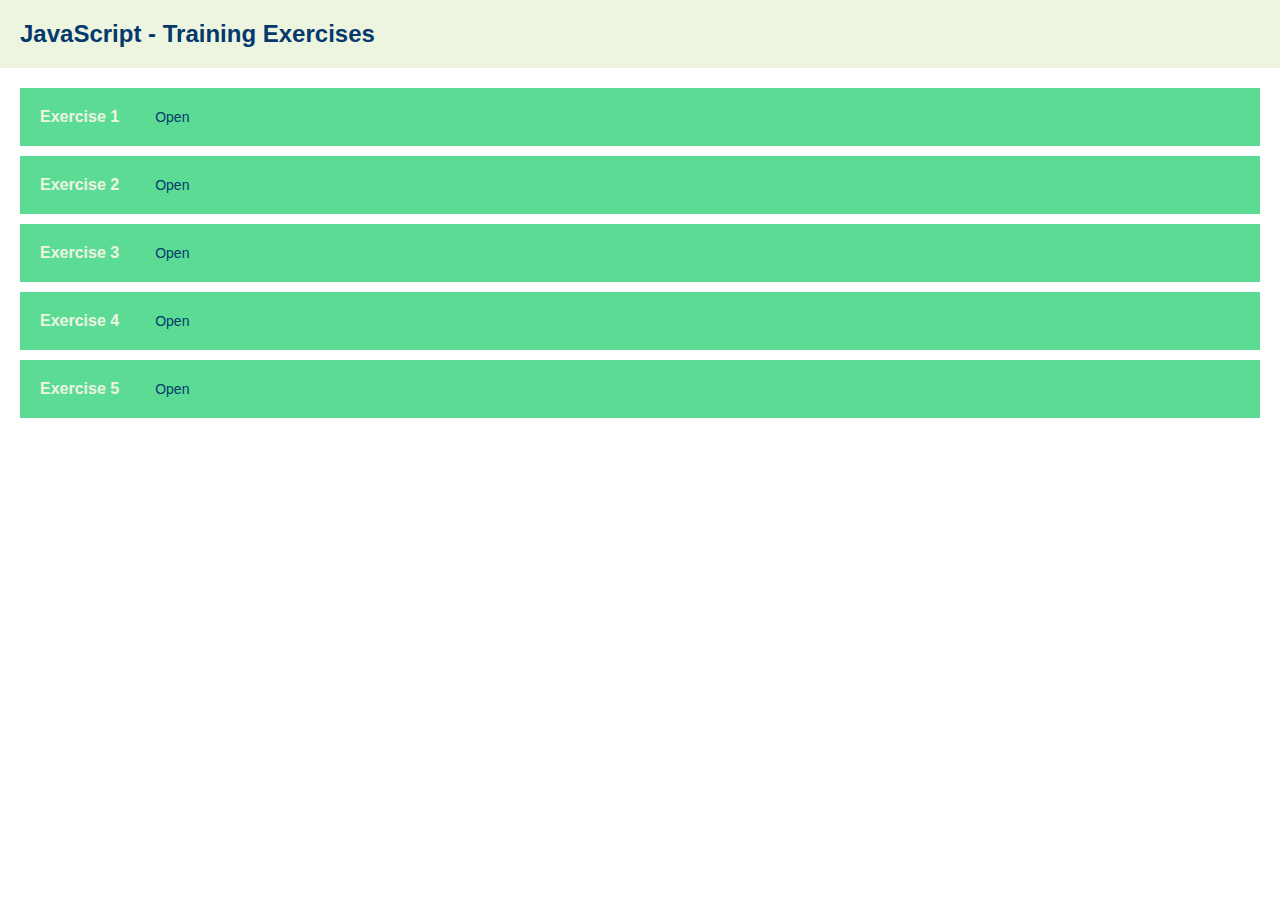
<file: index.html>
<!DOCTYPE html>
<html lang="en">
  <head>
    <meta charset="UTF-8" />
    <meta name="viewport" content="width=device-width, initial-scale=1.0" />
    <title>JavaScript - Training Exercises</title>
  </head>
  <body>
    <script>
      window.location.href = "./src/index.html";
    </script>
  </body>
</html>
</file>
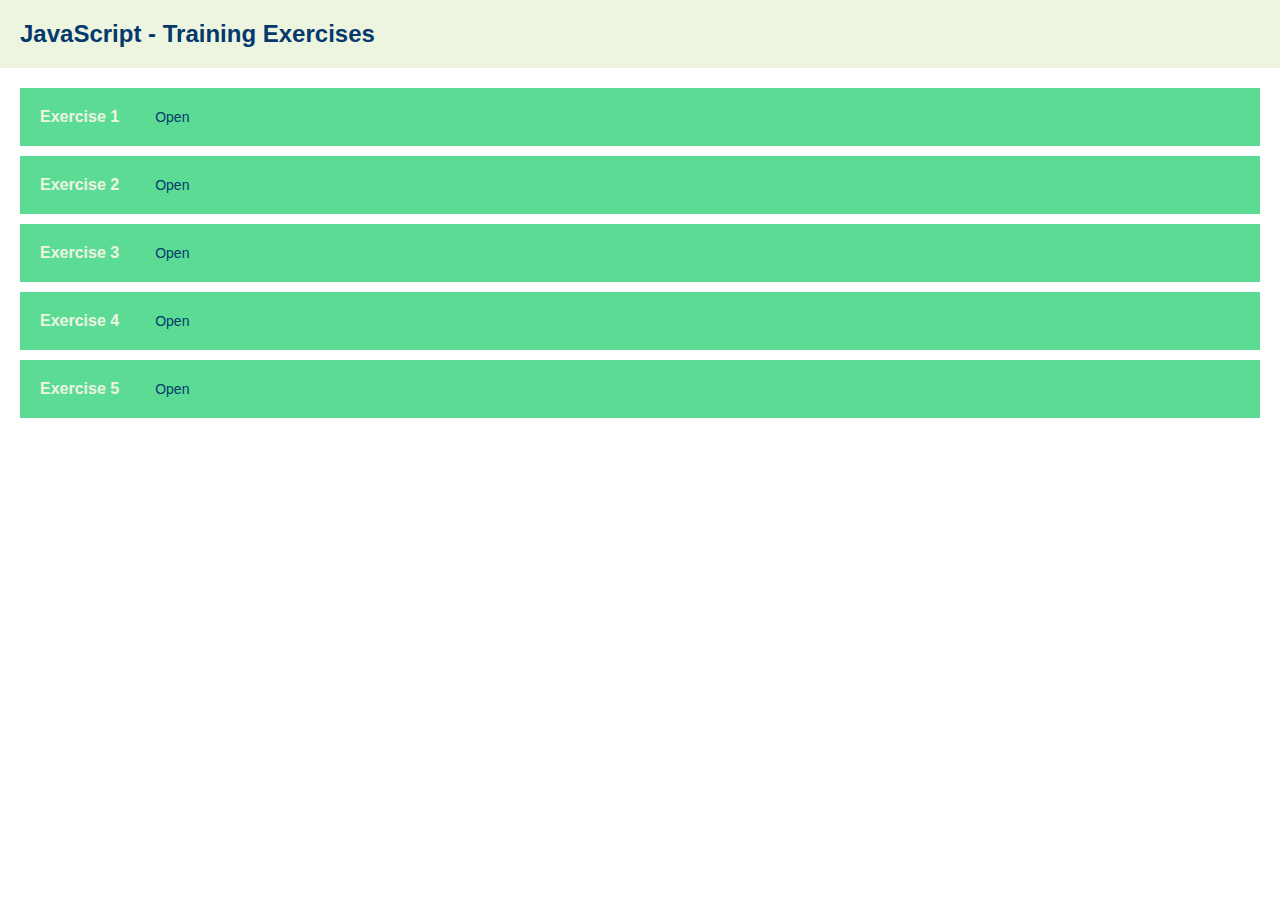
<file: src/index.html>
<!DOCTYPE html>
<html lang="en">
  <head>
    <meta charset="UTF-8" />
    <meta name="viewport" content="width=device-width, initial-scale=1.0" />
    <title>JavaScript - Training Exercises</title>
    <link
      rel="icon"
      href="../assets/image/JavaScript-logo.png"
      type="image/x-icon"
    />
    <link rel="stylesheet" href="./index.css" />
  </head>
  <body>
    <div class="header">
      <div class="header-description">
        <a href="./index.html">JavaScript - Training Exercises</a>
      </div>
    </div>
    <div class="content">
      <div class="exercise-block">
        <div class="exercise-title">Exercise 1</div>
        <div class="exercise-link">
          <a href="./exercises/exercise_1/index.html">Open</a>
        </div>
      </div>
      <div class="exercise-block">
        <div class="exercise-title">Exercise 2</div>
        <div class="exercise-link">
          <a href="./exercises/exercise_2/index.html">Open</a>
        </div>
      </div>
      <div class="exercise-block">
        <div class="exercise-title">Exercise 3</div>
        <div class="exercise-link">
          <a href="./exercises/exercise_3/index.html">Open</a>
        </div>
      </div>
      <div class="exercise-block">
        <div class="exercise-title">Exercise 4</div>
        <div class="exercise-link">
          <a href="./exercises/exercise_4/index.html">Open</a>
        </div>
      </div>
      <div class="exercise-block">
        <div class="exercise-title">Exercise 5</div>
        <div class="exercise-link">
          <a href="./exercises/exercise_5/index.html">Open</a>
        </div>
      </div>
    </div>
  </body>
</html>
</file>
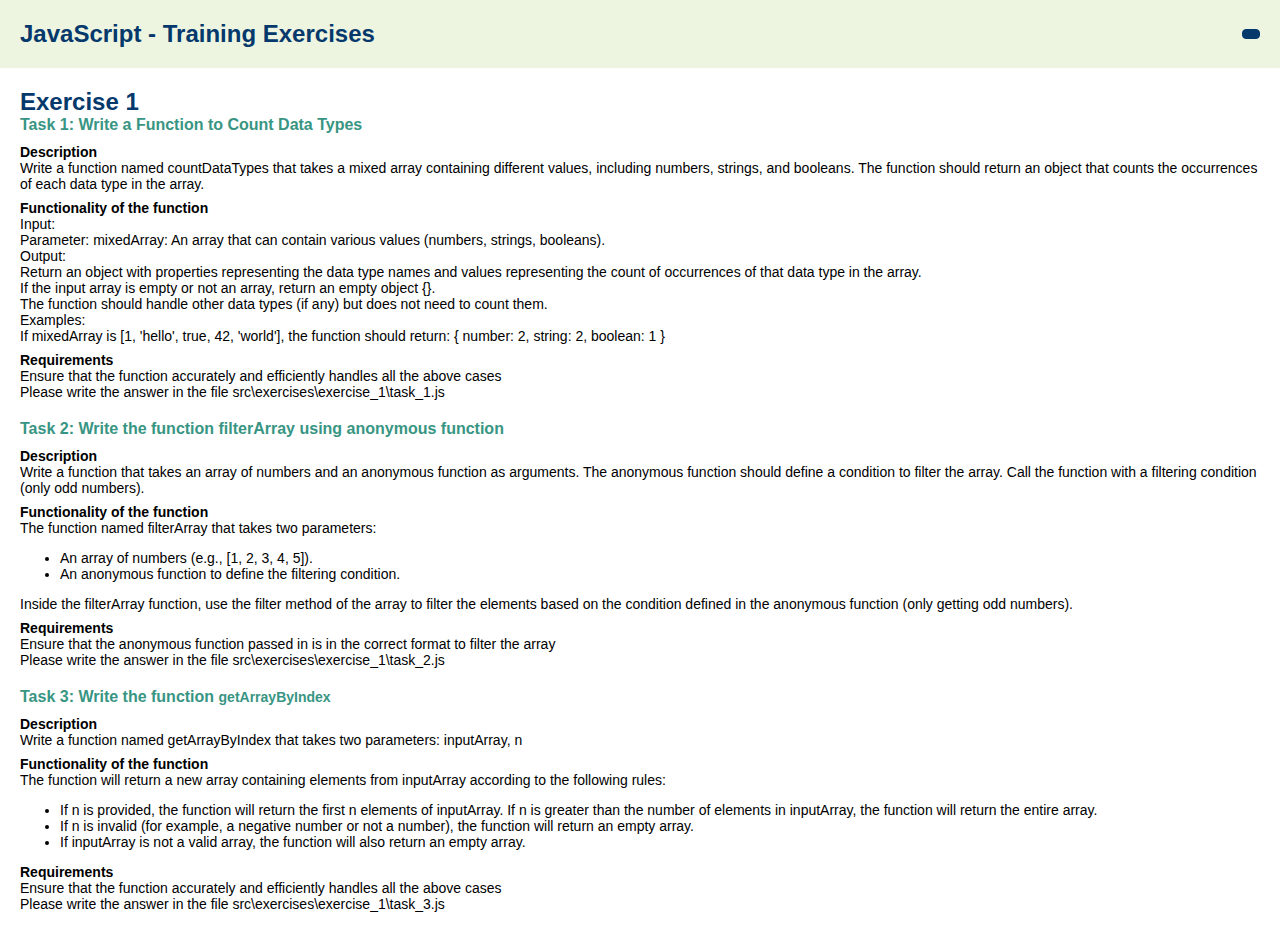
<file: src/exercises/exercise_1/index.html>
<!DOCTYPE html>
<html lang="en">
  <head>
    <meta charset="UTF-8" />
    <meta name="viewport" content="width=device-width, initial-scale=1.0" />
    <title>JavaScript - Training Exercises</title>
    <link
      rel="icon"
      href="../../../assets/image/JavaScript-logo.png"
      type="image/x-icon"
    />
    <link rel="stylesheet" href="../../index.css" />
  </head>
  <body>
    <div class="header">
      <div class="header-description">
        <a href="../../index.html">JavaScript - Training Exercises</a>
      </div>
      <div id="test-link" class="header-tool"></div>
    </div>
    <div class="content">
      <div class="title">Exercise 1</div>
      <div class="question-block">
        <div class="question-title">
          Task 1: Write a Function to Count Data Types
        </div>
        <div class="question-content">
          <div class="question-content-block">
            <div class="text-title">Description</div>
            <p>
              Write a function named <code>countDataTypes</code> that takes a
              mixed array containing different values, including numbers,
              strings, and booleans. The function should return an object that
              counts the occurrences of each data type in the array.
            </p>
          </div>
          <div class="question-content-block">
            <div class="text-title">Functionality of the function</div>
            <p>
              Input: <br />Parameter: mixedArray: An array that can contain
              various values (numbers, strings, booleans).
            </p>
            <p>
              Output: <br />Return an object with properties representing the
              data type names and values representing the count of occurrences
              of that data type in the array. <br />If the input array is empty
              or not an array, return an empty object {}. <br />The function
              should handle other data types (if any) but does not need to count
              them.
            </p>
            <p>
              Examples:
              <br />
              If mixedArray is [1, 'hello', true, 42, 'world'], the function
              should return:
              <code>{ number: 2, string: 2, boolean: 1 }</code>
            </p>
          </div>
          <div class="question-content-block">
            <div class="text-title">Requirements</div>
            <p>
              Ensure that the function accurately and efficiently handles all
              the above cases
            </p>
            <p>
              Please write the answer in the file
              <code>src\exercises\exercise_1\task_1.js</code>
            </p>
          </div>
        </div>
      </div>
      <div class="question-block">
        <div class="question-title">
          Task 2: Write the function filterArray using anonymous function
        </div>
        <div class="question-content">
          <div class="question-content-block">
            <div class="text-title">Description</div>
            <p>
              Write a function that takes an array of numbers and an anonymous
              function as arguments. The anonymous function should define a
              condition to filter the array. Call the function with a filtering
              condition (only odd numbers).
            </p>
          </div>
          <div class="question-content-block">
            <div class="text-title">Functionality of the function</div>
            <p>The function named filterArray that takes two parameters:</p>
            <ul>
              <li>An array of numbers (e.g., [1, 2, 3, 4, 5]).</li>
              <li>An anonymous function to define the filtering condition.</li>
            </ul>
            <p>
              Inside the filterArray function, use the filter method of the
              array to filter the elements based on the condition defined in the
              anonymous function (only getting odd numbers).
            </p>
          </div>
          <div class="question-content-block">
            <div class="text-title">Requirements</div>
            <p>
              Ensure that the anonymous function passed in is in the correct
              format to filter the array
            </p>
            <p>
              Please write the answer in the file
              <code>src\exercises\exercise_1\task_2.js</code>
            </p>
          </div>
        </div>
      </div>
      <div class="question-block">
        <div class="question-title">
          Task 3: Write the function <code>getArrayByIndex</code>
        </div>
        <div class="question-content">
          <div class="question-content-block">
            <div class="text-title">Description</div>
            <p>
              Write a function named getArrayByIndex that takes two parameters:
              <code>inputArray</code>, <code>n</code>
            </p>
          </div>
          <div class="question-content-block">
            <div class="text-title">Functionality of the function</div>
            <p>
              The function will return a new array containing elements from
              <code>inputArray</code> according to the following rules:
            </p>
            <ul>
              <li>
                If <code>n</code> is provided, the function will return the
                first <code>n</code> elements of <code>inputArray</code>. If
                <code>n</code> is greater than the number of elements in
                <code>inputArray</code>, the function will return the entire
                array.
              </li>
              <li>
                If <code>n</code> is invalid (for example, a negative number or
                not a number), the function will return an empty array.
              </li>
              <li>
                If <code>inputArray</code> is not a valid array, the function
                will also return an empty array.
              </li>
            </ul>
          </div>
          <div class="question-content-block">
            <div class="text-title">Requirements</div>
            <p>
              Ensure that the function accurately and efficiently handles all
              the above cases
            </p>
            <p>
              Please write the answer in the file
              <code>src\exercises\exercise_1\task_3.js</code>
            </p>
          </div>
        </div>
      </div>
    </div>
  </body>

  <script src="../../index.js"></script>
</html>
</file>
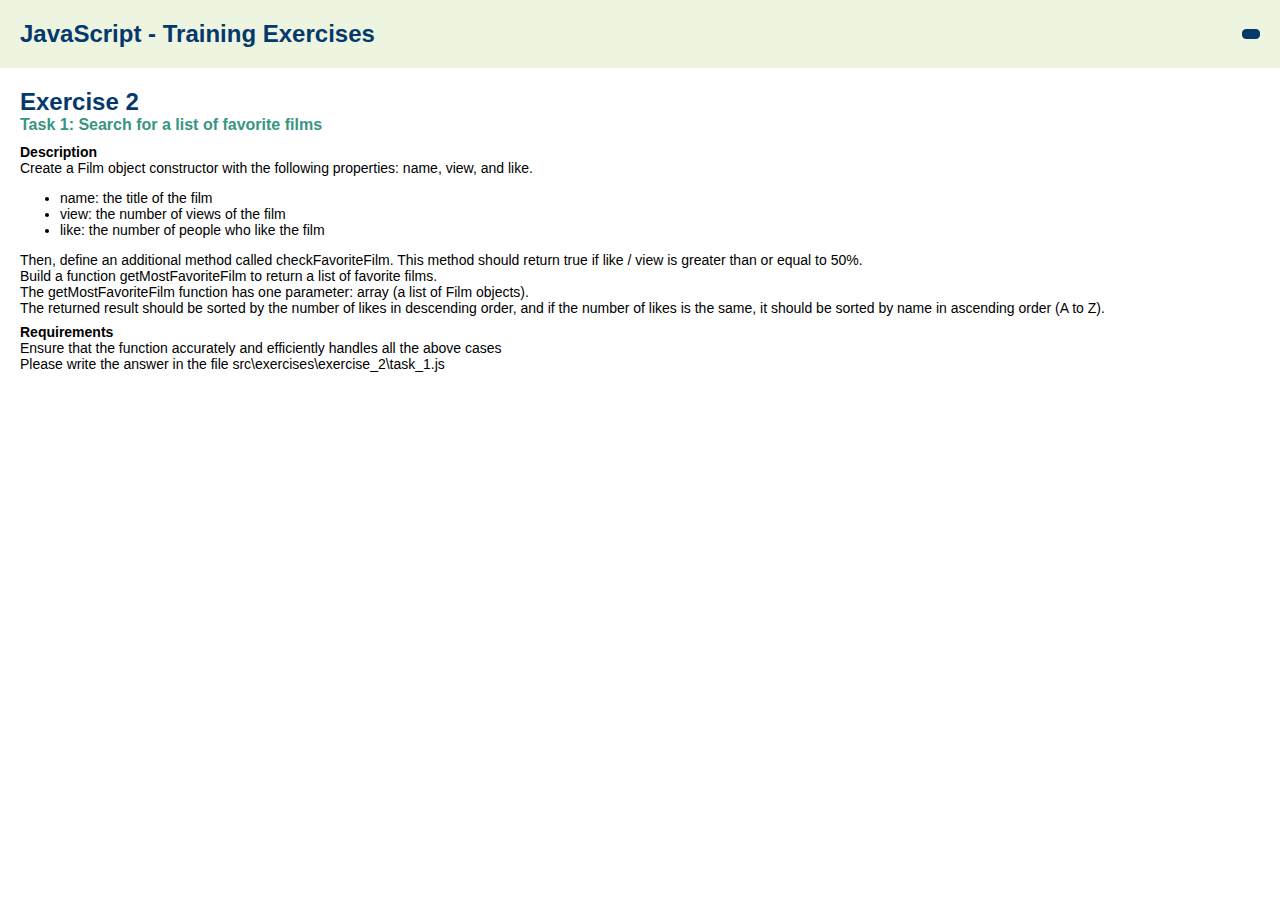
<file: src/exercises/exercise_2/index.html>
<!DOCTYPE html>
<html lang="en">
  <head>
    <meta charset="UTF-8" />
    <meta name="viewport" content="width=device-width, initial-scale=1.0" />
    <title>JavaScript - Training Exercises</title>
    <link
      rel="icon"
      href="../../../assets/image/JavaScript-logo.png"
      type="image/x-icon"
    />
    <link rel="stylesheet" href="../../index.css" />
  </head>
  <body>
    <div class="header">
      <div class="header-description">
        <a href="../../index.html">JavaScript - Training Exercises</a>
      </div>
      <div id="test-link" class="header-tool"></div>
    </div>
    <div class="content">
      <div class="title">Exercise 2</div>
      <div class="question-block">
        <div class="question-title">
          Task 1: Search for a list of favorite films
        </div>
        <div class="question-content">
          <div class="question-content-block">
            <div class="text-title">Description</div>
            <p>
              Create a <code>Film</code> object constructor with the following
              properties: <code>name</code>, <code>view</code>, and
              <code>like</code>.
            </p>
            <ul>
              <li><code>name</code>: the title of the film</li>
              <li><code>view</code>: the number of views of the film</li>
              <li><code>like</code>: the number of people who like the film</li>
            </ul>
            <p>
              Then, define an additional method called
              <code>checkFavoriteFilm</code>. This method should return
              <code>true</code> if <code>like / view</code> is greater than or
              equal to 50%.
            </p>
            <p>
              Build a function <code>getMostFavoriteFilm</code> to return a list
              of favorite films.<br />
              The <code>getMostFavoriteFilm</code> function has one parameter:
              <code>array</code> (a list of <code>Film</code> objects).<br />
              The returned result should be sorted by the number of likes in
              descending order, and if the number of likes is the same, it
              should be sorted by name in ascending order (A to Z).
            </p>
          </div>
          <div class="question-content-block">
            <div class="text-title">Requirements</div>
            <p>
              Ensure that the function accurately and efficiently handles all
              the above cases
            </p>
            <p>
              Please write the answer in the file
              <code>src\exercises\exercise_2\task_1.js</code>
            </p>
          </div>
        </div>
      </div>
    </div>
  </body>

  <script src="../../index.js"></script>
</html>
</file>
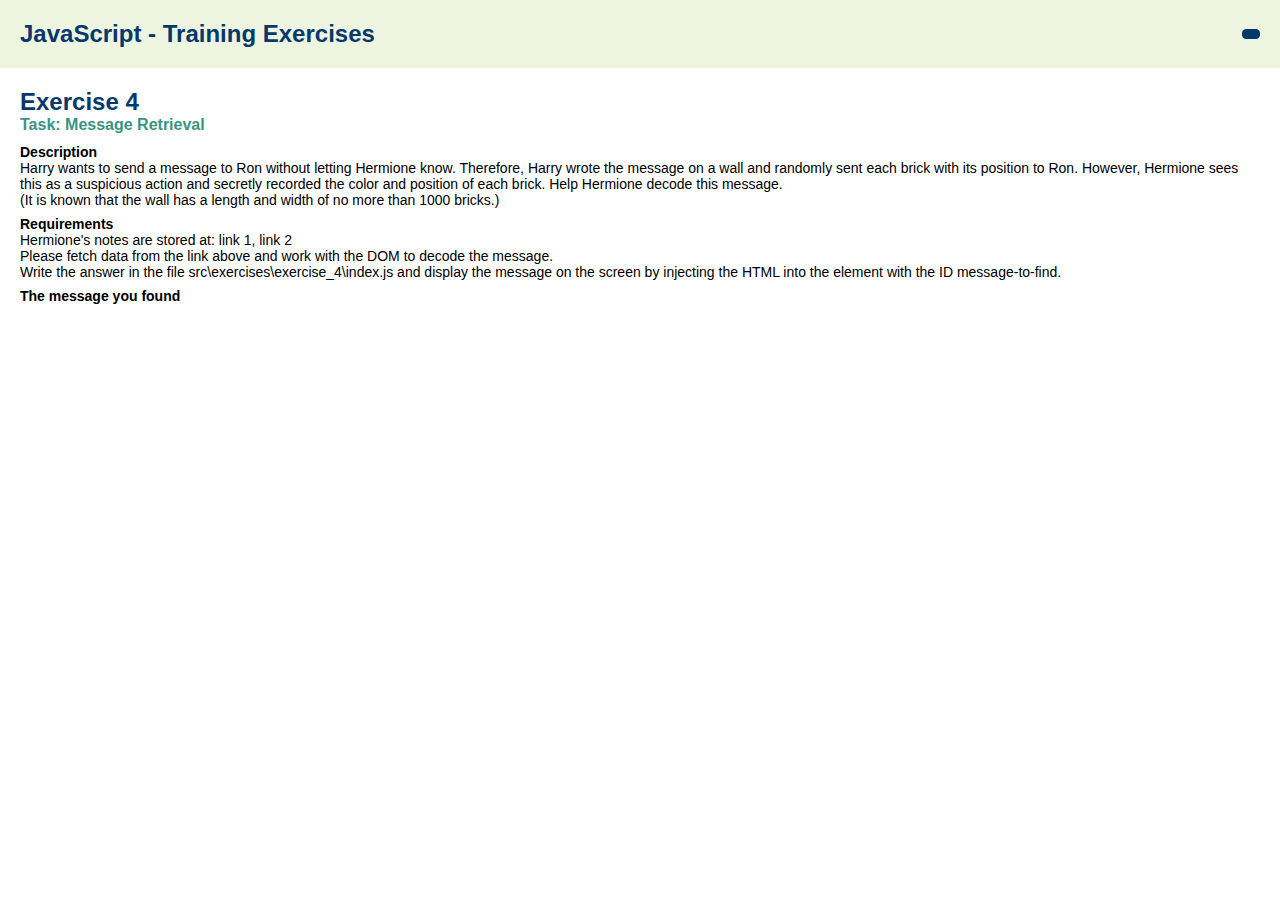
<file: src/exercises/exercise_4/index.html>
<!DOCTYPE html>
<html lang="en">
  <head>
    <meta charset="UTF-8" />
    <meta name="viewport" content="width=device-width, initial-scale=1.0" />
    <title>JavaScript - Training Exercises</title>
    <link
      rel="icon"
      href="../../../assets/image/JavaScript-logo.png"
      type="image/x-icon"
    />
    <link rel="stylesheet" href="../../index.css" />
  </head>
  <body>
    <div class="header">
      <div class="header-description">
        <a href="../../index.html">JavaScript - Training Exercises</a>
      </div>
      <div id="test-link" class="header-tool"></div>
    </div>
    <div class="content">
      <div class="title">Exercise 4</div>
      <div class="question-block">
        <div class="question-title">Task: Message Retrieval</div>
        <div class="question-content">
          <div class="question-content-block">
            <div class="text-title">Description</div>
            <p>
              Harry wants to send a message to Ron without letting Hermione
              know. Therefore, Harry wrote the message on a wall and randomly
              sent each brick with its position to Ron. However, Hermione sees
              this as a suspicious action and secretly recorded the color and
              position of each brick. Help Hermione decode this message.
            </p>
            <p>
              (It is known that the wall has a length and width of no more than
              1000 bricks.)
            </p>
          </div>
          <div class="question-content-block">
            <div class="text-title">Requirements</div>
            <p>
              Hermione's notes are stored at:
              <a href="./task_1.html">link 1</a>,
              <a href="./task_2.html">link 2</a>
            </p>
            <p>
              Please fetch data from the link above and work with the DOM to
              decode the message.
            </p>
            <p>
              Write the answer in the file src\exercises\exercise_4\index.js and
              display the message on the screen by injecting the HTML into the
              element with the ID message-to-find.
            </p>
          </div>
          <div class="question-content-block">
            <div class="text-title">The message you found</div>
            <div id="message-to-find"></div>
          </div>
        </div>
      </div>
    </div>
  </body>

  <script src="../../index.js"></script>
  <script src="./index.js"></script>
</html>
</file>
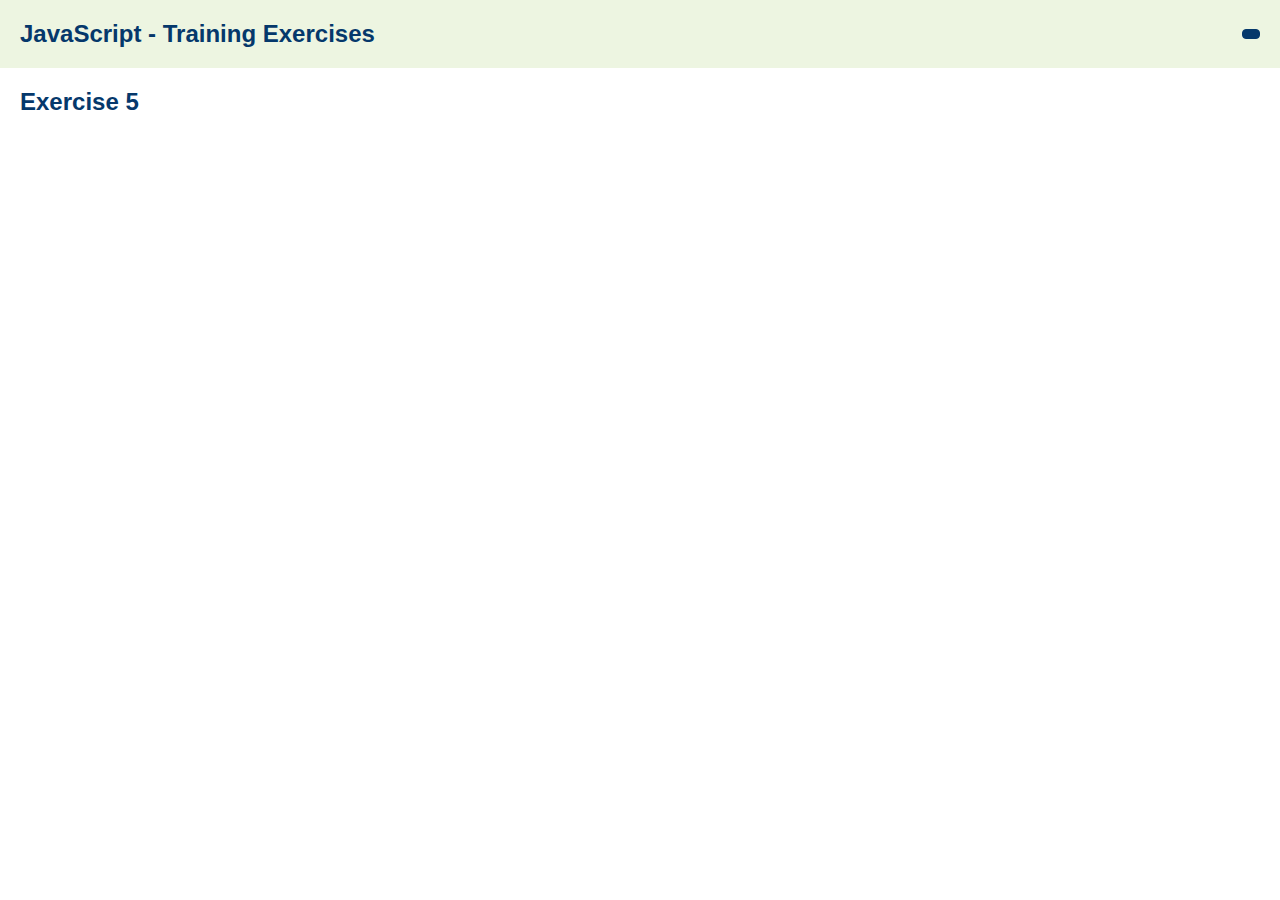
<file: src/exercises/exercise_5/index.html>
<!DOCTYPE html>
<html lang="en">
  <head>
    <meta charset="UTF-8" />
    <meta name="viewport" content="width=device-width, initial-scale=1.0" />
    <title>JavaScript - Training Exercises</title>
    <link
      rel="icon"
      href="../../../assets/image/JavaScript-logo.png"
      type="image/x-icon"
    />
    <link rel="stylesheet" href="../../index.css" />
  </head>
  <body>
    <div class="header">
      <div class="header-description">
        <a href="../../index.html">JavaScript - Training Exercises</a>
      </div>
      <div id="test-link" class="header-tool"></div>
    </div>
    <div class="content">
      <div class="title">Exercise 5</div>
    </div>
  </body>

  <script src="../../index.js"></script>
</html>
</file>
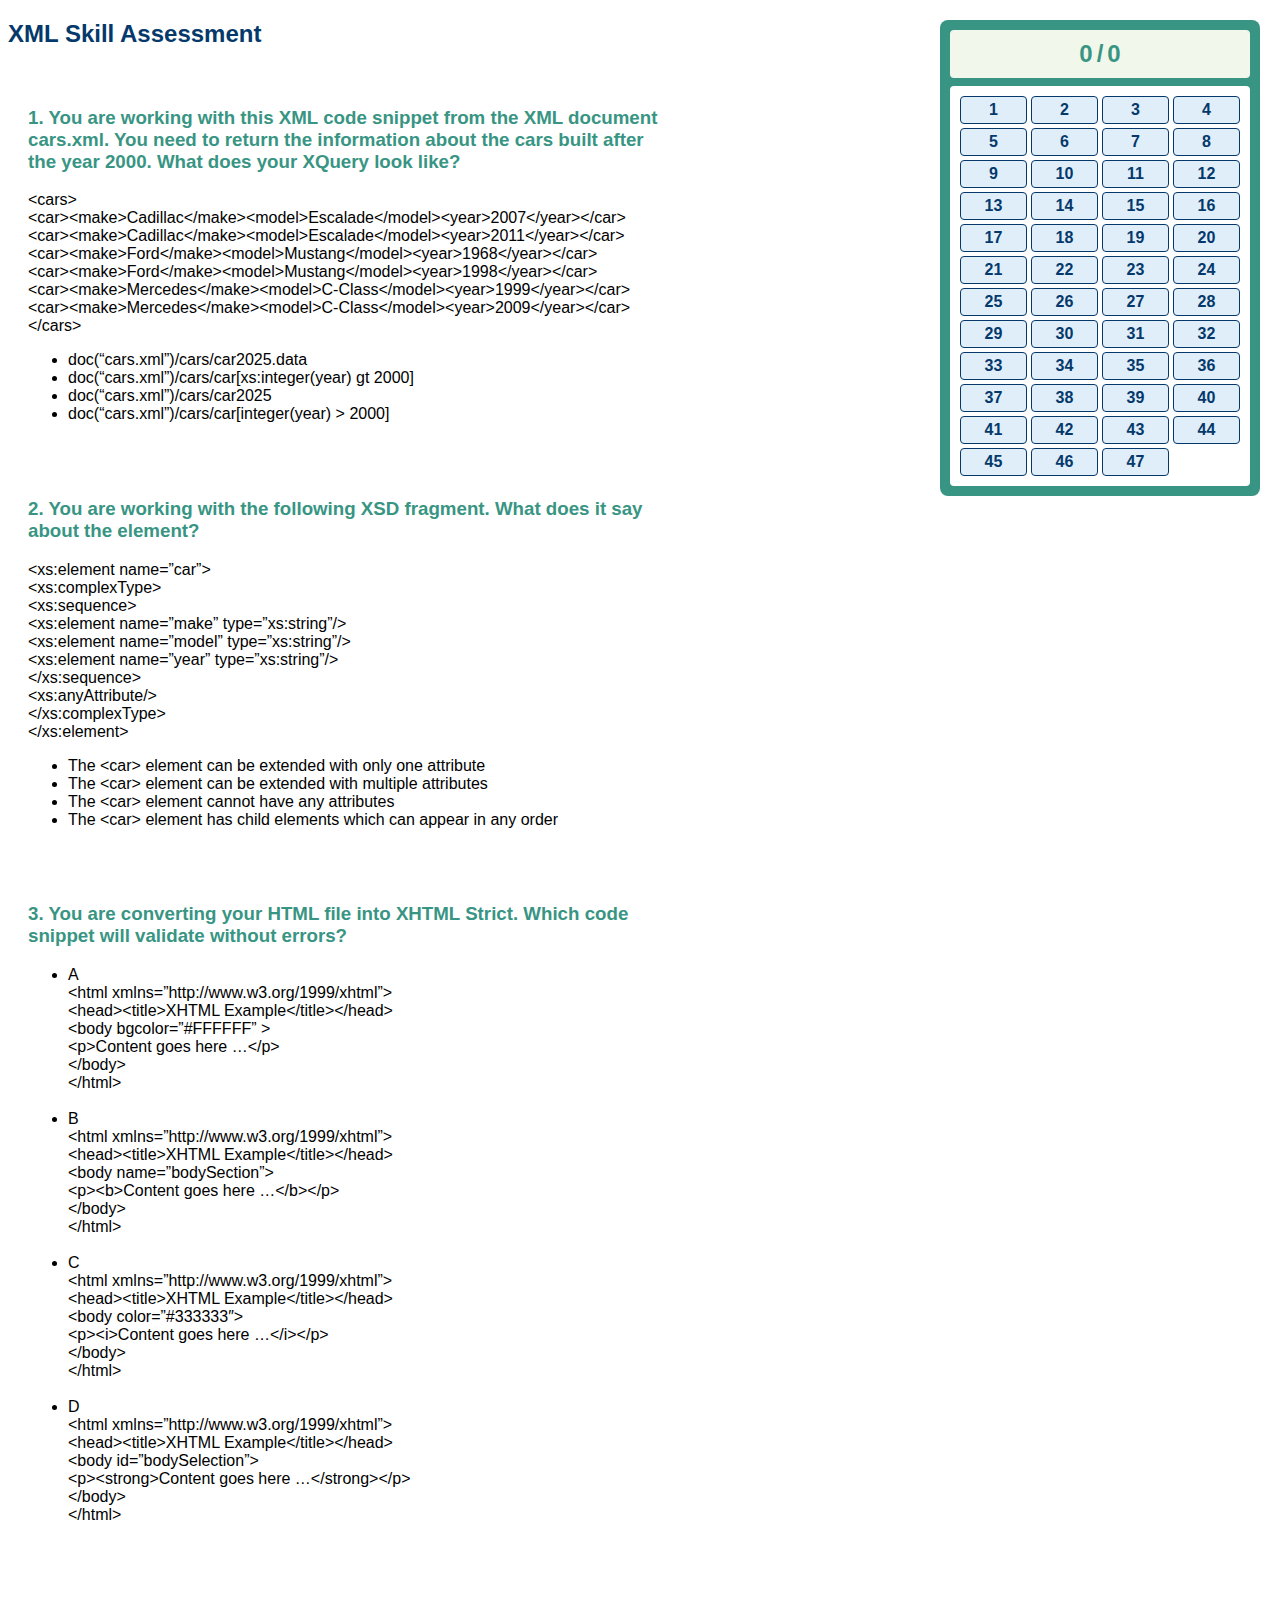
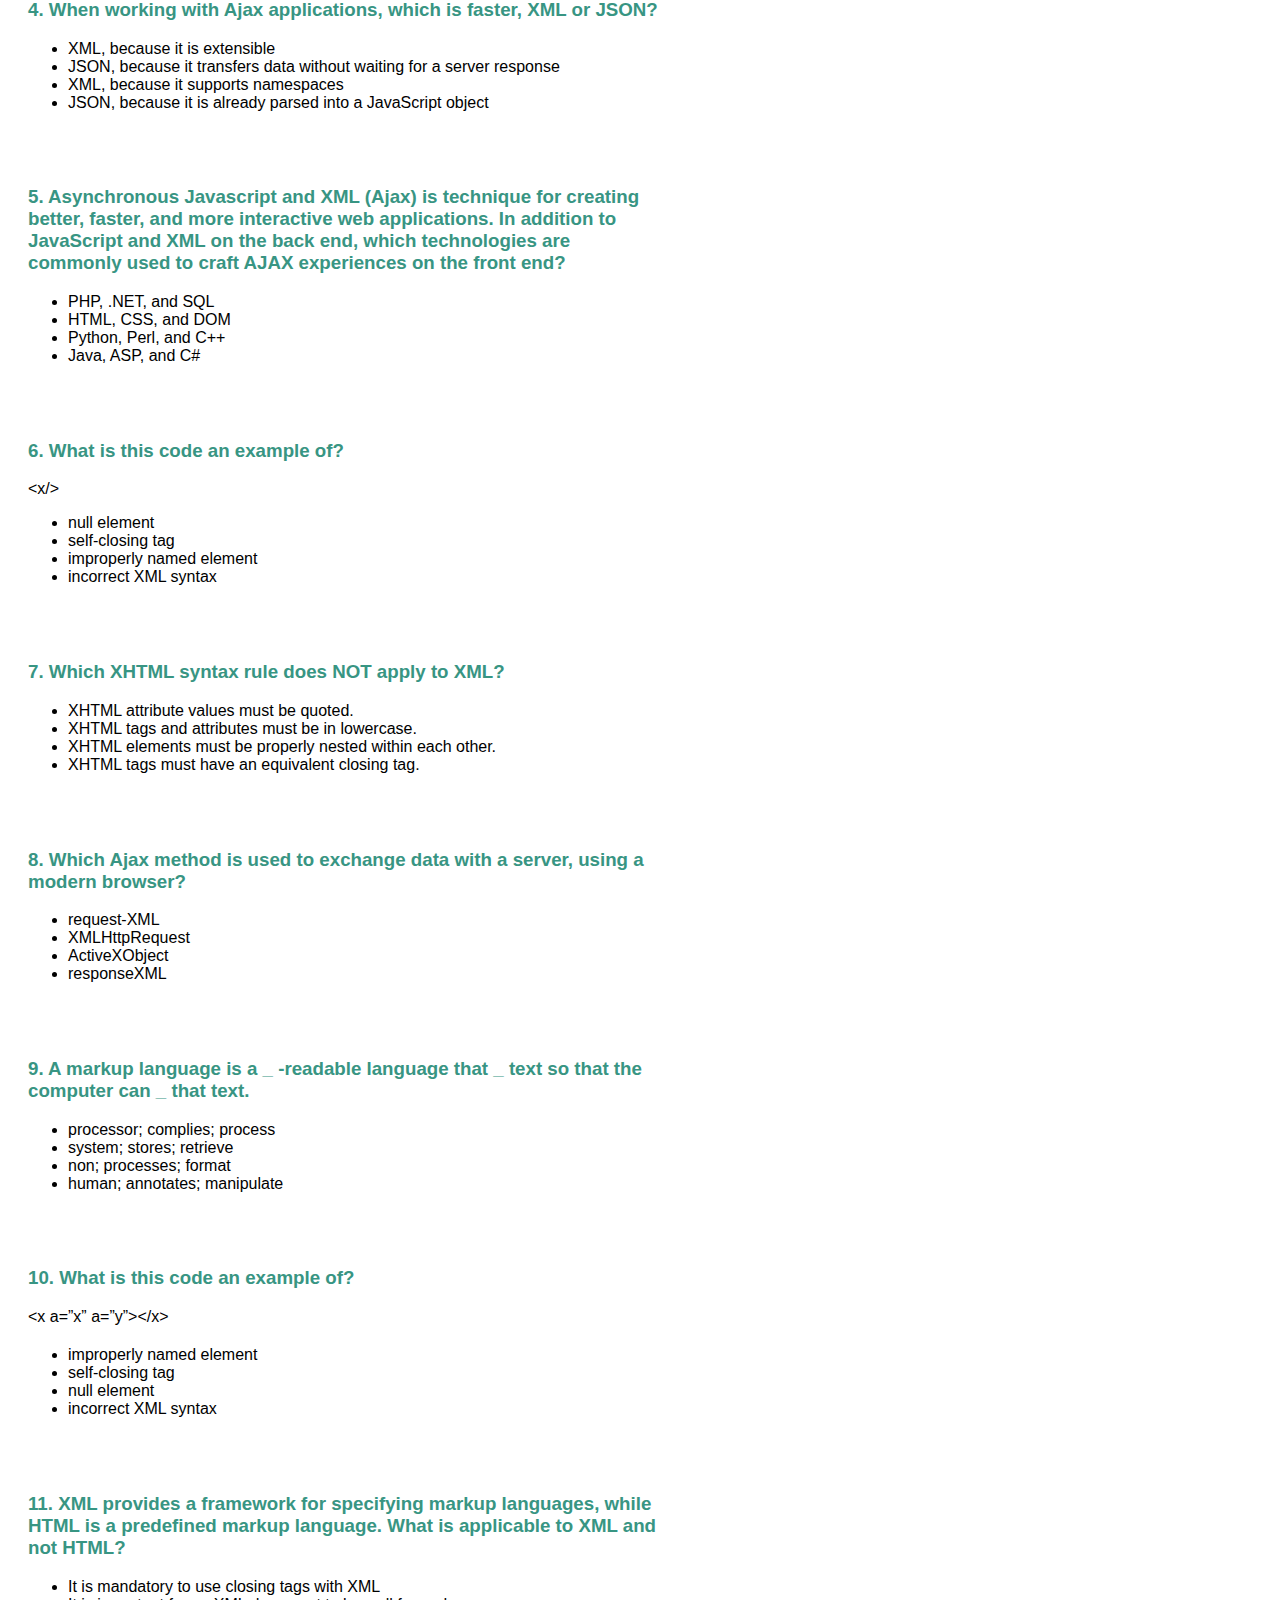
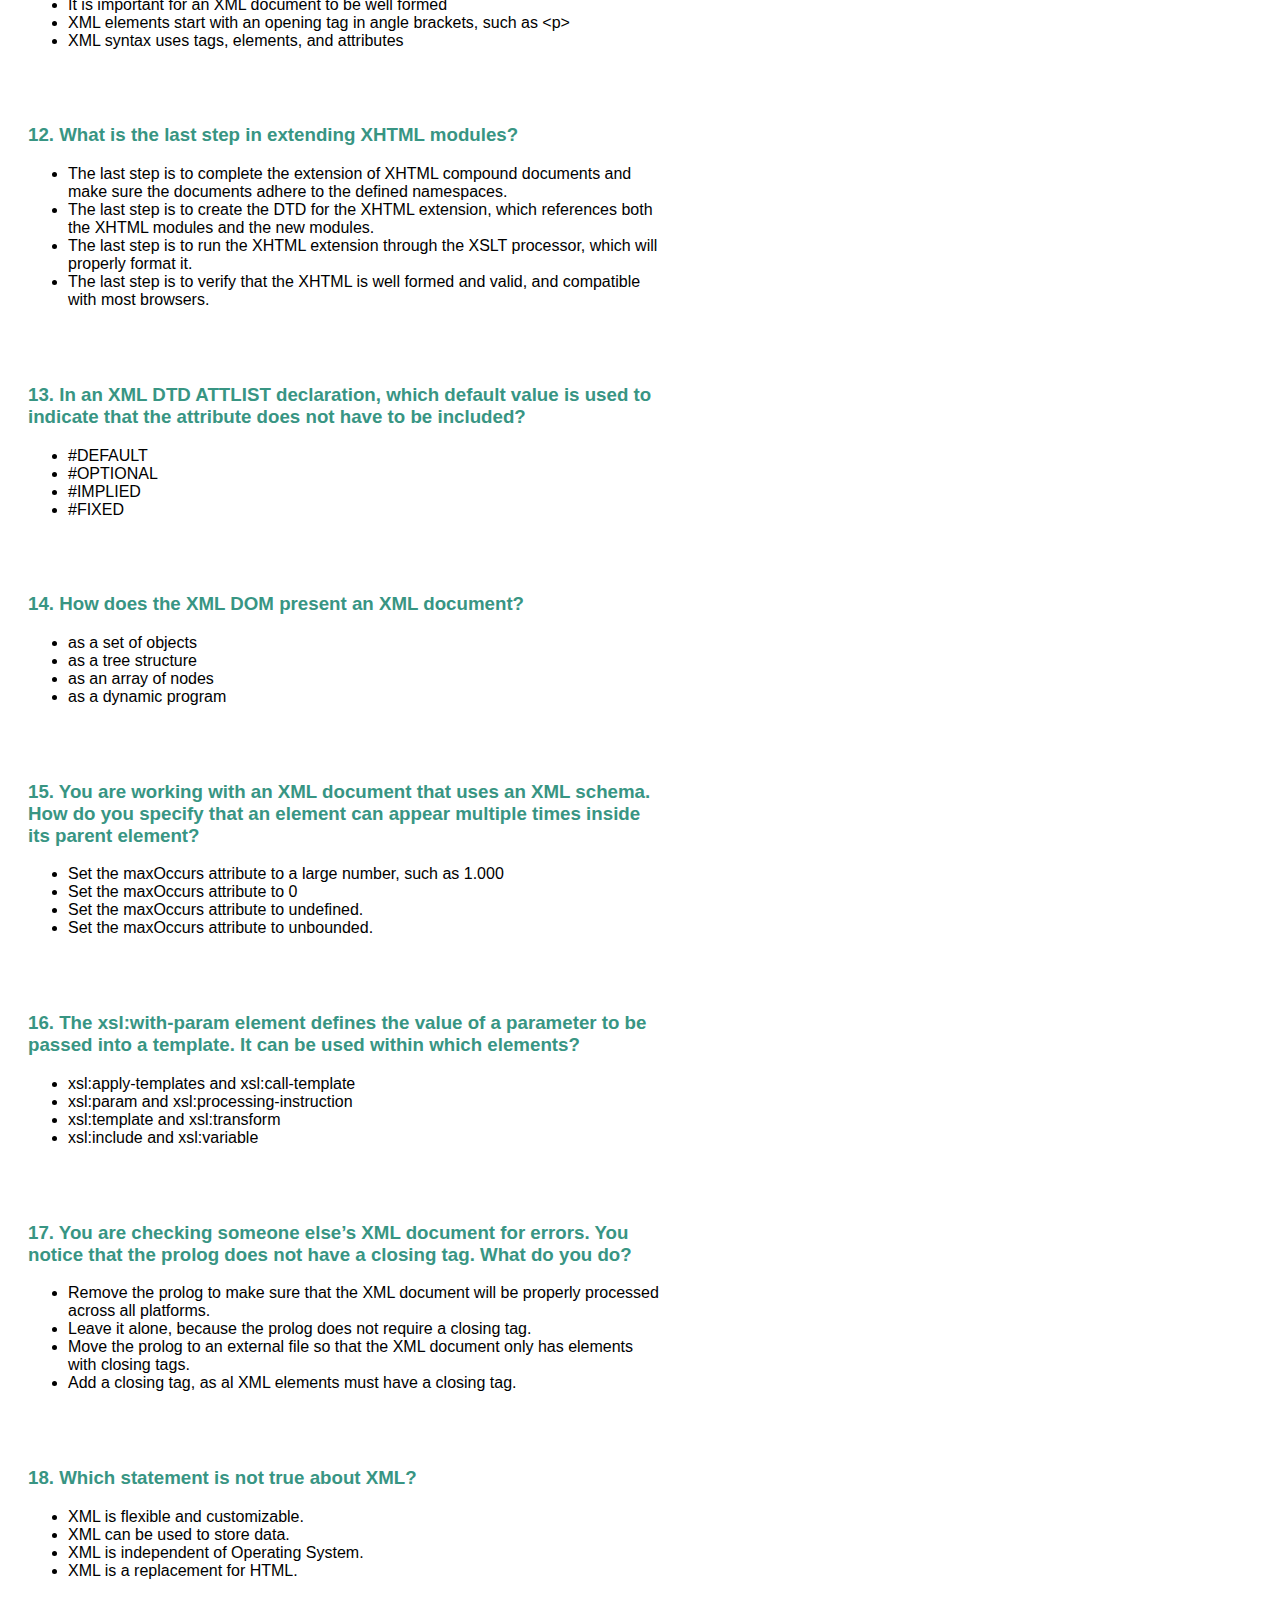
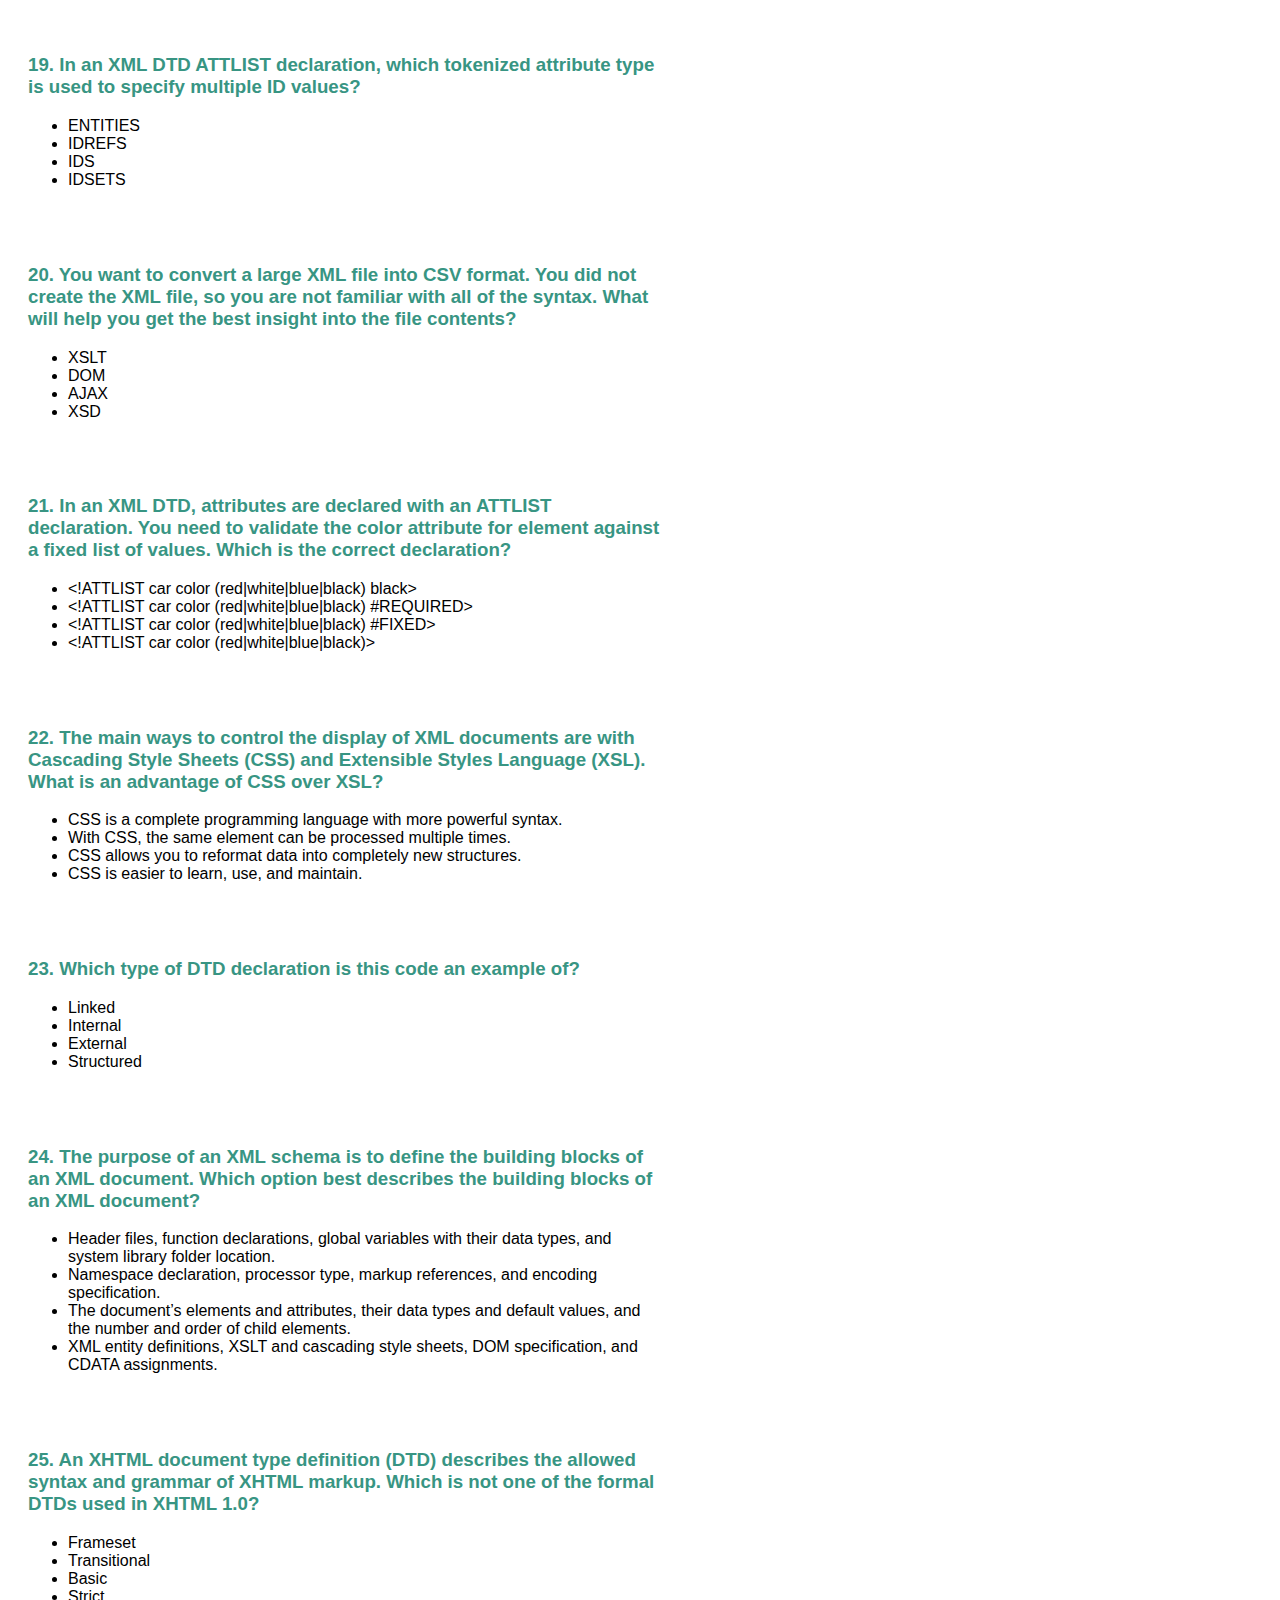
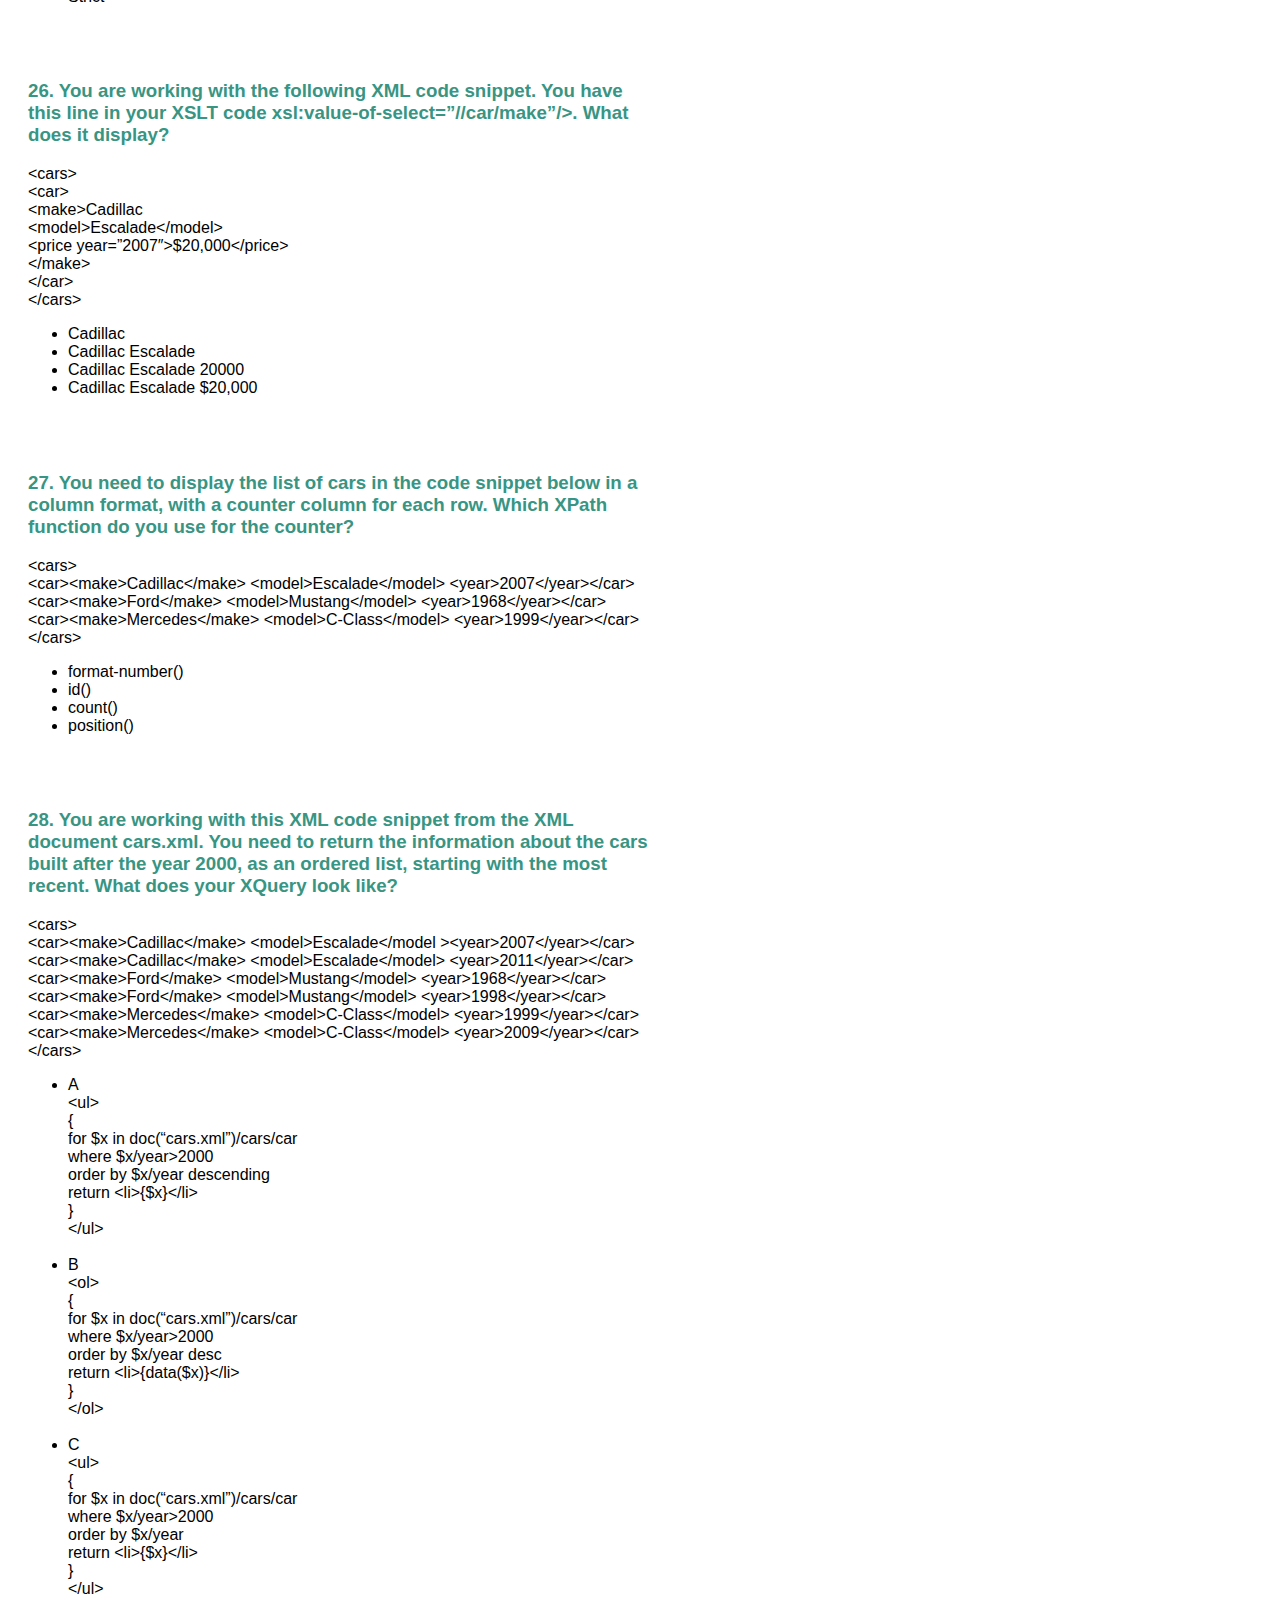
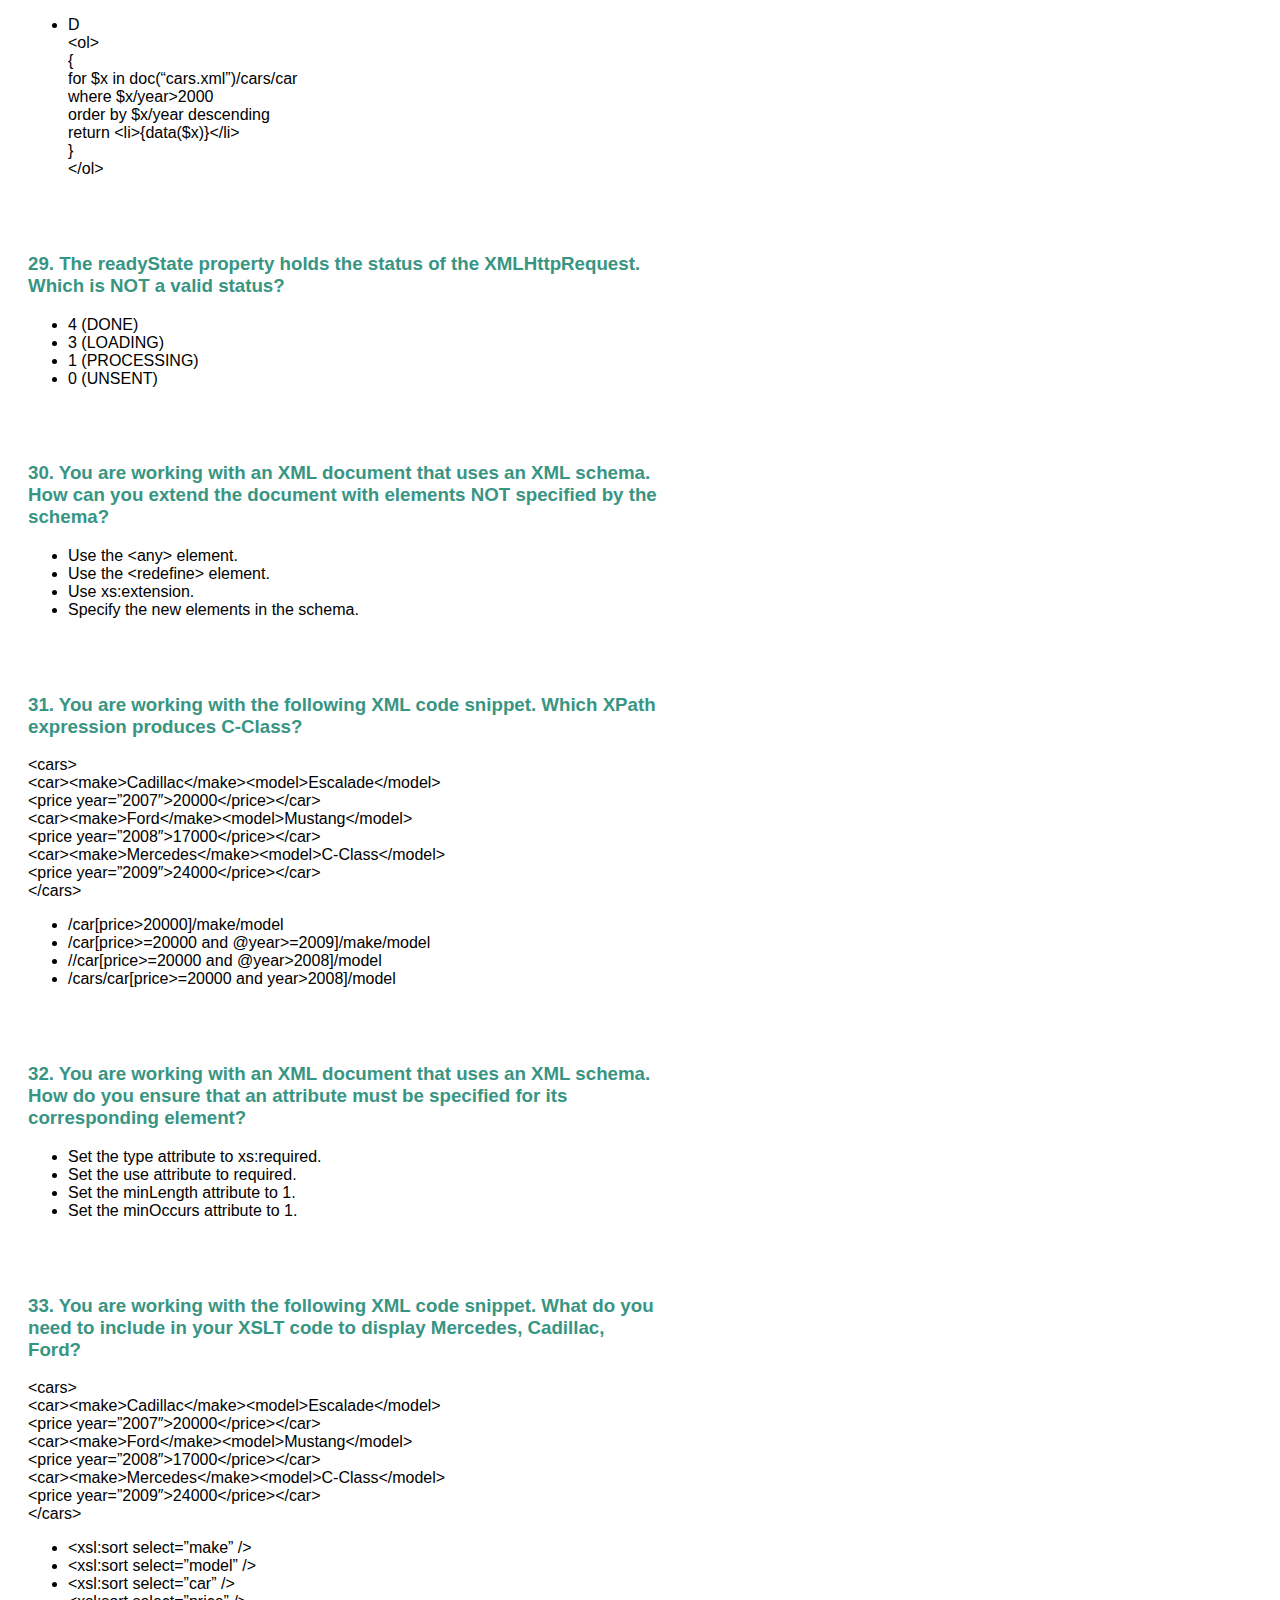
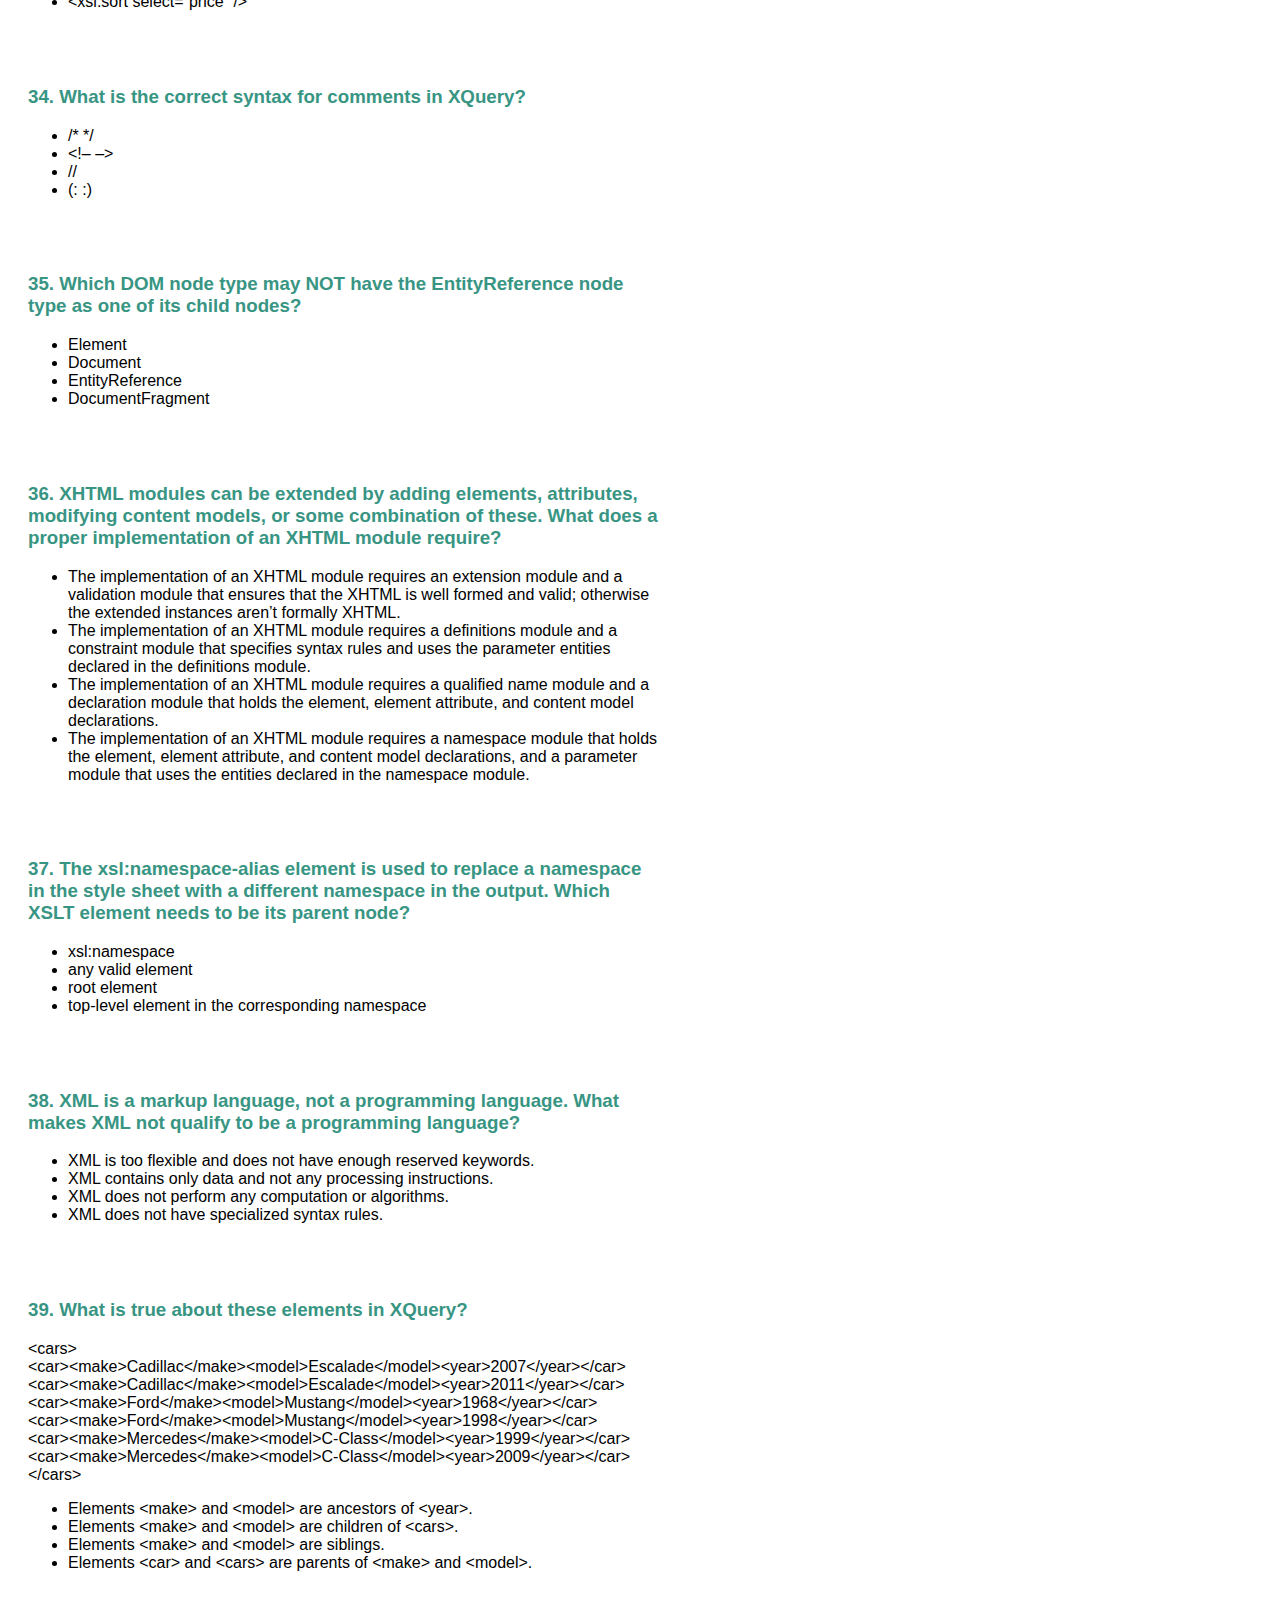
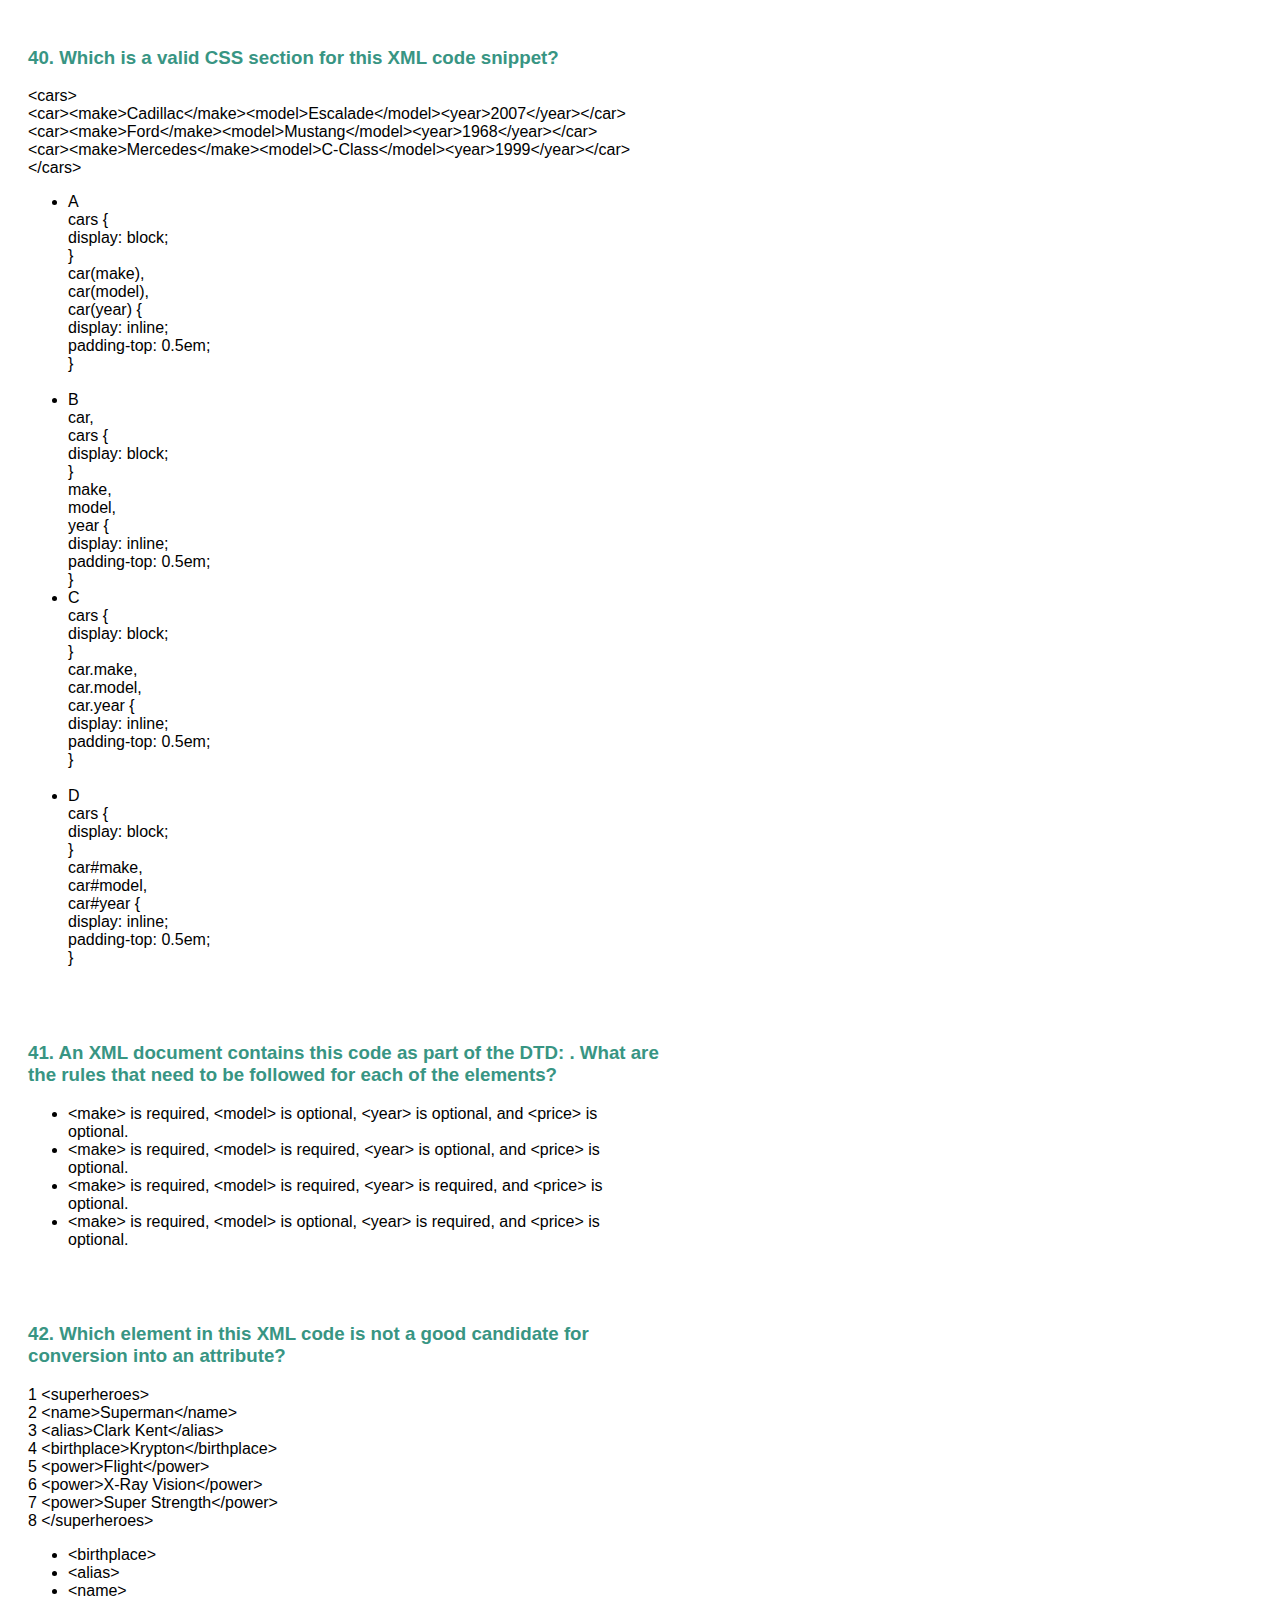
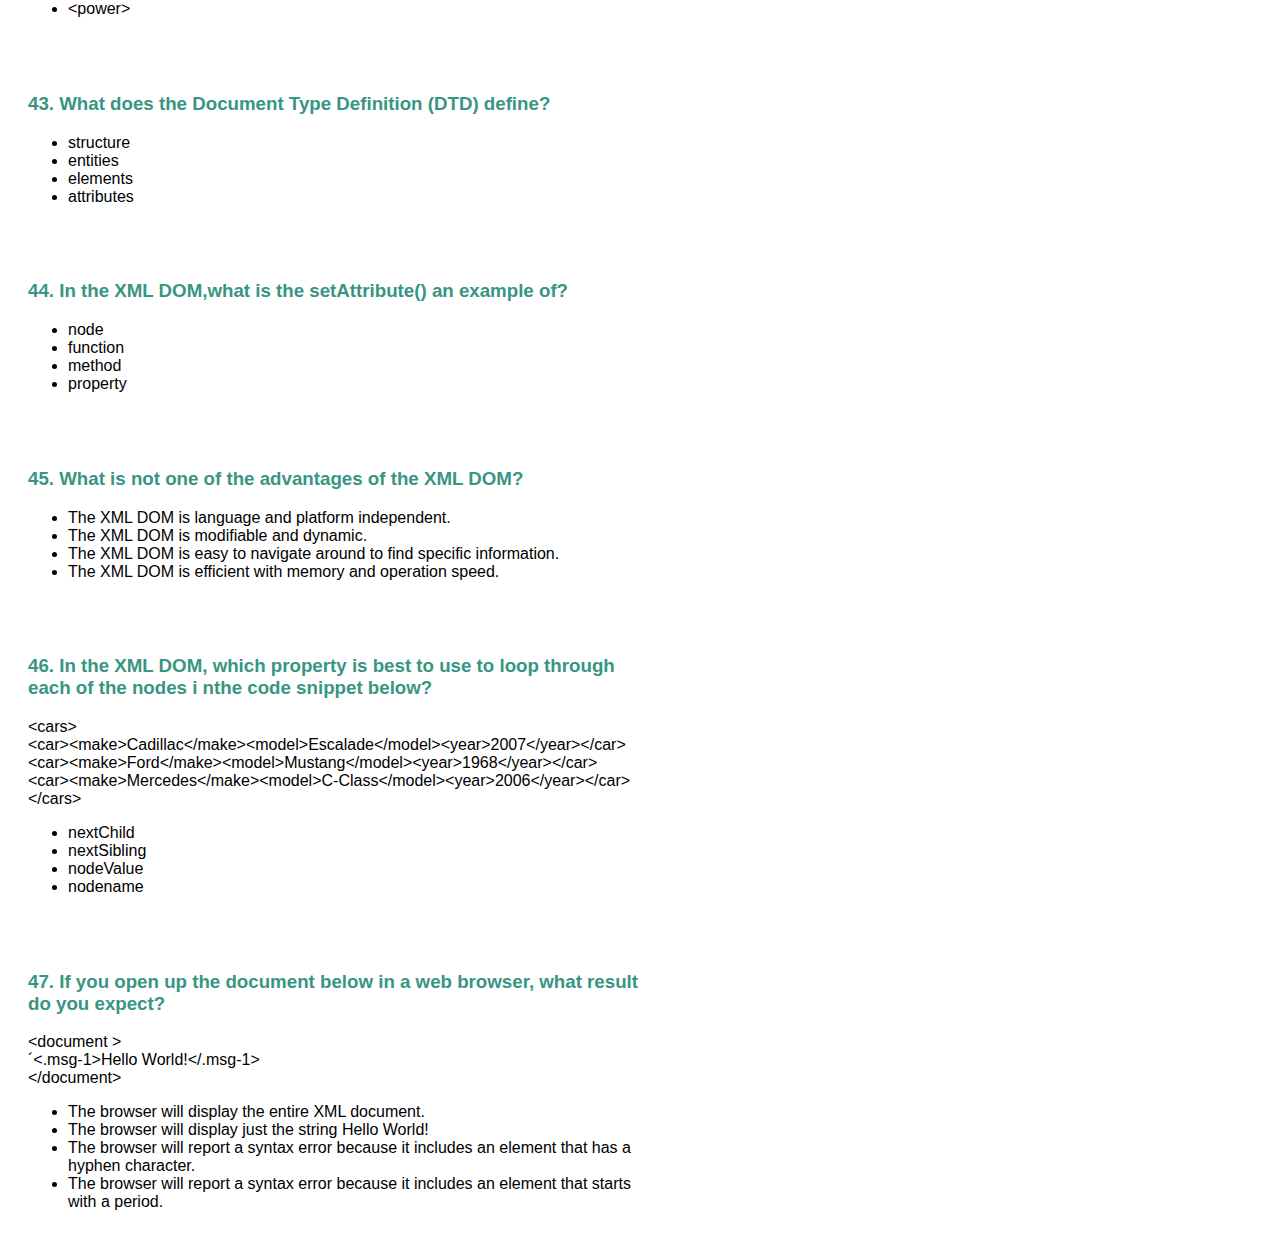
<file: src/exercises/exercise_3/task.html>
<!DOCTYPE html>
<html lang="en">
  <head>
    <meta charset="UTF-8" />
    <meta name="viewport" content="width=device-width, initial-scale=1.0" />
    <title>JavaScript - Training Exercises</title>
    <link
      rel="icon"
      href="../../../assets/image/JavaScript-logo.png"
      type="image/x-icon"
    />
    <link rel="stylesheet" href="./task.css" />
  </head>
  <body>
    <div class="content">
      <h2 class="test-heading">
        <span id="xml-skill-assessment">XML Skill Assessment</span>
      </h2>
      <div class="test-content">
        <h3 class="test-item-heading">
          <span
            id="you-are-working-with-this-xml-code-snippet-from-the-xml-document-carsxml-you-need-to-return-the-information-about-the-cars-built-after-the-year-2000-what-does-your-xquery-look-like"
            >You are working with this XML code snippet from the XML document
            cars.xml. You need to return the information about the cars built
            after the year 2000. What does your XQuery look like?</span
          >
        </h3>

        <p>
          &lt;cars&gt;<br />
          &lt;car&gt;&lt;make&gt;Cadillac&lt;/make&gt;&lt;model&gt;Escalade&lt;/model&gt;&lt;year&gt;2007&lt;/year&gt;&lt;/car&gt;<br />
          &lt;car&gt;&lt;make&gt;Cadillac&lt;/make&gt;&lt;model&gt;Escalade&lt;/model&gt;&lt;year&gt;2011&lt;/year&gt;&lt;/car&gt;<br />
          &lt;car&gt;&lt;make&gt;Ford&lt;/make&gt;&lt;model&gt;Mustang&lt;/model&gt;&lt;year&gt;1968&lt;/year&gt;&lt;/car&gt;<br />
          &lt;car&gt;&lt;make&gt;Ford&lt;/make&gt;&lt;model&gt;Mustang&lt;/model&gt;&lt;year&gt;1998&lt;/year&gt;&lt;/car&gt;<br />
          &lt;car&gt;&lt;make&gt;Mercedes&lt;/make&gt;&lt;model&gt;C-Class&lt;/model&gt;&lt;year&gt;1999&lt;/year&gt;&lt;/car&gt;<br />
          &lt;car&gt;&lt;make&gt;Mercedes&lt;/make&gt;&lt;model&gt;C-Class&lt;/model&gt;&lt;year&gt;2009&lt;/year&gt;&lt;/car&gt;<br />&lt;/cars&gt;
        </p>

        <ul class="test-item-list">
          <li><strong>doc(“cars.xml”)/cars/car2025.data</strong></li>

          <li>doc(“cars.xml”)/cars/car[xs:integer(year) gt 2000]</li>

          <li>doc(“cars.xml”)/cars/car2025</li>

          <li>doc(“cars.xml”)/cars/car[integer(year) &gt; 2000]</li>
        </ul>

        <div
          style="height: 40px"
          aria-hidden="true"
          class="test-item-spacer"
        ></div>

        <h3 class="test-item-heading">
          <span
            id="you-are-working-with-the-following-xsd-fragment-what-does-it-say-about-the-element"
            >You are working with the following XSD fragment. What does it say
            about the element?</span
          >
        </h3>

        <p>
          &lt;xs:element name=”car”&gt;<br />
          &lt;xs:complexType&gt;<br />
          &lt;xs:sequence&gt;<br />
          &lt;xs:element name=”make” type=”xs:string”/&gt;<br />
          &lt;xs:element name=”model” type=”xs:string”/&gt;<br />
          &lt;xs:element name=”year” type=”xs:string”/&gt;<br />
          &lt;/xs:sequence&gt;<br />
          &lt;xs:anyAttribute/&gt;<br />
          &lt;/xs:complexType&gt;<br />&lt;/xs:element&gt;
        </p>

        <ul class="test-item-list">
          <li>
            The &lt;car&gt; element can be extended with only one attribute
          </li>

          <li>
            <strong
              >The &lt;car&gt; element can be extended with multiple
              attributes</strong
            >
          </li>

          <li>The &lt;car&gt; element cannot have any attributes</li>

          <li>
            The &lt;car&gt; element has child elements which can appear in any
            order
          </li>
        </ul>

        <div
          style="height: 40px"
          aria-hidden="true"
          class="test-item-spacer"
        ></div>

        <h3 class="test-item-heading">
          <span
            id="you-are-converting-your-html-file-into-xhtml-strict-which-code-snippet-will-validate-without-errors"
            >You are converting your HTML file into XHTML Strict. Which code
            snippet will validate without errors?</span
          >
        </h3>

        <ul class="test-item-list">
          <li>
            A<br />&lt;html xmlns=”http://www.w3.org/1999/xhtml”&gt;<br />
            &lt;head&gt;&lt;title&gt;XHTML Example&lt;/title&gt;&lt;/head&gt;<br />
            &lt;body bgcolor=”#FFFFFF” &gt;<br />
            &lt;p&gt;Content goes here …&lt;/p&gt;<br />
            &lt;/body&gt;<br />&lt;/html&gt;<br /><br />
          </li>

          <li>
            B<br />&lt;html xmlns=”http://www.w3.org/1999/xhtml”&gt;<br />
            &lt;head&gt;&lt;title&gt;XHTML Example&lt;/title&gt;&lt;/head&gt;<br />
            &lt;body name=”bodySection”&gt;<br />
            &lt;p&gt;&lt;b&gt;Content goes here …&lt;/b&gt;&lt;/p&gt;<br />
            &lt;/body&gt;<br />&lt;/html&gt;<br /><br />
          </li>

          <li>
            C<br />&lt;html xmlns=”http://www.w3.org/1999/xhtml”&gt;<br />
            &lt;head&gt;&lt;title&gt;XHTML Example&lt;/title&gt;&lt;/head&gt;<br />
            &lt;body color=”#333333″&gt;<br />
            &lt;p&gt;&lt;i&gt;Content goes here …&lt;/i&gt;&lt;/p&gt;<br />
            &lt;/body&gt;<br />&lt;/html&gt;<br /><br />
          </li>

          <li>
            <strong>
              D<br />
              &lt;html xmlns=”http://www.w3.org/1999/xhtml”&gt;<br />
              &lt;head&gt;&lt;title&gt;XHTML
              Example&lt;/title&gt;&lt;/head&gt;<br />
              &lt;body id=”bodySelection”&gt;<br />
              &lt;p&gt;&lt;strong&gt;Content goes here
              …&lt;/strong&gt;&lt;/p&gt;<br />
              &lt;/body&gt;<br />&lt;/html&gt;</strong
            >
          </li>
        </ul>

        <div
          style="height: 40px"
          aria-hidden="true"
          class="test-item-spacer"
        ></div>

        <h3 class="test-item-heading">
          <span
            id="when-working-with-ajax-applications-which-is-faster-xml-or-json"
            >When working with Ajax applications, which is faster, XML or
            JSON?</span
          >
        </h3>

        <ul class="test-item-list">
          <li>XML, because it is extensible</li>

          <li>
            <strong
              >JSON, because it transfers data without waiting for a server
              response</strong
            >
          </li>

          <li>XML, because it supports namespaces</li>

          <li>JSON, because it is already parsed into a JavaScript object</li>
        </ul>

        <div
          style="height: 40px"
          aria-hidden="true"
          class="test-item-spacer"
        ></div>

        <h3 class="test-item-heading">
          <span
            id="[base64]"
            >Asynchronous Javascript and XML (Ajax) is technique for creating
            better, faster, and more interactive web applications. In addition
            to JavaScript and XML on the back end, which technologies are
            commonly used to craft AJAX experiences on the front end?</span
          >
        </h3>

        <ul class="test-item-list">
          <li>PHP, .NET, and SQL</li>

          <li><strong>HTML, CSS, and DOM</strong></li>

          <li>Python, Perl, and C++</li>

          <li>Java, ASP, and C#</li>
        </ul>

        <div
          style="height: 40px"
          aria-hidden="true"
          class="test-item-spacer"
        ></div>

        <h3 class="test-item-heading">
          <span id="what-is-this-code-an-example-of"
            >What is this code an example of?</span
          >
        </h3>

        <p>&lt;x/&gt;</p>

        <ul class="test-item-list">
          <li>null element</li>

          <li><strong>self-closing tag</strong></li>

          <li>improperly named element</li>

          <li>incorrect XML syntax</li>
        </ul>

        <div
          style="height: 40px"
          aria-hidden="true"
          class="test-item-spacer"
        ></div>

        <h3 class="test-item-heading">
          <span id="which-xhtml-syntax-rule-does-not-apply-to-xml"
            >Which XHTML syntax rule does NOT apply to XML?</span
          >
        </h3>

        <ul class="test-item-list">
          <li>XHTML attribute values must be quoted.</li>

          <li>
            <strong>XHTML tags and attributes must be in lowercase.</strong>
          </li>

          <li>XHTML elements must be properly nested within each other.</li>

          <li>XHTML tags must have an equivalent closing tag.</li>
        </ul>

        <div
          style="height: 40px"
          aria-hidden="true"
          class="test-item-spacer"
        ></div>

        <h3 class="test-item-heading">
          <span
            id="which-ajax-method-is-used-to-exchange-data-with-a-server-using-a-modern-browser"
            >Which Ajax method is used to exchange data with a server, using a
            modern browser?</span
          >
        </h3>

        <ul class="test-item-list">
          <li>request-XML</li>

          <li><strong>XMLHttpRequest</strong></li>

          <li>ActiveXObject</li>

          <li>responseXML</li>
        </ul>

        <div
          style="height: 40px"
          aria-hidden="true"
          class="test-item-spacer"
        ></div>

        <h3 class="test-item-heading">
          <span
            id="a-markup-language-is-a--readable-language-that--text-so-that-the-computer-can--that-text"
            >A markup language is a _ -readable language that _ text so that the
            computer can _ that text.</span
          >
        </h3>

        <ul class="test-item-list">
          <li>processor; complies; process</li>

          <li>system; stores; retrieve</li>

          <li>non; processes; format</li>

          <li><strong>human; annotates; manipulate</strong></li>
        </ul>

        <div
          style="height: 40px"
          aria-hidden="true"
          class="test-item-spacer"
        ></div>

        <h3 class="test-item-heading">
          <span id="what-is-this-code-an-example-of-2"
            >What is this code an example of?</span
          >
        </h3>

        <p>&lt;x a=”x” a=”y”&gt;&lt;/x&gt;</p>
        <div
          class="code-block code-block-12"
          style="
            margin: 20px auto;
            text-align: center;
            display: block;
            clear: both;
          "
        >
          <!-- Ezoic - P 6 - mid_content -->
          <span id="ezoic-pub-ad-placeholder-133"></span
          ><span data-ez-ph-id="133"></span>
          <!-- End Ezoic - P 6 - mid_content -->
        </div>

        <ul class="test-item-list">
          <li><strong>improperly named element</strong></li>

          <li>self-closing tag</li>

          <li>null element</li>

          <li>incorrect XML syntax</li>
        </ul>

        <div
          style="height: 40px"
          aria-hidden="true"
          class="test-item-spacer"
        ></div>

        <h3 class="test-item-heading">
          <span
            id="xml-provides-a-framework-for-specifying-markup-languages-while-html-is-a-predefined-markup-language-what-is-applicable-to-xml-and-not-html"
            >XML provides a framework for specifying markup languages, while
            HTML is a predefined markup language. What is applicable to XML and
            not HTML?</span
          >
        </h3>

        <ul class="test-item-list">
          <li><strong>It is mandatory to use closing tags with XML</strong></li>

          <li>It is important for an XML document to be well formed</li>

          <li>
            XML elements start with an opening tag in angle brackets, such as
            &lt;p&gt;
          </li>

          <li>XML syntax uses tags, elements, and attributes</li>
        </ul>

        <div
          style="height: 40px"
          aria-hidden="true"
          class="test-item-spacer"
        ></div>

        <h3 class="test-item-heading">
          <span id="what-is-the-last-step-in-extending-xhtml-modules"
            >What is the last step in extending XHTML modules?</span
          >
        </h3>

        <ul class="test-item-list">
          <li>
            The last step is to complete the extension of XHTML compound
            documents and make sure the documents adhere to the defined
            namespaces.
          </li>

          <li>
            <strong
              >The last step is to create the DTD for the XHTML extension, which
              references both the XHTML modules and the new modules.</strong
            >
          </li>

          <li>
            The last step is to run the XHTML extension through the XSLT
            processor, which will properly format it.
          </li>

          <li>
            The last step is to verify that the XHTML is well formed and valid,
            and compatible with most browsers.
          </li>
        </ul>

        <div
          style="height: 40px"
          aria-hidden="true"
          class="test-item-spacer"
        ></div>

        <h3 class="test-item-heading">
          <span
            id="in-an-xml-dtd-attlist-declaration-which-default-value-is-used-to-indicate-that-the-attribute-does-not-have-to-be-included"
            >In an XML DTD ATTLIST declaration, which default value is used to
            indicate that the attribute does not have to be included?</span
          >
        </h3>

        <ul class="test-item-list">
          <li><strong>#DEFAULT</strong></li>

          <li>#OPTIONAL</li>

          <li>#IMPLIED</li>

          <li>#FIXED</li>
        </ul>

        <div
          style="height: 40px"
          aria-hidden="true"
          class="test-item-spacer"
        ></div>

        <h3 class="test-item-heading">
          <span id="how-does-the-xml-dom-present-an-xml-document"
            >How does the XML DOM present an XML document?</span
          >
        </h3>

        <ul class="test-item-list">
          <li>as a set of objects</li>

          <li><strong>as a tree structure</strong></li>

          <li>as an array of nodes</li>

          <li>as a dynamic program</li>
        </ul>

        <div
          style="height: 40px"
          aria-hidden="true"
          class="test-item-spacer"
        ></div>

        <h3 class="test-item-heading">
          <span
            id="you-are-working-with-an-xml-document-that-uses-an-xml-schema-how-do-you-specify-that-an-element-can-appear-multiple-times-inside-its-parent-element"
            >You are working with an XML document that uses an XML schema. How
            do you specify that an element can appear multiple times inside its
            parent element?</span
          >
        </h3>

        <ul class="test-item-list">
          <li>Set the maxOccurs attribute to a large number, such as 1.000</li>

          <li>Set the maxOccurs attribute to 0</li>

          <li>Set the maxOccurs attribute to undefined.</li>

          <li><strong>Set the maxOccurs attribute to unbounded.</strong></li>
        </ul>

        <div
          style="height: 40px"
          aria-hidden="true"
          class="test-item-spacer"
        ></div>

        <h3 class="test-item-heading">
          <span
            id="the-xslwith-param-element-defines-the-value-of-a-parameter-to-be-passed-into-a-template-it-can-be-used-within-which-elements"
            >The xsl:with-param element defines the value of a parameter to be
            passed into a template. It can be used within which elements?</span
          >
        </h3>

        <ul class="test-item-list">
          <li><strong>xsl:apply-templates and xsl:call-template</strong></li>

          <li>xsl:param&nbsp;and&nbsp;xsl:processing-instruction</li>

          <li>xsl:template&nbsp;and&nbsp;xsl:transform</li>

          <li>xsl:include&nbsp;and&nbsp;xsl:variable</li>
        </ul>

        <div
          style="height: 40px"
          aria-hidden="true"
          class="test-item-spacer"
        ></div>

        <h3 class="test-item-heading">
          <span
            id="you-are-checking-someone-elses-xml-document-for-errors-you-notice-that-the-prolog-does-not-have-a-closing-tag-what-do-you-do"
            >You are checking someone else’s XML document for errors. You notice
            that the prolog does not have a closing tag. What do you do?</span
          >
        </h3>

        <ul class="test-item-list">
          <li>
            Remove the prolog to make sure that the XML document will be
            properly processed across all platforms.
          </li>

          <li>
            <strong
              >Leave it alone, because the prolog does not require a closing
              tag.</strong
            >
          </li>

          <li>
            Move the prolog to an external file so that the XML document only
            has elements with closing tags.
          </li>

          <li>
            Add a closing tag, as al XML elements must have a closing tag.
          </li>
        </ul>

        <div
          style="height: 40px"
          aria-hidden="true"
          class="test-item-spacer"
        ></div>

        <h3 class="test-item-heading">
          <span id="which-statement-is-not-true-about-xml"
            >Which statement is not true about XML?</span
          >
        </h3>

        <ul class="test-item-list">
          <li>XML is flexible and customizable.</li>

          <li>XML can be used to store data.</li>

          <li>XML is independent of Operating System.</li>

          <li><strong>XML is a replacement for HTML.</strong></li>
        </ul>

        <div
          style="height: 40px"
          aria-hidden="true"
          class="test-item-spacer"
        ></div>

        <h3 class="test-item-heading">
          <span
            id="in-an-xml-dtd-attlist-declaration-which-tokenized-attribute-type-is-used-to-specify-multiple-id-values"
            >In an XML DTD ATTLIST declaration, which tokenized attribute type
            is used to specify multiple ID values?</span
          >
        </h3>

        <ul class="test-item-list">
          <li>ENTITIES</li>

          <li><strong>IDREFS</strong></li>

          <li>IDS</li>

          <li>IDSETS</li>
        </ul>

        <div
          style="height: 40px"
          aria-hidden="true"
          class="test-item-spacer"
        ></div>

        <h3 class="test-item-heading">
          <span
            id="you-want-to-convert-a-large-xml-file-into-csv-format-you-did-not-create-the-xml-file-so-you-are-not-familiar-with-all-of-the-syntax-what-will-help-you-get-the-best-insight-into-the-file-contents"
            >You want to convert a large XML file into CSV format. You did not
            create the XML file, so you are not familiar with all of the syntax.
            What will help you get the best insight into the file
            contents?</span
          >
        </h3>

        <ul class="test-item-list">
          <li>XSLT</li>

          <li>DOM</li>

          <li>AJAX</li>

          <li><strong>XSD</strong></li>
        </ul>

        <div
          style="height: 40px"
          aria-hidden="true"
          class="test-item-spacer"
        ></div>

        <h3 class="test-item-heading">
          <span
            id="in-an-xml-dtd-attributes-are-declared-with-an-attlist-declaration-you-need-to-validate-the-color-attribute-for-element-against-a-fixed-list-of-values-which-is-the-correct-declaration"
            >In an XML DTD, attributes are declared with an ATTLIST declaration.
            You need to validate the color attribute for element against a fixed
            list of values. Which is the correct declaration?</span
          >
        </h3>

        <ul class="test-item-list">
          <li>&lt;!ATTLIST car color (red|white|blue|black) black&gt;</li>

          <li>&lt;!ATTLIST car color (red|white|blue|black) #REQUIRED&gt;</li>

          <li>
            <strong
              >&lt;!ATTLIST car color (red|white|blue|black) #FIXED&gt;</strong
            >
          </li>

          <li>&lt;!ATTLIST car color (red|white|blue|black)&gt;</li>
        </ul>

        <div
          style="height: 40px"
          aria-hidden="true"
          class="test-item-spacer"
        ></div>

        <h3 class="test-item-heading">
          <span
            id="the-main-ways-to-control-the-display-of-xml-documents-are-with-cascading-style-sheets-css-and-extensible-styles-language-xsl-what-is-an-advantage-of-css-over-xsl"
            >The main ways to control the display of XML documents are with
            Cascading Style Sheets (CSS) and Extensible Styles Language (XSL).
            What is an advantage of CSS over XSL?</span
          >
        </h3>

        <ul class="test-item-list">
          <li>
            CSS is a complete programming language with more powerful syntax.
          </li>

          <li>With CSS, the same element can be processed multiple times.</li>

          <li>
            CSS allows you to reformat data into completely new structures.
          </li>

          <li><strong>CSS is easier to learn, use, and maintain.</strong></li>
        </ul>

        <div
          style="height: 40px"
          aria-hidden="true"
          class="test-item-spacer"
        ></div>

        <h3 class="test-item-heading">
          <span id="which-type-of-dtd-declaration-is-this-code-an-example-of"
            >Which type of DTD declaration is this code an example of?</span
          >
        </h3>

        <ul class="test-item-list">
          <li>Linked</li>

          <li>Internal</li>

          <li><strong>External</strong></li>

          <li>Structured</li>
        </ul>

        <div
          style="height: 40px"
          aria-hidden="true"
          class="test-item-spacer"
        ></div>

        <h3 class="test-item-heading">
          <span
            id="the-purpose-of-an-xml-schema-is-to-define-the-building-blocks-of-an-xml-document-which-option-best-describes-the-building-blocks-of-an-xml-document"
            >The purpose of an XML schema is to define the building blocks of an
            XML document. Which option best describes the building blocks of an
            XML document?</span
          >
        </h3>

        <ul class="test-item-list">
          <li>
            Header files, function declarations, global variables with their
            data types, and system library folder location.
          </li>

          <li>
            Namespace declaration, processor type, markup references, and
            encoding specification.
          </li>

          <li>
            <strong
              >The document’s elements and attributes, their data types and
              default values, and the number and order of child
              elements.</strong
            >
          </li>

          <li>
            XML entity definitions, XSLT and cascading style sheets, DOM
            specification, and CDATA assignments.
          </li>
        </ul>

        <div
          style="height: 40px"
          aria-hidden="true"
          class="test-item-spacer"
        ></div>

        <h3 class="test-item-heading">
          <span
            id="an-xhtml-document-type-definition-dtd-describes-the-allowed-syntax-and-grammar-of-xhtml-markup-which-is-not-one-of-the-formal-dtds-used-in-xhtml-10"
            >An XHTML document type definition (DTD) describes the allowed
            syntax and grammar of XHTML markup. Which is not one of the formal
            DTDs used in XHTML 1.0?</span
          >
        </h3>

        <ul class="test-item-list">
          <li>Frameset</li>

          <li>Transitional</li>

          <li><strong>Basic</strong></li>

          <li>Strict</li>
        </ul>

        <div
          style="height: 40px"
          aria-hidden="true"
          class="test-item-spacer"
        ></div>

        <h3 class="test-item-heading">
          <span
            id="you-are-working-with-the-following-xml-code-snippet-you-have-this-line-in-your-xslt-code-xslvalue-of-select8221carmake8221gt-what-does-it-display"
            >You are working with the following XML code snippet. You have this
            line in your XSLT code xsl:value-of-select=”//car/make”/&gt;. What
            does it display?</span
          >
        </h3>

        <p>
          &lt;cars&gt;<br />
          &lt;car&gt;<br />
          &lt;make&gt;Cadillac<br />
          &lt;model&gt;Escalade&lt;/model&gt;<br />
          &lt;price year=”2007″&gt;$20,000&lt;/price&gt;<br />
          &lt;/make&gt;<br />
          &lt;/car&gt;<br />&lt;/cars&gt;
        </p>

        <ul class="test-item-list">
          <li>Cadillac</li>

          <li>Cadillac Escalade</li>

          <li>Cadillac Escalade 20000</li>

          <li><strong>Cadillac Escalade $20,000</strong></li>
        </ul>

        <div
          style="height: 40px"
          aria-hidden="true"
          class="test-item-spacer"
        ></div>

        <h3 class="test-item-heading">
          <span
            id="you-need-to-display-the-list-of-cars-in-the-code-snippet-below-in-a-column-format-with-a-counter-column-for-each-row-which-xpath-function-do-you-use-for-the-counter"
            >You need to display the list of cars in the code snippet below in a
            column format, with a counter column for each row. Which XPath
            function do you use for the counter?</span
          >
        </h3>

        <p>
          &lt;cars&gt;<br />
          &lt;car&gt;&lt;make&gt;Cadillac&lt;/make&gt;
          &lt;model&gt;Escalade&lt;/model&gt;
          &lt;year&gt;2007&lt;/year&gt;&lt;/car&gt;<br />
          &lt;car&gt;&lt;make&gt;Ford&lt;/make&gt;
          &lt;model&gt;Mustang&lt;/model&gt;
          &lt;year&gt;1968&lt;/year&gt;&lt;/car&gt;<br />
          &lt;car&gt;&lt;make&gt;Mercedes&lt;/make&gt;
          &lt;model&gt;C-Class&lt;/model&gt;
          &lt;year&gt;1999&lt;/year&gt;&lt;/car&gt;<br />&lt;/cars&gt;
        </p>

        <ul class="test-item-list">
          <li>format-number()</li>

          <li>id()</li>

          <li>count()</li>

          <li><strong>position()</strong></li>
        </ul>

        <div
          style="height: 40px"
          aria-hidden="true"
          class="test-item-spacer"
        ></div>

        <h3 class="test-item-heading">
          <span
            id="[base64]"
            >You are working with this XML code snippet from the XML document
            cars.xml. You need to return the information about the cars built
            after the year 2000, as an ordered list, starting with the most
            recent. What does your XQuery look like?</span
          >
        </h3>

        <p>
          &lt;cars&gt;<br />
          &lt;car&gt;&lt;make&gt;Cadillac&lt;/make&gt;
          &lt;model&gt;Escalade&lt;/model
          &gt;&lt;year&gt;2007&lt;/year&gt;&lt;/car&gt;<br />
          &lt;car&gt;&lt;make&gt;Cadillac&lt;/make&gt;
          &lt;model&gt;Escalade&lt;/model&gt;
          &lt;year&gt;2011&lt;/year&gt;&lt;/car&gt;<br />
          &lt;car&gt;&lt;make&gt;Ford&lt;/make&gt;
          &lt;model&gt;Mustang&lt;/model&gt;
          &lt;year&gt;1968&lt;/year&gt;&lt;/car&gt;<br />
          &lt;car&gt;&lt;make&gt;Ford&lt;/make&gt;
          &lt;model&gt;Mustang&lt;/model&gt;
          &lt;year&gt;1998&lt;/year&gt;&lt;/car&gt;<br />
          &lt;car&gt;&lt;make&gt;Mercedes&lt;/make&gt;
          &lt;model&gt;C-Class&lt;/model&gt;
          &lt;year&gt;1999&lt;/year&gt;&lt;/car&gt;<br />
          &lt;car&gt;&lt;make&gt;Mercedes&lt;/make&gt;
          &lt;model&gt;C-Class&lt;/model&gt;
          &lt;year&gt;2009&lt;/year&gt;&lt;/car&gt;<br />&lt;/cars&gt;
        </p>
        <div
          class="mailmunch-forms-in-post-middle"
          style="display: none !important"
        ></div>

        <ul class="test-item-list">
          <li>
            A<br />&lt;ul&gt;<br />{<br />
            for $x in doc(“cars.xml”)/cars/car<br />
            where $x/year&gt;2000<br />
            order by $x/year descending<br />
            return &lt;li&gt;{$x}&lt;/li&gt;<br />}<br />&lt;/ul&gt;<br /><br />
          </li>

          <li>
            B<br />&lt;ol&gt;<br />{<br />
            for $x in doc(“cars.xml”)/cars/car<br />
            where $x/year&gt;2000<br />
            order by $x/year desc<br />
            return &lt;li&gt;{data($x)}&lt;/li&gt;<br />}<br />&lt;/ol&gt;<br /><br />
          </li>

          <li>
            C<br />&lt;ul&gt;<br />{<br />
            for $x in doc(“cars.xml”)/cars/car<br />
            where $x/year&gt;2000<br />
            order by $x/year<br />
            return &lt;li&gt;{$x}&lt;/li&gt;<br />}<br />&lt;/ul&gt;<br /><br />
          </li>

          <li>
            <strong
              >D<br />&lt;ol&gt;<br />{<br />
              for $x in doc(“cars.xml”)/cars/car<br />
              where $x/year&gt;2000<br />
              order by $x/year descending<br />
              return &lt;li&gt;{data($x)}&lt;/li&gt;<br />}<br />&lt;/ol&gt;</strong
            >
          </li>
        </ul>

        <div
          style="height: 40px"
          aria-hidden="true"
          class="test-item-spacer"
        ></div>

        <h3 class="test-item-heading">
          <span
            id="the-readystate-property-holds-the-status-of-the-xmlhttprequest-which-is-not-a-valid-status"
            >The readyState property holds the status of the XMLHttpRequest.
            Which is NOT a valid status?</span
          >
        </h3>

        <ul class="test-item-list">
          <li>4 (DONE)</li>

          <li>3 (LOADING)</li>

          <li><strong>1 (PROCESSING)</strong></li>

          <li>0 (UNSENT)</li>
        </ul>

        <div
          style="height: 40px"
          aria-hidden="true"
          class="test-item-spacer"
        ></div>

        <h3 class="test-item-heading">
          <span
            id="you-are-working-with-an-xml-document-that-uses-an-xml-schema-how-can-you-extend-the-document-with-elements-not-specified-by-the-schema"
            >You are working with an XML document that uses an XML schema. How
            can you extend the document with elements NOT specified by the
            schema?</span
          >
        </h3>

        <ul class="test-item-list">
          <li><strong>Use the &lt;any&gt; element.</strong></li>

          <li>Use the &lt;redefine&gt; element.</li>

          <li>Use&nbsp;xs:extension.</li>

          <li>Specify the new elements in the schema.</li>
        </ul>

        <div
          style="height: 40px"
          aria-hidden="true"
          class="test-item-spacer"
        ></div>

        <h3 class="test-item-heading">
          <span
            id="you-are-working-with-the-following-xml-code-snippet-which-xpath-expression-produces-c-class"
            >You are working with the following XML code snippet. Which XPath
            expression produces C-Class?</span
          >
        </h3>

        <p>
          &lt;cars&gt;<br />
          &lt;car&gt;&lt;make&gt;Cadillac&lt;/make&gt;&lt;model&gt;Escalade&lt;/model&gt;<br />
          &lt;price year=”2007″&gt;20000&lt;/price&gt;&lt;/car&gt;<br />
          &lt;car&gt;&lt;make&gt;Ford&lt;/make&gt;&lt;model&gt;Mustang&lt;/model&gt;<br />
          &lt;price year=”2008″&gt;17000&lt;/price&gt;&lt;/car&gt;<br />
          &lt;car&gt;&lt;make&gt;Mercedes&lt;/make&gt;&lt;model&gt;C-Class&lt;/model&gt;<br />
          &lt;price year=”2009″&gt;24000&lt;/price&gt;&lt;/car&gt;<br />&lt;/cars&gt;
        </p>

        <ul class="test-item-list">
          <li>/car[price&gt;20000]/make/model</li>

          <li>/car[price&gt;=20000 and @year&gt;=2009]/make/model</li>

          <li>//car[price&gt;=20000 and @year&gt;2008]/model</li>

          <li>/cars/car[price&gt;=20000 and year&gt;2008]/model</li>
        </ul>

        <div
          style="height: 40px"
          aria-hidden="true"
          class="test-item-spacer"
        ></div>

        <h3 class="test-item-heading">
          <span
            id="you-are-working-with-an-xml-document-that-uses-an-xml-schema-how-do-you-ensure-that-an-attribute-must-be-specified-for-its-corresponding-element"
            >You are working with an XML document that uses an XML schema. How
            do you ensure that an attribute must be specified for its
            corresponding element?</span
          >
        </h3>

        <ul class="test-item-list">
          <li>Set the type attribute to xs:required.</li>

          <li><strong>Set the use attribute to required.</strong></li>

          <li>Set the minLength attribute to 1.</li>

          <li>Set the minOccurs attribute to 1.</li>
        </ul>

        <div
          style="height: 40px"
          aria-hidden="true"
          class="test-item-spacer"
        ></div>

        <h3 class="test-item-heading">
          <span
            id="you-are-working-with-the-following-xml-code-snippet-what-do-you-need-to-include-in-your-xslt-code-to-display-mercedes-cadillac-ford"
            >You are working with the following XML code snippet. What do you
            need to include in your XSLT code to display Mercedes, Cadillac,
            Ford?</span
          >
        </h3>

        <p>
          &lt;cars&gt;<br />
          &lt;car&gt;&lt;make&gt;Cadillac&lt;/make&gt;&lt;model&gt;Escalade&lt;/model&gt;<br />
          &lt;price year=”2007″&gt;20000&lt;/price&gt;&lt;/car&gt;<br />
          &lt;car&gt;&lt;make&gt;Ford&lt;/make&gt;&lt;model&gt;Mustang&lt;/model&gt;<br />
          &lt;price year=”2008″&gt;17000&lt;/price&gt;&lt;/car&gt;<br />
          &lt;car&gt;&lt;make&gt;Mercedes&lt;/make&gt;&lt;model&gt;C-Class&lt;/model&gt;<br />
          &lt;price year=”2009″&gt;24000&lt;/price&gt;&lt;/car&gt;<br />&lt;/cars&gt;
        </p>

        <ul class="test-item-list">
          <li>&lt;xsl:sort select=”make” /&gt;</li>

          <li><strong>&lt;xsl:sort select=”model” /&gt;</strong></li>

          <li>&lt;xsl:sort select=”car” /&gt;</li>

          <li>&lt;xsl:sort select=”price” /&gt;</li>
        </ul>

        <div
          style="height: 40px"
          aria-hidden="true"
          class="test-item-spacer"
        ></div>

        <h3 class="test-item-heading">
          <span id="what-is-the-correct-syntax-for-comments-in-xquery"
            >What is the correct syntax for comments in XQuery?</span
          >
        </h3>

        <ul class="test-item-list">
          <li>/* */</li>

          <li>&lt;!– –&gt;</li>

          <li>//</li>

          <li><strong>(: :)</strong></li>
        </ul>

        <div
          style="height: 40px"
          aria-hidden="true"
          class="test-item-spacer"
        ></div>

        <h3 class="test-item-heading">
          <span
            id="which-dom-node-type-may-not-have-the-entityreference-node-type-as-one-of-its-child-nodes"
            >Which DOM node type may NOT have the EntityReference node type as
            one of its child nodes?</span
          >
        </h3>

        <ul class="test-item-list">
          <li>Element</li>

          <li><strong>Document</strong></li>

          <li>EntityReference</li>

          <li>DocumentFragment</li>
        </ul>

        <div
          style="height: 40px"
          aria-hidden="true"
          class="test-item-spacer"
        ></div>

        <h3 class="test-item-heading">
          <span
            id="xhtml-modules-can-be-extended-by-adding-elements-attributes-modifying-content-models-or-some-combination-of-these-what-does-a-proper-implementation-of-an-xhtml-module-require"
            >XHTML modules can be extended by adding elements, attributes,
            modifying content models, or some combination of these. What does a
            proper implementation of an XHTML module require?</span
          >
        </h3>

        <ul class="test-item-list">
          <li>
            The implementation of an XHTML module requires an extension module
            and a validation module that ensures that the XHTML is well formed
            and valid; otherwise the extended instances aren’t formally XHTML.
          </li>

          <li>
            The implementation of an XHTML module requires a definitions module
            and a constraint module that specifies syntax rules and uses the
            parameter entities declared in the definitions module.
          </li>

          <li>
            The implementation of an XHTML module requires a qualified name
            module and a declaration module that holds the element, element
            attribute, and content model declarations.
          </li>

          <li>
            <strong
              >The implementation of an XHTML module requires a namespace module
              that holds the element, element attribute, and content model
              declarations, and a parameter module that uses the entities
              declared in the namespace module.</strong
            >
          </li>
        </ul>

        <div
          style="height: 40px"
          aria-hidden="true"
          class="test-item-spacer"
        ></div>

        <h3 class="test-item-heading">
          <span
            id="the-xslnamespace-alias-element-is-used-to-replace-a-namespace-in-the-style-sheet-with-a-different-namespace-in-the-output-which-xslt-element-needs-to-be-its-parent-node"
            >The xsl:namespace-alias element is used to replace a namespace in
            the style sheet with a different namespace in the output. Which XSLT
            element needs to be its parent node?</span
          >
        </h3>

        <ul class="test-item-list">
          <li>xsl:namespace</li>

          <li>any valid element</li>

          <li><strong>root element</strong></li>

          <li>top-level element in the corresponding namespace</li>
        </ul>

        <div
          style="height: 40px"
          aria-hidden="true"
          class="test-item-spacer"
        ></div>

        <h3 class="test-item-heading">
          <span
            id="xml-is-a-markup-language-not-a-programming-language-what-makes-xml-not-qualify-to-be-a-programming-language"
            >XML is a markup language, not a programming language. What makes
            XML not qualify to be a programming language?</span
          >
        </h3>

        <ul class="test-item-list">
          <li>
            XML is too flexible and does not have enough reserved keywords.
          </li>

          <li>
            <strong
              >XML contains only data and not any processing
              instructions.</strong
            >
          </li>

          <li>XML does not perform any computation or algorithms.</li>

          <li>XML does not have specialized syntax rules.</li>
        </ul>

        <div
          style="height: 40px"
          aria-hidden="true"
          class="test-item-spacer"
        ></div>

        <h3 class="test-item-heading">
          <span id="what-is-true-about-these-elements-in-xquery"
            >What is true about these elements in XQuery?</span
          >
        </h3>

        <p>
          &lt;cars&gt;<br />
          &lt;car&gt;&lt;make&gt;Cadillac&lt;/make&gt;&lt;model&gt;Escalade&lt;/model&gt;&lt;year&gt;2007&lt;/year&gt;&lt;/car&gt;<br />
          &lt;car&gt;&lt;make&gt;Cadillac&lt;/make&gt;&lt;model&gt;Escalade&lt;/model&gt;&lt;year&gt;2011&lt;/year&gt;&lt;/car&gt;<br />
          &lt;car&gt;&lt;make&gt;Ford&lt;/make&gt;&lt;model&gt;Mustang&lt;/model&gt;&lt;year&gt;1968&lt;/year&gt;&lt;/car&gt;<br />
          &lt;car&gt;&lt;make&gt;Ford&lt;/make&gt;&lt;model&gt;Mustang&lt;/model&gt;&lt;year&gt;1998&lt;/year&gt;&lt;/car&gt;<br />
          &lt;car&gt;&lt;make&gt;Mercedes&lt;/make&gt;&lt;model&gt;C-Class&lt;/model&gt;&lt;year&gt;1999&lt;/year&gt;&lt;/car&gt;<br />
          &lt;car&gt;&lt;make&gt;Mercedes&lt;/make&gt;&lt;model&gt;C-Class&lt;/model&gt;&lt;year&gt;2009&lt;/year&gt;&lt;/car&gt;<br />&lt;/cars&gt;
        </p>

        <ul class="test-item-list">
          <li>
            Elements &lt;make&gt; and &lt;model&gt; are ancestors of
            &lt;year&gt;.
          </li>

          <li>
            Elements &lt;make&gt; and &lt;model&gt; are children of
            &lt;cars&gt;.
          </li>

          <li>
            <strong
              >Elements &lt;make&gt; and &lt;model&gt; are siblings.</strong
            >
          </li>

          <li>
            Elements &lt;car&gt; and &lt;cars&gt; are parents of &lt;make&gt;
            and &lt;model&gt;.
          </li>
        </ul>

        <div
          style="height: 40px"
          aria-hidden="true"
          class="test-item-spacer"
        ></div>

        <h3 class="test-item-heading">
          <span id="which-is-a-valid-css-section-for-this-xml-code-snippet"
            >Which is a valid CSS section for this XML code snippet?</span
          >
        </h3>

        <p>
          &lt;cars&gt;<br />
          &lt;car&gt;&lt;make&gt;Cadillac&lt;/make&gt;&lt;model&gt;Escalade&lt;/model&gt;&lt;year&gt;2007&lt;/year&gt;&lt;/car&gt;<br />
          &lt;car&gt;&lt;make&gt;Ford&lt;/make&gt;&lt;model&gt;Mustang&lt;/model&gt;&lt;year&gt;1968&lt;/year&gt;&lt;/car&gt;<br />
          &lt;car&gt;&lt;make&gt;Mercedes&lt;/make&gt;&lt;model&gt;C-Class&lt;/model&gt;&lt;year&gt;1999&lt;/year&gt;&lt;/car&gt;<br />&lt;/cars&gt;
        </p>

        <ul class="test-item-list">
          <li>
            A<br />cars {<br />
            display: block;<br />}<br />car(make),<br />car(model),<br />car(year)
            {<br />
            display: inline;<br />
            padding-top: 0.5em;<br />}<br /><br />
          </li>

          <li>
            <strong
              >B<br />car,<br />cars {<br />
              display: block;<br />}<br />make,<br />model,<br />year {<br />
              display: inline;<br />
              padding-top: 0.5em;<br />}</strong
            ><br /><br />
          </li>

          <li>
            C<br />cars {<br />
            display: block;<br />}<br />car.make,<br />car.model,<br />car.year
            {<br />
            display: inline;<br />
            padding-top: 0.5em;<br />}<br /><br />
          </li>

          <li>
            D<br />cars {<br />
            display: block;<br />}<br />car#make,<br />car#model,<br />car#year
            {<br />
            display: inline;<br />
            padding-top: 0.5em;<br />}
          </li>
        </ul>

        <div
          style="height: 40px"
          aria-hidden="true"
          class="test-item-spacer"
        ></div>

        <h3 class="test-item-heading">
          <span
            id="an-xml-document-contains-this-code-as-part-of-the-dtd-what-are-the-rules-that-need-to-be-followed-for-each-of-the-elements"
            >An XML document contains this code as part of the DTD: . What are
            the rules that need to be followed for each of the elements?</span
          >
        </h3>

        <ul class="test-item-list">
          <li>
            &lt;make&gt; is required, &lt;model&gt; is optional, &lt;year&gt; is
            optional, and &lt;price&gt; is optional.
          </li>

          <li>
            &lt;make&gt; is required, &lt;model&gt; is required, &lt;year&gt; is
            optional, and &lt;price&gt; is optional.
          </li>

          <li>
            &lt;make&gt; is required, &lt;model&gt; is required, &lt;year&gt; is
            required, and &lt;price&gt; is optional.
          </li>

          <li>
            <strong
              >&lt;make&gt; is required, &lt;model&gt; is optional, &lt;year&gt;
              is required, and &lt;price&gt; is optional.</strong
            >
          </li>
        </ul>

        <div
          style="height: 40px"
          aria-hidden="true"
          class="test-item-spacer"
        ></div>

        <h3 class="test-item-heading">
          <span
            id="which-element-in-this-xml-code-is-not-a-good-candidate-for-conversion-into-an-attribute"
            >Which element in this XML code is not a good candidate for
            conversion into an attribute?</span
          >
        </h3>

        <p>
          1 &lt;superheroes&gt;<br />2 &lt;name&gt;Superman&lt;/name&gt;<br />3
          &lt;alias&gt;Clark Kent&lt;/alias&gt;<br />4
          &lt;birthplace&gt;Krypton&lt;/birthplace&gt;<br />5
          &lt;power&gt;Flight&lt;/power&gt;<br />6 &lt;power&gt;X-Ray
          Vision&lt;/power&gt;<br />7 &lt;power&gt;Super
          Strength&lt;/power&gt;<br />8 &lt;/superheroes&gt;
        </p>

        <ul class="test-item-list">
          <li>&lt;birthplace&gt;</li>

          <li>&lt;alias&gt;</li>

          <li>&lt;name&gt;</li>

          <li><strong>&lt;роwer&gt;</strong></li>
        </ul>

        <div
          style="height: 40px"
          aria-hidden="true"
          class="test-item-spacer"
        ></div>

        <h3 class="test-item-heading">
          <span id="what-does-the-document-type-definition-dtd-define"
            >What does the Document Type Definition (DTD) define?</span
          >
        </h3>

        <ul class="test-item-list">
          <li>structure</li>

          <li>entities</li>

          <li><strong>elements</strong></li>

          <li>attributes</li>
        </ul>

        <div
          style="height: 40px"
          aria-hidden="true"
          class="test-item-spacer"
        ></div>

        <h3 class="test-item-heading">
          <span id="in-the-xml-domwhat-is-the-setattribute-an-example-of"
            >In the XML DOM,what is the setAttribute() an example of?</span
          >
        </h3>

        <ul class="test-item-list">
          <li>node</li>

          <li>function</li>

          <li><strong>method</strong></li>

          <li>property</li>
        </ul>

        <div
          style="height: 40px"
          aria-hidden="true"
          class="test-item-spacer"
        ></div>

        <h3 class="test-item-heading">
          <span id="what-is-not-one-of-the-advantages-of-the-xml-dom"
            >What is not one of the advantages of the XML DOM?</span
          >
        </h3>

        <ul class="test-item-list">
          <li>The XML DOM is language and platform independent.</li>

          <li>The XML DOM is modifiable and dynamic.</li>

          <li>
            The XML DOM is easy to navigate around to find specific information.
          </li>

          <li>
            <strong
              >The XML DOM is efficient with memory and operation speed.</strong
            >
          </li>
        </ul>

        <div
          style="height: 40px"
          aria-hidden="true"
          class="test-item-spacer"
        ></div>

        <h3 class="test-item-heading">
          <span
            id="in-the-xml-dom-which-property-is-best-to-use-to-loop-through-each-of-the-nodes-i-nthe-code-snippet-below"
            >In the XML DOM, which property is best to use to loop through each
            of the nodes i nthe code snippet below?</span
          >
        </h3>

        <p>
          &lt;cars&gt;<br />
          &lt;car&gt;&lt;make&gt;Cadillac&lt;/make&gt;&lt;model&gt;Escalade&lt;/model&gt;&lt;year&gt;2007&lt;/year&gt;&lt;/car&gt;<br />
          &lt;car&gt;&lt;make&gt;Ford&lt;/make&gt;&lt;model&gt;Mustang&lt;/model&gt;&lt;year&gt;1968&lt;/year&gt;&lt;/car&gt;<br />
          &lt;car&gt;&lt;make&gt;Mercedes&lt;/make&gt;&lt;model&gt;C-Class&lt;/model&gt;&lt;year&gt;2006&lt;/year&gt;&lt;/car&gt;<br />&lt;/cars&gt;
        </p>

        <ul class="test-item-list">
          <li>nextChild</li>

          <li>nextSibling</li>

          <li><strong>nodeValue</strong></li>

          <li>nodename</li>
        </ul>

        <div
          style="height: 40px"
          aria-hidden="true"
          class="test-item-spacer"
        ></div>

        <h3 class="test-item-heading">
          <span
            id="if-you-open-up-the-document-below-in-a-web-browser-what-result-do-you-expect"
            >If you open up the document below in a web browser, what result do
            you expect?</span
          >
        </h3>

        <p>
          &lt;document &gt;<br />
          ´&lt;.msg-1&gt;Hello World!&lt;/.msg-1&gt;<br />&lt;/document&gt;
        </p>

        <ul class="test-item-list">
          <li>The browser will display the entire XML document.</li>

          <li>The browser will display just the string Hello World!</li>

          <li>
            The browser will report a syntax error because it includes an
            element that has a hyphen character.
          </li>

          <li>
            <strong
              >The browser will report a syntax error because it includes an
              element that starts with a period.</strong
            >
          </li>
        </ul>
      </div>
    </div>
  </body>
  <script src="./task.js"></script>
</html>
</file>
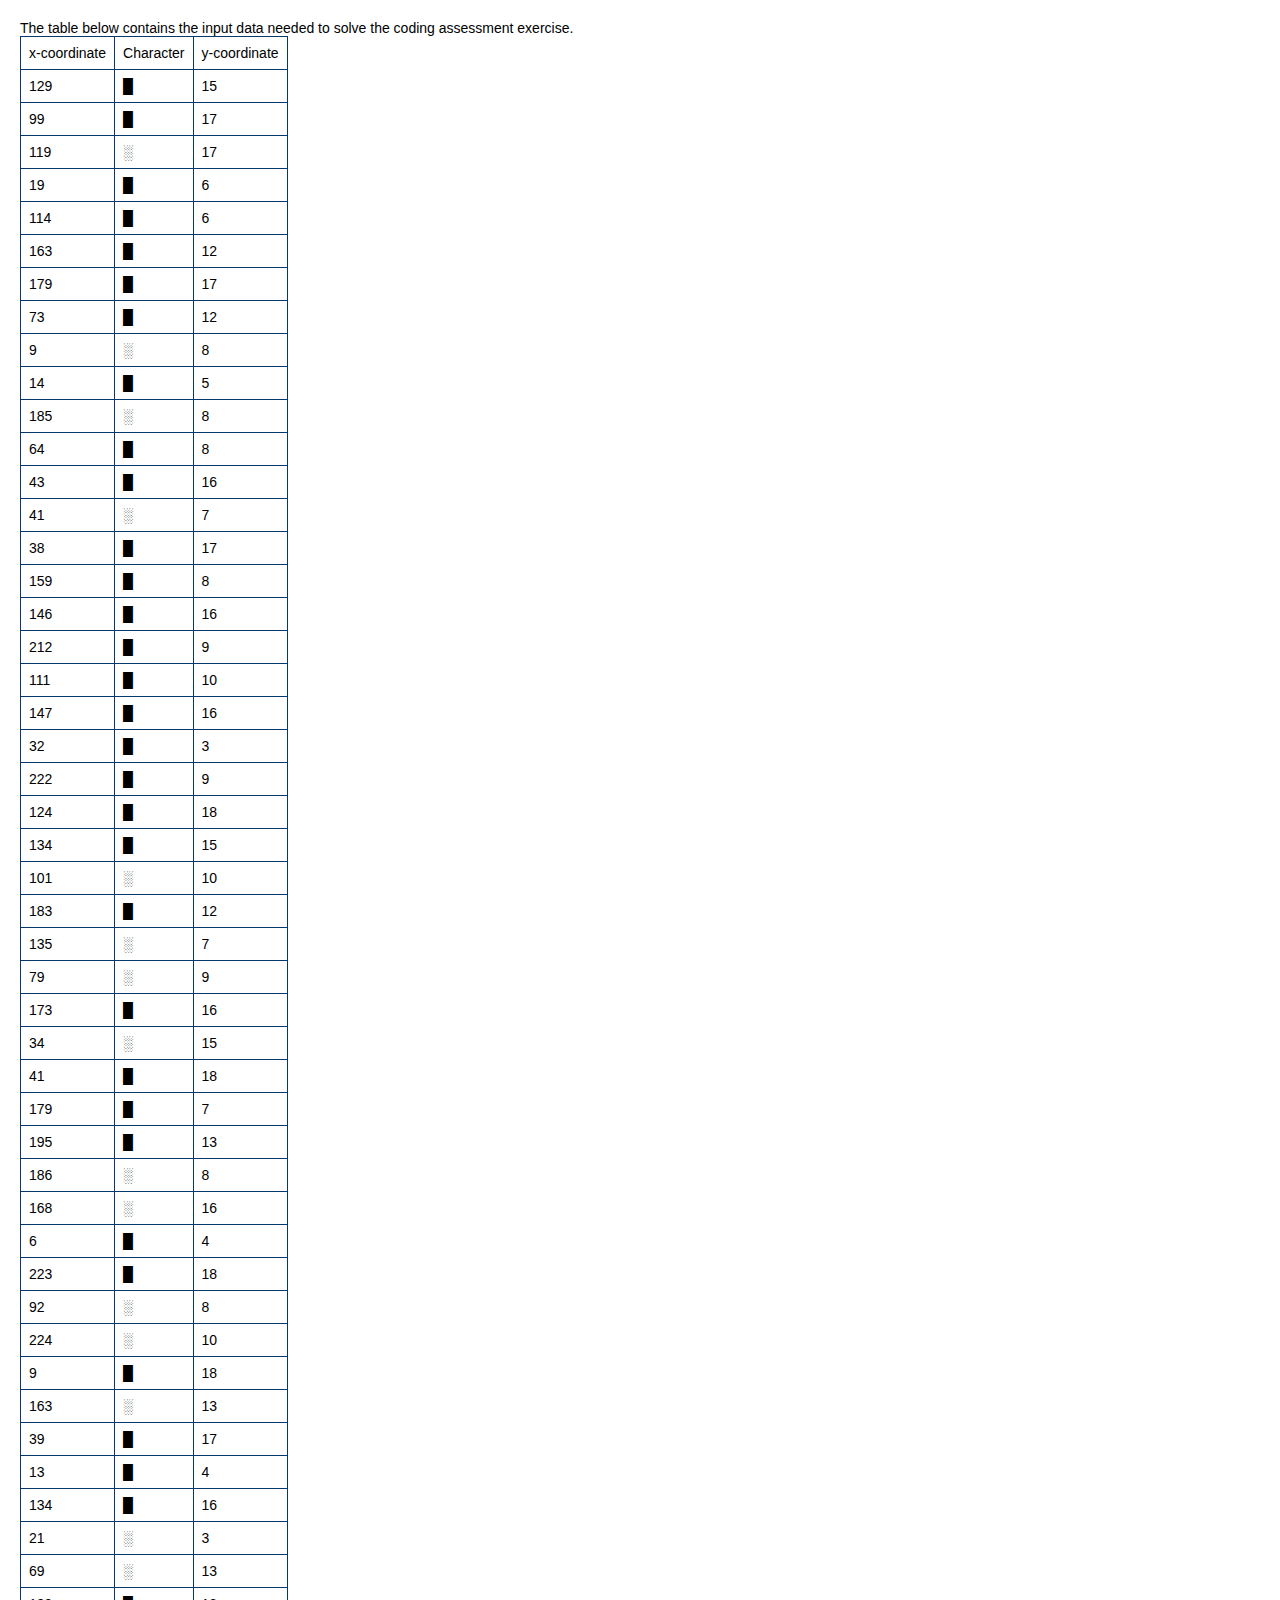
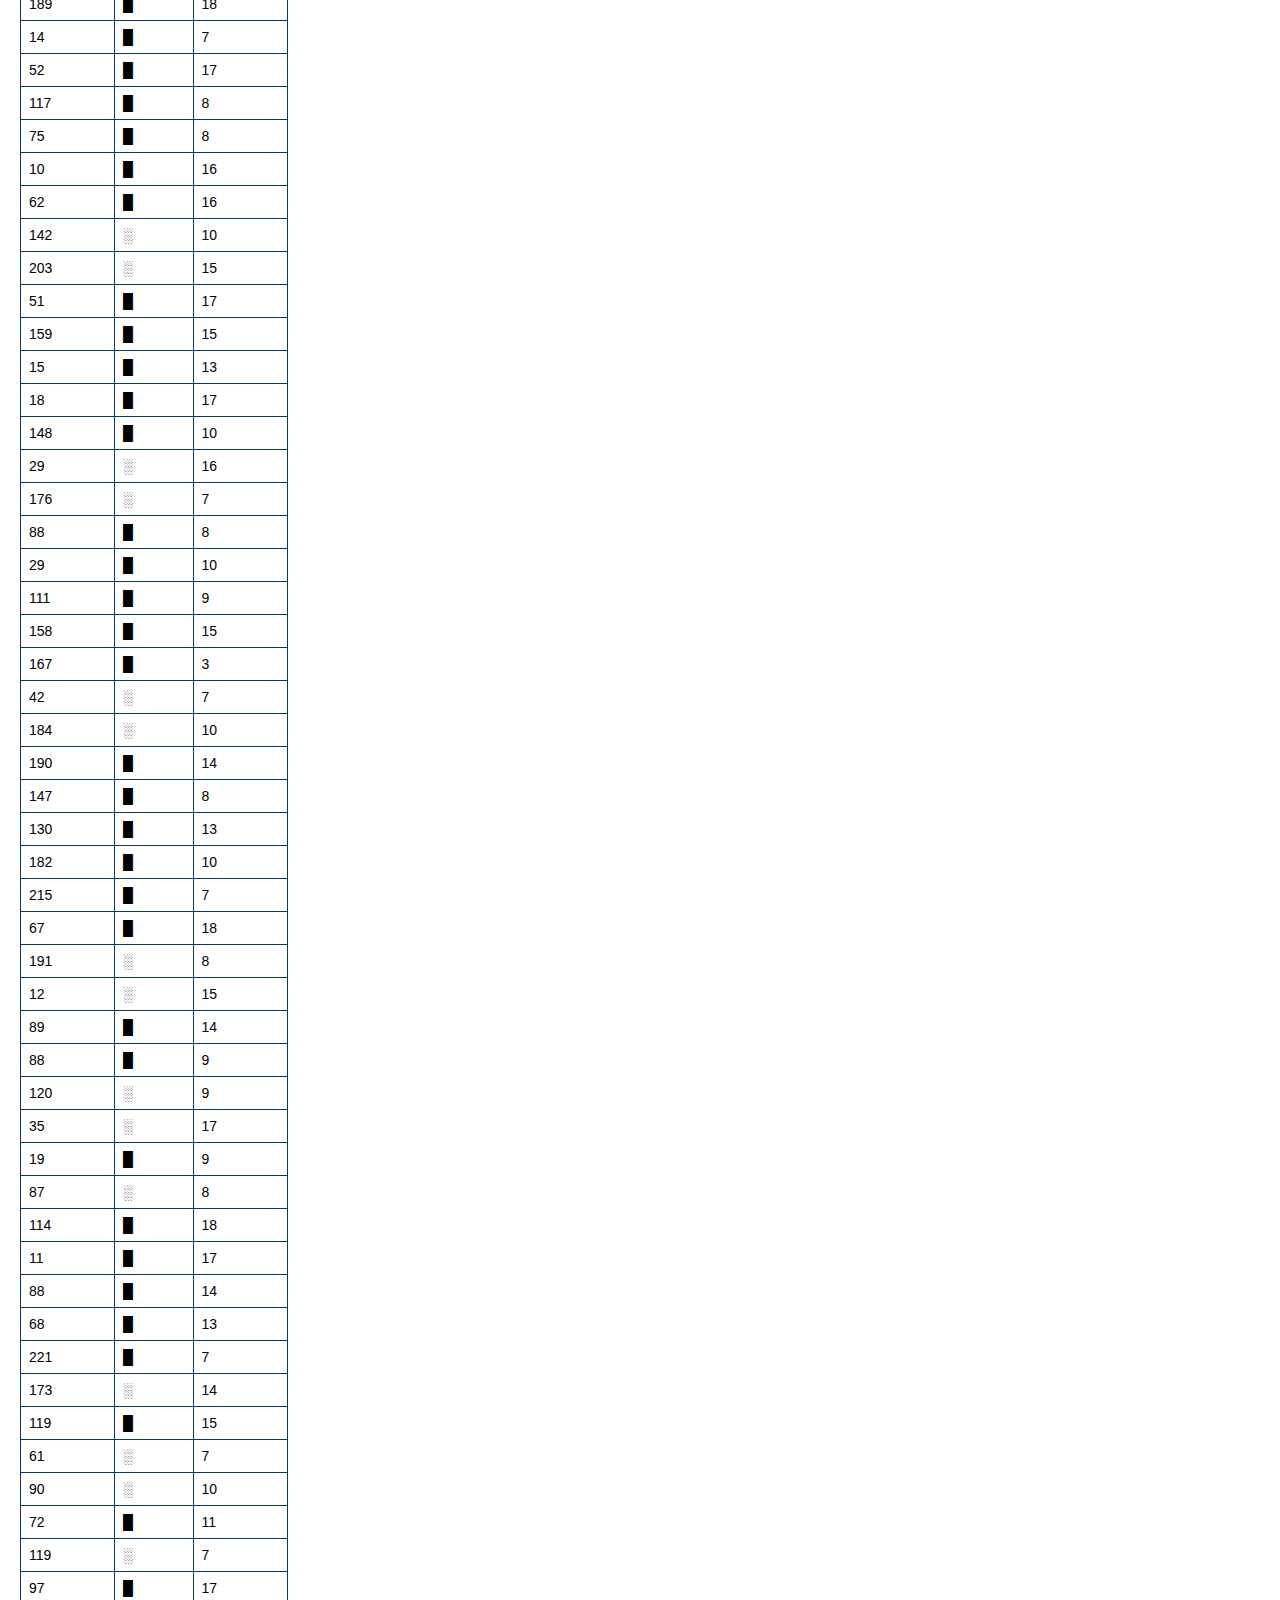
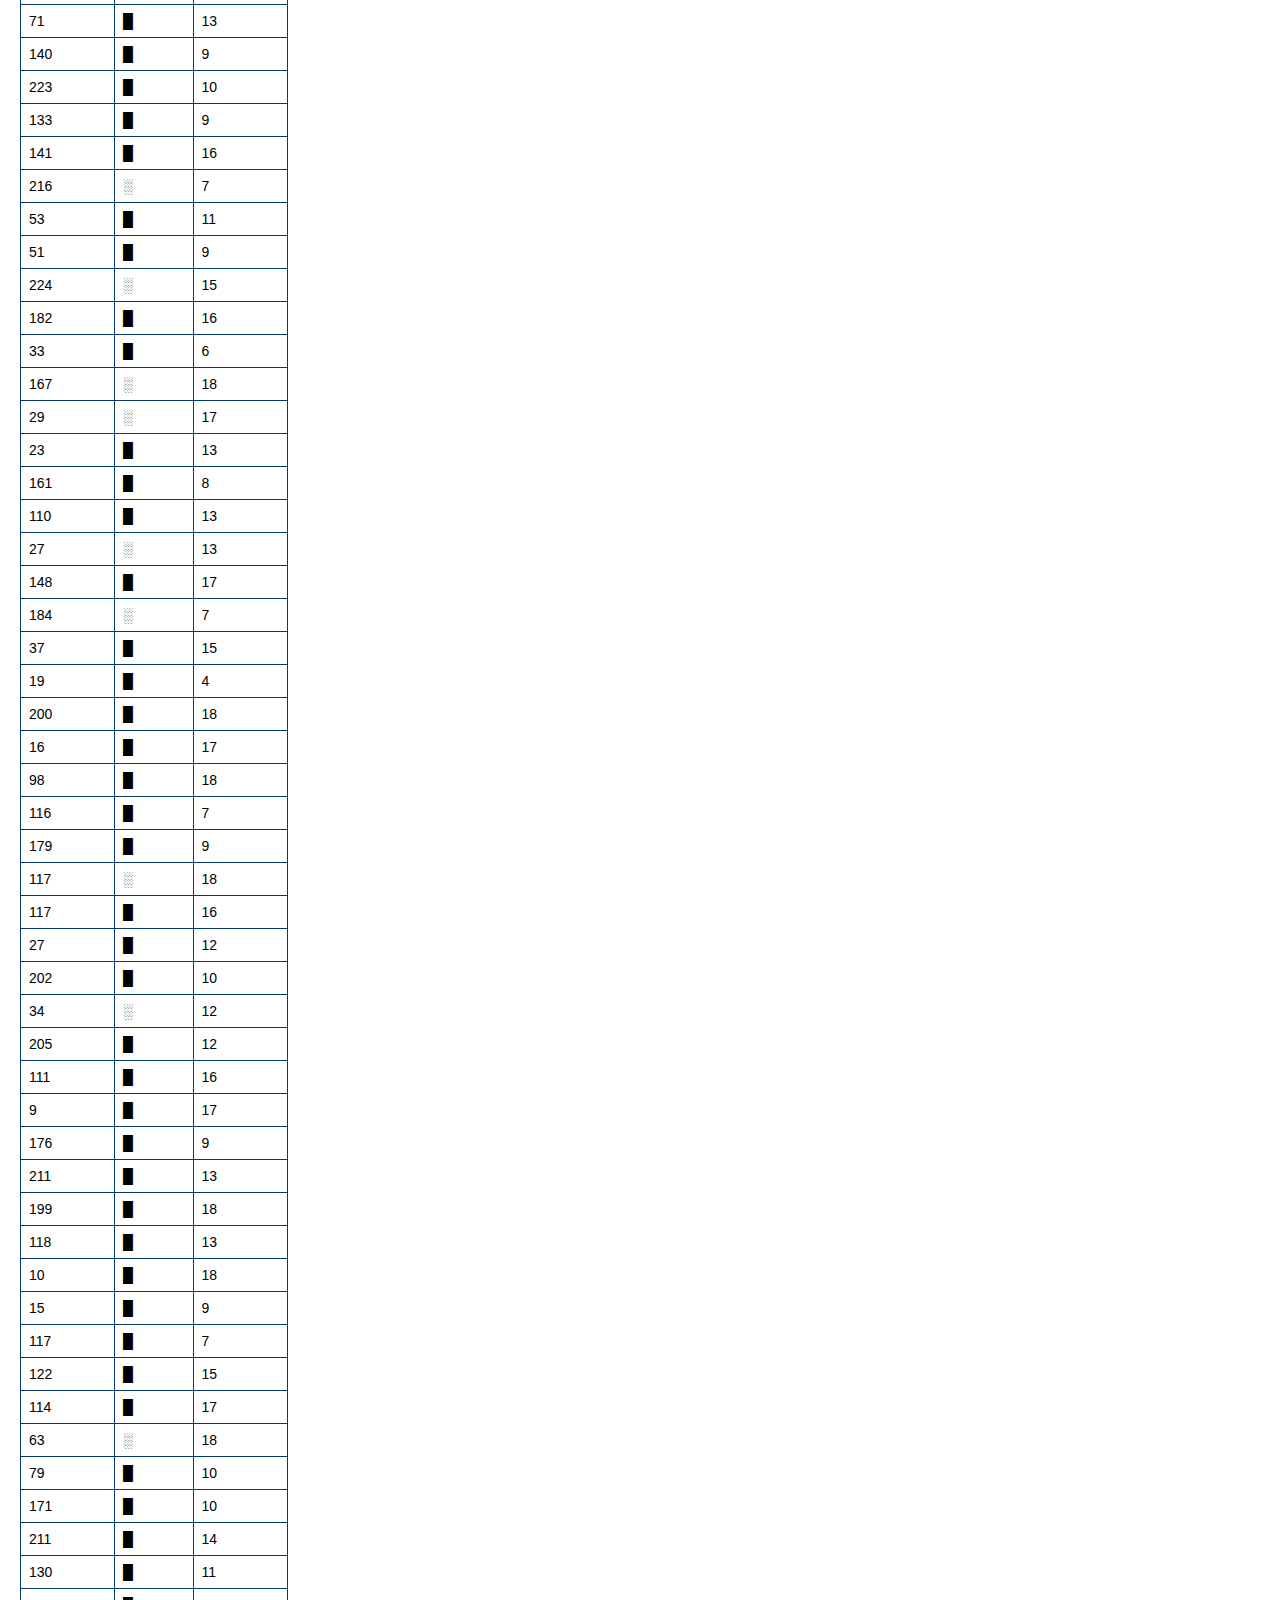
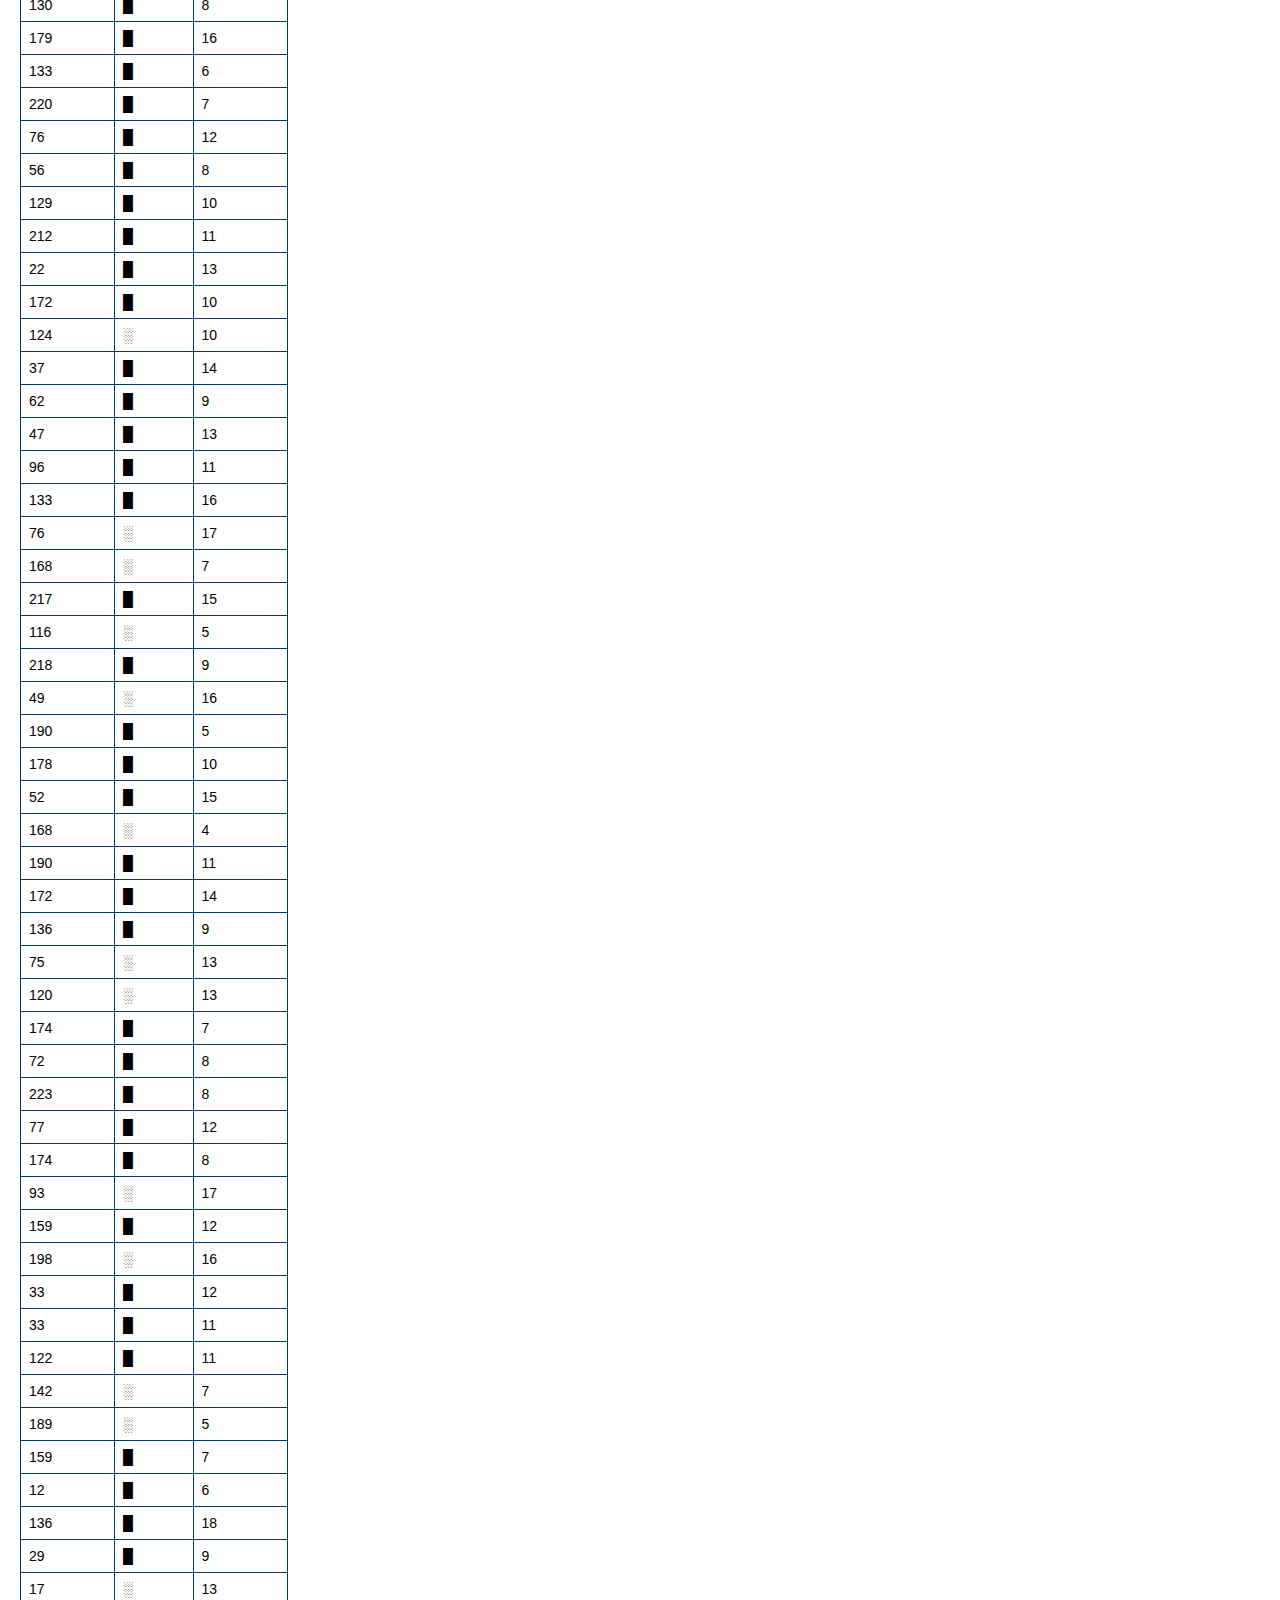
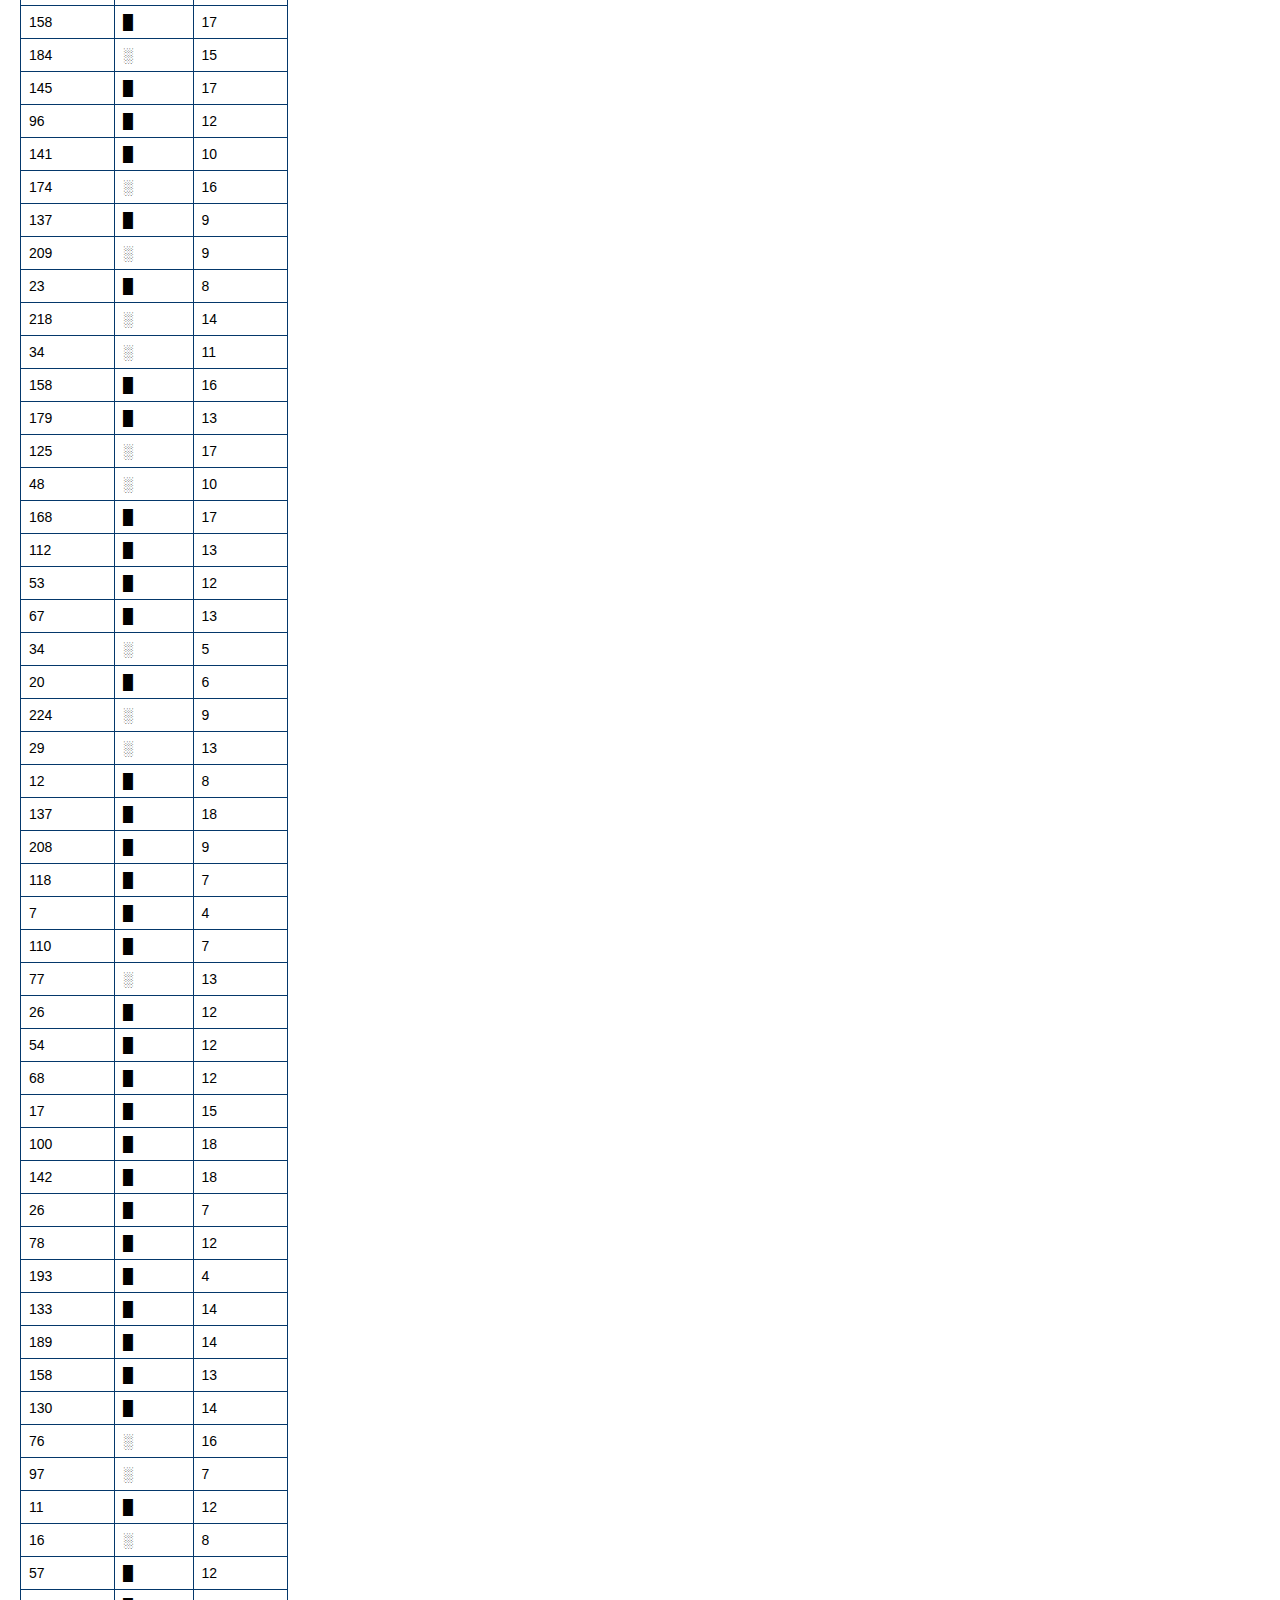
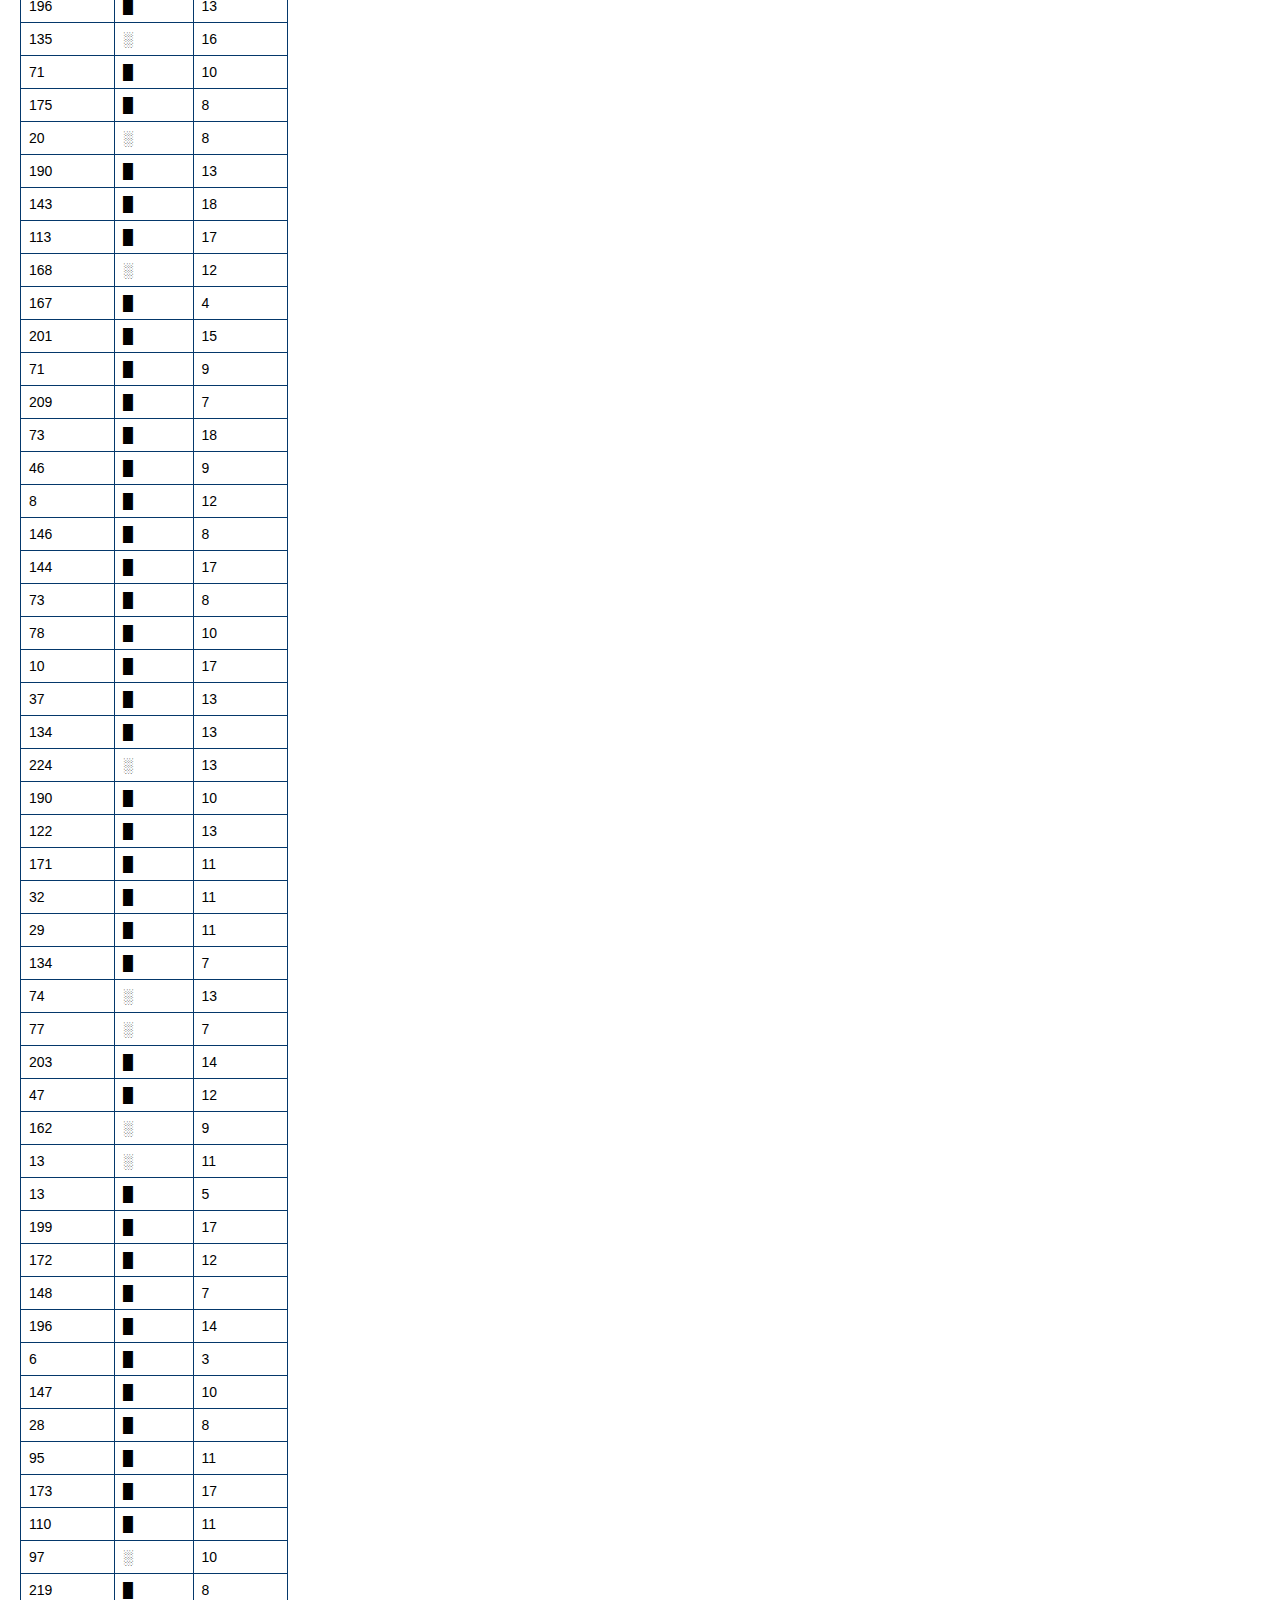
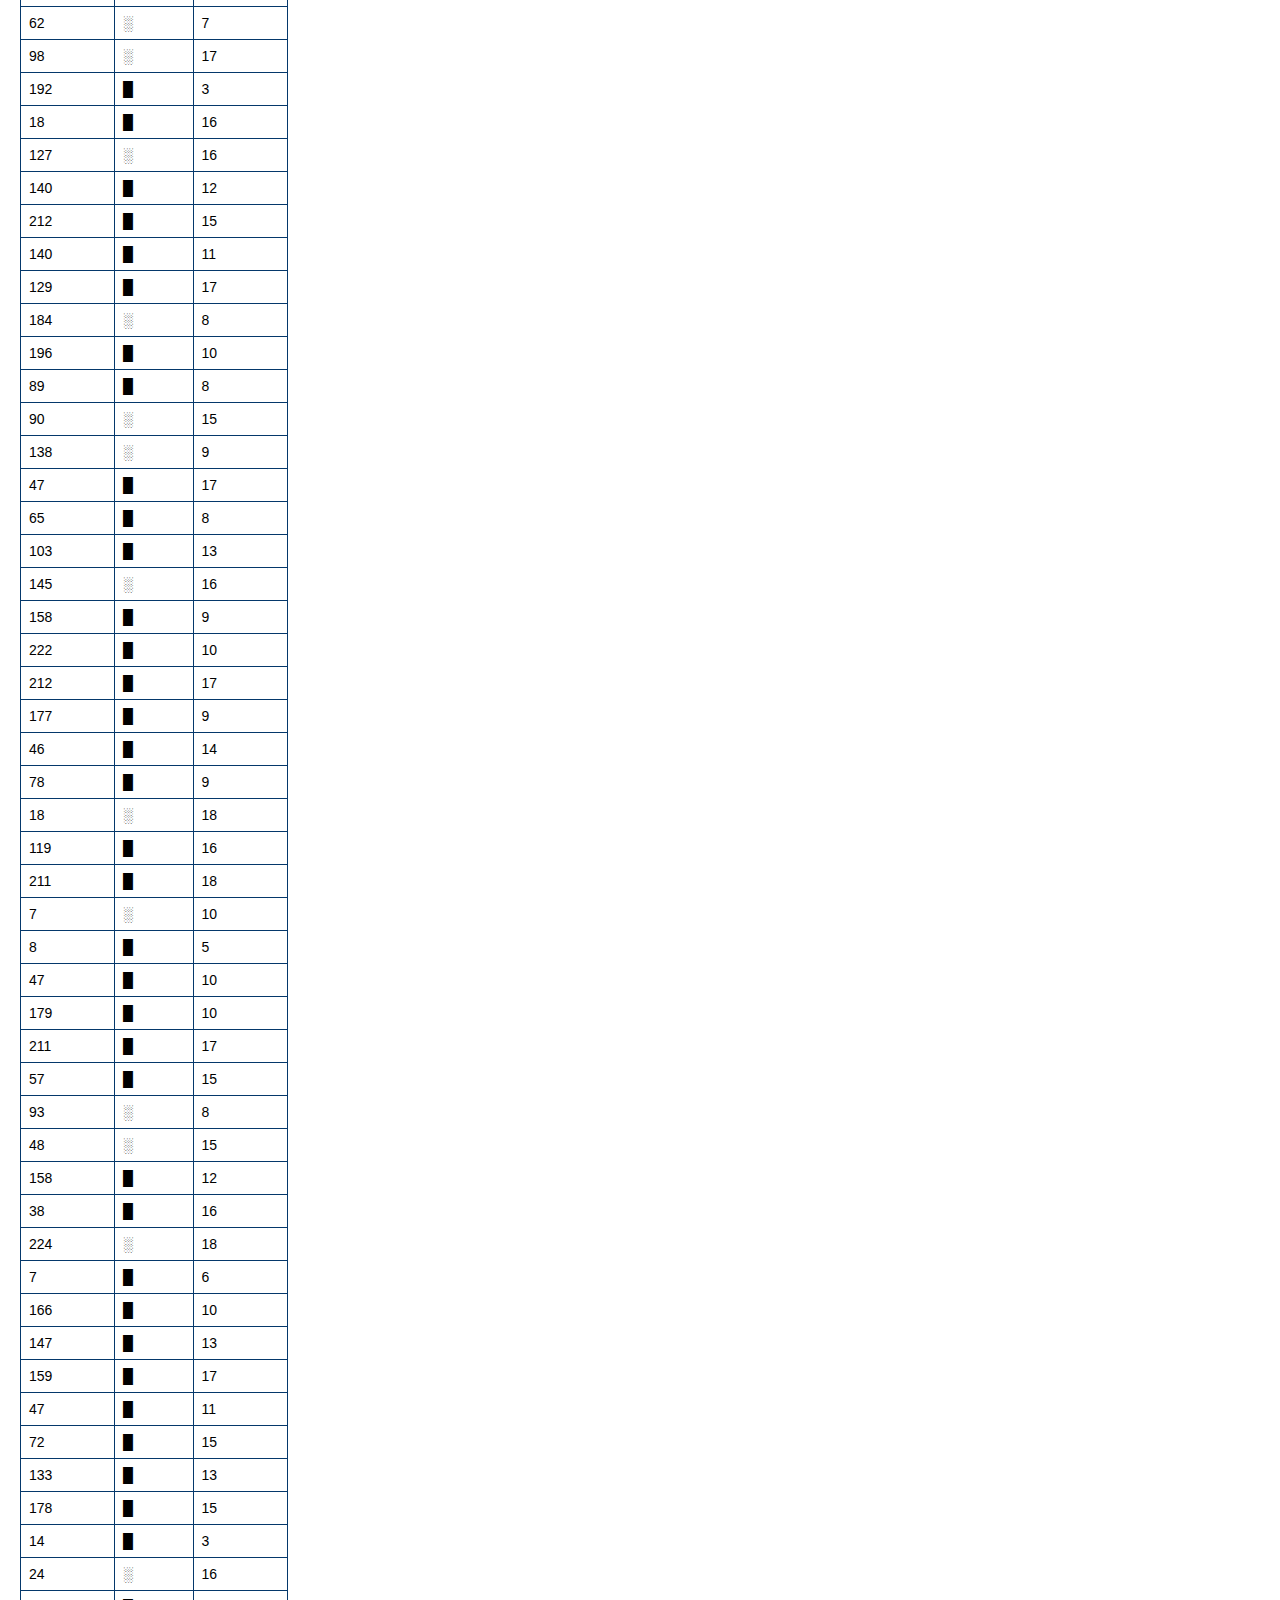
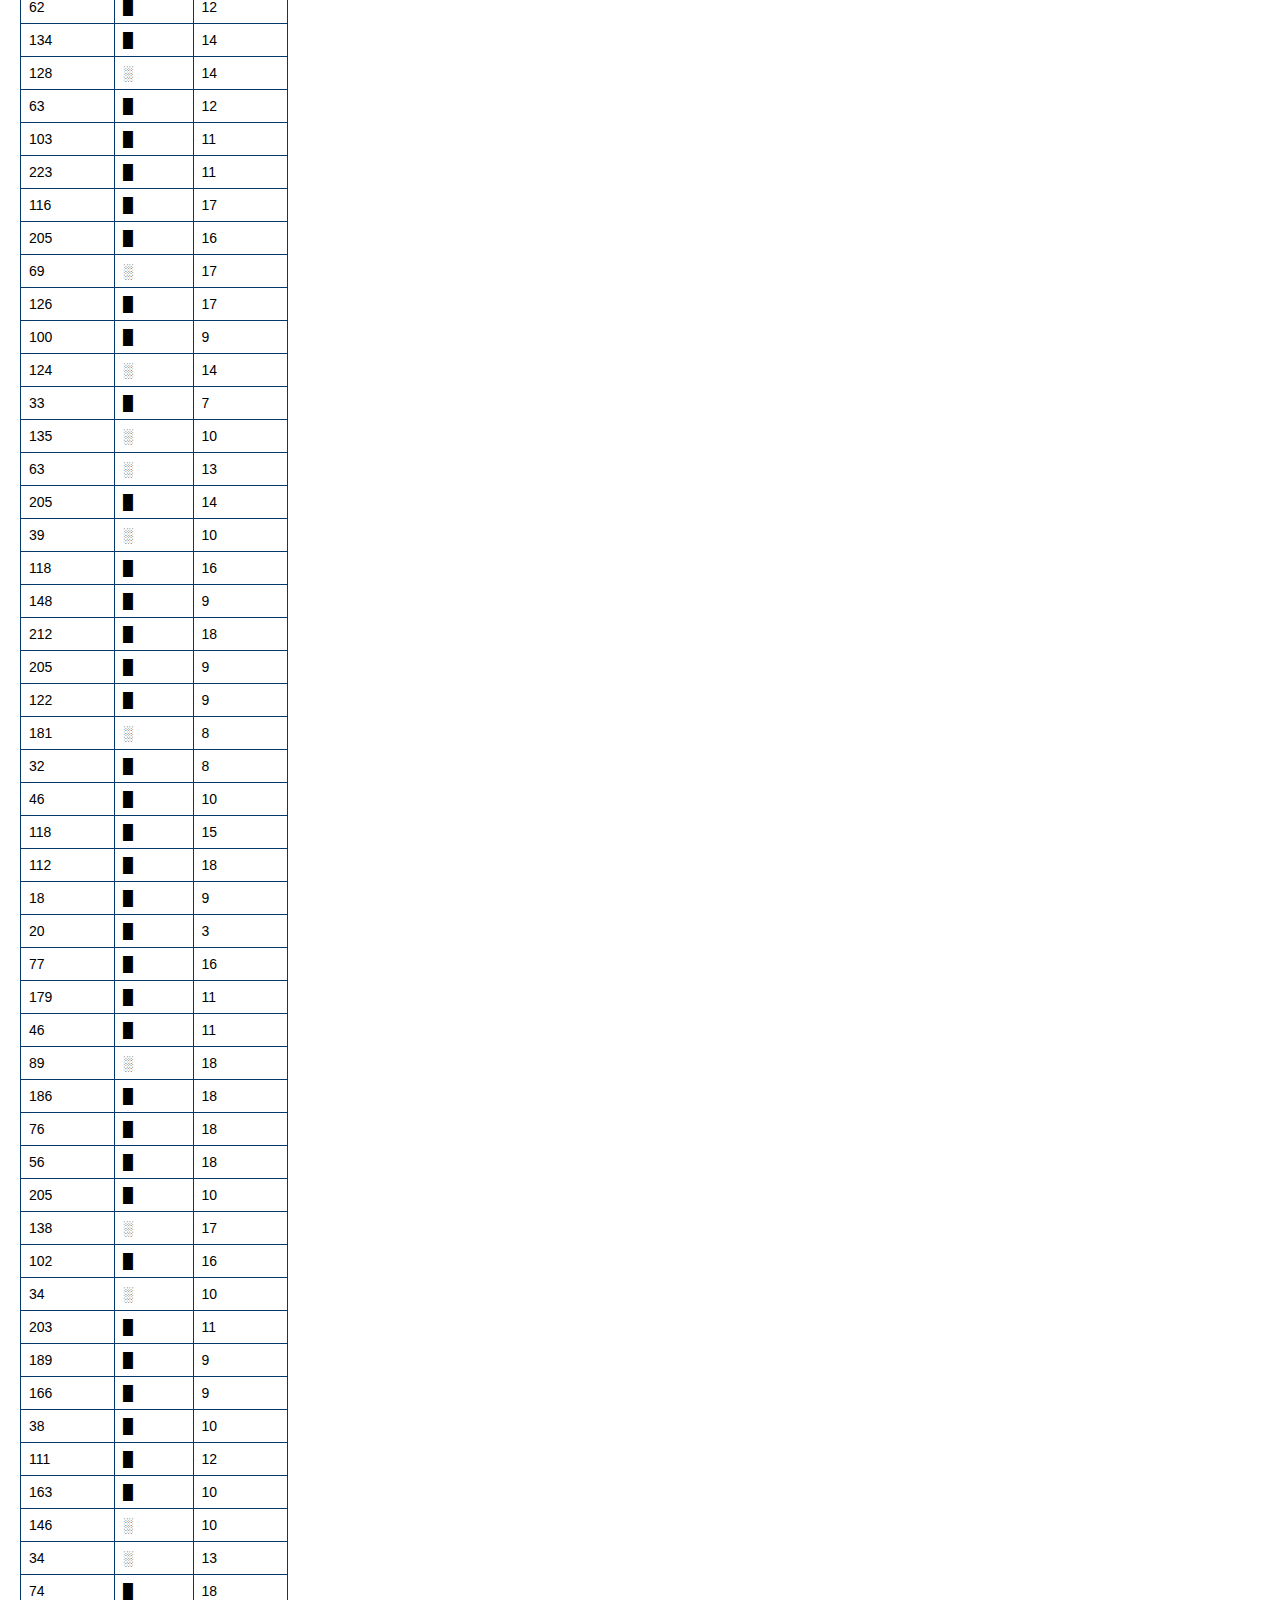
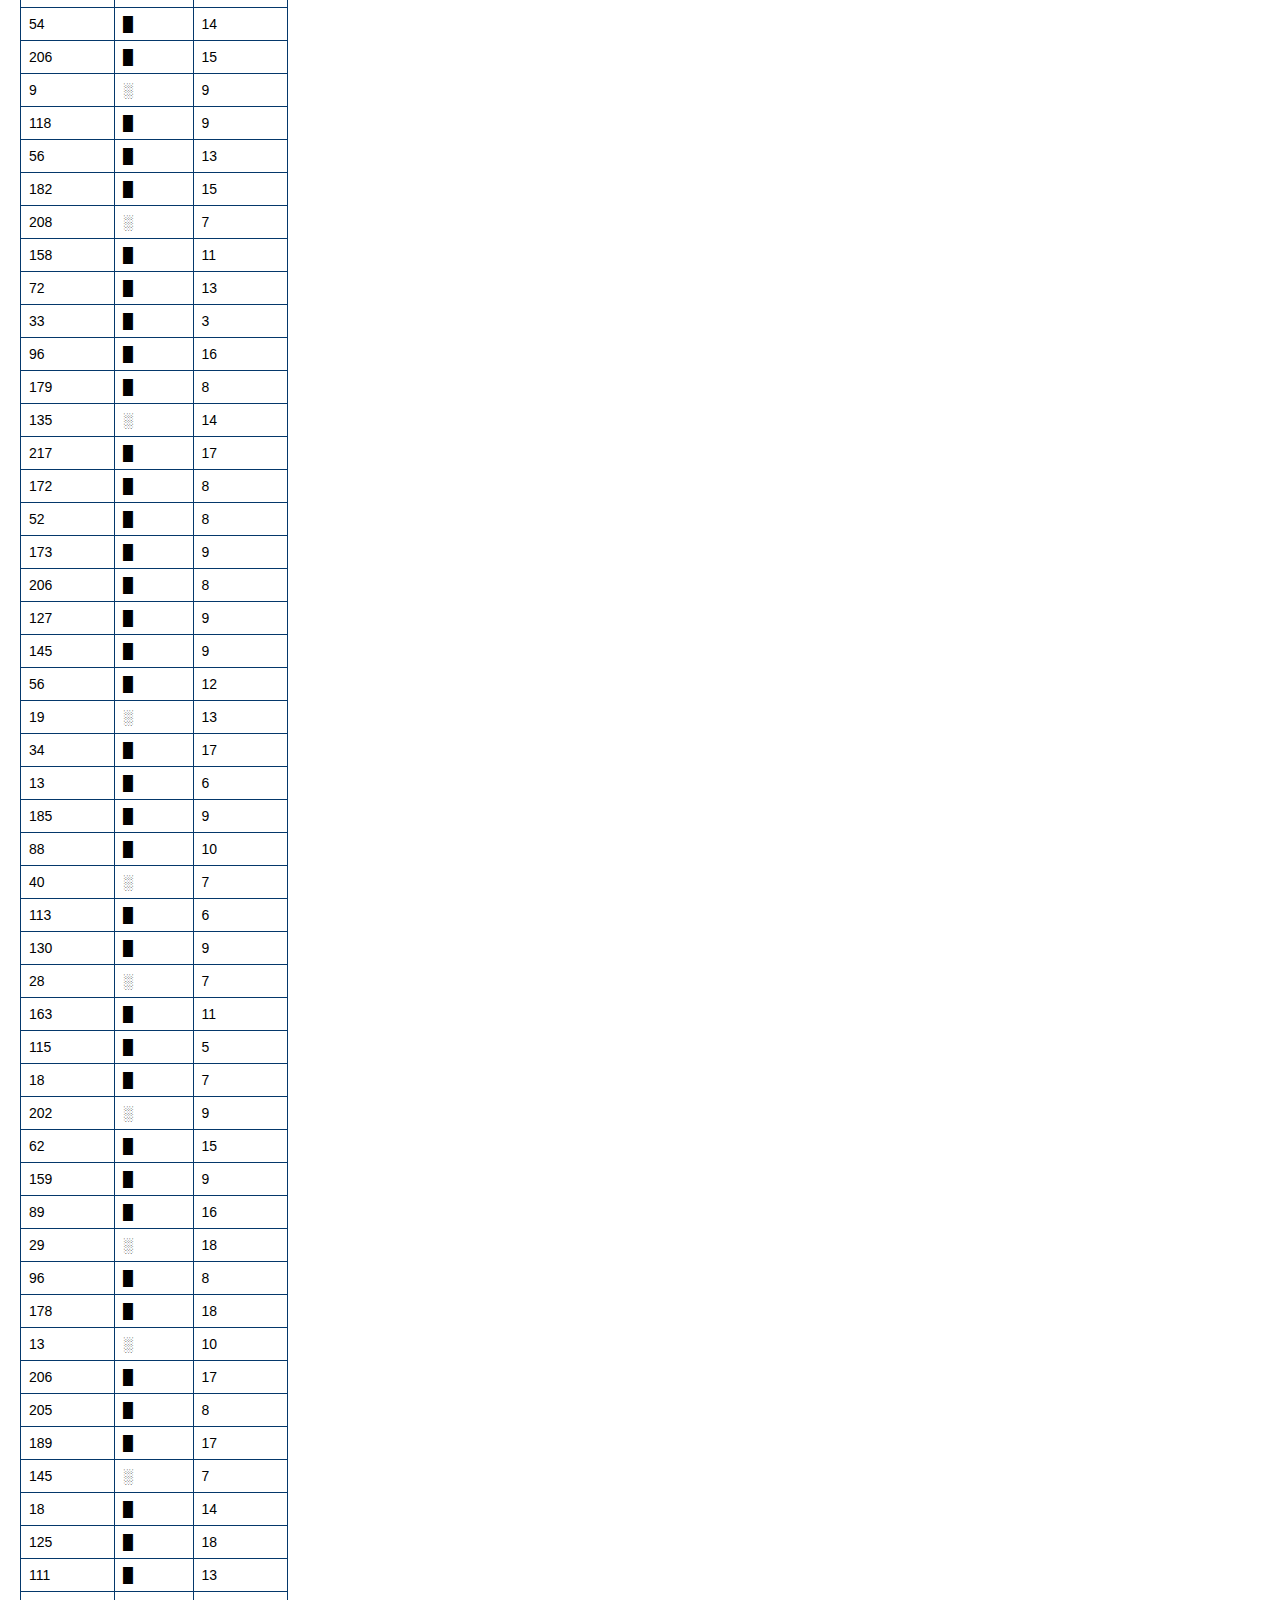
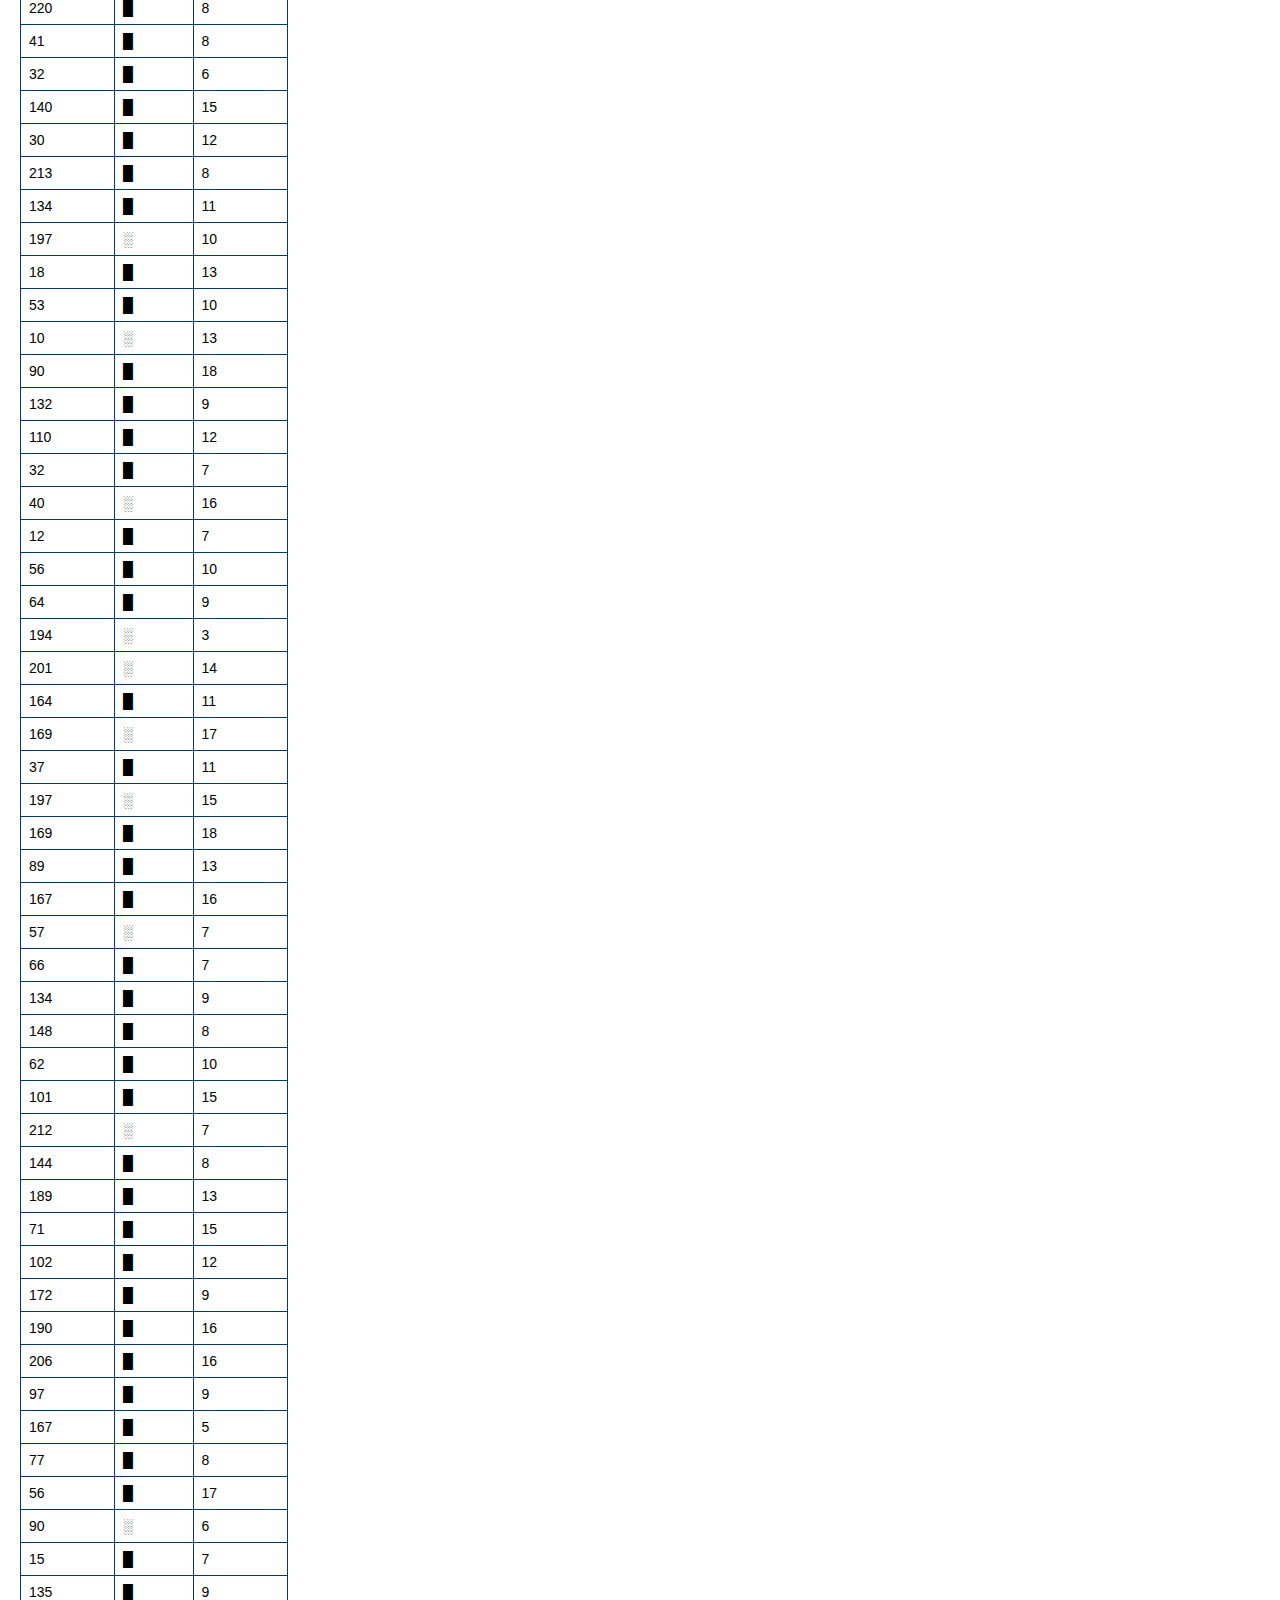
<file: src/exercises/exercise_4/task_1.html>
<!DOCTYPE html>
<html lang="en">
  <head>
    <meta charset="UTF-8" />
    <meta name="viewport" content="width=device-width, initial-scale=1.0" />
    <title>JavaScript - Training Exercises</title>
    <link
      rel="icon"
      href="../../../assets/image/JavaScript-logo.png"
      type="image/x-icon"
    />
    <link rel="stylesheet" href="../../index.css" />
  </head>
  <style>
    table,
    td {
      border-collapse: collapse;
      border: 1px solid #05386b;
    }
    td {
      padding: 8px;
    }
  </style>
  <body>
    <div class="content">
      <p>
        The table below contains the input data needed to solve the coding
        assessment exercise.
      </p>
      <table>
        <thead>
          <tr>
            <td>
              <span>x-coordinate</span>
            </td>
            <td>
              <span>Character</span>
            </td>
            <td>
              <span>y-coordinate</span>
            </td>
          </tr>
        </thead>
        <tbody>
          <tr>
            <td><span>129</span></td>
            <td><span>█</span></td>
            <td><span>15</span></td>
          </tr>
          <tr>
            <td><span>99</span></td>
            <td><span>█</span></td>
            <td><span>17</span></td>
          </tr>
          <tr>
            <td><span>119</span></td>
            <td><span>░</span></td>
            <td><span>17</span></td>
          </tr>
          <tr>
            <td><span>19</span></td>
            <td><span>█</span></td>
            <td><span>6</span></td>
          </tr>
          <tr>
            <td><span>114</span></td>
            <td><span>█</span></td>
            <td><span>6</span></td>
          </tr>
          <tr>
            <td><span>163</span></td>
            <td><span>█</span></td>
            <td><span>12</span></td>
          </tr>
          <tr>
            <td><span>179</span></td>
            <td><span>█</span></td>
            <td><span>17</span></td>
          </tr>
          <tr>
            <td><span>73</span></td>
            <td><span>█</span></td>
            <td><span>12</span></td>
          </tr>
          <tr>
            <td><span>9</span></td>
            <td><span>░</span></td>
            <td><span>8</span></td>
          </tr>
          <tr>
            <td><span>14</span></td>
            <td><span>█</span></td>
            <td><span>5</span></td>
          </tr>
          <tr>
            <td><span>185</span></td>
            <td><span>░</span></td>
            <td><span>8</span></td>
          </tr>
          <tr>
            <td><span>64</span></td>
            <td><span>█</span></td>
            <td><span>8</span></td>
          </tr>
          <tr>
            <td><span>43</span></td>
            <td><span>█</span></td>
            <td><span>16</span></td>
          </tr>
          <tr>
            <td><span>41</span></td>
            <td><span>░</span></td>
            <td><span>7</span></td>
          </tr>
          <tr>
            <td><span>38</span></td>
            <td><span>█</span></td>
            <td><span>17</span></td>
          </tr>
          <tr>
            <td><span>159</span></td>
            <td><span>█</span></td>
            <td><span>8</span></td>
          </tr>
          <tr>
            <td><span>146</span></td>
            <td><span>█</span></td>
            <td><span>16</span></td>
          </tr>
          <tr>
            <td><span>212</span></td>
            <td><span>█</span></td>
            <td><span>9</span></td>
          </tr>
          <tr>
            <td><span>111</span></td>
            <td><span>█</span></td>
            <td><span>10</span></td>
          </tr>
          <tr>
            <td><span>147</span></td>
            <td><span>█</span></td>
            <td><span>16</span></td>
          </tr>
          <tr>
            <td><span>32</span></td>
            <td><span>█</span></td>
            <td><span>3</span></td>
          </tr>
          <tr>
            <td><span>222</span></td>
            <td><span>█</span></td>
            <td><span>9</span></td>
          </tr>
          <tr>
            <td><span>124</span></td>
            <td><span>█</span></td>
            <td><span>18</span></td>
          </tr>
          <tr>
            <td><span>134</span></td>
            <td><span>█</span></td>
            <td><span>15</span></td>
          </tr>
          <tr>
            <td><span>101</span></td>
            <td><span>░</span></td>
            <td><span>10</span></td>
          </tr>
          <tr>
            <td><span>183</span></td>
            <td><span>█</span></td>
            <td><span>12</span></td>
          </tr>
          <tr>
            <td><span>135</span></td>
            <td><span>░</span></td>
            <td><span>7</span></td>
          </tr>
          <tr>
            <td><span>79</span></td>
            <td><span>░</span></td>
            <td><span>9</span></td>
          </tr>
          <tr>
            <td><span>173</span></td>
            <td><span>█</span></td>
            <td><span>16</span></td>
          </tr>
          <tr>
            <td><span>34</span></td>
            <td><span>░</span></td>
            <td><span>15</span></td>
          </tr>
          <tr>
            <td><span>41</span></td>
            <td><span>█</span></td>
            <td><span>18</span></td>
          </tr>
          <tr>
            <td><span>179</span></td>
            <td><span>█</span></td>
            <td><span>7</span></td>
          </tr>
          <tr>
            <td><span>195</span></td>
            <td><span>█</span></td>
            <td><span>13</span></td>
          </tr>
          <tr>
            <td><span>186</span></td>
            <td><span>░</span></td>
            <td><span>8</span></td>
          </tr>
          <tr>
            <td><span>168</span></td>
            <td><span>░</span></td>
            <td><span>16</span></td>
          </tr>
          <tr>
            <td><span>6</span></td>
            <td><span>█</span></td>
            <td><span>4</span></td>
          </tr>
          <tr>
            <td><span>223</span></td>
            <td><span>█</span></td>
            <td><span>18</span></td>
          </tr>
          <tr>
            <td><span>92</span></td>
            <td><span>░</span></td>
            <td><span>8</span></td>
          </tr>
          <tr>
            <td><span>224</span></td>
            <td><span>░</span></td>
            <td><span>10</span></td>
          </tr>
          <tr>
            <td><span>9</span></td>
            <td><span>█</span></td>
            <td><span>18</span></td>
          </tr>
          <tr>
            <td><span>163</span></td>
            <td><span>░</span></td>
            <td><span>13</span></td>
          </tr>
          <tr>
            <td><span>39</span></td>
            <td><span>█</span></td>
            <td><span>17</span></td>
          </tr>
          <tr>
            <td><span>13</span></td>
            <td><span>█</span></td>
            <td><span>4</span></td>
          </tr>
          <tr>
            <td><span>134</span></td>
            <td><span>█</span></td>
            <td><span>16</span></td>
          </tr>
          <tr>
            <td><span>21</span></td>
            <td><span>░</span></td>
            <td><span>3</span></td>
          </tr>
          <tr>
            <td><span>69</span></td>
            <td><span>░</span></td>
            <td><span>13</span></td>
          </tr>
          <tr>
            <td><span>189</span></td>
            <td><span>█</span></td>
            <td><span>18</span></td>
          </tr>
          <tr>
            <td><span>14</span></td>
            <td><span>█</span></td>
            <td><span>7</span></td>
          </tr>
          <tr>
            <td><span>52</span></td>
            <td><span>█</span></td>
            <td><span>17</span></td>
          </tr>
          <tr>
            <td><span>117</span></td>
            <td><span>█</span></td>
            <td><span>8</span></td>
          </tr>
          <tr>
            <td><span>75</span></td>
            <td><span>█</span></td>
            <td><span>8</span></td>
          </tr>
          <tr>
            <td><span>10</span></td>
            <td><span>█</span></td>
            <td><span>16</span></td>
          </tr>
          <tr>
            <td><span>62</span></td>
            <td><span>█</span></td>
            <td><span>16</span></td>
          </tr>
          <tr>
            <td><span>142</span></td>
            <td><span>░</span></td>
            <td><span>10</span></td>
          </tr>
          <tr>
            <td><span>203</span></td>
            <td><span>░</span></td>
            <td><span>15</span></td>
          </tr>
          <tr>
            <td><span>51</span></td>
            <td><span>█</span></td>
            <td><span>17</span></td>
          </tr>
          <tr>
            <td><span>159</span></td>
            <td><span>█</span></td>
            <td><span>15</span></td>
          </tr>
          <tr>
            <td><span>15</span></td>
            <td><span>█</span></td>
            <td><span>13</span></td>
          </tr>
          <tr>
            <td><span>18</span></td>
            <td><span>█</span></td>
            <td><span>17</span></td>
          </tr>
          <tr>
            <td><span>148</span></td>
            <td><span>█</span></td>
            <td><span>10</span></td>
          </tr>
          <tr>
            <td><span>29</span></td>
            <td><span>░</span></td>
            <td><span>16</span></td>
          </tr>
          <tr>
            <td><span>176</span></td>
            <td><span>░</span></td>
            <td><span>7</span></td>
          </tr>
          <tr>
            <td><span>88</span></td>
            <td><span>█</span></td>
            <td><span>8</span></td>
          </tr>
          <tr>
            <td><span>29</span></td>
            <td><span>█</span></td>
            <td><span>10</span></td>
          </tr>
          <tr>
            <td><span>111</span></td>
            <td><span>█</span></td>
            <td><span>9</span></td>
          </tr>
          <tr>
            <td><span>158</span></td>
            <td><span>█</span></td>
            <td><span>15</span></td>
          </tr>
          <tr>
            <td><span>167</span></td>
            <td><span>█</span></td>
            <td><span>3</span></td>
          </tr>
          <tr>
            <td><span>42</span></td>
            <td><span>░</span></td>
            <td><span>7</span></td>
          </tr>
          <tr>
            <td><span>184</span></td>
            <td><span>░</span></td>
            <td><span>10</span></td>
          </tr>
          <tr>
            <td><span>190</span></td>
            <td><span>█</span></td>
            <td><span>14</span></td>
          </tr>
          <tr>
            <td><span>147</span></td>
            <td><span>█</span></td>
            <td><span>8</span></td>
          </tr>
          <tr>
            <td><span>130</span></td>
            <td><span>█</span></td>
            <td><span>13</span></td>
          </tr>
          <tr>
            <td><span>182</span></td>
            <td><span>█</span></td>
            <td><span>10</span></td>
          </tr>
          <tr>
            <td><span>215</span></td>
            <td><span>█</span></td>
            <td><span>7</span></td>
          </tr>
          <tr>
            <td><span>67</span></td>
            <td><span>█</span></td>
            <td><span>18</span></td>
          </tr>
          <tr>
            <td><span>191</span></td>
            <td><span>░</span></td>
            <td><span>8</span></td>
          </tr>
          <tr>
            <td><span>12</span></td>
            <td><span>░</span></td>
            <td><span>15</span></td>
          </tr>
          <tr>
            <td><span>89</span></td>
            <td><span>█</span></td>
            <td><span>14</span></td>
          </tr>
          <tr>
            <td><span>88</span></td>
            <td><span>█</span></td>
            <td><span>9</span></td>
          </tr>
          <tr>
            <td><span>120</span></td>
            <td><span>░</span></td>
            <td><span>9</span></td>
          </tr>
          <tr>
            <td><span>35</span></td>
            <td><span>░</span></td>
            <td><span>17</span></td>
          </tr>
          <tr>
            <td><span>19</span></td>
            <td><span>█</span></td>
            <td><span>9</span></td>
          </tr>
          <tr>
            <td><span>87</span></td>
            <td><span>░</span></td>
            <td><span>8</span></td>
          </tr>
          <tr>
            <td><span>114</span></td>
            <td><span>█</span></td>
            <td><span>18</span></td>
          </tr>
          <tr>
            <td><span>11</span></td>
            <td><span>█</span></td>
            <td><span>17</span></td>
          </tr>
          <tr>
            <td><span>88</span></td>
            <td><span>█</span></td>
            <td><span>14</span></td>
          </tr>
          <tr>
            <td><span>68</span></td>
            <td><span>█</span></td>
            <td><span>13</span></td>
          </tr>
          <tr>
            <td><span>221</span></td>
            <td><span>█</span></td>
            <td><span>7</span></td>
          </tr>
          <tr>
            <td><span>173</span></td>
            <td><span>░</span></td>
            <td><span>14</span></td>
          </tr>
          <tr>
            <td><span>119</span></td>
            <td><span>█</span></td>
            <td><span>15</span></td>
          </tr>
          <tr>
            <td><span>61</span></td>
            <td><span>░</span></td>
            <td><span>7</span></td>
          </tr>
          <tr>
            <td><span>90</span></td>
            <td><span>░</span></td>
            <td><span>10</span></td>
          </tr>
          <tr>
            <td><span>72</span></td>
            <td><span>█</span></td>
            <td><span>11</span></td>
          </tr>
          <tr>
            <td><span>119</span></td>
            <td><span>░</span></td>
            <td><span>7</span></td>
          </tr>
          <tr>
            <td><span>97</span></td>
            <td><span>█</span></td>
            <td><span>17</span></td>
          </tr>
          <tr>
            <td><span>71</span></td>
            <td><span>█</span></td>
            <td><span>13</span></td>
          </tr>
          <tr>
            <td><span>140</span></td>
            <td><span>█</span></td>
            <td><span>9</span></td>
          </tr>
          <tr>
            <td><span>223</span></td>
            <td><span>█</span></td>
            <td><span>10</span></td>
          </tr>
          <tr>
            <td><span>133</span></td>
            <td><span>█</span></td>
            <td><span>9</span></td>
          </tr>
          <tr>
            <td><span>141</span></td>
            <td><span>█</span></td>
            <td><span>16</span></td>
          </tr>
          <tr>
            <td><span>216</span></td>
            <td><span>░</span></td>
            <td><span>7</span></td>
          </tr>
          <tr>
            <td><span>53</span></td>
            <td><span>█</span></td>
            <td><span>11</span></td>
          </tr>
          <tr>
            <td><span>51</span></td>
            <td><span>█</span></td>
            <td><span>9</span></td>
          </tr>
          <tr>
            <td><span>224</span></td>
            <td><span>░</span></td>
            <td><span>15</span></td>
          </tr>
          <tr>
            <td><span>182</span></td>
            <td><span>█</span></td>
            <td><span>16</span></td>
          </tr>
          <tr>
            <td><span>33</span></td>
            <td><span>█</span></td>
            <td><span>6</span></td>
          </tr>
          <tr>
            <td><span>167</span></td>
            <td><span>░</span></td>
            <td><span>18</span></td>
          </tr>
          <tr>
            <td><span>29</span></td>
            <td><span>░</span></td>
            <td><span>17</span></td>
          </tr>
          <tr>
            <td><span>23</span></td>
            <td><span>█</span></td>
            <td><span>13</span></td>
          </tr>
          <tr>
            <td><span>161</span></td>
            <td><span>█</span></td>
            <td><span>8</span></td>
          </tr>
          <tr>
            <td><span>110</span></td>
            <td><span>█</span></td>
            <td><span>13</span></td>
          </tr>
          <tr>
            <td><span>27</span></td>
            <td><span>░</span></td>
            <td><span>13</span></td>
          </tr>
          <tr>
            <td><span>148</span></td>
            <td><span>█</span></td>
            <td><span>17</span></td>
          </tr>
          <tr>
            <td><span>184</span></td>
            <td><span>░</span></td>
            <td><span>7</span></td>
          </tr>
          <tr>
            <td><span>37</span></td>
            <td><span>█</span></td>
            <td><span>15</span></td>
          </tr>
          <tr>
            <td><span>19</span></td>
            <td><span>█</span></td>
            <td><span>4</span></td>
          </tr>
          <tr>
            <td><span>200</span></td>
            <td><span>█</span></td>
            <td><span>18</span></td>
          </tr>
          <tr>
            <td><span>16</span></td>
            <td><span>█</span></td>
            <td><span>17</span></td>
          </tr>
          <tr>
            <td><span>98</span></td>
            <td><span>█</span></td>
            <td><span>18</span></td>
          </tr>
          <tr>
            <td><span>116</span></td>
            <td><span>█</span></td>
            <td><span>7</span></td>
          </tr>
          <tr>
            <td><span>179</span></td>
            <td><span>█</span></td>
            <td><span>9</span></td>
          </tr>
          <tr>
            <td><span>117</span></td>
            <td><span>░</span></td>
            <td><span>18</span></td>
          </tr>
          <tr>
            <td><span>117</span></td>
            <td><span>█</span></td>
            <td><span>16</span></td>
          </tr>
          <tr>
            <td><span>27</span></td>
            <td><span>█</span></td>
            <td><span>12</span></td>
          </tr>
          <tr>
            <td><span>202</span></td>
            <td><span>█</span></td>
            <td><span>10</span></td>
          </tr>
          <tr>
            <td><span>34</span></td>
            <td><span>░</span></td>
            <td><span>12</span></td>
          </tr>
          <tr>
            <td><span>205</span></td>
            <td><span>█</span></td>
            <td><span>12</span></td>
          </tr>
          <tr>
            <td><span>111</span></td>
            <td><span>█</span></td>
            <td><span>16</span></td>
          </tr>
          <tr>
            <td><span>9</span></td>
            <td><span>█</span></td>
            <td><span>17</span></td>
          </tr>
          <tr>
            <td><span>176</span></td>
            <td><span>█</span></td>
            <td><span>9</span></td>
          </tr>
          <tr>
            <td><span>211</span></td>
            <td><span>█</span></td>
            <td><span>13</span></td>
          </tr>
          <tr>
            <td><span>199</span></td>
            <td><span>█</span></td>
            <td><span>18</span></td>
          </tr>
          <tr>
            <td><span>118</span></td>
            <td><span>█</span></td>
            <td><span>13</span></td>
          </tr>
          <tr>
            <td><span>10</span></td>
            <td><span>█</span></td>
            <td><span>18</span></td>
          </tr>
          <tr>
            <td><span>15</span></td>
            <td><span>█</span></td>
            <td><span>9</span></td>
          </tr>
          <tr>
            <td><span>117</span></td>
            <td><span>█</span></td>
            <td><span>7</span></td>
          </tr>
          <tr>
            <td><span>122</span></td>
            <td><span>█</span></td>
            <td><span>15</span></td>
          </tr>
          <tr>
            <td><span>114</span></td>
            <td><span>█</span></td>
            <td><span>17</span></td>
          </tr>
          <tr>
            <td><span>63</span></td>
            <td><span>░</span></td>
            <td><span>18</span></td>
          </tr>
          <tr>
            <td><span>79</span></td>
            <td><span>█</span></td>
            <td><span>10</span></td>
          </tr>
          <tr>
            <td><span>171</span></td>
            <td><span>█</span></td>
            <td><span>10</span></td>
          </tr>
          <tr>
            <td><span>211</span></td>
            <td><span>█</span></td>
            <td><span>14</span></td>
          </tr>
          <tr>
            <td><span>130</span></td>
            <td><span>█</span></td>
            <td><span>11</span></td>
          </tr>
          <tr>
            <td><span>130</span></td>
            <td><span>█</span></td>
            <td><span>8</span></td>
          </tr>
          <tr>
            <td><span>179</span></td>
            <td><span>█</span></td>
            <td><span>16</span></td>
          </tr>
          <tr>
            <td><span>133</span></td>
            <td><span>█</span></td>
            <td><span>6</span></td>
          </tr>
          <tr>
            <td><span>220</span></td>
            <td><span>█</span></td>
            <td><span>7</span></td>
          </tr>
          <tr>
            <td><span>76</span></td>
            <td><span>█</span></td>
            <td><span>12</span></td>
          </tr>
          <tr>
            <td><span>56</span></td>
            <td><span>█</span></td>
            <td><span>8</span></td>
          </tr>
          <tr>
            <td><span>129</span></td>
            <td><span>█</span></td>
            <td><span>10</span></td>
          </tr>
          <tr>
            <td><span>212</span></td>
            <td><span>█</span></td>
            <td><span>11</span></td>
          </tr>
          <tr>
            <td><span>22</span></td>
            <td><span>█</span></td>
            <td><span>13</span></td>
          </tr>
          <tr>
            <td><span>172</span></td>
            <td><span>█</span></td>
            <td><span>10</span></td>
          </tr>
          <tr>
            <td><span>124</span></td>
            <td><span>░</span></td>
            <td><span>10</span></td>
          </tr>
          <tr>
            <td><span>37</span></td>
            <td><span>█</span></td>
            <td><span>14</span></td>
          </tr>
          <tr>
            <td><span>62</span></td>
            <td><span>█</span></td>
            <td><span>9</span></td>
          </tr>
          <tr>
            <td><span>47</span></td>
            <td><span>█</span></td>
            <td><span>13</span></td>
          </tr>
          <tr>
            <td><span>96</span></td>
            <td><span>█</span></td>
            <td><span>11</span></td>
          </tr>
          <tr>
            <td><span>133</span></td>
            <td><span>█</span></td>
            <td><span>16</span></td>
          </tr>
          <tr>
            <td><span>76</span></td>
            <td><span>░</span></td>
            <td><span>17</span></td>
          </tr>
          <tr>
            <td><span>168</span></td>
            <td><span>░</span></td>
            <td><span>7</span></td>
          </tr>
          <tr>
            <td><span>217</span></td>
            <td><span>█</span></td>
            <td><span>15</span></td>
          </tr>
          <tr>
            <td><span>116</span></td>
            <td><span>░</span></td>
            <td><span>5</span></td>
          </tr>
          <tr>
            <td><span>218</span></td>
            <td><span>█</span></td>
            <td><span>9</span></td>
          </tr>
          <tr>
            <td><span>49</span></td>
            <td><span>░</span></td>
            <td><span>16</span></td>
          </tr>
          <tr>
            <td><span>190</span></td>
            <td><span>█</span></td>
            <td><span>5</span></td>
          </tr>
          <tr>
            <td><span>178</span></td>
            <td><span>█</span></td>
            <td><span>10</span></td>
          </tr>
          <tr>
            <td><span>52</span></td>
            <td><span>█</span></td>
            <td><span>15</span></td>
          </tr>
          <tr>
            <td><span>168</span></td>
            <td><span>░</span></td>
            <td><span>4</span></td>
          </tr>
          <tr>
            <td><span>190</span></td>
            <td><span>█</span></td>
            <td><span>11</span></td>
          </tr>
          <tr>
            <td><span>172</span></td>
            <td><span>█</span></td>
            <td><span>14</span></td>
          </tr>
          <tr>
            <td><span>136</span></td>
            <td><span>█</span></td>
            <td><span>9</span></td>
          </tr>
          <tr>
            <td><span>75</span></td>
            <td><span>░</span></td>
            <td><span>13</span></td>
          </tr>
          <tr>
            <td><span>120</span></td>
            <td><span>░</span></td>
            <td><span>13</span></td>
          </tr>
          <tr>
            <td><span>174</span></td>
            <td><span>█</span></td>
            <td><span>7</span></td>
          </tr>
          <tr>
            <td><span>72</span></td>
            <td><span>█</span></td>
            <td><span>8</span></td>
          </tr>
          <tr>
            <td><span>223</span></td>
            <td><span>█</span></td>
            <td><span>8</span></td>
          </tr>
          <tr>
            <td><span>77</span></td>
            <td><span>█</span></td>
            <td><span>12</span></td>
          </tr>
          <tr>
            <td><span>174</span></td>
            <td><span>█</span></td>
            <td><span>8</span></td>
          </tr>
          <tr>
            <td><span>93</span></td>
            <td><span>░</span></td>
            <td><span>17</span></td>
          </tr>
          <tr>
            <td><span>159</span></td>
            <td><span>█</span></td>
            <td><span>12</span></td>
          </tr>
          <tr>
            <td><span>198</span></td>
            <td><span>░</span></td>
            <td><span>16</span></td>
          </tr>
          <tr>
            <td><span>33</span></td>
            <td><span>█</span></td>
            <td><span>12</span></td>
          </tr>
          <tr>
            <td><span>33</span></td>
            <td><span>█</span></td>
            <td><span>11</span></td>
          </tr>
          <tr>
            <td><span>122</span></td>
            <td><span>█</span></td>
            <td><span>11</span></td>
          </tr>
          <tr>
            <td><span>142</span></td>
            <td><span>░</span></td>
            <td><span>7</span></td>
          </tr>
          <tr>
            <td><span>189</span></td>
            <td><span>░</span></td>
            <td><span>5</span></td>
          </tr>
          <tr>
            <td><span>159</span></td>
            <td><span>█</span></td>
            <td><span>7</span></td>
          </tr>
          <tr>
            <td><span>12</span></td>
            <td><span>█</span></td>
            <td><span>6</span></td>
          </tr>
          <tr>
            <td><span>136</span></td>
            <td><span>█</span></td>
            <td><span>18</span></td>
          </tr>
          <tr>
            <td><span>29</span></td>
            <td><span>█</span></td>
            <td><span>9</span></td>
          </tr>
          <tr>
            <td><span>17</span></td>
            <td><span>░</span></td>
            <td><span>13</span></td>
          </tr>
          <tr>
            <td><span>158</span></td>
            <td><span>█</span></td>
            <td><span>17</span></td>
          </tr>
          <tr>
            <td><span>184</span></td>
            <td><span>░</span></td>
            <td><span>15</span></td>
          </tr>
          <tr>
            <td><span>145</span></td>
            <td><span>█</span></td>
            <td><span>17</span></td>
          </tr>
          <tr>
            <td><span>96</span></td>
            <td><span>█</span></td>
            <td><span>12</span></td>
          </tr>
          <tr>
            <td><span>141</span></td>
            <td><span>█</span></td>
            <td><span>10</span></td>
          </tr>
          <tr>
            <td><span>174</span></td>
            <td><span>░</span></td>
            <td><span>16</span></td>
          </tr>
          <tr>
            <td><span>137</span></td>
            <td><span>█</span></td>
            <td><span>9</span></td>
          </tr>
          <tr>
            <td><span>209</span></td>
            <td><span>░</span></td>
            <td><span>9</span></td>
          </tr>
          <tr>
            <td><span>23</span></td>
            <td><span>█</span></td>
            <td><span>8</span></td>
          </tr>
          <tr>
            <td><span>218</span></td>
            <td><span>░</span></td>
            <td><span>14</span></td>
          </tr>
          <tr>
            <td><span>34</span></td>
            <td><span>░</span></td>
            <td><span>11</span></td>
          </tr>
          <tr>
            <td><span>158</span></td>
            <td><span>█</span></td>
            <td><span>16</span></td>
          </tr>
          <tr>
            <td><span>179</span></td>
            <td><span>█</span></td>
            <td><span>13</span></td>
          </tr>
          <tr>
            <td><span>125</span></td>
            <td><span>░</span></td>
            <td><span>17</span></td>
          </tr>
          <tr>
            <td><span>48</span></td>
            <td><span>░</span></td>
            <td><span>10</span></td>
          </tr>
          <tr>
            <td><span>168</span></td>
            <td><span>█</span></td>
            <td><span>17</span></td>
          </tr>
          <tr>
            <td><span>112</span></td>
            <td><span>█</span></td>
            <td><span>13</span></td>
          </tr>
          <tr>
            <td><span>53</span></td>
            <td><span>█</span></td>
            <td><span>12</span></td>
          </tr>
          <tr>
            <td><span>67</span></td>
            <td><span>█</span></td>
            <td><span>13</span></td>
          </tr>
          <tr>
            <td><span>34</span></td>
            <td><span>░</span></td>
            <td><span>5</span></td>
          </tr>
          <tr>
            <td><span>20</span></td>
            <td><span>█</span></td>
            <td><span>6</span></td>
          </tr>
          <tr>
            <td><span>224</span></td>
            <td><span>░</span></td>
            <td><span>9</span></td>
          </tr>
          <tr>
            <td><span>29</span></td>
            <td><span>░</span></td>
            <td><span>13</span></td>
          </tr>
          <tr>
            <td><span>12</span></td>
            <td><span>█</span></td>
            <td><span>8</span></td>
          </tr>
          <tr>
            <td><span>137</span></td>
            <td><span>█</span></td>
            <td><span>18</span></td>
          </tr>
          <tr>
            <td><span>208</span></td>
            <td><span>█</span></td>
            <td><span>9</span></td>
          </tr>
          <tr>
            <td><span>118</span></td>
            <td><span>█</span></td>
            <td><span>7</span></td>
          </tr>
          <tr>
            <td><span>7</span></td>
            <td><span>█</span></td>
            <td><span>4</span></td>
          </tr>
          <tr>
            <td><span>110</span></td>
            <td><span>█</span></td>
            <td><span>7</span></td>
          </tr>
          <tr>
            <td><span>77</span></td>
            <td><span>░</span></td>
            <td><span>13</span></td>
          </tr>
          <tr>
            <td><span>26</span></td>
            <td><span>█</span></td>
            <td><span>12</span></td>
          </tr>
          <tr>
            <td><span>54</span></td>
            <td><span>█</span></td>
            <td><span>12</span></td>
          </tr>
          <tr>
            <td><span>68</span></td>
            <td><span>█</span></td>
            <td><span>12</span></td>
          </tr>
          <tr>
            <td><span>17</span></td>
            <td><span>█</span></td>
            <td><span>15</span></td>
          </tr>
          <tr>
            <td><span>100</span></td>
            <td><span>█</span></td>
            <td><span>18</span></td>
          </tr>
          <tr>
            <td><span>142</span></td>
            <td><span>█</span></td>
            <td><span>18</span></td>
          </tr>
          <tr>
            <td><span>26</span></td>
            <td><span>█</span></td>
            <td><span>7</span></td>
          </tr>
          <tr>
            <td><span>78</span></td>
            <td><span>█</span></td>
            <td><span>12</span></td>
          </tr>
          <tr>
            <td><span>193</span></td>
            <td><span>█</span></td>
            <td><span>4</span></td>
          </tr>
          <tr>
            <td><span>133</span></td>
            <td><span>█</span></td>
            <td><span>14</span></td>
          </tr>
          <tr>
            <td><span>189</span></td>
            <td><span>█</span></td>
            <td><span>14</span></td>
          </tr>
          <tr>
            <td><span>158</span></td>
            <td><span>█</span></td>
            <td><span>13</span></td>
          </tr>
          <tr>
            <td><span>130</span></td>
            <td><span>█</span></td>
            <td><span>14</span></td>
          </tr>
          <tr>
            <td><span>76</span></td>
            <td><span>░</span></td>
            <td><span>16</span></td>
          </tr>
          <tr>
            <td><span>97</span></td>
            <td><span>░</span></td>
            <td><span>7</span></td>
          </tr>
          <tr>
            <td><span>11</span></td>
            <td><span>█</span></td>
            <td><span>12</span></td>
          </tr>
          <tr>
            <td><span>16</span></td>
            <td><span>░</span></td>
            <td><span>8</span></td>
          </tr>
          <tr>
            <td><span>57</span></td>
            <td><span>█</span></td>
            <td><span>12</span></td>
          </tr>
          <tr>
            <td><span>196</span></td>
            <td><span>█</span></td>
            <td><span>13</span></td>
          </tr>
          <tr>
            <td><span>135</span></td>
            <td><span>░</span></td>
            <td><span>16</span></td>
          </tr>
          <tr>
            <td><span>71</span></td>
            <td><span>█</span></td>
            <td><span>10</span></td>
          </tr>
          <tr>
            <td><span>175</span></td>
            <td><span>█</span></td>
            <td><span>8</span></td>
          </tr>
          <tr>
            <td><span>20</span></td>
            <td><span>░</span></td>
            <td><span>8</span></td>
          </tr>
          <tr>
            <td><span>190</span></td>
            <td><span>█</span></td>
            <td><span>13</span></td>
          </tr>
          <tr>
            <td><span>143</span></td>
            <td><span>█</span></td>
            <td><span>18</span></td>
          </tr>
          <tr>
            <td><span>113</span></td>
            <td><span>█</span></td>
            <td><span>17</span></td>
          </tr>
          <tr>
            <td><span>168</span></td>
            <td><span>░</span></td>
            <td><span>12</span></td>
          </tr>
          <tr>
            <td><span>167</span></td>
            <td><span>█</span></td>
            <td><span>4</span></td>
          </tr>
          <tr>
            <td><span>201</span></td>
            <td><span>█</span></td>
            <td><span>15</span></td>
          </tr>
          <tr>
            <td><span>71</span></td>
            <td><span>█</span></td>
            <td><span>9</span></td>
          </tr>
          <tr>
            <td><span>209</span></td>
            <td><span>█</span></td>
            <td><span>7</span></td>
          </tr>
          <tr>
            <td><span>73</span></td>
            <td><span>█</span></td>
            <td><span>18</span></td>
          </tr>
          <tr>
            <td><span>46</span></td>
            <td><span>█</span></td>
            <td><span>9</span></td>
          </tr>
          <tr>
            <td><span>8</span></td>
            <td><span>█</span></td>
            <td><span>12</span></td>
          </tr>
          <tr>
            <td><span>146</span></td>
            <td><span>█</span></td>
            <td><span>8</span></td>
          </tr>
          <tr>
            <td><span>144</span></td>
            <td><span>█</span></td>
            <td><span>17</span></td>
          </tr>
          <tr>
            <td><span>73</span></td>
            <td><span>█</span></td>
            <td><span>8</span></td>
          </tr>
          <tr>
            <td><span>78</span></td>
            <td><span>█</span></td>
            <td><span>10</span></td>
          </tr>
          <tr>
            <td><span>10</span></td>
            <td><span>█</span></td>
            <td><span>17</span></td>
          </tr>
          <tr>
            <td><span>37</span></td>
            <td><span>█</span></td>
            <td><span>13</span></td>
          </tr>
          <tr>
            <td><span>134</span></td>
            <td><span>█</span></td>
            <td><span>13</span></td>
          </tr>
          <tr>
            <td><span>224</span></td>
            <td><span>░</span></td>
            <td><span>13</span></td>
          </tr>
          <tr>
            <td><span>190</span></td>
            <td><span>█</span></td>
            <td><span>10</span></td>
          </tr>
          <tr>
            <td><span>122</span></td>
            <td><span>█</span></td>
            <td><span>13</span></td>
          </tr>
          <tr>
            <td><span>171</span></td>
            <td><span>█</span></td>
            <td><span>11</span></td>
          </tr>
          <tr>
            <td><span>32</span></td>
            <td><span>█</span></td>
            <td><span>11</span></td>
          </tr>
          <tr>
            <td><span>29</span></td>
            <td><span>█</span></td>
            <td><span>11</span></td>
          </tr>
          <tr>
            <td><span>134</span></td>
            <td><span>█</span></td>
            <td><span>7</span></td>
          </tr>
          <tr>
            <td><span>74</span></td>
            <td><span>░</span></td>
            <td><span>13</span></td>
          </tr>
          <tr>
            <td><span>77</span></td>
            <td><span>░</span></td>
            <td><span>7</span></td>
          </tr>
          <tr>
            <td><span>203</span></td>
            <td><span>█</span></td>
            <td><span>14</span></td>
          </tr>
          <tr>
            <td><span>47</span></td>
            <td><span>█</span></td>
            <td><span>12</span></td>
          </tr>
          <tr>
            <td><span>162</span></td>
            <td><span>░</span></td>
            <td><span>9</span></td>
          </tr>
          <tr>
            <td><span>13</span></td>
            <td><span>░</span></td>
            <td><span>11</span></td>
          </tr>
          <tr>
            <td><span>13</span></td>
            <td><span>█</span></td>
            <td><span>5</span></td>
          </tr>
          <tr>
            <td><span>199</span></td>
            <td><span>█</span></td>
            <td><span>17</span></td>
          </tr>
          <tr>
            <td><span>172</span></td>
            <td><span>█</span></td>
            <td><span>12</span></td>
          </tr>
          <tr>
            <td><span>148</span></td>
            <td><span>█</span></td>
            <td><span>7</span></td>
          </tr>
          <tr>
            <td><span>196</span></td>
            <td><span>█</span></td>
            <td><span>14</span></td>
          </tr>
          <tr>
            <td><span>6</span></td>
            <td><span>█</span></td>
            <td><span>3</span></td>
          </tr>
          <tr>
            <td><span>147</span></td>
            <td><span>█</span></td>
            <td><span>10</span></td>
          </tr>
          <tr>
            <td><span>28</span></td>
            <td><span>█</span></td>
            <td><span>8</span></td>
          </tr>
          <tr>
            <td><span>95</span></td>
            <td><span>█</span></td>
            <td><span>11</span></td>
          </tr>
          <tr>
            <td><span>173</span></td>
            <td><span>█</span></td>
            <td><span>17</span></td>
          </tr>
          <tr>
            <td><span>110</span></td>
            <td><span>█</span></td>
            <td><span>11</span></td>
          </tr>
          <tr>
            <td><span>97</span></td>
            <td><span>░</span></td>
            <td><span>10</span></td>
          </tr>
          <tr>
            <td><span>219</span></td>
            <td><span>█</span></td>
            <td><span>8</span></td>
          </tr>
          <tr>
            <td><span>62</span></td>
            <td><span>░</span></td>
            <td><span>7</span></td>
          </tr>
          <tr>
            <td><span>98</span></td>
            <td><span>░</span></td>
            <td><span>17</span></td>
          </tr>
          <tr>
            <td><span>192</span></td>
            <td><span>█</span></td>
            <td><span>3</span></td>
          </tr>
          <tr>
            <td><span>18</span></td>
            <td><span>█</span></td>
            <td><span>16</span></td>
          </tr>
          <tr>
            <td><span>127</span></td>
            <td><span>░</span></td>
            <td><span>16</span></td>
          </tr>
          <tr>
            <td><span>140</span></td>
            <td><span>█</span></td>
            <td><span>12</span></td>
          </tr>
          <tr>
            <td><span>212</span></td>
            <td><span>█</span></td>
            <td><span>15</span></td>
          </tr>
          <tr>
            <td><span>140</span></td>
            <td><span>█</span></td>
            <td><span>11</span></td>
          </tr>
          <tr>
            <td><span>129</span></td>
            <td><span>█</span></td>
            <td><span>17</span></td>
          </tr>
          <tr>
            <td><span>184</span></td>
            <td><span>░</span></td>
            <td><span>8</span></td>
          </tr>
          <tr>
            <td><span>196</span></td>
            <td><span>█</span></td>
            <td><span>10</span></td>
          </tr>
          <tr>
            <td><span>89</span></td>
            <td><span>█</span></td>
            <td><span>8</span></td>
          </tr>
          <tr>
            <td><span>90</span></td>
            <td><span>░</span></td>
            <td><span>15</span></td>
          </tr>
          <tr>
            <td><span>138</span></td>
            <td><span>░</span></td>
            <td><span>9</span></td>
          </tr>
          <tr>
            <td><span>47</span></td>
            <td><span>█</span></td>
            <td><span>17</span></td>
          </tr>
          <tr>
            <td><span>65</span></td>
            <td><span>█</span></td>
            <td><span>8</span></td>
          </tr>
          <tr>
            <td><span>103</span></td>
            <td><span>█</span></td>
            <td><span>13</span></td>
          </tr>
          <tr>
            <td><span>145</span></td>
            <td><span>░</span></td>
            <td><span>16</span></td>
          </tr>
          <tr>
            <td><span>158</span></td>
            <td><span>█</span></td>
            <td><span>9</span></td>
          </tr>
          <tr>
            <td><span>222</span></td>
            <td><span>█</span></td>
            <td><span>10</span></td>
          </tr>
          <tr>
            <td><span>212</span></td>
            <td><span>█</span></td>
            <td><span>17</span></td>
          </tr>
          <tr>
            <td><span>177</span></td>
            <td><span>█</span></td>
            <td><span>9</span></td>
          </tr>
          <tr>
            <td><span>46</span></td>
            <td><span>█</span></td>
            <td><span>14</span></td>
          </tr>
          <tr>
            <td><span>78</span></td>
            <td><span>█</span></td>
            <td><span>9</span></td>
          </tr>
          <tr>
            <td><span>18</span></td>
            <td><span>░</span></td>
            <td><span>18</span></td>
          </tr>
          <tr>
            <td><span>119</span></td>
            <td><span>█</span></td>
            <td><span>16</span></td>
          </tr>
          <tr>
            <td><span>211</span></td>
            <td><span>█</span></td>
            <td><span>18</span></td>
          </tr>
          <tr>
            <td><span>7</span></td>
            <td><span>░</span></td>
            <td><span>10</span></td>
          </tr>
          <tr>
            <td><span>8</span></td>
            <td><span>█</span></td>
            <td><span>5</span></td>
          </tr>
          <tr>
            <td><span>47</span></td>
            <td><span>█</span></td>
            <td><span>10</span></td>
          </tr>
          <tr>
            <td><span>179</span></td>
            <td><span>█</span></td>
            <td><span>10</span></td>
          </tr>
          <tr>
            <td><span>211</span></td>
            <td><span>█</span></td>
            <td><span>17</span></td>
          </tr>
          <tr>
            <td><span>57</span></td>
            <td><span>█</span></td>
            <td><span>15</span></td>
          </tr>
          <tr>
            <td><span>93</span></td>
            <td><span>░</span></td>
            <td><span>8</span></td>
          </tr>
          <tr>
            <td><span>48</span></td>
            <td><span>░</span></td>
            <td><span>15</span></td>
          </tr>
          <tr>
            <td><span>158</span></td>
            <td><span>█</span></td>
            <td><span>12</span></td>
          </tr>
          <tr>
            <td><span>38</span></td>
            <td><span>█</span></td>
            <td><span>16</span></td>
          </tr>
          <tr>
            <td><span>224</span></td>
            <td><span>░</span></td>
            <td><span>18</span></td>
          </tr>
          <tr>
            <td><span>7</span></td>
            <td><span>█</span></td>
            <td><span>6</span></td>
          </tr>
          <tr>
            <td><span>166</span></td>
            <td><span>█</span></td>
            <td><span>10</span></td>
          </tr>
          <tr>
            <td><span>147</span></td>
            <td><span>█</span></td>
            <td><span>13</span></td>
          </tr>
          <tr>
            <td><span>159</span></td>
            <td><span>█</span></td>
            <td><span>17</span></td>
          </tr>
          <tr>
            <td><span>47</span></td>
            <td><span>█</span></td>
            <td><span>11</span></td>
          </tr>
          <tr>
            <td><span>72</span></td>
            <td><span>█</span></td>
            <td><span>15</span></td>
          </tr>
          <tr>
            <td><span>133</span></td>
            <td><span>█</span></td>
            <td><span>13</span></td>
          </tr>
          <tr>
            <td><span>178</span></td>
            <td><span>█</span></td>
            <td><span>15</span></td>
          </tr>
          <tr>
            <td><span>14</span></td>
            <td><span>█</span></td>
            <td><span>3</span></td>
          </tr>
          <tr>
            <td><span>24</span></td>
            <td><span>░</span></td>
            <td><span>16</span></td>
          </tr>
          <tr>
            <td><span>62</span></td>
            <td><span>█</span></td>
            <td><span>12</span></td>
          </tr>
          <tr>
            <td><span>134</span></td>
            <td><span>█</span></td>
            <td><span>14</span></td>
          </tr>
          <tr>
            <td><span>128</span></td>
            <td><span>░</span></td>
            <td><span>14</span></td>
          </tr>
          <tr>
            <td><span>63</span></td>
            <td><span>█</span></td>
            <td><span>12</span></td>
          </tr>
          <tr>
            <td><span>103</span></td>
            <td><span>█</span></td>
            <td><span>11</span></td>
          </tr>
          <tr>
            <td><span>223</span></td>
            <td><span>█</span></td>
            <td><span>11</span></td>
          </tr>
          <tr>
            <td><span>116</span></td>
            <td><span>█</span></td>
            <td><span>17</span></td>
          </tr>
          <tr>
            <td><span>205</span></td>
            <td><span>█</span></td>
            <td><span>16</span></td>
          </tr>
          <tr>
            <td><span>69</span></td>
            <td><span>░</span></td>
            <td><span>17</span></td>
          </tr>
          <tr>
            <td><span>126</span></td>
            <td><span>█</span></td>
            <td><span>17</span></td>
          </tr>
          <tr>
            <td><span>100</span></td>
            <td><span>█</span></td>
            <td><span>9</span></td>
          </tr>
          <tr>
            <td><span>124</span></td>
            <td><span>░</span></td>
            <td><span>14</span></td>
          </tr>
          <tr>
            <td><span>33</span></td>
            <td><span>█</span></td>
            <td><span>7</span></td>
          </tr>
          <tr>
            <td><span>135</span></td>
            <td><span>░</span></td>
            <td><span>10</span></td>
          </tr>
          <tr>
            <td><span>63</span></td>
            <td><span>░</span></td>
            <td><span>13</span></td>
          </tr>
          <tr>
            <td><span>205</span></td>
            <td><span>█</span></td>
            <td><span>14</span></td>
          </tr>
          <tr>
            <td><span>39</span></td>
            <td><span>░</span></td>
            <td><span>10</span></td>
          </tr>
          <tr>
            <td><span>118</span></td>
            <td><span>█</span></td>
            <td><span>16</span></td>
          </tr>
          <tr>
            <td><span>148</span></td>
            <td><span>█</span></td>
            <td><span>9</span></td>
          </tr>
          <tr>
            <td><span>212</span></td>
            <td><span>█</span></td>
            <td><span>18</span></td>
          </tr>
          <tr>
            <td><span>205</span></td>
            <td><span>█</span></td>
            <td><span>9</span></td>
          </tr>
          <tr>
            <td><span>122</span></td>
            <td><span>█</span></td>
            <td><span>9</span></td>
          </tr>
          <tr>
            <td><span>181</span></td>
            <td><span>░</span></td>
            <td><span>8</span></td>
          </tr>
          <tr>
            <td><span>32</span></td>
            <td><span>█</span></td>
            <td><span>8</span></td>
          </tr>
          <tr>
            <td><span>46</span></td>
            <td><span>█</span></td>
            <td><span>10</span></td>
          </tr>
          <tr>
            <td><span>118</span></td>
            <td><span>█</span></td>
            <td><span>15</span></td>
          </tr>
          <tr>
            <td><span>112</span></td>
            <td><span>█</span></td>
            <td><span>18</span></td>
          </tr>
          <tr>
            <td><span>18</span></td>
            <td><span>█</span></td>
            <td><span>9</span></td>
          </tr>
          <tr>
            <td><span>20</span></td>
            <td><span>█</span></td>
            <td><span>3</span></td>
          </tr>
          <tr>
            <td><span>77</span></td>
            <td><span>█</span></td>
            <td><span>16</span></td>
          </tr>
          <tr>
            <td><span>179</span></td>
            <td><span>█</span></td>
            <td><span>11</span></td>
          </tr>
          <tr>
            <td><span>46</span></td>
            <td><span>█</span></td>
            <td><span>11</span></td>
          </tr>
          <tr>
            <td><span>89</span></td>
            <td><span>░</span></td>
            <td><span>18</span></td>
          </tr>
          <tr>
            <td><span>186</span></td>
            <td><span>█</span></td>
            <td><span>18</span></td>
          </tr>
          <tr>
            <td><span>76</span></td>
            <td><span>█</span></td>
            <td><span>18</span></td>
          </tr>
          <tr>
            <td><span>56</span></td>
            <td><span>█</span></td>
            <td><span>18</span></td>
          </tr>
          <tr>
            <td><span>205</span></td>
            <td><span>█</span></td>
            <td><span>10</span></td>
          </tr>
          <tr>
            <td><span>138</span></td>
            <td><span>░</span></td>
            <td><span>17</span></td>
          </tr>
          <tr>
            <td><span>102</span></td>
            <td><span>█</span></td>
            <td><span>16</span></td>
          </tr>
          <tr>
            <td><span>34</span></td>
            <td><span>░</span></td>
            <td><span>10</span></td>
          </tr>
          <tr>
            <td><span>203</span></td>
            <td><span>█</span></td>
            <td><span>11</span></td>
          </tr>
          <tr>
            <td><span>189</span></td>
            <td><span>█</span></td>
            <td><span>9</span></td>
          </tr>
          <tr>
            <td><span>166</span></td>
            <td><span>█</span></td>
            <td><span>9</span></td>
          </tr>
          <tr>
            <td><span>38</span></td>
            <td><span>█</span></td>
            <td><span>10</span></td>
          </tr>
          <tr>
            <td><span>111</span></td>
            <td><span>█</span></td>
            <td><span>12</span></td>
          </tr>
          <tr>
            <td><span>163</span></td>
            <td><span>█</span></td>
            <td><span>10</span></td>
          </tr>
          <tr>
            <td><span>146</span></td>
            <td><span>░</span></td>
            <td><span>10</span></td>
          </tr>
          <tr>
            <td><span>34</span></td>
            <td><span>░</span></td>
            <td><span>13</span></td>
          </tr>
          <tr>
            <td><span>74</span></td>
            <td><span>█</span></td>
            <td><span>18</span></td>
          </tr>
          <tr>
            <td><span>54</span></td>
            <td><span>█</span></td>
            <td><span>14</span></td>
          </tr>
          <tr>
            <td><span>206</span></td>
            <td><span>█</span></td>
            <td><span>15</span></td>
          </tr>
          <tr>
            <td><span>9</span></td>
            <td><span>░</span></td>
            <td><span>9</span></td>
          </tr>
          <tr>
            <td><span>118</span></td>
            <td><span>█</span></td>
            <td><span>9</span></td>
          </tr>
          <tr>
            <td><span>56</span></td>
            <td><span>█</span></td>
            <td><span>13</span></td>
          </tr>
          <tr>
            <td><span>182</span></td>
            <td><span>█</span></td>
            <td><span>15</span></td>
          </tr>
          <tr>
            <td><span>208</span></td>
            <td><span>░</span></td>
            <td><span>7</span></td>
          </tr>
          <tr>
            <td><span>158</span></td>
            <td><span>█</span></td>
            <td><span>11</span></td>
          </tr>
          <tr>
            <td><span>72</span></td>
            <td><span>█</span></td>
            <td><span>13</span></td>
          </tr>
          <tr>
            <td><span>33</span></td>
            <td><span>█</span></td>
            <td><span>3</span></td>
          </tr>
          <tr>
            <td><span>96</span></td>
            <td><span>█</span></td>
            <td><span>16</span></td>
          </tr>
          <tr>
            <td><span>179</span></td>
            <td><span>█</span></td>
            <td><span>8</span></td>
          </tr>
          <tr>
            <td><span>135</span></td>
            <td><span>░</span></td>
            <td><span>14</span></td>
          </tr>
          <tr>
            <td><span>217</span></td>
            <td><span>█</span></td>
            <td><span>17</span></td>
          </tr>
          <tr>
            <td><span>172</span></td>
            <td><span>█</span></td>
            <td><span>8</span></td>
          </tr>
          <tr>
            <td><span>52</span></td>
            <td><span>█</span></td>
            <td><span>8</span></td>
          </tr>
          <tr>
            <td><span>173</span></td>
            <td><span>█</span></td>
            <td><span>9</span></td>
          </tr>
          <tr>
            <td><span>206</span></td>
            <td><span>█</span></td>
            <td><span>8</span></td>
          </tr>
          <tr>
            <td><span>127</span></td>
            <td><span>█</span></td>
            <td><span>9</span></td>
          </tr>
          <tr>
            <td><span>145</span></td>
            <td><span>█</span></td>
            <td><span>9</span></td>
          </tr>
          <tr>
            <td><span>56</span></td>
            <td><span>█</span></td>
            <td><span>12</span></td>
          </tr>
          <tr>
            <td><span>19</span></td>
            <td><span>░</span></td>
            <td><span>13</span></td>
          </tr>
          <tr>
            <td><span>34</span></td>
            <td><span>█</span></td>
            <td><span>17</span></td>
          </tr>
          <tr>
            <td><span>13</span></td>
            <td><span>█</span></td>
            <td><span>6</span></td>
          </tr>
          <tr>
            <td><span>185</span></td>
            <td><span>█</span></td>
            <td><span>9</span></td>
          </tr>
          <tr>
            <td><span>88</span></td>
            <td><span>█</span></td>
            <td><span>10</span></td>
          </tr>
          <tr>
            <td><span>40</span></td>
            <td><span>░</span></td>
            <td><span>7</span></td>
          </tr>
          <tr>
            <td><span>113</span></td>
            <td><span>█</span></td>
            <td><span>6</span></td>
          </tr>
          <tr>
            <td><span>130</span></td>
            <td><span>█</span></td>
            <td><span>9</span></td>
          </tr>
          <tr>
            <td><span>28</span></td>
            <td><span>░</span></td>
            <td><span>7</span></td>
          </tr>
          <tr>
            <td><span>163</span></td>
            <td><span>█</span></td>
            <td><span>11</span></td>
          </tr>
          <tr>
            <td><span>115</span></td>
            <td><span>█</span></td>
            <td><span>5</span></td>
          </tr>
          <tr>
            <td><span>18</span></td>
            <td><span>█</span></td>
            <td><span>7</span></td>
          </tr>
          <tr>
            <td><span>202</span></td>
            <td><span>░</span></td>
            <td><span>9</span></td>
          </tr>
          <tr>
            <td><span>62</span></td>
            <td><span>█</span></td>
            <td><span>15</span></td>
          </tr>
          <tr>
            <td><span>159</span></td>
            <td><span>█</span></td>
            <td><span>9</span></td>
          </tr>
          <tr>
            <td><span>89</span></td>
            <td><span>█</span></td>
            <td><span>16</span></td>
          </tr>
          <tr>
            <td><span>29</span></td>
            <td><span>░</span></td>
            <td><span>18</span></td>
          </tr>
          <tr>
            <td><span>96</span></td>
            <td><span>█</span></td>
            <td><span>8</span></td>
          </tr>
          <tr>
            <td><span>178</span></td>
            <td><span>█</span></td>
            <td><span>18</span></td>
          </tr>
          <tr>
            <td><span>13</span></td>
            <td><span>░</span></td>
            <td><span>10</span></td>
          </tr>
          <tr>
            <td><span>206</span></td>
            <td><span>█</span></td>
            <td><span>17</span></td>
          </tr>
          <tr>
            <td><span>205</span></td>
            <td><span>█</span></td>
            <td><span>8</span></td>
          </tr>
          <tr>
            <td><span>189</span></td>
            <td><span>█</span></td>
            <td><span>17</span></td>
          </tr>
          <tr>
            <td><span>145</span></td>
            <td><span>░</span></td>
            <td><span>7</span></td>
          </tr>
          <tr>
            <td><span>18</span></td>
            <td><span>█</span></td>
            <td><span>14</span></td>
          </tr>
          <tr>
            <td><span>125</span></td>
            <td><span>█</span></td>
            <td><span>18</span></td>
          </tr>
          <tr>
            <td><span>111</span></td>
            <td><span>█</span></td>
            <td><span>13</span></td>
          </tr>
          <tr>
            <td><span>220</span></td>
            <td><span>█</span></td>
            <td><span>8</span></td>
          </tr>
          <tr>
            <td><span>41</span></td>
            <td><span>█</span></td>
            <td><span>8</span></td>
          </tr>
          <tr>
            <td><span>32</span></td>
            <td><span>█</span></td>
            <td><span>6</span></td>
          </tr>
          <tr>
            <td><span>140</span></td>
            <td><span>█</span></td>
            <td><span>15</span></td>
          </tr>
          <tr>
            <td><span>30</span></td>
            <td><span>█</span></td>
            <td><span>12</span></td>
          </tr>
          <tr>
            <td><span>213</span></td>
            <td><span>█</span></td>
            <td><span>8</span></td>
          </tr>
          <tr>
            <td><span>134</span></td>
            <td><span>█</span></td>
            <td><span>11</span></td>
          </tr>
          <tr>
            <td><span>197</span></td>
            <td><span>░</span></td>
            <td><span>10</span></td>
          </tr>
          <tr>
            <td><span>18</span></td>
            <td><span>█</span></td>
            <td><span>13</span></td>
          </tr>
          <tr>
            <td><span>53</span></td>
            <td><span>█</span></td>
            <td><span>10</span></td>
          </tr>
          <tr>
            <td><span>10</span></td>
            <td><span>░</span></td>
            <td><span>13</span></td>
          </tr>
          <tr>
            <td><span>90</span></td>
            <td><span>█</span></td>
            <td><span>18</span></td>
          </tr>
          <tr>
            <td><span>132</span></td>
            <td><span>█</span></td>
            <td><span>9</span></td>
          </tr>
          <tr>
            <td><span>110</span></td>
            <td><span>█</span></td>
            <td><span>12</span></td>
          </tr>
          <tr>
            <td><span>32</span></td>
            <td><span>█</span></td>
            <td><span>7</span></td>
          </tr>
          <tr>
            <td><span>40</span></td>
            <td><span>░</span></td>
            <td><span>16</span></td>
          </tr>
          <tr>
            <td><span>12</span></td>
            <td><span>█</span></td>
            <td><span>7</span></td>
          </tr>
          <tr>
            <td><span>56</span></td>
            <td><span>█</span></td>
            <td><span>10</span></td>
          </tr>
          <tr>
            <td><span>64</span></td>
            <td><span>█</span></td>
            <td><span>9</span></td>
          </tr>
          <tr>
            <td><span>194</span></td>
            <td><span>░</span></td>
            <td><span>3</span></td>
          </tr>
          <tr>
            <td><span>201</span></td>
            <td><span>░</span></td>
            <td><span>14</span></td>
          </tr>
          <tr>
            <td><span>164</span></td>
            <td><span>█</span></td>
            <td><span>11</span></td>
          </tr>
          <tr>
            <td><span>169</span></td>
            <td><span>░</span></td>
            <td><span>17</span></td>
          </tr>
          <tr>
            <td><span>37</span></td>
            <td><span>█</span></td>
            <td><span>11</span></td>
          </tr>
          <tr>
            <td><span>197</span></td>
            <td><span>░</span></td>
            <td><span>15</span></td>
          </tr>
          <tr>
            <td><span>169</span></td>
            <td><span>█</span></td>
            <td><span>18</span></td>
          </tr>
          <tr>
            <td><span>89</span></td>
            <td><span>█</span></td>
            <td><span>13</span></td>
          </tr>
          <tr>
            <td><span>167</span></td>
            <td><span>█</span></td>
            <td><span>16</span></td>
          </tr>
          <tr>
            <td><span>57</span></td>
            <td><span>░</span></td>
            <td><span>7</span></td>
          </tr>
          <tr>
            <td><span>66</span></td>
            <td><span>█</span></td>
            <td><span>7</span></td>
          </tr>
          <tr>
            <td><span>134</span></td>
            <td><span>█</span></td>
            <td><span>9</span></td>
          </tr>
          <tr>
            <td><span>148</span></td>
            <td><span>█</span></td>
            <td><span>8</span></td>
          </tr>
          <tr>
            <td><span>62</span></td>
            <td><span>█</span></td>
            <td><span>10</span></td>
          </tr>
          <tr>
            <td><span>101</span></td>
            <td><span>█</span></td>
            <td><span>15</span></td>
          </tr>
          <tr>
            <td><span>212</span></td>
            <td><span>░</span></td>
            <td><span>7</span></td>
          </tr>
          <tr>
            <td><span>144</span></td>
            <td><span>█</span></td>
            <td><span>8</span></td>
          </tr>
          <tr>
            <td><span>189</span></td>
            <td><span>█</span></td>
            <td><span>13</span></td>
          </tr>
          <tr>
            <td><span>71</span></td>
            <td><span>█</span></td>
            <td><span>15</span></td>
          </tr>
          <tr>
            <td><span>102</span></td>
            <td><span>█</span></td>
            <td><span>12</span></td>
          </tr>
          <tr>
            <td><span>172</span></td>
            <td><span>█</span></td>
            <td><span>9</span></td>
          </tr>
          <tr>
            <td><span>190</span></td>
            <td><span>█</span></td>
            <td><span>16</span></td>
          </tr>
          <tr>
            <td><span>206</span></td>
            <td><span>█</span></td>
            <td><span>16</span></td>
          </tr>
          <tr>
            <td><span>97</span></td>
            <td><span>█</span></td>
            <td><span>9</span></td>
          </tr>
          <tr>
            <td><span>167</span></td>
            <td><span>█</span></td>
            <td><span>5</span></td>
          </tr>
          <tr>
            <td><span>77</span></td>
            <td><span>█</span></td>
            <td><span>8</span></td>
          </tr>
          <tr>
            <td><span>56</span></td>
            <td><span>█</span></td>
            <td><span>17</span></td>
          </tr>
          <tr>
            <td><span>90</span></td>
            <td><span>░</span></td>
            <td><span>6</span></td>
          </tr>
          <tr>
            <td><span>15</span></td>
            <td><span>█</span></td>
            <td><span>7</span></td>
          </tr>
          <tr>
            <td><span>135</span></td>
            <td><span>█</span></td>
            <td><span>9</span></td>
          </tr>
          <tr>
            <td><span>63</span></td>
            <td><span>█</span></td>
            <td><span>10</span></td>
          </tr>
          <tr>
            <td><span>175</span></td>
            <td><span>█</span></td>
            <td><span>7</span></td>
          </tr>
          <tr>
            <td><span>65</span></td>
            <td><span>█</span></td>
            <td><span>7</span></td>
          </tr>
          <tr>
            <td><span>128</span></td>
            <td><span>░</span></td>
            <td><span>10</span></td>
          </tr>
          <tr>
            <td><span>167</span></td>
            <td><span>█</span></td>
            <td><span>11</span></td>
          </tr>
          <tr>
            <td><span>160</span></td>
            <td><span>█</span></td>
            <td><span>13</span></td>
          </tr>
          <tr>
            <td><span>56</span></td>
            <td><span>█</span></td>
            <td><span>15</span></td>
          </tr>
          <tr>
            <td><span>129</span></td>
            <td><span>█</span></td>
            <td><span>7</span></td>
          </tr>
          <tr>
            <td><span>33</span></td>
            <td><span>█</span></td>
            <td><span>4</span></td>
          </tr>
          <tr>
            <td><span>192</span></td>
            <td><span>█</span></td>
            <td><span>9</span></td>
          </tr>
          <tr>
            <td><span>72</span></td>
            <td><span>█</span></td>
            <td><span>12</span></td>
          </tr>
          <tr>
            <td><span>207</span></td>
            <td><span>░</span></td>
            <td><span>8</span></td>
          </tr>
          <tr>
            <td><span>53</span></td>
            <td><span>█</span></td>
            <td><span>13</span></td>
          </tr>
          <tr>
            <td><span>88</span></td>
            <td><span>█</span></td>
            <td><span>12</span></td>
          </tr>
          <tr>
            <td><span>89</span></td>
            <td><span>█</span></td>
            <td><span>6</span></td>
          </tr>
          <tr>
            <td><span>127</span></td>
            <td><span>█</span></td>
            <td><span>8</span></td>
          </tr>
          <tr>
            <td><span>178</span></td>
            <td><span>█</span></td>
            <td><span>13</span></td>
          </tr>
          <tr>
            <td><span>179</span></td>
            <td><span>█</span></td>
            <td><span>18</span></td>
          </tr>
          <tr>
            <td><span>196</span></td>
            <td><span>█</span></td>
            <td><span>11</span></td>
          </tr>
          <tr>
            <td><span>205</span></td>
            <td><span>█</span></td>
            <td><span>15</span></td>
          </tr>
          <tr>
            <td><span>67</span></td>
            <td><span>█</span></td>
            <td><span>14</span></td>
          </tr>
          <tr>
            <td><span>223</span></td>
            <td><span>█</span></td>
            <td><span>12</span></td>
          </tr>
          <tr>
            <td><span>23</span></td>
            <td><span>█</span></td>
            <td><span>12</span></td>
          </tr>
          <tr>
            <td><span>15</span></td>
            <td><span>░</span></td>
            <td><span>3</span></td>
          </tr>
          <tr>
            <td><span>120</span></td>
            <td><span>░</span></td>
            <td><span>12</span></td>
          </tr>
          <tr>
            <td><span>68</span></td>
            <td><span>█</span></td>
            <td><span>17</span></td>
          </tr>
          <tr>
            <td><span>217</span></td>
            <td><span>█</span></td>
            <td><span>11</span></td>
          </tr>
          <tr>
            <td><span>13</span></td>
            <td><span>░</span></td>
            <td><span>9</span></td>
          </tr>
          <tr>
            <td><span>223</span></td>
            <td><span>█</span></td>
            <td><span>16</span></td>
          </tr>
          <tr>
            <td><span>192</span></td>
            <td><span>░</span></td>
            <td><span>8</span></td>
          </tr>
          <tr>
            <td><span>69</span></td>
            <td><span>░</span></td>
            <td><span>10</span></td>
          </tr>
          <tr>
            <td><span>110</span></td>
            <td><span>█</span></td>
            <td><span>17</span></td>
          </tr>
          <tr>
            <td><span>211</span></td>
            <td><span>█</span></td>
            <td><span>8</span></td>
          </tr>
          <tr>
            <td><span>190</span></td>
            <td><span>█</span></td>
            <td><span>17</span></td>
          </tr>
          <tr>
            <td><span>171</span></td>
            <td><span>█</span></td>
            <td><span>15</span></td>
          </tr>
          <tr>
            <td><span>8</span></td>
            <td><span>█</span></td>
            <td><span>6</span></td>
          </tr>
          <tr>
            <td><span>25</span></td>
            <td><span>█</span></td>
            <td><span>18</span></td>
          </tr>
          <tr>
            <td><span>207</span></td>
            <td><span>█</span></td>
            <td><span>9</span></td>
          </tr>
          <tr>
            <td><span>190</span></td>
            <td><span>█</span></td>
            <td><span>8</span></td>
          </tr>
          <tr>
            <td><span>195</span></td>
            <td><span>█</span></td>
            <td><span>15</span></td>
          </tr>
          <tr>
            <td><span>67</span></td>
            <td><span>█</span></td>
            <td><span>10</span></td>
          </tr>
          <tr>
            <td><span>141</span></td>
            <td><span>█</span></td>
            <td><span>15</span></td>
          </tr>
          <tr>
            <td><span>43</span></td>
            <td><span>█</span></td>
            <td><span>18</span></td>
          </tr>
          <tr>
            <td><span>23</span></td>
            <td><span>█</span></td>
            <td><span>11</span></td>
          </tr>
          <tr>
            <td><span>13</span></td>
            <td><span>█</span></td>
            <td><span>3</span></td>
          </tr>
          <tr>
            <td><span>218</span></td>
            <td><span>░</span></td>
            <td><span>18</span></td>
          </tr>
          <tr>
            <td><span>183</span></td>
            <td><span>█</span></td>
            <td><span>15</span></td>
          </tr>
          <tr>
            <td><span>161</span></td>
            <td><span>█</span></td>
            <td><span>13</span></td>
          </tr>
          <tr>
            <td><span>37</span></td>
            <td><span>░</span></td>
            <td><span>9</span></td>
          </tr>
          <tr>
            <td><span>103</span></td>
            <td><span>█</span></td>
            <td><span>12</span></td>
          </tr>
          <tr>
            <td><span>69</span></td>
            <td><span>░</span></td>
            <td><span>15</span></td>
          </tr>
          <tr>
            <td><span>161</span></td>
            <td><span>█</span></td>
            <td><span>7</span></td>
          </tr>
          <tr>
            <td><span>206</span></td>
            <td><span>█</span></td>
            <td><span>13</span></td>
          </tr>
          <tr>
            <td><span>111</span></td>
            <td><span>█</span></td>
            <td><span>18</span></td>
          </tr>
          <tr>
            <td><span>96</span></td>
            <td><span>█</span></td>
            <td><span>17</span></td>
          </tr>
          <tr>
            <td><span>190</span></td>
            <td><span>█</span></td>
            <td><span>12</span></td>
          </tr>
          <tr>
            <td><span>126</span></td>
            <td><span>█</span></td>
            <td><span>18</span></td>
          </tr>
          <tr>
            <td><span>163</span></td>
            <td><span>█</span></td>
            <td><span>9</span></td>
          </tr>
          <tr>
            <td><span>99</span></td>
            <td><span>█</span></td>
            <td><span>7</span></td>
          </tr>
          <tr>
            <td><span>63</span></td>
            <td><span>░</span></td>
            <td><span>14</span></td>
          </tr>
          <tr>
            <td><span>22</span></td>
            <td><span>█</span></td>
            <td><span>9</span></td>
          </tr>
          <tr>
            <td><span>20</span></td>
            <td><span>░</span></td>
            <td><span>7</span></td>
          </tr>
          <tr>
            <td><span>125</span></td>
            <td><span>█</span></td>
            <td><span>7</span></td>
          </tr>
          <tr>
            <td><span>164</span></td>
            <td><span>█</span></td>
            <td><span>10</span></td>
          </tr>
          <tr>
            <td><span>48</span></td>
            <td><span>█</span></td>
            <td><span>18</span></td>
          </tr>
          <tr>
            <td><span>190</span></td>
            <td><span>█</span></td>
            <td><span>6</span></td>
          </tr>
          <tr>
            <td><span>144</span></td>
            <td><span>█</span></td>
            <td><span>18</span></td>
          </tr>
          <tr>
            <td><span>211</span></td>
            <td><span>█</span></td>
            <td><span>12</span></td>
          </tr>
          <tr>
            <td><span>166</span></td>
            <td><span>█</span></td>
            <td><span>7</span></td>
          </tr>
          <tr>
            <td><span>78</span></td>
            <td><span>█</span></td>
            <td><span>8</span></td>
          </tr>
          <tr>
            <td><span>47</span></td>
            <td><span>█</span></td>
            <td><span>8</span></td>
          </tr>
          <tr>
            <td><span>184</span></td>
            <td><span>░</span></td>
            <td><span>16</span></td>
          </tr>
          <tr>
            <td><span>160</span></td>
            <td><span>█</span></td>
            <td><span>8</span></td>
          </tr>
          <tr>
            <td><span>168</span></td>
            <td><span>░</span></td>
            <td><span>15</span></td>
          </tr>
          <tr>
            <td><span>146</span></td>
            <td><span>█</span></td>
            <td><span>9</span></td>
          </tr>
          <tr>
            <td><span>201</span></td>
            <td><span>█</span></td>
            <td><span>8</span></td>
          </tr>
          <tr>
            <td><span>175</span></td>
            <td><span>█</span></td>
            <td><span>17</span></td>
          </tr>
          <tr>
            <td><span>103</span></td>
            <td><span>░</span></td>
            <td><span>15</span></td>
          </tr>
          <tr>
            <td><span>23</span></td>
            <td><span>█</span></td>
            <td><span>17</span></td>
          </tr>
          <tr>
            <td><span>19</span></td>
            <td><span>░</span></td>
            <td><span>12</span></td>
          </tr>
          <tr>
            <td><span>71</span></td>
            <td><span>█</span></td>
            <td><span>16</span></td>
          </tr>
          <tr>
            <td><span>102</span></td>
            <td><span>█</span></td>
            <td><span>11</span></td>
          </tr>
          <tr>
            <td><span>16</span></td>
            <td><span>█</span></td>
            <td><span>12</span></td>
          </tr>
          <tr>
            <td><span>110</span></td>
            <td><span>█</span></td>
            <td><span>16</span></td>
          </tr>
          <tr>
            <td><span>68</span></td>
            <td><span>█</span></td>
            <td><span>14</span></td>
          </tr>
          <tr>
            <td><span>50</span></td>
            <td><span>█</span></td>
            <td><span>7</span></td>
          </tr>
          <tr>
            <td><span>177</span></td>
            <td><span>░</span></td>
            <td><span>14</span></td>
          </tr>
          <tr>
            <td><span>118</span></td>
            <td><span>█</span></td>
            <td><span>12</span></td>
          </tr>
          <tr>
            <td><span>183</span></td>
            <td><span>█</span></td>
            <td><span>9</span></td>
          </tr>
          <tr>
            <td><span>72</span></td>
            <td><span>█</span></td>
            <td><span>17</span></td>
          </tr>
          <tr>
            <td><span>14</span></td>
            <td><span>█</span></td>
            <td><span>8</span></td>
          </tr>
          <tr>
            <td><span>47</span></td>
            <td><span>█</span></td>
            <td><span>9</span></td>
          </tr>
          <tr>
            <td><span>110</span></td>
            <td><span>█</span></td>
            <td><span>6</span></td>
          </tr>
          <tr>
            <td><span>52</span></td>
            <td><span>░</span></td>
            <td><span>14</span></td>
          </tr>
          <tr>
            <td><span>25</span></td>
            <td><span>█</span></td>
            <td><span>12</span></td>
          </tr>
          <tr>
            <td><span>197</span></td>
            <td><span>░</span></td>
            <td><span>14</span></td>
          </tr>
          <tr>
            <td><span>206</span></td>
            <td><span>█</span></td>
            <td><span>7</span></td>
          </tr>
          <tr>
            <td><span>167</span></td>
            <td><span>█</span></td>
            <td><span>12</span></td>
          </tr>
          <tr>
            <td><span>218</span></td>
            <td><span>█</span></td>
            <td><span>10</span></td>
          </tr>
          <tr>
            <td><span>18</span></td>
            <td><span>█</span></td>
            <td><span>12</span></td>
          </tr>
          <tr>
            <td><span>159</span></td>
            <td><span>█</span></td>
            <td><span>14</span></td>
          </tr>
          <tr>
            <td><span>24</span></td>
            <td><span>░</span></td>
            <td><span>13</span></td>
          </tr>
          <tr>
            <td><span>184</span></td>
            <td><span>░</span></td>
            <td><span>14</span></td>
          </tr>
          <tr>
            <td><span>124</span></td>
            <td><span>░</span></td>
            <td><span>15</span></td>
          </tr>
          <tr>
            <td><span>177</span></td>
            <td><span>█</span></td>
            <td><span>16</span></td>
          </tr>
          <tr>
            <td><span>201</span></td>
            <td><span>█</span></td>
            <td><span>17</span></td>
          </tr>
          <tr>
            <td><span>40</span></td>
            <td><span>█</span></td>
            <td><span>18</span></td>
          </tr>
          <tr>
            <td><span>100</span></td>
            <td><span>█</span></td>
            <td><span>8</span></td>
          </tr>
          <tr>
            <td><span>37</span></td>
            <td><span>█</span></td>
            <td><span>12</span></td>
          </tr>
          <tr>
            <td><span>217</span></td>
            <td><span>█</span></td>
            <td><span>16</span></td>
          </tr>
          <tr>
            <td><span>183</span></td>
            <td><span>█</span></td>
            <td><span>6</span></td>
          </tr>
          <tr>
            <td><span>67</span></td>
            <td><span>█</span></td>
            <td><span>17</span></td>
          </tr>
          <tr>
            <td><span>148</span></td>
            <td><span>█</span></td>
            <td><span>14</span></td>
          </tr>
          <tr>
            <td><span>34</span></td>
            <td><span>░</span></td>
            <td><span>9</span></td>
          </tr>
          <tr>
            <td><span>141</span></td>
            <td><span>█</span></td>
            <td><span>17</span></td>
          </tr>
          <tr>
            <td><span>202</span></td>
            <td><span>█</span></td>
            <td><span>15</span></td>
          </tr>
          <tr>
            <td><span>205</span></td>
            <td><span>█</span></td>
            <td><span>7</span></td>
          </tr>
          <tr>
            <td><span>128</span></td>
            <td><span>█</span></td>
            <td><span>15</span></td>
          </tr>
          <tr>
            <td><span>71</span></td>
            <td><span>█</span></td>
            <td><span>14</span></td>
          </tr>
          <tr>
            <td><span>90</span></td>
            <td><span>░</span></td>
            <td><span>8</span></td>
          </tr>
          <tr>
            <td><span>173</span></td>
            <td><span>█</span></td>
            <td><span>8</span></td>
          </tr>
          <tr>
            <td><span>89</span></td>
            <td><span>█</span></td>
            <td><span>7</span></td>
          </tr>
          <tr>
            <td><span>102</span></td>
            <td><span>█</span></td>
            <td><span>14</span></td>
          </tr>
          <tr>
            <td><span>166</span></td>
            <td><span>█</span></td>
            <td><span>14</span></td>
          </tr>
          <tr>
            <td><span>124</span></td>
            <td><span>█</span></td>
            <td><span>17</span></td>
          </tr>
          <tr>
            <td><span>24</span></td>
            <td><span>█</span></td>
            <td><span>18</span></td>
          </tr>
          <tr>
            <td><span>129</span></td>
            <td><span>█</span></td>
            <td><span>8</span></td>
          </tr>
          <tr>
            <td><span>53</span></td>
            <td><span>█</span></td>
            <td><span>14</span></td>
          </tr>
          <tr>
            <td><span>112</span></td>
            <td><span>█</span></td>
            <td><span>9</span></td>
          </tr>
          <tr>
            <td><span>166</span></td>
            <td><span>█</span></td>
            <td><span>11</span></td>
          </tr>
          <tr>
            <td><span>16</span></td>
            <td><span>░</span></td>
            <td><span>7</span></td>
          </tr>
          <tr>
            <td><span>95</span></td>
            <td><span>█</span></td>
            <td><span>10</span></td>
          </tr>
          <tr>
            <td><span>16</span></td>
            <td><span>█</span></td>
            <td><span>14</span></td>
          </tr>
          <tr>
            <td><span>179</span></td>
            <td><span>█</span></td>
            <td><span>14</span></td>
          </tr>
          <tr>
            <td><span>142</span></td>
            <td><span>█</span></td>
            <td><span>9</span></td>
          </tr>
          <tr>
            <td><span>195</span></td>
            <td><span>█</span></td>
            <td><span>10</span></td>
          </tr>
          <tr>
            <td><span>191</span></td>
            <td><span>░</span></td>
            <td><span>5</span></td>
          </tr>
          <tr>
            <td><span>110</span></td>
            <td><span>█</span></td>
            <td><span>15</span></td>
          </tr>
          <tr>
            <td><span>28</span></td>
            <td><span>█</span></td>
            <td><span>9</span></td>
          </tr>
          <tr>
            <td><span>41</span></td>
            <td><span>░</span></td>
            <td><span>17</span></td>
          </tr>
          <tr>
            <td><span>178</span></td>
            <td><span>█</span></td>
            <td><span>12</span></td>
          </tr>
          <tr>
            <td><span>159</span></td>
            <td><span>█</span></td>
            <td><span>10</span></td>
          </tr>
          <tr>
            <td><span>135</span></td>
            <td><span>░</span></td>
            <td><span>13</span></td>
          </tr>
          <tr>
            <td><span>95</span></td>
            <td><span>█</span></td>
            <td><span>13</span></td>
          </tr>
          <tr>
            <td><span>18</span></td>
            <td><span>░</span></td>
            <td><span>6</span></td>
          </tr>
          <tr>
            <td><span>66</span></td>
            <td><span>█</span></td>
            <td><span>8</span></td>
          </tr>
          <tr>
            <td><span>39</span></td>
            <td><span>█</span></td>
            <td><span>16</span></td>
          </tr>
          <tr>
            <td><span>125</span></td>
            <td><span>░</span></td>
            <td><span>16</span></td>
          </tr>
          <tr>
            <td><span>218</span></td>
            <td><span>░</span></td>
            <td><span>13</span></td>
          </tr>
          <tr>
            <td><span>18</span></td>
            <td><span>█</span></td>
            <td><span>8</span></td>
          </tr>
          <tr>
            <td><span>221</span></td>
            <td><span>█</span></td>
            <td><span>8</span></td>
          </tr>
          <tr>
            <td><span>224</span></td>
            <td><span>░</span></td>
            <td><span>12</span></td>
          </tr>
          <tr>
            <td><span>178</span></td>
            <td><span>█</span></td>
            <td><span>11</span></td>
          </tr>
          <tr>
            <td><span>140</span></td>
            <td><span>█</span></td>
            <td><span>10</span></td>
          </tr>
          <tr>
            <td><span>168</span></td>
            <td><span>░</span></td>
            <td><span>5</span></td>
          </tr>
          <tr>
            <td><span>163</span></td>
            <td><span>░</span></td>
            <td><span>8</span></td>
          </tr>
          <tr>
            <td><span>23</span></td>
            <td><span>█</span></td>
            <td><span>10</span></td>
          </tr>
          <tr>
            <td><span>177</span></td>
            <td><span>█</span></td>
            <td><span>8</span></td>
          </tr>
          <tr>
            <td><span>110</span></td>
            <td><span>█</span></td>
            <td><span>8</span></td>
          </tr>
          <tr>
            <td><span>56</span></td>
            <td><span>░</span></td>
            <td><span>7</span></td>
          </tr>
          <tr>
            <td><span>173</span></td>
            <td><span>░</span></td>
            <td><span>7</span></td>
          </tr>
          <tr>
            <td><span>202</span></td>
            <td><span>█</span></td>
            <td><span>13</span></td>
          </tr>
          <tr>
            <td><span>224</span></td>
            <td><span>░</span></td>
            <td><span>16</span></td>
          </tr>
          <tr>
            <td><span>142</span></td>
            <td><span>░</span></td>
            <td><span>14</span></td>
          </tr>
          <tr>
            <td><span>200</span></td>
            <td><span>░</span></td>
            <td><span>7</span></td>
          </tr>
          <tr>
            <td><span>178</span></td>
            <td><span>█</span></td>
            <td><span>8</span></td>
          </tr>
          <tr>
            <td><span>32</span></td>
            <td><span>█</span></td>
            <td><span>4</span></td>
          </tr>
          <tr>
            <td><span>198</span></td>
            <td><span>█</span></td>
            <td><span>8</span></td>
          </tr>
          <tr>
            <td><span>110</span></td>
            <td><span>█</span></td>
            <td><span>14</span></td>
          </tr>
          <tr>
            <td><span>218</span></td>
            <td><span>░</span></td>
            <td><span>17</span></td>
          </tr>
          <tr>
            <td><span>11</span></td>
            <td><span>█</span></td>
            <td><span>10</span></td>
          </tr>
          <tr>
            <td><span>178</span></td>
            <td><span>█</span></td>
            <td><span>7</span></td>
          </tr>
          <tr>
            <td><span>22</span></td>
            <td><span>█</span></td>
            <td><span>16</span></td>
          </tr>
          <tr>
            <td><span>167</span></td>
            <td><span>█</span></td>
            <td><span>15</span></td>
          </tr>
          <tr>
            <td><span>119</span></td>
            <td><span>█</span></td>
            <td><span>11</span></td>
          </tr>
          <tr>
            <td><span>19</span></td>
            <td><span>█</span></td>
            <td><span>10</span></td>
          </tr>
          <tr>
            <td><span>57</span></td>
            <td><span>█</span></td>
            <td><span>8</span></td>
          </tr>
          <tr>
            <td><span>148</span></td>
            <td><span>█</span></td>
            <td><span>13</span></td>
          </tr>
          <tr>
            <td><span>135</span></td>
            <td><span>█</span></td>
            <td><span>18</span></td>
          </tr>
          <tr>
            <td><span>119</span></td>
            <td><span>█</span></td>
            <td><span>14</span></td>
          </tr>
          <tr>
            <td><span>199</span></td>
            <td><span>█</span></td>
            <td><span>8</span></td>
          </tr>
          <tr>
            <td><span>197</span></td>
            <td><span>█</span></td>
            <td><span>18</span></td>
          </tr>
          <tr>
            <td><span>167</span></td>
            <td><span>█</span></td>
            <td><span>9</span></td>
          </tr>
          <tr>
            <td><span>93</span></td>
            <td><span>░</span></td>
            <td><span>9</span></td>
          </tr>
          <tr>
            <td><span>50</span></td>
            <td><span>█</span></td>
            <td><span>8</span></td>
          </tr>
          <tr>
            <td><span>200</span></td>
            <td><span>█</span></td>
            <td><span>8</span></td>
          </tr>
          <tr>
            <td><span>145</span></td>
            <td><span>█</span></td>
            <td><span>8</span></td>
          </tr>
          <tr>
            <td><span>202</span></td>
            <td><span>█</span></td>
            <td><span>16</span></td>
          </tr>
          <tr>
            <td><span>101</span></td>
            <td><span>█</span></td>
            <td><span>8</span></td>
          </tr>
          <tr>
            <td><span>166</span></td>
            <td><span>█</span></td>
            <td><span>5</span></td>
          </tr>
          <tr>
            <td><span>168</span></td>
            <td><span>░</span></td>
            <td><span>14</span></td>
          </tr>
          <tr>
            <td><span>77</span></td>
            <td><span>█</span></td>
            <td><span>17</span></td>
          </tr>
          <tr>
            <td><span>60</span></td>
            <td><span>█</span></td>
            <td><span>8</span></td>
          </tr>
          <tr>
            <td><span>133</span></td>
            <td><span>█</span></td>
            <td><span>12</span></td>
          </tr>
          <tr>
            <td><span>24</span></td>
            <td><span>░</span></td>
            <td><span>9</span></td>
          </tr>
          <tr>
            <td><span>26</span></td>
            <td><span>█</span></td>
            <td><span>18</span></td>
          </tr>
          <tr>
            <td><span>15</span></td>
            <td><span>█</span></td>
            <td><span>8</span></td>
          </tr>
          <tr>
            <td><span>61</span></td>
            <td><span>█</span></td>
            <td><span>8</span></td>
          </tr>
          <tr>
            <td><span>118</span></td>
            <td><span>█</span></td>
            <td><span>14</span></td>
          </tr>
          <tr>
            <td><span>128</span></td>
            <td><span>█</span></td>
            <td><span>17</span></td>
          </tr>
          <tr>
            <td><span>102</span></td>
            <td><span>█</span></td>
            <td><span>13</span></td>
          </tr>
          <tr>
            <td><span>129</span></td>
            <td><span>█</span></td>
            <td><span>18</span></td>
          </tr>
          <tr>
            <td><span>11</span></td>
            <td><span>█</span></td>
            <td><span>16</span></td>
          </tr>
          <tr>
            <td><span>23</span></td>
            <td><span>█</span></td>
            <td><span>9</span></td>
          </tr>
          <tr>
            <td><span>164</span></td>
            <td><span>█</span></td>
            <td><span>9</span></td>
          </tr>
          <tr>
            <td><span>176</span></td>
            <td><span>█</span></td>
            <td><span>17</span></td>
          </tr>
          <tr>
            <td><span>33</span></td>
            <td><span>█</span></td>
            <td><span>10</span></td>
          </tr>
          <tr>
            <td><span>8</span></td>
            <td><span>█</span></td>
            <td><span>13</span></td>
          </tr>
          <tr>
            <td><span>183</span></td>
            <td><span>░</span></td>
            <td><span>18</span></td>
          </tr>
          <tr>
            <td><span>172</span></td>
            <td><span>█</span></td>
            <td><span>17</span></td>
          </tr>
          <tr>
            <td><span>190</span></td>
            <td><span>█</span></td>
            <td><span>7</span></td>
          </tr>
          <tr>
            <td><span>88</span></td>
            <td><span>█</span></td>
            <td><span>11</span></td>
          </tr>
          <tr>
            <td><span>116</span></td>
            <td><span>█</span></td>
            <td><span>6</span></td>
          </tr>
          <tr>
            <td><span>9</span></td>
            <td><span>█</span></td>
            <td><span>10</span></td>
          </tr>
          <tr>
            <td><span>12</span></td>
            <td><span>█</span></td>
            <td><span>12</span></td>
          </tr>
          <tr>
            <td><span>57</span></td>
            <td><span>█</span></td>
            <td><span>18</span></td>
          </tr>
          <tr>
            <td><span>59</span></td>
            <td><span>█</span></td>
            <td><span>7</span></td>
          </tr>
          <tr>
            <td><span>22</span></td>
            <td><span>█</span></td>
            <td><span>14</span></td>
          </tr>
          <tr>
            <td><span>25</span></td>
            <td><span>░</span></td>
            <td><span>17</span></td>
          </tr>
          <tr>
            <td><span>50</span></td>
            <td><span>█</span></td>
            <td><span>17</span></td>
          </tr>
          <tr>
            <td><span>19</span></td>
            <td><span>█</span></td>
            <td><span>5</span></td>
          </tr>
          <tr>
            <td><span>134</span></td>
            <td><span>█</span></td>
            <td><span>17</span></td>
          </tr>
          <tr>
            <td><span>56</span></td>
            <td><span>█</span></td>
            <td><span>14</span></td>
          </tr>
          <tr>
            <td><span>103</span></td>
            <td><span>█</span></td>
            <td><span>14</span></td>
          </tr>
          <tr>
            <td><span>222</span></td>
            <td><span>█</span></td>
            <td><span>15</span></td>
          </tr>
          <tr>
            <td><span>15</span></td>
            <td><span>█</span></td>
            <td><span>12</span></td>
          </tr>
          <tr>
            <td><span>186</span></td>
            <td><span>░</span></td>
            <td><span>17</span></td>
          </tr>
          <tr>
            <td><span>96</span></td>
            <td><span>█</span></td>
            <td><span>9</span></td>
          </tr>
          <tr>
            <td><span>222</span></td>
            <td><span>█</span></td>
            <td><span>13</span></td>
          </tr>
          <tr>
            <td><span>68</span></td>
            <td><span>█</span></td>
            <td><span>16</span></td>
          </tr>
          <tr>
            <td><span>179</span></td>
            <td><span>█</span></td>
            <td><span>15</span></td>
          </tr>
          <tr>
            <td><span>9</span></td>
            <td><span>█</span></td>
            <td><span>13</span></td>
          </tr>
          <tr>
            <td><span>22</span></td>
            <td><span>█</span></td>
            <td><span>12</span></td>
          </tr>
          <tr>
            <td><span>158</span></td>
            <td><span>█</span></td>
            <td><span>18</span></td>
          </tr>
          <tr>
            <td><span>25</span></td>
            <td><span>█</span></td>
            <td><span>7</span></td>
          </tr>
          <tr>
            <td><span>26</span></td>
            <td><span>█</span></td>
            <td><span>8</span></td>
          </tr>
          <tr>
            <td><span>173</span></td>
            <td><span>░</span></td>
            <td><span>15</span></td>
          </tr>
          <tr>
            <td><span>123</span></td>
            <td><span>█</span></td>
            <td><span>8</span></td>
          </tr>
          <tr>
            <td><span>196</span></td>
            <td><span>█</span></td>
            <td><span>17</span></td>
          </tr>
          <tr>
            <td><span>111</span></td>
            <td><span>█</span></td>
            <td><span>15</span></td>
          </tr>
          <tr>
            <td><span>112</span></td>
            <td><span>█</span></td>
            <td><span>8</span></td>
          </tr>
          <tr>
            <td><span>145</span></td>
            <td><span>█</span></td>
            <td><span>18</span></td>
          </tr>
          <tr>
            <td><span>118</span></td>
            <td><span>░</span></td>
            <td><span>6</span></td>
          </tr>
          <tr>
            <td><span>112</span></td>
            <td><span>█</span></td>
            <td><span>10</span></td>
          </tr>
          <tr>
            <td><span>90</span></td>
            <td><span>░</span></td>
            <td><span>7</span></td>
          </tr>
          <tr>
            <td><span>8</span></td>
            <td><span>█</span></td>
            <td><span>11</span></td>
          </tr>
          <tr>
            <td><span>47</span></td>
            <td><span>█</span></td>
            <td><span>15</span></td>
          </tr>
          <tr>
            <td><span>16</span></td>
            <td><span>█</span></td>
            <td><span>18</span></td>
          </tr>
          <tr>
            <td><span>197</span></td>
            <td><span>░</span></td>
            <td><span>7</span></td>
          </tr>
          <tr>
            <td><span>222</span></td>
            <td><span>█</span></td>
            <td><span>14</span></td>
          </tr>
          <tr>
            <td><span>73</span></td>
            <td><span>█</span></td>
            <td><span>17</span></td>
          </tr>
          <tr>
            <td><span>134</span></td>
            <td><span>█</span></td>
            <td><span>12</span></td>
          </tr>
          <tr>
            <td><span>192</span></td>
            <td><span>█</span></td>
            <td><span>4</span></td>
          </tr>
          <tr>
            <td><span>187</span></td>
            <td><span>░</span></td>
            <td><span>8</span></td>
          </tr>
          <tr>
            <td><span>135</span></td>
            <td><span>░</span></td>
            <td><span>11</span></td>
          </tr>
          <tr>
            <td><span>183</span></td>
            <td><span>█</span></td>
            <td><span>17</span></td>
          </tr>
          <tr>
            <td><span>62</span></td>
            <td><span>█</span></td>
            <td><span>14</span></td>
          </tr>
          <tr>
            <td><span>193</span></td>
            <td><span>░</span></td>
            <td><span>8</span></td>
          </tr>
          <tr>
            <td><span>162</span></td>
            <td><span>█</span></td>
            <td><span>13</span></td>
          </tr>
          <tr>
            <td><span>182</span></td>
            <td><span>█</span></td>
            <td><span>14</span></td>
          </tr>
          <tr>
            <td><span>37</span></td>
            <td><span>█</span></td>
            <td><span>10</span></td>
          </tr>
          <tr>
            <td><span>6</span></td>
            <td><span>░</span></td>
            <td><span>5</span></td>
          </tr>
          <tr>
            <td><span>32</span></td>
            <td><span>█</span></td>
            <td><span>9</span></td>
          </tr>
          <tr>
            <td><span>194</span></td>
            <td><span>░</span></td>
            <td><span>4</span></td>
          </tr>
          <tr>
            <td><span>118</span></td>
            <td><span>█</span></td>
            <td><span>10</span></td>
          </tr>
          <tr>
            <td><span>162</span></td>
            <td><span>█</span></td>
            <td><span>8</span></td>
          </tr>
          <tr>
            <td><span>52</span></td>
            <td><span>█</span></td>
            <td><span>9</span></td>
          </tr>
          <tr>
            <td><span>10</span></td>
            <td><span>█</span></td>
            <td><span>15</span></td>
          </tr>
          <tr>
            <td><span>48</span></td>
            <td><span>░</span></td>
            <td><span>7</span></td>
          </tr>
          <tr>
            <td><span>24</span></td>
            <td><span>█</span></td>
            <td><span>17</span></td>
          </tr>
          <tr>
            <td><span>113</span></td>
            <td><span>█</span></td>
            <td><span>18</span></td>
          </tr>
          <tr>
            <td><span>184</span></td>
            <td><span>░</span></td>
            <td><span>12</span></td>
          </tr>
          <tr>
            <td><span>124</span></td>
            <td><span>█</span></td>
            <td><span>8</span></td>
          </tr>
          <tr>
            <td><span>98</span></td>
            <td><span>░</span></td>
            <td><span>16</span></td>
          </tr>
          <tr>
            <td><span>137</span></td>
            <td><span>░</span></td>
            <td><span>8</span></td>
          </tr>
          <tr>
            <td><span>54</span></td>
            <td><span>░</span></td>
            <td><span>15</span></td>
          </tr>
          <tr>
            <td><span>69</span></td>
            <td><span>░</span></td>
            <td><span>11</span></td>
          </tr>
          <tr>
            <td><span>38</span></td>
            <td><span>█</span></td>
            <td><span>9</span></td>
          </tr>
          <tr>
            <td><span>122</span></td>
            <td><span>█</span></td>
            <td><span>10</span></td>
          </tr>
          <tr>
            <td><span>112</span></td>
            <td><span>█</span></td>
            <td><span>6</span></td>
          </tr>
          <tr>
            <td><span>196</span></td>
            <td><span>█</span></td>
            <td><span>16</span></td>
          </tr>
          <tr>
            <td><span>173</span></td>
            <td><span>░</span></td>
            <td><span>10</span></td>
          </tr>
          <tr>
            <td><span>168</span></td>
            <td><span>░</span></td>
            <td><span>3</span></td>
          </tr>
          <tr>
            <td><span>32</span></td>
            <td><span>█</span></td>
            <td><span>12</span></td>
          </tr>
          <tr>
            <td><span>208</span></td>
            <td><span>█</span></td>
            <td><span>8</span></td>
          </tr>
          <tr>
            <td><span>30</span></td>
            <td><span>░</span></td>
            <td><span>9</span></td>
          </tr>
          <tr>
            <td><span>72</span></td>
            <td><span>█</span></td>
            <td><span>9</span></td>
          </tr>
          <tr>
            <td><span>110</span></td>
            <td><span>█</span></td>
            <td><span>10</span></td>
          </tr>
          <tr>
            <td><span>158</span></td>
            <td><span>█</span></td>
            <td><span>14</span></td>
          </tr>
          <tr>
            <td><span>218</span></td>
            <td><span>░</span></td>
            <td><span>16</span></td>
          </tr>
          <tr>
            <td><span>88</span></td>
            <td><span>█</span></td>
            <td><span>16</span></td>
          </tr>
          <tr>
            <td><span>32</span></td>
            <td><span>█</span></td>
            <td><span>14</span></td>
          </tr>
          <tr>
            <td><span>54</span></td>
            <td><span>█</span></td>
            <td><span>13</span></td>
          </tr>
          <tr>
            <td><span>28</span></td>
            <td><span>█</span></td>
            <td><span>16</span></td>
          </tr>
          <tr>
            <td><span>95</span></td>
            <td><span>█</span></td>
            <td><span>9</span></td>
          </tr>
          <tr>
            <td><span>167</span></td>
            <td><span>█</span></td>
            <td><span>8</span></td>
          </tr>
          <tr>
            <td><span>130</span></td>
            <td><span>█</span></td>
            <td><span>7</span></td>
          </tr>
          <tr>
            <td><span>218</span></td>
            <td><span>░</span></td>
            <td><span>15</span></td>
          </tr>
          <tr>
            <td><span>92</span></td>
            <td><span>░</span></td>
            <td><span>17</span></td>
          </tr>
          <tr>
            <td><span>48</span></td>
            <td><span>█</span></td>
            <td><span>8</span></td>
          </tr>
          <tr>
            <td><span>90</span></td>
            <td><span>█</span></td>
            <td><span>9</span></td>
          </tr>
          <tr>
            <td><span>174</span></td>
            <td><span>█</span></td>
            <td><span>18</span></td>
          </tr>
          <tr>
            <td><span>183</span></td>
            <td><span>█</span></td>
            <td><span>16</span></td>
          </tr>
          <tr>
            <td><span>189</span></td>
            <td><span>█</span></td>
            <td><span>7</span></td>
          </tr>
          <tr>
            <td><span>48</span></td>
            <td><span>█</span></td>
            <td><span>9</span></td>
          </tr>
          <tr>
            <td><span>184</span></td>
            <td><span>░</span></td>
            <td><span>13</span></td>
          </tr>
          <tr>
            <td><span>190</span></td>
            <td><span>█</span></td>
            <td><span>15</span></td>
          </tr>
          <tr>
            <td><span>182</span></td>
            <td><span>█</span></td>
            <td><span>12</span></td>
          </tr>
          <tr>
            <td><span>193</span></td>
            <td><span>█</span></td>
            <td><span>3</span></td>
          </tr>
          <tr>
            <td><span>26</span></td>
            <td><span>░</span></td>
            <td><span>13</span></td>
          </tr>
          <tr>
            <td><span>184</span></td>
            <td><span>█</span></td>
            <td><span>18</span></td>
          </tr>
          <tr>
            <td><span>47</span></td>
            <td><span>█</span></td>
            <td><span>14</span></td>
          </tr>
          <tr>
            <td><span>123</span></td>
            <td><span>█</span></td>
            <td><span>16</span></td>
          </tr>
          <tr>
            <td><span>196</span></td>
            <td><span>█</span></td>
            <td><span>8</span></td>
          </tr>
          <tr>
            <td><span>68</span></td>
            <td><span>█</span></td>
            <td><span>10</span></td>
          </tr>
          <tr>
            <td><span>119</span></td>
            <td><span>█</span></td>
            <td><span>10</span></td>
          </tr>
          <tr>
            <td><span>89</span></td>
            <td><span>█</span></td>
            <td><span>15</span></td>
          </tr>
          <tr>
            <td><span>68</span></td>
            <td><span>█</span></td>
            <td><span>8</span></td>
          </tr>
          <tr>
            <td><span>60</span></td>
            <td><span>█</span></td>
            <td><span>7</span></td>
          </tr>
          <tr>
            <td><span>89</span></td>
            <td><span>█</span></td>
            <td><span>11</span></td>
          </tr>
          <tr>
            <td><span>128</span></td>
            <td><span>█</span></td>
            <td><span>8</span></td>
          </tr>
          <tr>
            <td><span>9</span></td>
            <td><span>█</span></td>
            <td><span>12</span></td>
          </tr>
          <tr>
            <td><span>122</span></td>
            <td><span>█</span></td>
            <td><span>12</span></td>
          </tr>
          <tr>
            <td><span>13</span></td>
            <td><span>█</span></td>
            <td><span>8</span></td>
          </tr>
          <tr>
            <td><span>178</span></td>
            <td><span>█</span></td>
            <td><span>14</span></td>
          </tr>
          <tr>
            <td><span>29</span></td>
            <td><span>█</span></td>
            <td><span>8</span></td>
          </tr>
          <tr>
            <td><span>141</span></td>
            <td><span>█</span></td>
            <td><span>13</span></td>
          </tr>
          <tr>
            <td><span>176</span></td>
            <td><span>░</span></td>
            <td><span>16</span></td>
          </tr>
          <tr>
            <td><span>147</span></td>
            <td><span>█</span></td>
            <td><span>18</span></td>
          </tr>
          <tr>
            <td><span>34</span></td>
            <td><span>░</span></td>
            <td><span>16</span></td>
          </tr>
          <tr>
            <td><span>101</span></td>
            <td><span>█</span></td>
            <td><span>17</span></td>
          </tr>
          <tr>
            <td><span>147</span></td>
            <td><span>█</span></td>
            <td><span>17</span></td>
          </tr>
          <tr>
            <td><span>123</span></td>
            <td><span>█</span></td>
            <td><span>15</span></td>
          </tr>
          <tr>
            <td><span>128</span></td>
            <td><span>█</span></td>
            <td><span>16</span></td>
          </tr>
          <tr>
            <td><span>177</span></td>
            <td><span>█</span></td>
            <td><span>15</span></td>
          </tr>
          <tr>
            <td><span>9</span></td>
            <td><span>█</span></td>
            <td><span>14</span></td>
          </tr>
          <tr>
            <td><span>176</span></td>
            <td><span>█</span></td>
            <td><span>18</span></td>
          </tr>
          <tr>
            <td><span>88</span></td>
            <td><span>█</span></td>
            <td><span>6</span></td>
          </tr>
          <tr>
            <td><span>112</span></td>
            <td><span>█</span></td>
            <td><span>15</span></td>
          </tr>
          <tr>
            <td><span>175</span></td>
            <td><span>█</span></td>
            <td><span>18</span></td>
          </tr>
          <tr>
            <td><span>218</span></td>
            <td><span>█</span></td>
            <td><span>8</span></td>
          </tr>
          <tr>
            <td><span>190</span></td>
            <td><span>█</span></td>
            <td><span>9</span></td>
          </tr>
          <tr>
            <td><span>7</span></td>
            <td><span>█</span></td>
            <td><span>9</span></td>
          </tr>
          <tr>
            <td><span>51</span></td>
            <td><span>░</span></td>
            <td><span>16</span></td>
          </tr>
          <tr>
            <td><span>123</span></td>
            <td><span>█</span></td>
            <td><span>10</span></td>
          </tr>
          <tr>
            <td><span>181</span></td>
            <td><span>█</span></td>
            <td><span>9</span></td>
          </tr>
          <tr>
            <td><span>148</span></td>
            <td><span>█</span></td>
            <td><span>15</span></td>
          </tr>
          <tr>
            <td><span>14</span></td>
            <td><span>█</span></td>
            <td><span>6</span></td>
          </tr>
          <tr>
            <td><span>93</span></td>
            <td><span>░</span></td>
            <td><span>18</span></td>
          </tr>
          <tr>
            <td><span>126</span></td>
            <td><span>█</span></td>
            <td><span>8</span></td>
          </tr>
          <tr>
            <td><span>111</span></td>
            <td><span>█</span></td>
            <td><span>8</span></td>
          </tr>
          <tr>
            <td><span>123</span></td>
            <td><span>█</span></td>
            <td><span>9</span></td>
          </tr>
          <tr>
            <td><span>197</span></td>
            <td><span>█</span></td>
            <td><span>16</span></td>
          </tr>
          <tr>
            <td><span>16</span></td>
            <td><span>░</span></td>
            <td><span>9</span></td>
          </tr>
          <tr>
            <td><span>168</span></td>
            <td><span>░</span></td>
            <td><span>10</span></td>
          </tr>
          <tr>
            <td><span>72</span></td>
            <td><span>█</span></td>
            <td><span>10</span></td>
          </tr>
          <tr>
            <td><span>119</span></td>
            <td><span>█</span></td>
            <td><span>13</span></td>
          </tr>
          <tr>
            <td><span>117</span></td>
            <td><span>░</span></td>
            <td><span>15</span></td>
          </tr>
          <tr>
            <td><span>63</span></td>
            <td><span>░</span></td>
            <td><span>17</span></td>
          </tr>
          <tr>
            <td><span>15</span></td>
            <td><span>░</span></td>
            <td><span>4</span></td>
          </tr>
          <tr>
            <td><span>133</span></td>
            <td><span>█</span></td>
            <td><span>10</span></td>
          </tr>
          <tr>
            <td><span>49</span></td>
            <td><span>░</span></td>
            <td><span>17</span></td>
          </tr>
          <tr>
            <td><span>97</span></td>
            <td><span>░</span></td>
            <td><span>14</span></td>
          </tr>
          <tr>
            <td><span>203</span></td>
            <td><span>█</span></td>
            <td><span>13</span></td>
          </tr>
          <tr>
            <td><span>115</span></td>
            <td><span>█</span></td>
            <td><span>18</span></td>
          </tr>
          <tr>
            <td><span>198</span></td>
            <td><span>█</span></td>
            <td><span>18</span></td>
          </tr>
          <tr>
            <td><span>19</span></td>
            <td><span>█</span></td>
            <td><span>3</span></td>
          </tr>
          <tr>
            <td><span>189</span></td>
            <td><span>█</span></td>
            <td><span>6</span></td>
          </tr>
          <tr>
            <td><span>183</span></td>
            <td><span>█</span></td>
            <td><span>7</span></td>
          </tr>
          <tr>
            <td><span>72</span></td>
            <td><span>█</span></td>
            <td><span>16</span></td>
          </tr>
          <tr>
            <td><span>168</span></td>
            <td><span>░</span></td>
            <td><span>13</span></td>
          </tr>
          <tr>
            <td><span>74</span></td>
            <td><span>█</span></td>
            <td><span>8</span></td>
          </tr>
          <tr>
            <td><span>200</span></td>
            <td><span>█</span></td>
            <td><span>17</span></td>
          </tr>
          <tr>
            <td><span>34</span></td>
            <td><span>░</span></td>
            <td><span>14</span></td>
          </tr>
          <tr>
            <td><span>147</span></td>
            <td><span>█</span></td>
            <td><span>9</span></td>
          </tr>
          <tr>
            <td><span>73</span></td>
            <td><span>░</span></td>
            <td><span>9</span></td>
          </tr>
          <tr>
            <td><span>205</span></td>
            <td><span>█</span></td>
            <td><span>17</span></td>
          </tr>
          <tr>
            <td><span>23</span></td>
            <td><span>█</span></td>
            <td><span>15</span></td>
          </tr>
          <tr>
            <td><span>200</span></td>
            <td><span>░</span></td>
            <td><span>16</span></td>
          </tr>
          <tr>
            <td><span>115</span></td>
            <td><span>█</span></td>
            <td><span>6</span></td>
          </tr>
          <tr>
            <td><span>201</span></td>
            <td><span>█</span></td>
            <td><span>16</span></td>
          </tr>
          <tr>
            <td><span>147</span></td>
            <td><span>█</span></td>
            <td><span>12</span></td>
          </tr>
          <tr>
            <td><span>184</span></td>
            <td><span>█</span></td>
            <td><span>9</span></td>
          </tr>
          <tr>
            <td><span>67</span></td>
            <td><span>█</span></td>
            <td><span>15</span></td>
          </tr>
          <tr>
            <td><span>35</span></td>
            <td><span>█</span></td>
            <td><span>18</span></td>
          </tr>
          <tr>
            <td><span>69</span></td>
            <td><span>░</span></td>
            <td><span>16</span></td>
          </tr>
          <tr>
            <td><span>67</span></td>
            <td><span>█</span></td>
            <td><span>12</span></td>
          </tr>
          <tr>
            <td><span>178</span></td>
            <td><span>█</span></td>
            <td><span>17</span></td>
          </tr>
          <tr>
            <td><span>171</span></td>
            <td><span>█</span></td>
            <td><span>12</span></td>
          </tr>
          <tr>
            <td><span>167</span></td>
            <td><span>█</span></td>
            <td><span>7</span></td>
          </tr>
          <tr>
            <td><span>203</span></td>
            <td><span>█</span></td>
            <td><span>10</span></td>
          </tr>
          <tr>
            <td><span>118</span></td>
            <td><span>█</span></td>
            <td><span>17</span></td>
          </tr>
          <tr>
            <td><span>9</span></td>
            <td><span>█</span></td>
            <td><span>11</span></td>
          </tr>
          <tr>
            <td><span>130</span></td>
            <td><span>█</span></td>
            <td><span>10</span></td>
          </tr>
          <tr>
            <td><span>89</span></td>
            <td><span>█</span></td>
            <td><span>9</span></td>
          </tr>
          <tr>
            <td><span>33</span></td>
            <td><span>█</span></td>
            <td><span>13</span></td>
          </tr>
          <tr>
            <td><span>212</span></td>
            <td><span>█</span></td>
            <td><span>10</span></td>
          </tr>
          <tr>
            <td><span>53</span></td>
            <td><span>█</span></td>
            <td><span>15</span></td>
          </tr>
          <tr>
            <td><span>7</span></td>
            <td><span>█</span></td>
            <td><span>3</span></td>
          </tr>
          <tr>
            <td><span>216</span></td>
            <td><span>█</span></td>
            <td><span>8</span></td>
          </tr>
          <tr>
            <td><span>102</span></td>
            <td><span>█</span></td>
            <td><span>15</span></td>
          </tr>
          <tr>
            <td><span>129</span></td>
            <td><span>█</span></td>
            <td><span>11</span></td>
          </tr>
          <tr>
            <td><span>130</span></td>
            <td><span>█</span></td>
            <td><span>15</span></td>
          </tr>
          <tr>
            <td><span>73</span></td>
            <td><span>░</span></td>
            <td><span>16</span></td>
          </tr>
          <tr>
            <td><span>183</span></td>
            <td><span>█</span></td>
            <td><span>11</span></td>
          </tr>
          <tr>
            <td><span>102</span></td>
            <td><span>█</span></td>
            <td><span>10</span></td>
          </tr>
          <tr>
            <td><span>38</span></td>
            <td><span>█</span></td>
            <td><span>8</span></td>
          </tr>
          <tr>
            <td><span>182</span></td>
            <td><span>█</span></td>
            <td><span>11</span></td>
          </tr>
          <tr>
            <td><span>89</span></td>
            <td><span>█</span></td>
            <td><span>12</span></td>
          </tr>
          <tr>
            <td><span>39</span></td>
            <td><span>█</span></td>
            <td><span>8</span></td>
          </tr>
          <tr>
            <td><span>7</span></td>
            <td><span>█</span></td>
            <td><span>7</span></td>
          </tr>
          <tr>
            <td><span>148</span></td>
            <td><span>█</span></td>
            <td><span>11</span></td>
          </tr>
          <tr>
            <td><span>11</span></td>
            <td><span>█</span></td>
            <td><span>15</span></td>
          </tr>
          <tr>
            <td><span>71</span></td>
            <td><span>█</span></td>
            <td><span>12</span></td>
          </tr>
          <tr>
            <td><span>96</span></td>
            <td><span>█</span></td>
            <td><span>10</span></td>
          </tr>
          <tr>
            <td><span>99</span></td>
            <td><span>█</span></td>
            <td><span>8</span></td>
          </tr>
          <tr>
            <td><span>141</span></td>
            <td><span>█</span></td>
            <td><span>9</span></td>
          </tr>
          <tr>
            <td><span>38</span></td>
            <td><span>█</span></td>
            <td><span>12</span></td>
          </tr>
          <tr>
            <td><span>9</span></td>
            <td><span>█</span></td>
            <td><span>16</span></td>
          </tr>
          <tr>
            <td><span>12</span></td>
            <td><span>█</span></td>
            <td><span>10</span></td>
          </tr>
          <tr>
            <td><span>15</span></td>
            <td><span>█</span></td>
            <td><span>5</span></td>
          </tr>
          <tr>
            <td><span>207</span></td>
            <td><span>█</span></td>
            <td><span>10</span></td>
          </tr>
          <tr>
            <td><span>223</span></td>
            <td><span>█</span></td>
            <td><span>9</span></td>
          </tr>
          <tr>
            <td><span>7</span></td>
            <td><span>█</span></td>
            <td><span>8</span></td>
          </tr>
          <tr>
            <td><span>19</span></td>
            <td><span>█</span></td>
            <td><span>7</span></td>
          </tr>
          <tr>
            <td><span>34</span></td>
            <td><span>░</span></td>
            <td><span>3</span></td>
          </tr>
          <tr>
            <td><span>76</span></td>
            <td><span>█</span></td>
            <td><span>7</span></td>
          </tr>
          <tr>
            <td><span>100</span></td>
            <td><span>░</span></td>
            <td><span>16</span></td>
          </tr>
          <tr>
            <td><span>78</span></td>
            <td><span>░</span></td>
            <td><span>13</span></td>
          </tr>
          <tr>
            <td><span>53</span></td>
            <td><span>█</span></td>
            <td><span>16</span></td>
          </tr>
          <tr>
            <td><span>90</span></td>
            <td><span>░</span></td>
            <td><span>16</span></td>
          </tr>
          <tr>
            <td><span>38</span></td>
            <td><span>█</span></td>
            <td><span>11</span></td>
          </tr>
          <tr>
            <td><span>78</span></td>
            <td><span>█</span></td>
            <td><span>11</span></td>
          </tr>
          <tr>
            <td><span>51</span></td>
            <td><span>█</span></td>
            <td><span>18</span></td>
          </tr>
          <tr>
            <td><span>219</span></td>
            <td><span>█</span></td>
            <td><span>9</span></td>
          </tr>
          <tr>
            <td><span>129</span></td>
            <td><span>█</span></td>
            <td><span>14</span></td>
          </tr>
          <tr>
            <td><span>103</span></td>
            <td><span>█</span></td>
            <td><span>10</span></td>
          </tr>
          <tr>
            <td><span>215</span></td>
            <td><span>█</span></td>
            <td><span>8</span></td>
          </tr>
          <tr>
            <td><span>146</span></td>
            <td><span>█</span></td>
            <td><span>15</span></td>
          </tr>
          <tr>
            <td><span>72</span></td>
            <td><span>█</span></td>
            <td><span>14</span></td>
          </tr>
          <tr>
            <td><span>46</span></td>
            <td><span>█</span></td>
            <td><span>13</span></td>
          </tr>
          <tr>
            <td><span>129</span></td>
            <td><span>█</span></td>
            <td><span>13</span></td>
          </tr>
          <tr>
            <td><span>52</span></td>
            <td><span>░</span></td>
            <td><span>10</span></td>
          </tr>
          <tr>
            <td><span>183</span></td>
            <td><span>█</span></td>
            <td><span>13</span></td>
          </tr>
          <tr>
            <td><span>88</span></td>
            <td><span>█</span></td>
            <td><span>15</span></td>
          </tr>
          <tr>
            <td><span>56</span></td>
            <td><span>█</span></td>
            <td><span>11</span></td>
          </tr>
          <tr>
            <td><span>173</span></td>
            <td><span>█</span></td>
            <td><span>18</span></td>
          </tr>
          <tr>
            <td><span>195</span></td>
            <td><span>█</span></td>
            <td><span>12</span></td>
          </tr>
          <tr>
            <td><span>57</span></td>
            <td><span>█</span></td>
            <td><span>11</span></td>
          </tr>
          <tr>
            <td><span>90</span></td>
            <td><span>░</span></td>
            <td><span>11</span></td>
          </tr>
          <tr>
            <td><span>39</span></td>
            <td><span>█</span></td>
            <td><span>18</span></td>
          </tr>
          <tr>
            <td><span>42</span></td>
            <td><span>█</span></td>
            <td><span>17</span></td>
          </tr>
          <tr>
            <td><span>11</span></td>
            <td><span>█</span></td>
            <td><span>18</span></td>
          </tr>
          <tr>
            <td><span>217</span></td>
            <td><span>█</span></td>
            <td><span>12</span></td>
          </tr>
          <tr>
            <td><span>79</span></td>
            <td><span>█</span></td>
            <td><span>12</span></td>
          </tr>
          <tr>
            <td><span>34</span></td>
            <td><span>░</span></td>
            <td><span>8</span></td>
          </tr>
          <tr>
            <td><span>91</span></td>
            <td><span>█</span></td>
            <td><span>18</span></td>
          </tr>
          <tr>
            <td><span>78</span></td>
            <td><span>░</span></td>
            <td><span>17</span></td>
          </tr>
          <tr>
            <td><span>48</span></td>
            <td><span>█</span></td>
            <td><span>16</span></td>
          </tr>
          <tr>
            <td><span>146</span></td>
            <td><span>█</span></td>
            <td><span>17</span></td>
          </tr>
          <tr>
            <td><span>123</span></td>
            <td><span>█</span></td>
            <td><span>17</span></td>
          </tr>
          <tr>
            <td><span>211</span></td>
            <td><span>░</span></td>
            <td><span>7</span></td>
          </tr>
          <tr>
            <td><span>198</span></td>
            <td><span>█</span></td>
            <td><span>7</span></td>
          </tr>
          <tr>
            <td><span>223</span></td>
            <td><span>█</span></td>
            <td><span>17</span></td>
          </tr>
          <tr>
            <td><span>187</span></td>
            <td><span>░</span></td>
            <td><span>17</span></td>
          </tr>
          <tr>
            <td><span>123</span></td>
            <td><span>█</span></td>
            <td><span>12</span></td>
          </tr>
          <tr>
            <td><span>15</span></td>
            <td><span>█</span></td>
            <td><span>10</span></td>
          </tr>
          <tr>
            <td><span>67</span></td>
            <td><span>█</span></td>
            <td><span>16</span></td>
          </tr>
          <tr>
            <td><span>19</span></td>
            <td><span>█</span></td>
            <td><span>8</span></td>
          </tr>
          <tr>
            <td><span>214</span></td>
            <td><span>█</span></td>
            <td><span>7</span></td>
          </tr>
          <tr>
            <td><span>69</span></td>
            <td><span>░</span></td>
            <td><span>14</span></td>
          </tr>
          <tr>
            <td><span>113</span></td>
            <td><span>█</span></td>
            <td><span>5</span></td>
          </tr>
          <tr>
            <td><span>141</span></td>
            <td><span>█</span></td>
            <td><span>8</span></td>
          </tr>
          <tr>
            <td><span>24</span></td>
            <td><span>█</span></td>
            <td><span>12</span></td>
          </tr>
          <tr>
            <td><span>182</span></td>
            <td><span>█</span></td>
            <td><span>6</span></td>
          </tr>
          <tr>
            <td><span>158</span></td>
            <td><span>█</span></td>
            <td><span>8</span></td>
          </tr>
          <tr>
            <td><span>213</span></td>
            <td><span>░</span></td>
            <td><span>7</span></td>
          </tr>
          <tr>
            <td><span>20</span></td>
            <td><span>█</span></td>
            <td><span>4</span></td>
          </tr>
          <tr>
            <td><span>223</span></td>
            <td><span>█</span></td>
            <td><span>13</span></td>
          </tr>
          <tr>
            <td><span>202</span></td>
            <td><span>█</span></td>
            <td><span>12</span></td>
          </tr>
          <tr>
            <td><span>69</span></td>
            <td><span>░</span></td>
            <td><span>9</span></td>
          </tr>
          <tr>
            <td><span>17</span></td>
            <td><span>█</span></td>
            <td><span>17</span></td>
          </tr>
          <tr>
            <td><span>166</span></td>
            <td><span>█</span></td>
            <td><span>4</span></td>
          </tr>
          <tr>
            <td><span>76</span></td>
            <td><span>░</span></td>
            <td><span>13</span></td>
          </tr>
          <tr>
            <td><span>217</span></td>
            <td><span>█</span></td>
            <td><span>13</span></td>
          </tr>
          <tr>
            <td><span>166</span></td>
            <td><span>█</span></td>
            <td><span>6</span></td>
          </tr>
          <tr>
            <td><span>119</span></td>
            <td><span>█</span></td>
            <td><span>9</span></td>
          </tr>
          <tr>
            <td><span>67</span></td>
            <td><span>█</span></td>
            <td><span>9</span></td>
          </tr>
          <tr>
            <td><span>112</span></td>
            <td><span>█</span></td>
            <td><span>12</span></td>
          </tr>
          <tr>
            <td><span>96</span></td>
            <td><span>█</span></td>
            <td><span>14</span></td>
          </tr>
          <tr>
            <td><span>19</span></td>
            <td><span>█</span></td>
            <td><span>11</span></td>
          </tr>
          <tr>
            <td><span>16</span></td>
            <td><span>█</span></td>
            <td><span>10</span></td>
          </tr>
          <tr>
            <td><span>62</span></td>
            <td><span>█</span></td>
            <td><span>13</span></td>
          </tr>
          <tr>
            <td><span>134</span></td>
            <td><span>░</span></td>
            <td><span>18</span></td>
          </tr>
          <tr>
            <td><span>112</span></td>
            <td><span>█</span></td>
            <td><span>7</span></td>
          </tr>
          <tr>
            <td><span>219</span></td>
            <td><span>█</span></td>
            <td><span>10</span></td>
          </tr>
          <tr>
            <td><span>74</span></td>
            <td><span>░</span></td>
            <td><span>17</span></td>
          </tr>
          <tr>
            <td><span>8</span></td>
            <td><span>░</span></td>
            <td><span>3</span></td>
          </tr>
          <tr>
            <td><span>34</span></td>
            <td><span>░</span></td>
            <td><span>6</span></td>
          </tr>
          <tr>
            <td><span>182</span></td>
            <td><span>█</span></td>
            <td><span>9</span></td>
          </tr>
          <tr>
            <td><span>224</span></td>
            <td><span>░</span></td>
            <td><span>17</span></td>
          </tr>
          <tr>
            <td><span>201</span></td>
            <td><span>█</span></td>
            <td><span>9</span></td>
          </tr>
          <tr>
            <td><span>90</span></td>
            <td><span>░</span></td>
            <td><span>14</span></td>
          </tr>
          <tr>
            <td><span>191</span></td>
            <td><span>█</span></td>
            <td><span>9</span></td>
          </tr>
          <tr>
            <td><span>143</span></td>
            <td><span>█</span></td>
            <td><span>7</span></td>
          </tr>
          <tr>
            <td><span>212</span></td>
            <td><span>█</span></td>
            <td><span>14</span></td>
          </tr>
          <tr>
            <td><span>205</span></td>
            <td><span>█</span></td>
            <td><span>18</span></td>
          </tr>
          <tr>
            <td><span>8</span></td>
            <td><span>█</span></td>
            <td><span>9</span></td>
          </tr>
          <tr>
            <td><span>206</span></td>
            <td><span>█</span></td>
            <td><span>11</span></td>
          </tr>
          <tr>
            <td><span>137</span></td>
            <td><span>░</span></td>
            <td><span>17</span></td>
          </tr>
          <tr>
            <td><span>111</span></td>
            <td><span>█</span></td>
            <td><span>6</span></td>
          </tr>
          <tr>
            <td><span>110</span></td>
            <td><span>█</span></td>
            <td><span>18</span></td>
          </tr>
          <tr>
            <td><span>147</span></td>
            <td><span>█</span></td>
            <td><span>7</span></td>
          </tr>
          <tr>
            <td><span>16</span></td>
            <td><span>█</span></td>
            <td><span>11</span></td>
          </tr>
          <tr>
            <td><span>90</span></td>
            <td><span>░</span></td>
            <td><span>12</span></td>
          </tr>
          <tr>
            <td><span>91</span></td>
            <td><span>░</span></td>
            <td><span>8</span></td>
          </tr>
          <tr>
            <td><span>224</span></td>
            <td><span>░</span></td>
            <td><span>14</span></td>
          </tr>
          <tr>
            <td><span>174</span></td>
            <td><span>░</span></td>
            <td><span>17</span></td>
          </tr>
          <tr>
            <td><span>40</span></td>
            <td><span>█</span></td>
            <td><span>8</span></td>
          </tr>
          <tr>
            <td><span>118</span></td>
            <td><span>█</span></td>
            <td><span>11</span></td>
          </tr>
          <tr>
            <td><span>57</span></td>
            <td><span>█</span></td>
            <td><span>10</span></td>
          </tr>
          <tr>
            <td><span>189</span></td>
            <td><span>█</span></td>
            <td><span>11</span></td>
          </tr>
          <tr>
            <td><span>78</span></td>
            <td><span>░</span></td>
            <td><span>18</span></td>
          </tr>
          <tr>
            <td><span>142</span></td>
            <td><span>█</span></td>
            <td><span>17</span></td>
          </tr>
          <tr>
            <td><span>115</span></td>
            <td><span>█</span></td>
            <td><span>17</span></td>
          </tr>
          <tr>
            <td><span>190</span></td>
            <td><span>█</span></td>
            <td><span>18</span></td>
          </tr>
          <tr>
            <td><span>159</span></td>
            <td><span>█</span></td>
            <td><span>18</span></td>
          </tr>
          <tr>
            <td><span>179</span></td>
            <td><span>█</span></td>
            <td><span>12</span></td>
          </tr>
          <tr>
            <td><span>135</span></td>
            <td><span>░</span></td>
            <td><span>12</span></td>
          </tr>
          <tr>
            <td><span>54</span></td>
            <td><span>█</span></td>
            <td><span>10</span></td>
          </tr>
          <tr>
            <td><span>17</span></td>
            <td><span>░</span></td>
            <td><span>14</span></td>
          </tr>
          <tr>
            <td><span>178</span></td>
            <td><span>█</span></td>
            <td><span>9</span></td>
          </tr>
          <tr>
            <td><span>50</span></td>
            <td><span>█</span></td>
            <td><span>18</span></td>
          </tr>
          <tr>
            <td><span>142</span></td>
            <td><span>█</span></td>
            <td><span>8</span></td>
          </tr>
          <tr>
            <td><span>189</span></td>
            <td><span>█</span></td>
            <td><span>15</span></td>
          </tr>
          <tr>
            <td><span>183</span></td>
            <td><span>█</span></td>
            <td><span>14</span></td>
          </tr>
          <tr>
            <td><span>198</span></td>
            <td><span>░</span></td>
            <td><span>17</span></td>
          </tr>
          <tr>
            <td><span>33</span></td>
            <td><span>█</span></td>
            <td><span>17</span></td>
          </tr>
          <tr>
            <td><span>211</span></td>
            <td><span>█</span></td>
            <td><span>10</span></td>
          </tr>
          <tr>
            <td><span>90</span></td>
            <td><span>█</span></td>
            <td><span>17</span></td>
          </tr>
          <tr>
            <td><span>202</span></td>
            <td><span>█</span></td>
            <td><span>11</span></td>
          </tr>
          <tr>
            <td><span>43</span></td>
            <td><span>█</span></td>
            <td><span>17</span></td>
          </tr>
          <tr>
            <td><span>200</span></td>
            <td><span>█</span></td>
            <td><span>9</span></td>
          </tr>
          <tr>
            <td><span>218</span></td>
            <td><span>█</span></td>
            <td><span>12</span></td>
          </tr>
          <tr>
            <td><span>120</span></td>
            <td><span>░</span></td>
            <td><span>11</span></td>
          </tr>
          <tr>
            <td><span>217</span></td>
            <td><span>█</span></td>
            <td><span>18</span></td>
          </tr>
          <tr>
            <td><span>218</span></td>
            <td><span>░</span></td>
            <td><span>11</span></td>
          </tr>
          <tr>
            <td><span>209</span></td>
            <td><span>█</span></td>
            <td><span>8</span></td>
          </tr>
          <tr>
            <td><span>167</span></td>
            <td><span>█</span></td>
            <td><span>13</span></td>
          </tr>
          <tr>
            <td><span>57</span></td>
            <td><span>█</span></td>
            <td><span>17</span></td>
          </tr>
          <tr>
            <td><span>136</span></td>
            <td><span>░</span></td>
            <td><span>8</span></td>
          </tr>
          <tr>
            <td><span>142</span></td>
            <td><span>░</span></td>
            <td><span>15</span></td>
          </tr>
          <tr>
            <td><span>133</span></td>
            <td><span>█</span></td>
            <td><span>8</span></td>
          </tr>
          <tr>
            <td><span>33</span></td>
            <td><span>█</span></td>
            <td><span>9</span></td>
          </tr>
          <tr>
            <td><span>12</span></td>
            <td><span>█</span></td>
            <td><span>13</span></td>
          </tr>
          <tr>
            <td><span>15</span></td>
            <td><span>█</span></td>
            <td><span>6</span></td>
          </tr>
          <tr>
            <td><span>125</span></td>
            <td><span>█</span></td>
            <td><span>8</span></td>
          </tr>
          <tr>
            <td><span>95</span></td>
            <td><span>█</span></td>
            <td><span>14</span></td>
          </tr>
          <tr>
            <td><span>63</span></td>
            <td><span>█</span></td>
            <td><span>9</span></td>
          </tr>
          <tr>
            <td><span>171</span></td>
            <td><span>█</span></td>
            <td><span>13</span></td>
          </tr>
          <tr>
            <td><span>203</span></td>
            <td><span>█</span></td>
            <td><span>12</span></td>
          </tr>
          <tr>
            <td><span>211</span></td>
            <td><span>█</span></td>
            <td><span>11</span></td>
          </tr>
          <tr>
            <td><span>68</span></td>
            <td><span>█</span></td>
            <td><span>15</span></td>
          </tr>
          <tr>
            <td><span>95</span></td>
            <td><span>█</span></td>
            <td><span>15</span></td>
          </tr>
          <tr>
            <td><span>28</span></td>
            <td><span>█</span></td>
            <td><span>17</span></td>
          </tr>
          <tr>
            <td><span>8</span></td>
            <td><span>█</span></td>
            <td><span>14</span></td>
          </tr>
          <tr>
            <td><span>140</span></td>
            <td><span>█</span></td>
            <td><span>14</span></td>
          </tr>
          <tr>
            <td><span>168</span></td>
            <td><span>░</span></td>
            <td><span>6</span></td>
          </tr>
          <tr>
            <td><span>206</span></td>
            <td><span>█</span></td>
            <td><span>9</span></td>
          </tr>
          <tr>
            <td><span>20</span></td>
            <td><span>█</span></td>
            <td><span>5</span></td>
          </tr>
          <tr>
            <td><span>92</span></td>
            <td><span>█</span></td>
            <td><span>18</span></td>
          </tr>
          <tr>
            <td><span>33</span></td>
            <td><span>█</span></td>
            <td><span>15</span></td>
          </tr>
          <tr>
            <td><span>197</span></td>
            <td><span>█</span></td>
            <td><span>9</span></td>
          </tr>
          <tr>
            <td><span>97</span></td>
            <td><span>░</span></td>
            <td><span>15</span></td>
          </tr>
          <tr>
            <td><span>102</span></td>
            <td><span>░</span></td>
            <td><span>9</span></td>
          </tr>
          <tr>
            <td><span>112</span></td>
            <td><span>█</span></td>
            <td><span>17</span></td>
          </tr>
          <tr>
            <td><span>187</span></td>
            <td><span>░</span></td>
            <td><span>9</span></td>
          </tr>
          <tr>
            <td><span>124</span></td>
            <td><span>░</span></td>
            <td><span>7</span></td>
          </tr>
          <tr>
            <td><span>68</span></td>
            <td><span>█</span></td>
            <td><span>11</span></td>
          </tr>
          <tr>
            <td><span>27</span></td>
            <td><span>░</span></td>
            <td><span>16</span></td>
          </tr>
          <tr>
            <td><span>123</span></td>
            <td><span>█</span></td>
            <td><span>13</span></td>
          </tr>
          <tr>
            <td><span>184</span></td>
            <td><span>░</span></td>
            <td><span>11</span></td>
          </tr>
          <tr>
            <td><span>147</span></td>
            <td><span>█</span></td>
            <td><span>11</span></td>
          </tr>
          <tr>
            <td><span>58</span></td>
            <td><span>░</span></td>
            <td><span>7</span></td>
          </tr>
          <tr>
            <td><span>124</span></td>
            <td><span>█</span></td>
            <td><span>16</span></td>
          </tr>
          <tr>
            <td><span>11</span></td>
            <td><span>█</span></td>
            <td><span>14</span></td>
          </tr>
          <tr>
            <td><span>56</span></td>
            <td><span>█</span></td>
            <td><span>9</span></td>
          </tr>
          <tr>
            <td><span>69</span></td>
            <td><span>░</span></td>
            <td><span>18</span></td>
          </tr>
          <tr>
            <td><span>129</span></td>
            <td><span>█</span></td>
            <td><span>9</span></td>
          </tr>
          <tr>
            <td><span>30</span></td>
            <td><span>░</span></td>
            <td><span>13</span></td>
          </tr>
          <tr>
            <td><span>47</span></td>
            <td><span>█</span></td>
            <td><span>16</span></td>
          </tr>
          <tr>
            <td><span>191</span></td>
            <td><span>█</span></td>
            <td><span>4</span></td>
          </tr>
          <tr>
            <td><span>120</span></td>
            <td><span>░</span></td>
            <td><span>14</span></td>
          </tr>
          <tr>
            <td><span>147</span></td>
            <td><span>█</span></td>
            <td><span>14</span></td>
          </tr>
          <tr>
            <td><span>24</span></td>
            <td><span>█</span></td>
            <td><span>8</span></td>
          </tr>
          <tr>
            <td><span>11</span></td>
            <td><span>█</span></td>
            <td><span>11</span></td>
          </tr>
          <tr>
            <td><span>63</span></td>
            <td><span>░</span></td>
            <td><span>15</span></td>
          </tr>
          <tr>
            <td><span>185</span></td>
            <td><span>█</span></td>
            <td><span>18</span></td>
          </tr>
          <tr>
            <td><span>195</span></td>
            <td><span>█</span></td>
            <td><span>11</span></td>
          </tr>
          <tr>
            <td><span>168</span></td>
            <td><span>░</span></td>
            <td><span>11</span></td>
          </tr>
          <tr>
            <td><span>16</span></td>
            <td><span>█</span></td>
            <td><span>15</span></td>
          </tr>
          <tr>
            <td><span>197</span></td>
            <td><span>█</span></td>
            <td><span>8</span></td>
          </tr>
          <tr>
            <td><span>224</span></td>
            <td><span>░</span></td>
            <td><span>11</span></td>
          </tr>
          <tr>
            <td><span>129</span></td>
            <td><span>█</span></td>
            <td><span>16</span></td>
          </tr>
          <tr>
            <td><span>159</span></td>
            <td><span>█</span></td>
            <td><span>16</span></td>
          </tr>
          <tr>
            <td><span>166</span></td>
            <td><span>█</span></td>
            <td><span>15</span></td>
          </tr>
          <tr>
            <td><span>114</span></td>
            <td><span>█</span></td>
            <td><span>5</span></td>
          </tr>
          <tr>
            <td><span>196</span></td>
            <td><span>█</span></td>
            <td><span>15</span></td>
          </tr>
          <tr>
            <td><span>167</span></td>
            <td><span>█</span></td>
            <td><span>17</span></td>
          </tr>
          <tr>
            <td><span>127</span></td>
            <td><span>░</span></td>
            <td><span>7</span></td>
          </tr>
          <tr>
            <td><span>22</span></td>
            <td><span>█</span></td>
            <td><span>11</span></td>
          </tr>
          <tr>
            <td><span>111</span></td>
            <td><span>█</span></td>
            <td><span>17</span></td>
          </tr>
          <tr>
            <td><span>101</span></td>
            <td><span>█</span></td>
            <td><span>16</span></td>
          </tr>
          <tr>
            <td><span>33</span></td>
            <td><span>█</span></td>
            <td><span>8</span></td>
          </tr>
          <tr>
            <td><span>76</span></td>
            <td><span>█</span></td>
            <td><span>8</span></td>
          </tr>
          <tr>
            <td><span>34</span></td>
            <td><span>░</span></td>
            <td><span>7</span></td>
          </tr>
          <tr>
            <td><span>42</span></td>
            <td><span>█</span></td>
            <td><span>8</span></td>
          </tr>
          <tr>
            <td><span>39</span></td>
            <td><span>░</span></td>
            <td><span>14</span></td>
          </tr>
          <tr>
            <td><span>195</span></td>
            <td><span>█</span></td>
            <td><span>14</span></td>
          </tr>
          <tr>
            <td><span>62</span></td>
            <td><span>█</span></td>
            <td><span>18</span></td>
          </tr>
          <tr>
            <td><span>189</span></td>
            <td><span>█</span></td>
            <td><span>10</span></td>
          </tr>
          <tr>
            <td><span>14</span></td>
            <td><span>█</span></td>
            <td><span>4</span></td>
          </tr>
          <tr>
            <td><span>11</span></td>
            <td><span>█</span></td>
            <td><span>13</span></td>
          </tr>
          <tr>
            <td><span>8</span></td>
            <td><span>█</span></td>
            <td><span>10</span></td>
          </tr>
          <tr>
            <td><span>79</span></td>
            <td><span>░</span></td>
            <td><span>13</span></td>
          </tr>
          <tr>
            <td><span>46</span></td>
            <td><span>█</span></td>
            <td><span>15</span></td>
          </tr>
          <tr>
            <td><span>205</span></td>
            <td><span>█</span></td>
            <td><span>13</span></td>
          </tr>
          <tr>
            <td><span>9</span></td>
            <td><span>█</span></td>
            <td><span>15</span></td>
          </tr>
          <tr>
            <td><span>222</span></td>
            <td><span>█</span></td>
            <td><span>12</span></td>
          </tr>
          <tr>
            <td><span>120</span></td>
            <td><span>░</span></td>
            <td><span>16</span></td>
          </tr>
          <tr>
            <td><span>18</span></td>
            <td><span>█</span></td>
            <td><span>15</span></td>
          </tr>
          <tr>
            <td><span>171</span></td>
            <td><span>█</span></td>
            <td><span>14</span></td>
          </tr>
          <tr>
            <td><span>167</span></td>
            <td><span>█</span></td>
            <td><span>10</span></td>
          </tr>
          <tr>
            <td><span>71</span></td>
            <td><span>█</span></td>
            <td><span>11</span></td>
          </tr>
          <tr>
            <td><span>67</span></td>
            <td><span>█</span></td>
            <td><span>11</span></td>
          </tr>
          <tr>
            <td><span>184</span></td>
            <td><span>█</span></td>
            <td><span>17</span></td>
          </tr>
          <tr>
            <td><span>143</span></td>
            <td><span>█</span></td>
            <td><span>8</span></td>
          </tr>
          <tr>
            <td><span>130</span></td>
            <td><span>█</span></td>
            <td><span>16</span></td>
          </tr>
          <tr>
            <td><span>43</span></td>
            <td><span>█</span></td>
            <td><span>8</span></td>
          </tr>
          <tr>
            <td><span>28</span></td>
            <td><span>█</span></td>
            <td><span>12</span></td>
          </tr>
          <tr>
            <td><span>185</span></td>
            <td><span>░</span></td>
            <td><span>17</span></td>
          </tr>
          <tr>
            <td><span>117</span></td>
            <td><span>█</span></td>
            <td><span>17</span></td>
          </tr>
          <tr>
            <td><span>87</span></td>
            <td><span>█</span></td>
            <td><span>9</span></td>
          </tr>
          <tr>
            <td><span>148</span></td>
            <td><span>█</span></td>
            <td><span>16</span></td>
          </tr>
          <tr>
            <td><span>182</span></td>
            <td><span>█</span></td>
            <td><span>13</span></td>
          </tr>
          <tr>
            <td><span>51</span></td>
            <td><span>█</span></td>
            <td><span>8</span></td>
          </tr>
          <tr>
            <td><span>96</span></td>
            <td><span>█</span></td>
            <td><span>13</span></td>
          </tr>
          <tr>
            <td><span>68</span></td>
            <td><span>█</span></td>
            <td><span>18</span></td>
          </tr>
          <tr>
            <td><span>117</span></td>
            <td><span>█</span></td>
            <td><span>6</span></td>
          </tr>
          <tr>
            <td><span>57</span></td>
            <td><span>█</span></td>
            <td><span>14</span></td>
          </tr>
          <tr>
            <td><span>167</span></td>
            <td><span>█</span></td>
            <td><span>14</span></td>
          </tr>
          <tr>
            <td><span>22</span></td>
            <td><span>█</span></td>
            <td><span>10</span></td>
          </tr>
          <tr>
            <td><span>74</span></td>
            <td><span>█</span></td>
            <td><span>7</span></td>
          </tr>
          <tr>
            <td><span>73</span></td>
            <td><span>░</span></td>
            <td><span>13</span></td>
          </tr>
          <tr>
            <td><span>97</span></td>
            <td><span>█</span></td>
            <td><span>18</span></td>
          </tr>
          <tr>
            <td><span>138</span></td>
            <td><span>░</span></td>
            <td><span>8</span></td>
          </tr>
          <tr>
            <td><span>164</span></td>
            <td><span>░</span></td>
            <td><span>12</span></td>
          </tr>
          <tr>
            <td><span>46</span></td>
            <td><span>█</span></td>
            <td><span>12</span></td>
          </tr>
          <tr>
            <td><span>111</span></td>
            <td><span>█</span></td>
            <td><span>14</span></td>
          </tr>
          <tr>
            <td><span>97</span></td>
            <td><span>█</span></td>
            <td><span>16</span></td>
          </tr>
          <tr>
            <td><span>48</span></td>
            <td><span>░</span></td>
            <td><span>14</span></td>
          </tr>
          <tr>
            <td><span>186</span></td>
            <td><span>█</span></td>
            <td><span>9</span></td>
          </tr>
          <tr>
            <td><span>160</span></td>
            <td><span>█</span></td>
            <td><span>7</span></td>
          </tr>
          <tr>
            <td><span>135</span></td>
            <td><span>█</span></td>
            <td><span>17</span></td>
          </tr>
          <tr>
            <td><span>176</span></td>
            <td><span>█</span></td>
            <td><span>8</span></td>
          </tr>
          <tr>
            <td><span>148</span></td>
            <td><span>█</span></td>
            <td><span>18</span></td>
          </tr>
          <tr>
            <td><span>201</span></td>
            <td><span>░</span></td>
            <td><span>10</span></td>
          </tr>
          <tr>
            <td><span>148</span></td>
            <td><span>█</span></td>
            <td><span>12</span></td>
          </tr>
          <tr>
            <td><span>22</span></td>
            <td><span>█</span></td>
            <td><span>15</span></td>
          </tr>
          <tr>
            <td><span>101</span></td>
            <td><span>░</span></td>
            <td><span>14</span></td>
          </tr>
          <tr>
            <td><span>222</span></td>
            <td><span>█</span></td>
            <td><span>16</span></td>
          </tr>
          <tr>
            <td><span>49</span></td>
            <td><span>█</span></td>
            <td><span>8</span></td>
          </tr>
          <tr>
            <td><span>16</span></td>
            <td><span>█</span></td>
            <td><span>13</span></td>
          </tr>
          <tr>
            <td><span>112</span></td>
            <td><span>█</span></td>
            <td><span>5</span></td>
          </tr>
          <tr>
            <td><span>68</span></td>
            <td><span>█</span></td>
            <td><span>9</span></td>
          </tr>
          <tr>
            <td><span>168</span></td>
            <td><span>█</span></td>
            <td><span>18</span></td>
          </tr>
          <tr>
            <td><span>134</span></td>
            <td><span>█</span></td>
            <td><span>8</span></td>
          </tr>
          <tr>
            <td><span>53</span></td>
            <td><span>░</span></td>
            <td><span>9</span></td>
          </tr>
          <tr>
            <td><span>75</span></td>
            <td><span>█</span></td>
            <td><span>12</span></td>
          </tr>
          <tr>
            <td><span>189</span></td>
            <td><span>█</span></td>
            <td><span>12</span></td>
          </tr>
          <tr>
            <td><span>23</span></td>
            <td><span>█</span></td>
            <td><span>16</span></td>
          </tr>
          <tr>
            <td><span>119</span></td>
            <td><span>█</span></td>
            <td><span>12</span></td>
          </tr>
          <tr>
            <td><span>130</span></td>
            <td><span>█</span></td>
            <td><span>18</span></td>
          </tr>
          <tr>
            <td><span>146</span></td>
            <td><span>░</span></td>
            <td><span>14</span></td>
          </tr>
          <tr>
            <td><span>42</span></td>
            <td><span>█</span></td>
            <td><span>18</span></td>
          </tr>
          <tr>
            <td><span>101</span></td>
            <td><span>█</span></td>
            <td><span>9</span></td>
          </tr>
          <tr>
            <td><span>127</span></td>
            <td><span>█</span></td>
            <td><span>17</span></td>
          </tr>
          <tr>
            <td><span>177</span></td>
            <td><span>░</span></td>
            <td><span>10</span></td>
          </tr>
          <tr>
            <td><span>27</span></td>
            <td><span>█</span></td>
            <td><span>8</span></td>
          </tr>
          <tr>
            <td><span>28</span></td>
            <td><span>░</span></td>
            <td><span>13</span></td>
          </tr>
          <tr>
            <td><span>79</span></td>
            <td><span>█</span></td>
            <td><span>11</span></td>
          </tr>
          <tr>
            <td><span>211</span></td>
            <td><span>█</span></td>
            <td><span>16</span></td>
          </tr>
          <tr>
            <td><span>122</span></td>
            <td><span>█</span></td>
            <td><span>14</span></td>
          </tr>
          <tr>
            <td><span>62</span></td>
            <td><span>█</span></td>
            <td><span>11</span></td>
          </tr>
          <tr>
            <td><span>32</span></td>
            <td><span>█</span></td>
            <td><span>10</span></td>
          </tr>
          <tr>
            <td><span>144</span></td>
            <td><span>█</span></td>
            <td><span>7</span></td>
          </tr>
          <tr>
            <td><span>17</span></td>
            <td><span>█</span></td>
            <td><span>18</span></td>
          </tr>
          <tr>
            <td><span>118</span></td>
            <td><span>█</span></td>
            <td><span>8</span></td>
          </tr>
          <tr>
            <td><span>38</span></td>
            <td><span>█</span></td>
            <td><span>14</span></td>
          </tr>
          <tr>
            <td><span>111</span></td>
            <td><span>█</span></td>
            <td><span>11</span></td>
          </tr>
          <tr>
            <td><span>12</span></td>
            <td><span>█</span></td>
            <td><span>11</span></td>
          </tr>
          <tr>
            <td><span>59</span></td>
            <td><span>█</span></td>
            <td><span>8</span></td>
          </tr>
          <tr>
            <td><span>211</span></td>
            <td><span>█</span></td>
            <td><span>9</span></td>
          </tr>
          <tr>
            <td><span>34</span></td>
            <td><span>░</span></td>
            <td><span>4</span></td>
          </tr>
          <tr>
            <td><span>63</span></td>
            <td><span>░</span></td>
            <td><span>11</span></td>
          </tr>
          <tr>
            <td><span>183</span></td>
            <td><span>█</span></td>
            <td><span>8</span></td>
          </tr>
          <tr>
            <td><span>197</span></td>
            <td><span>█</span></td>
            <td><span>17</span></td>
          </tr>
          <tr>
            <td><span>63</span></td>
            <td><span>░</span></td>
            <td><span>16</span></td>
          </tr>
          <tr>
            <td><span>96</span></td>
            <td><span>█</span></td>
            <td><span>15</span></td>
          </tr>
          <tr>
            <td><span>206</span></td>
            <td><span>█</span></td>
            <td><span>12</span></td>
          </tr>
          <tr>
            <td><span>58</span></td>
            <td><span>█</span></td>
            <td><span>8</span></td>
          </tr>
          <tr>
            <td><span>43</span></td>
            <td><span>░</span></td>
            <td><span>7</span></td>
          </tr>
          <tr>
            <td><span>52</span></td>
            <td><span>█</span></td>
            <td><span>16</span></td>
          </tr>
          <tr>
            <td><span>195</span></td>
            <td><span>█</span></td>
            <td><span>9</span></td>
          </tr>
          <tr>
            <td><span>130</span></td>
            <td><span>█</span></td>
            <td><span>12</span></td>
          </tr>
          <tr>
            <td><span>13</span></td>
            <td><span>█</span></td>
            <td><span>7</span></td>
          </tr>
          <tr>
            <td><span>171</span></td>
            <td><span>█</span></td>
            <td><span>9</span></td>
          </tr>
          <tr>
            <td><span>212</span></td>
            <td><span>█</span></td>
            <td><span>8</span></td>
          </tr>
          <tr>
            <td><span>112</span></td>
            <td><span>█</span></td>
            <td><span>11</span></td>
          </tr>
          <tr>
            <td><span>17</span></td>
            <td><span>█</span></td>
            <td><span>16</span></td>
          </tr>
          <tr>
            <td><span>99</span></td>
            <td><span>█</span></td>
            <td><span>18</span></td>
          </tr>
          <tr>
            <td><span>54</span></td>
            <td><span>█</span></td>
            <td><span>11</span></td>
          </tr>
          <tr>
            <td><span>222</span></td>
            <td><span>█</span></td>
            <td><span>17</span></td>
          </tr>
          <tr>
            <td><span>110</span></td>
            <td><span>█</span></td>
            <td><span>5</span></td>
          </tr>
          <tr>
            <td><span>184</span></td>
            <td><span>░</span></td>
            <td><span>6</span></td>
          </tr>
          <tr>
            <td><span>8</span></td>
            <td><span>░</span></td>
            <td><span>15</span></td>
          </tr>
          <tr>
            <td><span>92</span></td>
            <td><span>█</span></td>
            <td><span>9</span></td>
          </tr>
          <tr>
            <td><span>124</span></td>
            <td><span>█</span></td>
            <td><span>9</span></td>
          </tr>
          <tr>
            <td><span>168</span></td>
            <td><span>░</span></td>
            <td><span>8</span></td>
          </tr>
          <tr>
            <td><span>74</span></td>
            <td><span>█</span></td>
            <td><span>12</span></td>
          </tr>
          <tr>
            <td><span>25</span></td>
            <td><span>█</span></td>
            <td><span>8</span></td>
          </tr>
          <tr>
            <td><span>8</span></td>
            <td><span>█</span></td>
            <td><span>7</span></td>
          </tr>
          <tr>
            <td><span>88</span></td>
            <td><span>█</span></td>
            <td><span>13</span></td>
          </tr>
          <tr>
            <td><span>166</span></td>
            <td><span>█</span></td>
            <td><span>13</span></td>
          </tr>
          <tr>
            <td><span>90</span></td>
            <td><span>░</span></td>
            <td><span>13</span></td>
          </tr>
          <tr>
            <td><span>120</span></td>
            <td><span>░</span></td>
            <td><span>10</span></td>
          </tr>
          <tr>
            <td><span>12</span></td>
            <td><span>░</span></td>
            <td><span>14</span></td>
          </tr>
          <tr>
            <td><span>32</span></td>
            <td><span>█</span></td>
            <td><span>13</span></td>
          </tr>
          <tr>
            <td><span>98</span></td>
            <td><span>█</span></td>
            <td><span>8</span></td>
          </tr>
          <tr>
            <td><span>57</span></td>
            <td><span>█</span></td>
            <td><span>16</span></td>
          </tr>
          <tr>
            <td><span>98</span></td>
            <td><span>█</span></td>
            <td><span>7</span></td>
          </tr>
          <tr>
            <td><span>69</span></td>
            <td><span>░</span></td>
            <td><span>12</span></td>
          </tr>
          <tr>
            <td><span>10</span></td>
            <td><span>░</span></td>
            <td><span>14</span></td>
          </tr>
          <tr>
            <td><span>7</span></td>
            <td><span>█</span></td>
            <td><span>5</span></td>
          </tr>
          <tr>
            <td><span>42</span></td>
            <td><span>█</span></td>
            <td><span>16</span></td>
          </tr>
          <tr>
            <td><span>27</span></td>
            <td><span>█</span></td>
            <td><span>18</span></td>
          </tr>
          <tr>
            <td><span>40</span></td>
            <td><span>░</span></td>
            <td><span>17</span></td>
          </tr>
          <tr>
            <td><span>136</span></td>
            <td><span>░</span></td>
            <td><span>17</span></td>
          </tr>
          <tr>
            <td><span>33</span></td>
            <td><span>░</span></td>
            <td><span>18</span></td>
          </tr>
          <tr>
            <td><span>27</span></td>
            <td><span>█</span></td>
            <td><span>7</span></td>
          </tr>
          <tr>
            <td><span>206</span></td>
            <td><span>█</span></td>
            <td><span>18</span></td>
          </tr>
          <tr>
            <td><span>168</span></td>
            <td><span>░</span></td>
            <td><span>9</span></td>
          </tr>
          <tr>
            <td><span>128</span></td>
            <td><span>█</span></td>
            <td><span>9</span></td>
          </tr>
          <tr>
            <td><span>78</span></td>
            <td><span>░</span></td>
            <td><span>16</span></td>
          </tr>
          <tr>
            <td><span>212</span></td>
            <td><span>█</span></td>
            <td><span>13</span></td>
          </tr>
          <tr>
            <td><span>64</span></td>
            <td><span>█</span></td>
            <td><span>10</span></td>
          </tr>
          <tr>
            <td><span>208</span></td>
            <td><span>░</span></td>
            <td><span>10</span></td>
          </tr>
          <tr>
            <td><span>25</span></td>
            <td><span>░</span></td>
            <td><span>13</span></td>
          </tr>
          <tr>
            <td><span>211</span></td>
            <td><span>█</span></td>
            <td><span>15</span></td>
          </tr>
          <tr>
            <td><span>147</span></td>
            <td><span>█</span></td>
            <td><span>15</span></td>
          </tr>
          <tr>
            <td><span>32</span></td>
            <td><span>█</span></td>
            <td><span>5</span></td>
          </tr>
          <tr>
            <td><span>91</span></td>
            <td><span>█</span></td>
            <td><span>9</span></td>
          </tr>
          <tr>
            <td><span>141</span></td>
            <td><span>█</span></td>
            <td><span>14</span></td>
          </tr>
          <tr>
            <td><span>123</span></td>
            <td><span>█</span></td>
            <td><span>14</span></td>
          </tr>
          <tr>
            <td><span>166</span></td>
            <td><span>█</span></td>
            <td><span>3</span></td>
          </tr>
          <tr>
            <td><span>223</span></td>
            <td><span>█</span></td>
            <td><span>15</span></td>
          </tr>
          <tr>
            <td><span>38</span></td>
            <td><span>█</span></td>
            <td><span>15</span></td>
          </tr>
          <tr>
            <td><span>75</span></td>
            <td><span>█</span></td>
            <td><span>18</span></td>
          </tr>
          <tr>
            <td><span>193</span></td>
            <td><span>█</span></td>
            <td><span>9</span></td>
          </tr>
          <tr>
            <td><span>49</span></td>
            <td><span>█</span></td>
            <td><span>18</span></td>
          </tr>
          <tr>
            <td><span>177</span></td>
            <td><span>█</span></td>
            <td><span>17</span></td>
          </tr>
          <tr>
            <td><span>143</span></td>
            <td><span>░</span></td>
            <td><span>17</span></td>
          </tr>
          <tr>
            <td><span>12</span></td>
            <td><span>█</span></td>
            <td><span>9</span></td>
          </tr>
          <tr>
            <td><span>140</span></td>
            <td><span>█</span></td>
            <td><span>13</span></td>
          </tr>
          <tr>
            <td><span>112</span></td>
            <td><span>█</span></td>
            <td><span>16</span></td>
          </tr>
          <tr>
            <td><span>172</span></td>
            <td><span>█</span></td>
            <td><span>16</span></td>
          </tr>
          <tr>
            <td><span>214</span></td>
            <td><span>█</span></td>
            <td><span>8</span></td>
          </tr>
          <tr>
            <td><span>189</span></td>
            <td><span>█</span></td>
            <td><span>16</span></td>
          </tr>
          <tr>
            <td><span>182</span></td>
            <td><span>█</span></td>
            <td><span>8</span></td>
          </tr>
          <tr>
            <td><span>127</span></td>
            <td><span>█</span></td>
            <td><span>18</span></td>
          </tr>
          <tr>
            <td><span>97</span></td>
            <td><span>█</span></td>
            <td><span>8</span></td>
          </tr>
          <tr>
            <td><span>48</span></td>
            <td><span>█</span></td>
            <td><span>17</span></td>
          </tr>
          <tr>
            <td><span>33</span></td>
            <td><span>█</span></td>
            <td><span>14</span></td>
          </tr>
          <tr>
            <td><span>183</span></td>
            <td><span>█</span></td>
            <td><span>10</span></td>
          </tr>
          <tr>
            <td><span>51</span></td>
            <td><span>░</span></td>
            <td><span>7</span></td>
          </tr>
          <tr>
            <td><span>95</span></td>
            <td><span>█</span></td>
            <td><span>12</span></td>
          </tr>
          <tr>
            <td><span>126</span></td>
            <td><span>█</span></td>
            <td><span>7</span></td>
          </tr>
          <tr>
            <td><span>196</span></td>
            <td><span>█</span></td>
            <td><span>9</span></td>
          </tr>
          <tr>
            <td><span>32</span></td>
            <td><span>█</span></td>
            <td><span>15</span></td>
          </tr>
          <tr>
            <td><span>217</span></td>
            <td><span>█</span></td>
            <td><span>10</span></td>
          </tr>
          <tr>
            <td><span>100</span></td>
            <td><span>█</span></td>
            <td><span>17</span></td>
          </tr>
          <tr>
            <td><span>212</span></td>
            <td><span>█</span></td>
            <td><span>12</span></td>
          </tr>
          <tr>
            <td><span>116</span></td>
            <td><span>█</span></td>
            <td><span>18</span></td>
          </tr>
          <tr>
            <td><span>16</span></td>
            <td><span>█</span></td>
            <td><span>16</span></td>
          </tr>
          <tr>
            <td><span>141</span></td>
            <td><span>█</span></td>
            <td><span>12</span></td>
          </tr>
          <tr>
            <td><span>222</span></td>
            <td><span>█</span></td>
            <td><span>18</span></td>
          </tr>
          <tr>
            <td><span>133</span></td>
            <td><span>█</span></td>
            <td><span>7</span></td>
          </tr>
          <tr>
            <td><span>28</span></td>
            <td><span>█</span></td>
            <td><span>18</span></td>
          </tr>
          <tr>
            <td><span>172</span></td>
            <td><span>█</span></td>
            <td><span>13</span></td>
          </tr>
          <tr>
            <td><span>30</span></td>
            <td><span>█</span></td>
            <td><span>10</span></td>
          </tr>
          <tr>
            <td><span>63</span></td>
            <td><span>█</span></td>
            <td><span>8</span></td>
          </tr>
          <tr>
            <td><span>217</span></td>
            <td><span>░</span></td>
            <td><span>7</span></td>
          </tr>
          <tr>
            <td><span>56</span></td>
            <td><span>█</span></td>
            <td><span>16</span></td>
          </tr>
          <tr>
            <td><span>189</span></td>
            <td><span>█</span></td>
            <td><span>8</span></td>
          </tr>
          <tr>
            <td><span>206</span></td>
            <td><span>█</span></td>
            <td><span>10</span></td>
          </tr>
          <tr>
            <td><span>111</span></td>
            <td><span>█</span></td>
            <td><span>7</span></td>
          </tr>
          <tr>
            <td><span>62</span></td>
            <td><span>█</span></td>
            <td><span>17</span></td>
          </tr>
          <tr>
            <td><span>141</span></td>
            <td><span>█</span></td>
            <td><span>11</span></td>
          </tr>
          <tr>
            <td><span>34</span></td>
            <td><span>█</span></td>
            <td><span>18</span></td>
          </tr>
          <tr>
            <td><span>30</span></td>
            <td><span>█</span></td>
            <td><span>11</span></td>
          </tr>
          <tr>
            <td><span>77</span></td>
            <td><span>█</span></td>
            <td><span>9</span></td>
          </tr>
          <tr>
            <td><span>222</span></td>
            <td><span>█</span></td>
            <td><span>11</span></td>
          </tr>
          <tr>
            <td><span>138</span></td>
            <td><span>░</span></td>
            <td><span>18</span></td>
          </tr>
          <tr>
            <td><span>178</span></td>
            <td><span>█</span></td>
            <td><span>16</span></td>
          </tr>
          <tr>
            <td><span>33</span></td>
            <td><span>█</span></td>
            <td><span>5</span></td>
          </tr>
          <tr>
            <td><span>134</span></td>
            <td><span>█</span></td>
            <td><span>10</span></td>
          </tr>
          <tr>
            <td><span>57</span></td>
            <td><span>█</span></td>
            <td><span>13</span></td>
          </tr>
          <tr>
            <td><span>18</span></td>
            <td><span>█</span></td>
            <td><span>11</span></td>
          </tr>
          <tr>
            <td><span>191</span></td>
            <td><span>█</span></td>
            <td><span>3</span></td>
          </tr>
          <tr>
            <td><span>158</span></td>
            <td><span>█</span></td>
            <td><span>10</span></td>
          </tr>
          <tr>
            <td><span>77</span></td>
            <td><span>█</span></td>
            <td><span>18</span></td>
          </tr>
          <tr>
            <td><span>88</span></td>
            <td><span>█</span></td>
            <td><span>7</span></td>
          </tr>
          <tr>
            <td><span>23</span></td>
            <td><span>█</span></td>
            <td><span>14</span></td>
          </tr>
          <tr>
            <td><span>135</span></td>
            <td><span>░</span></td>
            <td><span>15</span></td>
          </tr>
          <tr>
            <td><span>182</span></td>
            <td><span>█</span></td>
            <td><span>7</span></td>
          </tr>
          <tr>
            <td><span>89</span></td>
            <td><span>█</span></td>
            <td><span>10</span></td>
          </tr>
          <tr>
            <td><span>205</span></td>
            <td><span>█</span></td>
            <td><span>11</span></td>
          </tr>
          <tr>
            <td><span>132</span></td>
            <td><span>░</span></td>
            <td><span>8</span></td>
          </tr>
          <tr>
            <td><span>39</span></td>
            <td><span>█</span></td>
            <td><span>15</span></td>
          </tr>
          <tr>
            <td><span>166</span></td>
            <td><span>█</span></td>
            <td><span>12</span></td>
          </tr>
          <tr>
            <td><span>49</span></td>
            <td><span>█</span></td>
            <td><span>7</span></td>
          </tr>
          <tr>
            <td><span>110</span></td>
            <td><span>█</span></td>
            <td><span>9</span></td>
          </tr>
          <tr>
            <td><span>143</span></td>
            <td><span>░</span></td>
            <td><span>16</span></td>
          </tr>
          <tr>
            <td><span>133</span></td>
            <td><span>█</span></td>
            <td><span>11</span></td>
          </tr>
          <tr>
            <td><span>212</span></td>
            <td><span>█</span></td>
            <td><span>16</span></td>
          </tr>
          <tr>
            <td><span>166</span></td>
            <td><span>█</span></td>
            <td><span>8</span></td>
          </tr>
          <tr>
            <td><span>91</span></td>
            <td><span>░</span></td>
            <td><span>17</span></td>
          </tr>
          <tr>
            <td><span>158</span></td>
            <td><span>█</span></td>
            <td><span>7</span></td>
          </tr>
          <tr>
            <td><span>142</span></td>
            <td><span>█</span></td>
            <td><span>16</span></td>
          </tr>
          <tr>
            <td><span>111</span></td>
            <td><span>█</span></td>
            <td><span>5</span></td>
          </tr>
          <tr>
            <td><span>39</span></td>
            <td><span>█</span></td>
            <td><span>9</span></td>
          </tr>
          <tr>
            <td><span>133</span></td>
            <td><span>█</span></td>
            <td><span>15</span></td>
          </tr>
          <tr>
            <td><span>135</span></td>
            <td><span>░</span></td>
            <td><span>6</span></td>
          </tr>
          <tr>
            <td><span>27</span></td>
            <td><span>░</span></td>
            <td><span>17</span></td>
          </tr>
          <tr>
            <td><span>162</span></td>
            <td><span>█</span></td>
            <td><span>7</span></td>
          </tr>
          <tr>
            <td><span>190</span></td>
            <td><span>█</span></td>
            <td><span>4</span></td>
          </tr>
          <tr>
            <td><span>202</span></td>
            <td><span>█</span></td>
            <td><span>14</span></td>
          </tr>
          <tr>
            <td><span>112</span></td>
            <td><span>█</span></td>
            <td><span>14</span></td>
          </tr>
          <tr>
            <td><span>217</span></td>
            <td><span>█</span></td>
            <td><span>14</span></td>
          </tr>
          <tr>
            <td><span>57</span></td>
            <td><span>█</span></td>
            <td><span>9</span></td>
          </tr>
          <tr>
            <td><span>100</span></td>
            <td><span>░</span></td>
            <td><span>7</span></td>
          </tr>
          <tr>
            <td><span>123</span></td>
            <td><span>█</span></td>
            <td><span>11</span></td>
          </tr>
          <tr>
            <td><span>135</span></td>
            <td><span>░</span></td>
            <td><span>8</span></td>
          </tr>
          <tr>
            <td><span>172</span></td>
            <td><span>█</span></td>
            <td><span>15</span></td>
          </tr>
          <tr>
            <td><span>167</span></td>
            <td><span>█</span></td>
            <td><span>6</span></td>
          </tr>
          <tr>
            <td><span>75</span></td>
            <td><span>█</span></td>
            <td><span>7</span></td>
          </tr>
          <tr>
            <td><span>29</span></td>
            <td><span>█</span></td>
            <td><span>12</span></td>
          </tr>
          <tr>
            <td><span>217</span></td>
            <td><span>█</span></td>
            <td><span>9</span></td>
          </tr>
          <tr>
            <td><span>196</span></td>
            <td><span>█</span></td>
            <td><span>12</span></td>
          </tr>
          <tr>
            <td><span>89</span></td>
            <td><span>█</span></td>
            <td><span>17</span></td>
          </tr>
          <tr>
            <td><span>162</span></td>
            <td><span>█</span></td>
            <td><span>12</span></td>
          </tr>
          <tr>
            <td><span>130</span></td>
            <td><span>█</span></td>
            <td><span>17</span></td>
          </tr>
          <tr>
            <td><span>199</span></td>
            <td><span>█</span></td>
            <td><span>7</span></td>
          </tr>
          <tr>
            <td><span>8</span></td>
            <td><span>░</span></td>
            <td><span>4</span></td>
          </tr>
          <tr>
            <td><span>8</span></td>
            <td><span>█</span></td>
            <td><span>8</span></td>
          </tr>
          <tr>
            <td><span>206</span></td>
            <td><span>█</span></td>
            <td><span>14</span></td>
          </tr>
          <tr>
            <td><span>134</span></td>
            <td><span>█</span></td>
            <td><span>6</span></td>
          </tr>
          <tr>
            <td><span>187</span></td>
            <td><span>░</span></td>
            <td><span>18</span></td>
          </tr>
          <tr>
            <td><span>15</span></td>
            <td><span>█</span></td>
            <td><span>11</span></td>
          </tr>
          <tr>
            <td><span>159</span></td>
            <td><span>█</span></td>
            <td><span>11</span></td>
          </tr>
          <tr>
            <td><span>33</span></td>
            <td><span>█</span></td>
            <td><span>16</span></td>
          </tr>
          <tr>
            <td><span>18</span></td>
            <td><span>█</span></td>
            <td><span>10</span></td>
          </tr>
          <tr>
            <td><span>129</span></td>
            <td><span>█</span></td>
            <td><span>12</span></td>
          </tr>
          <tr>
            <td><span>172</span></td>
            <td><span>█</span></td>
            <td><span>11</span></td>
          </tr>
          <tr>
            <td><span>119</span></td>
            <td><span>█</span></td>
            <td><span>8</span></td>
          </tr>
          <tr>
            <td><span>223</span></td>
            <td><span>█</span></td>
            <td><span>14</span></td>
          </tr>
          <tr>
            <td><span>159</span></td>
            <td><span>█</span></td>
            <td><span>13</span></td>
          </tr>
          <tr>
            <td><span>12</span></td>
            <td><span>█</span></td>
            <td><span>5</span></td>
          </tr>
        </tbody>
      </table>
    </div>
  </body>
</html>
</file>
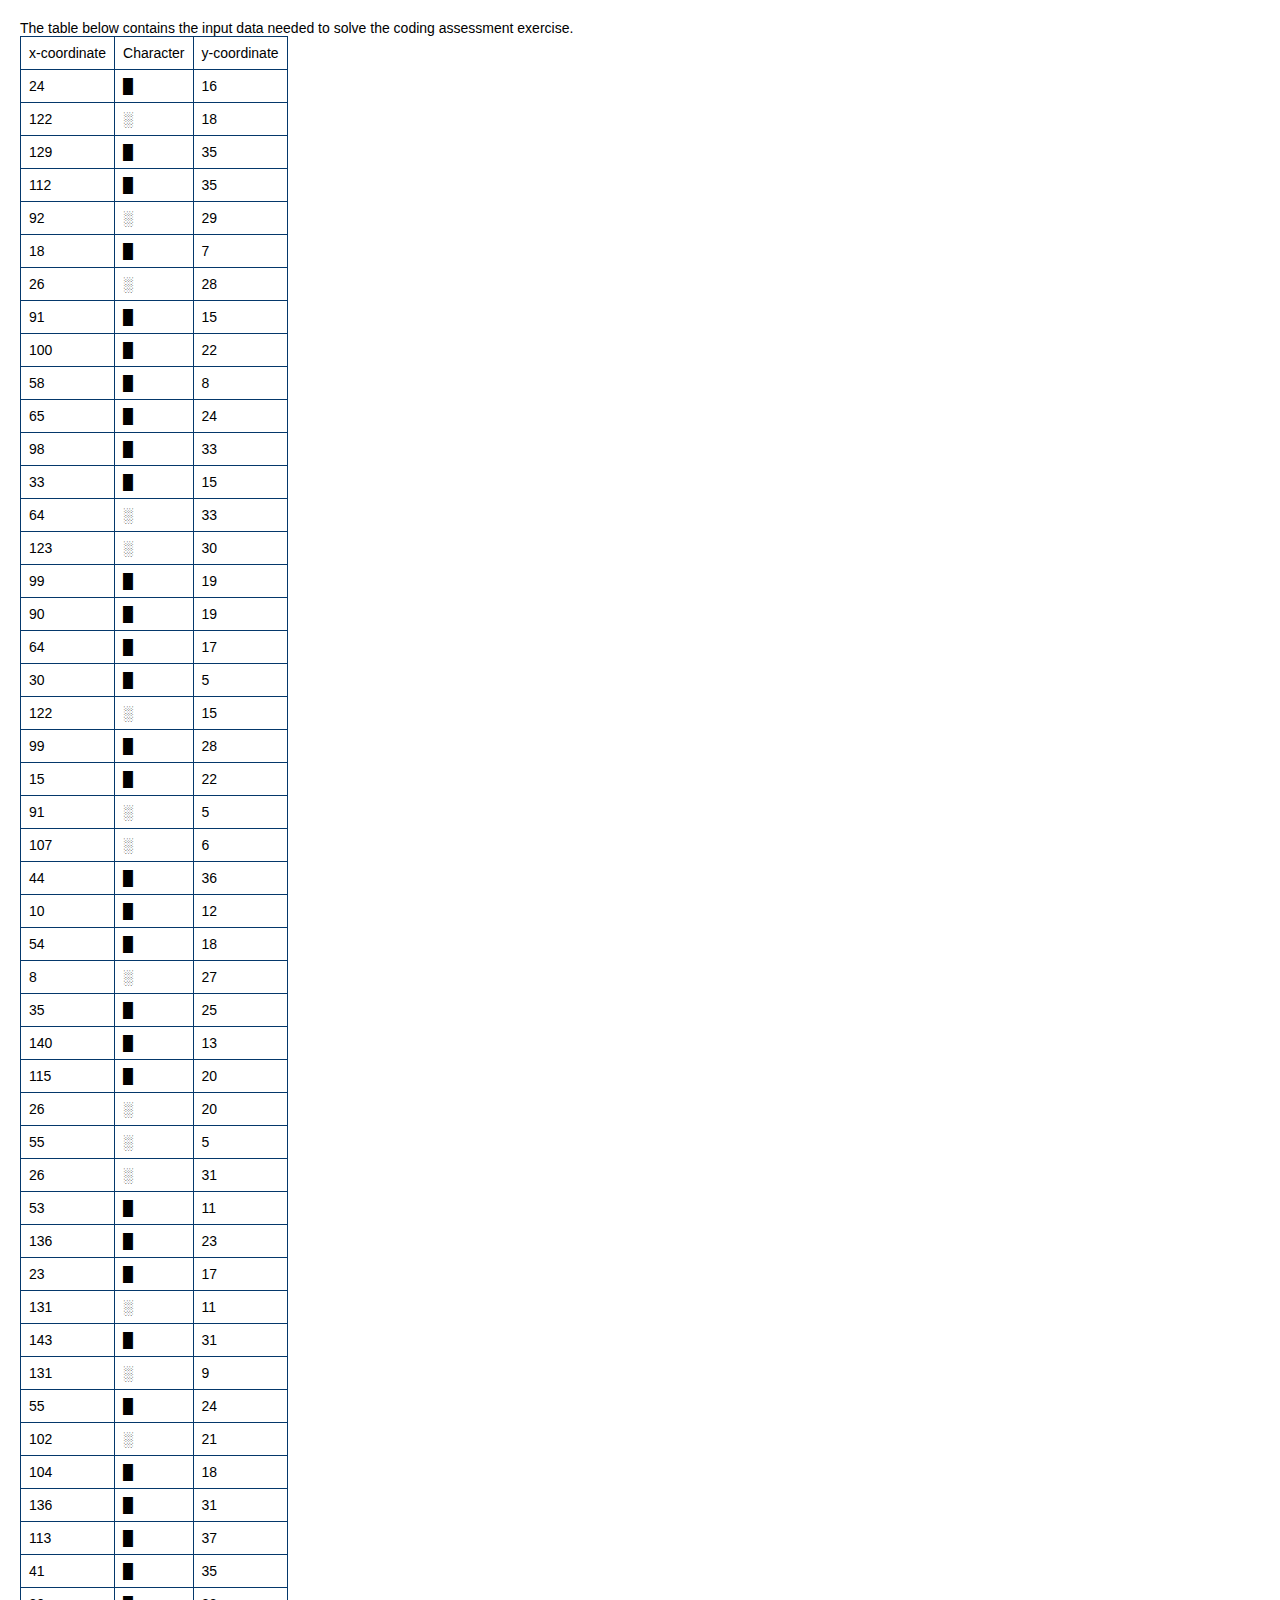
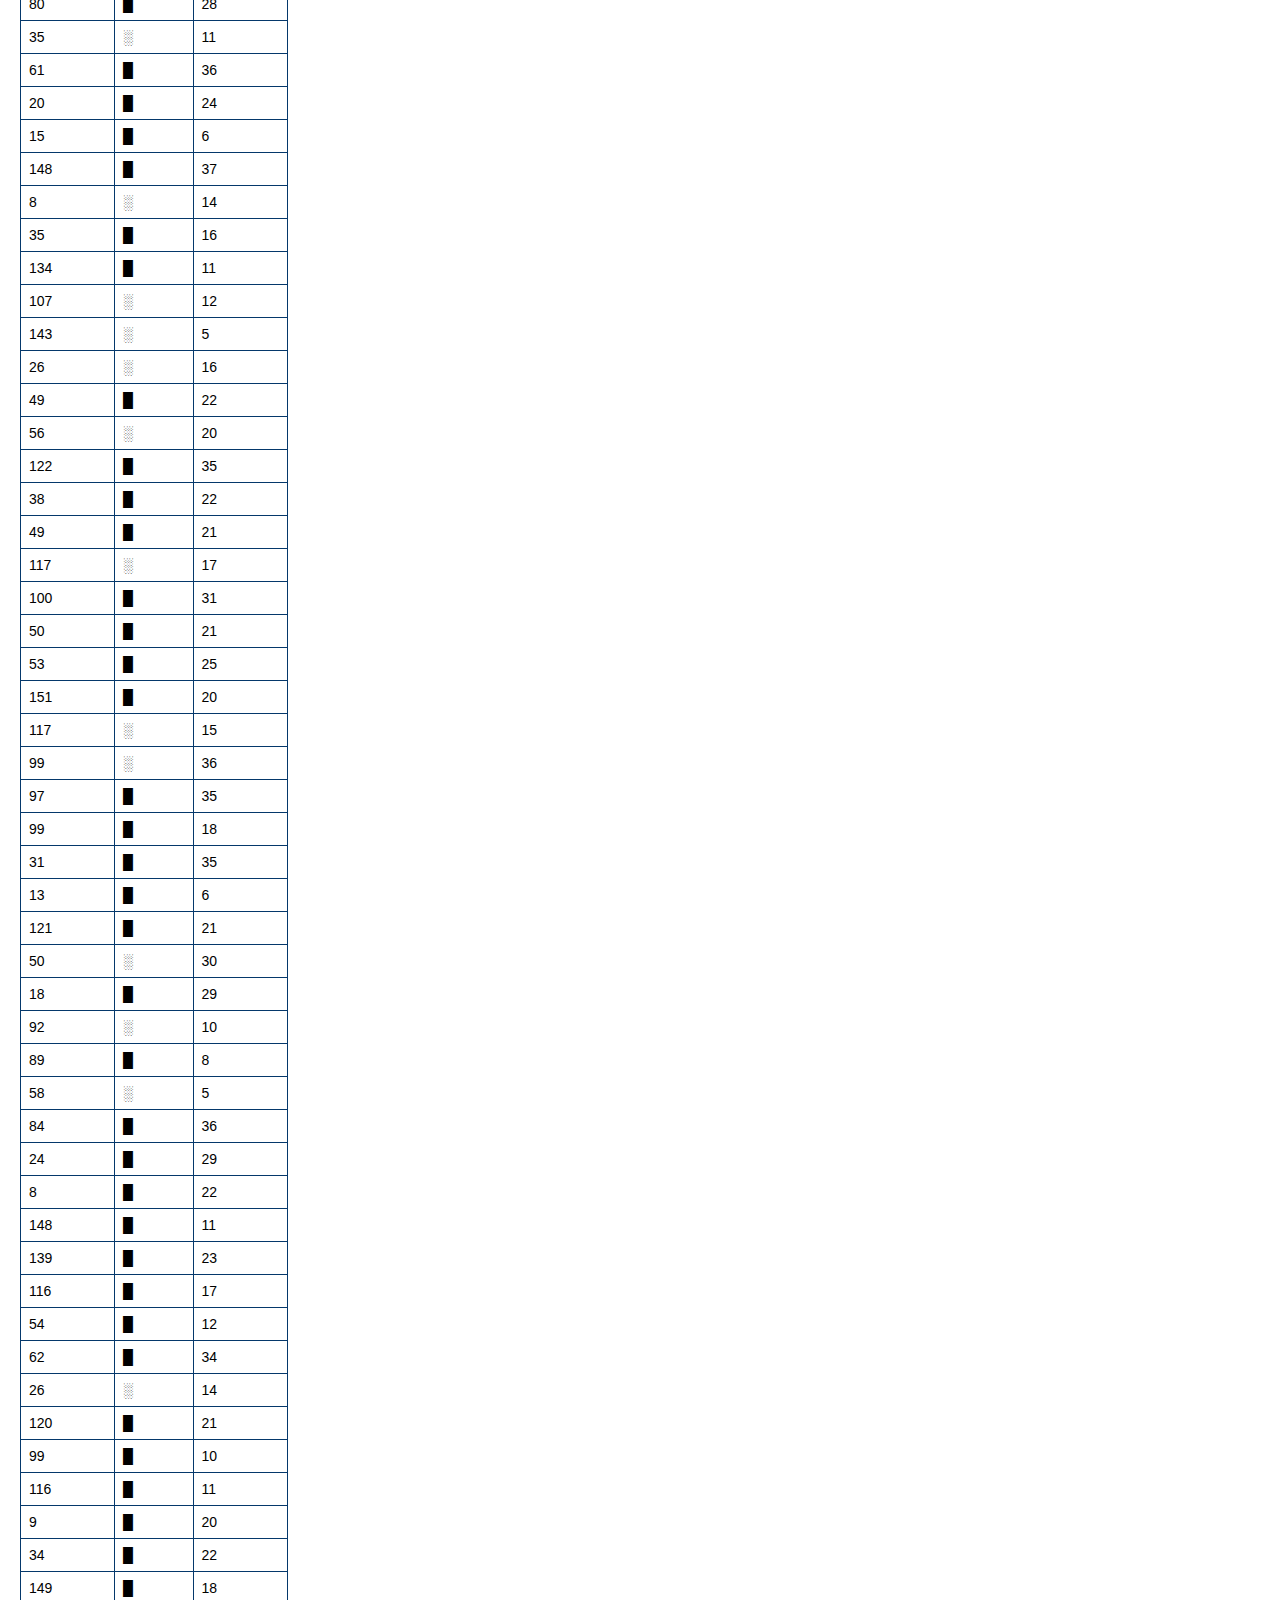
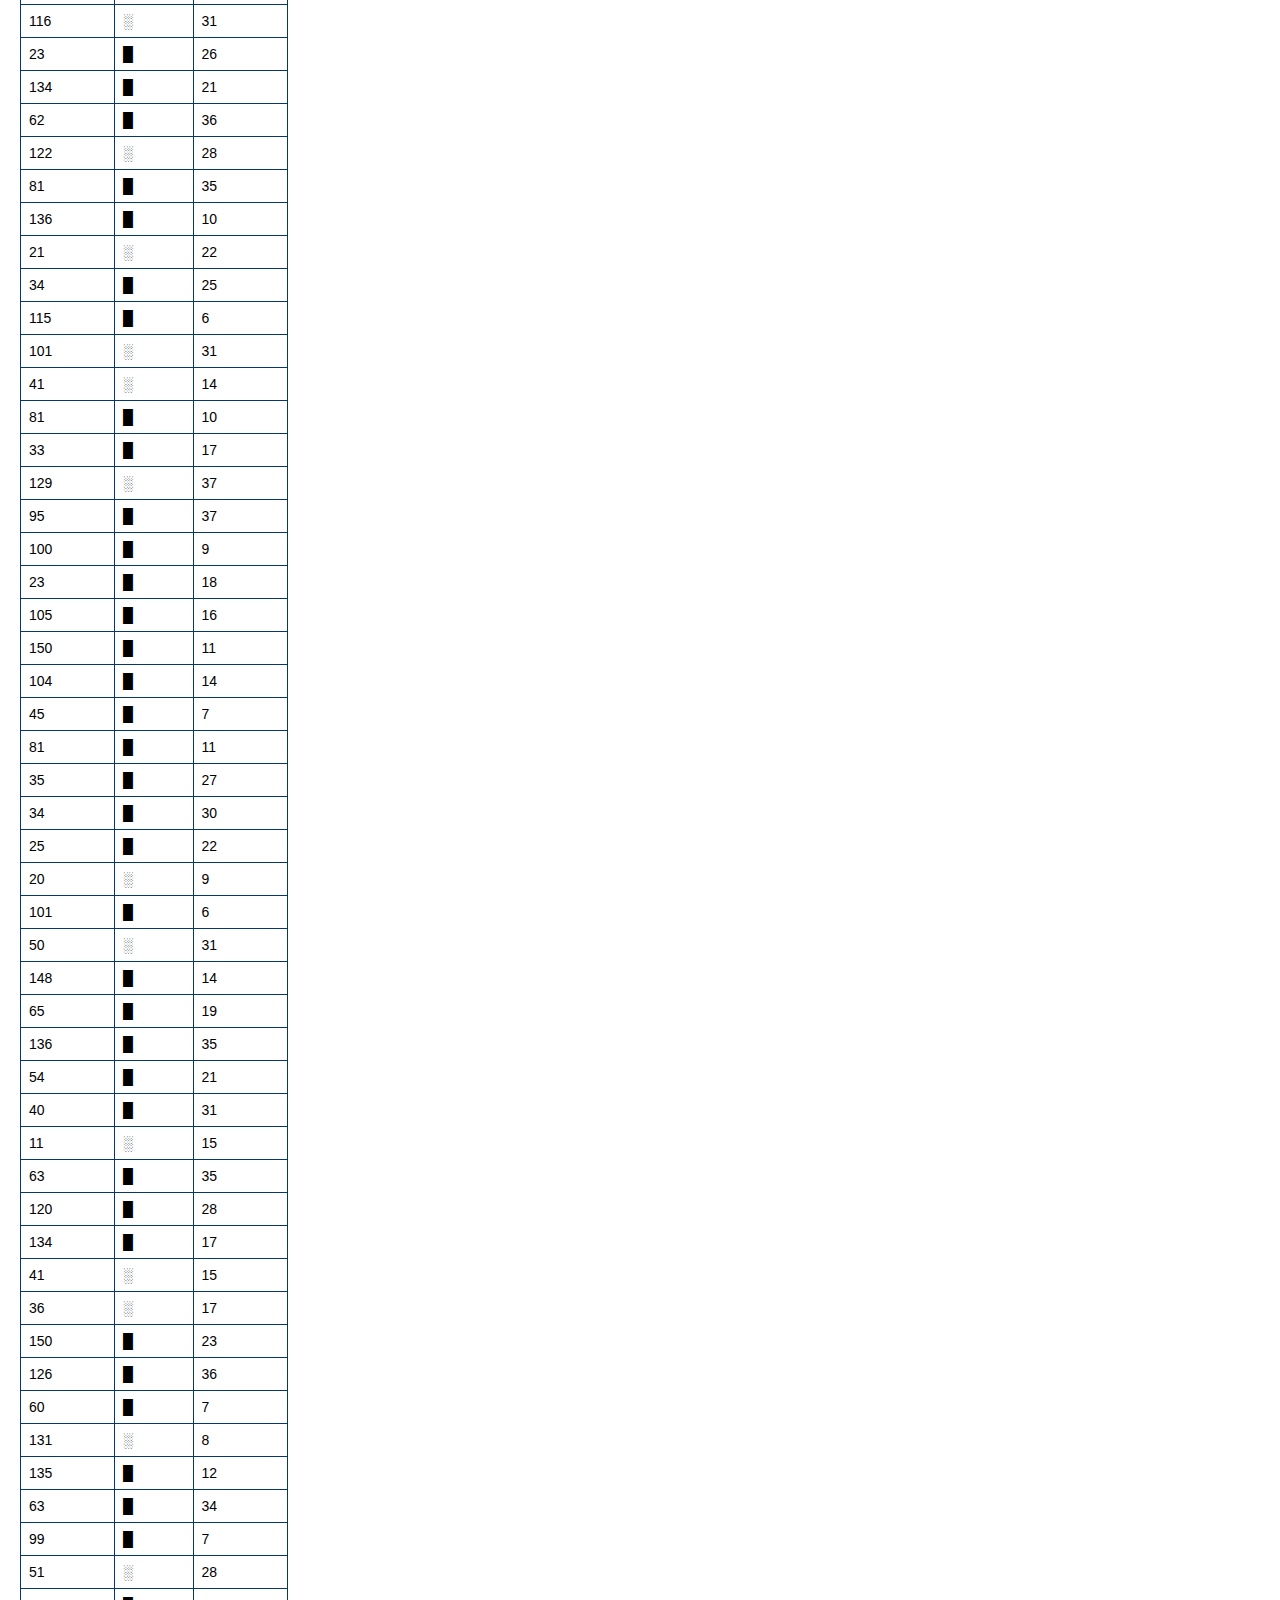
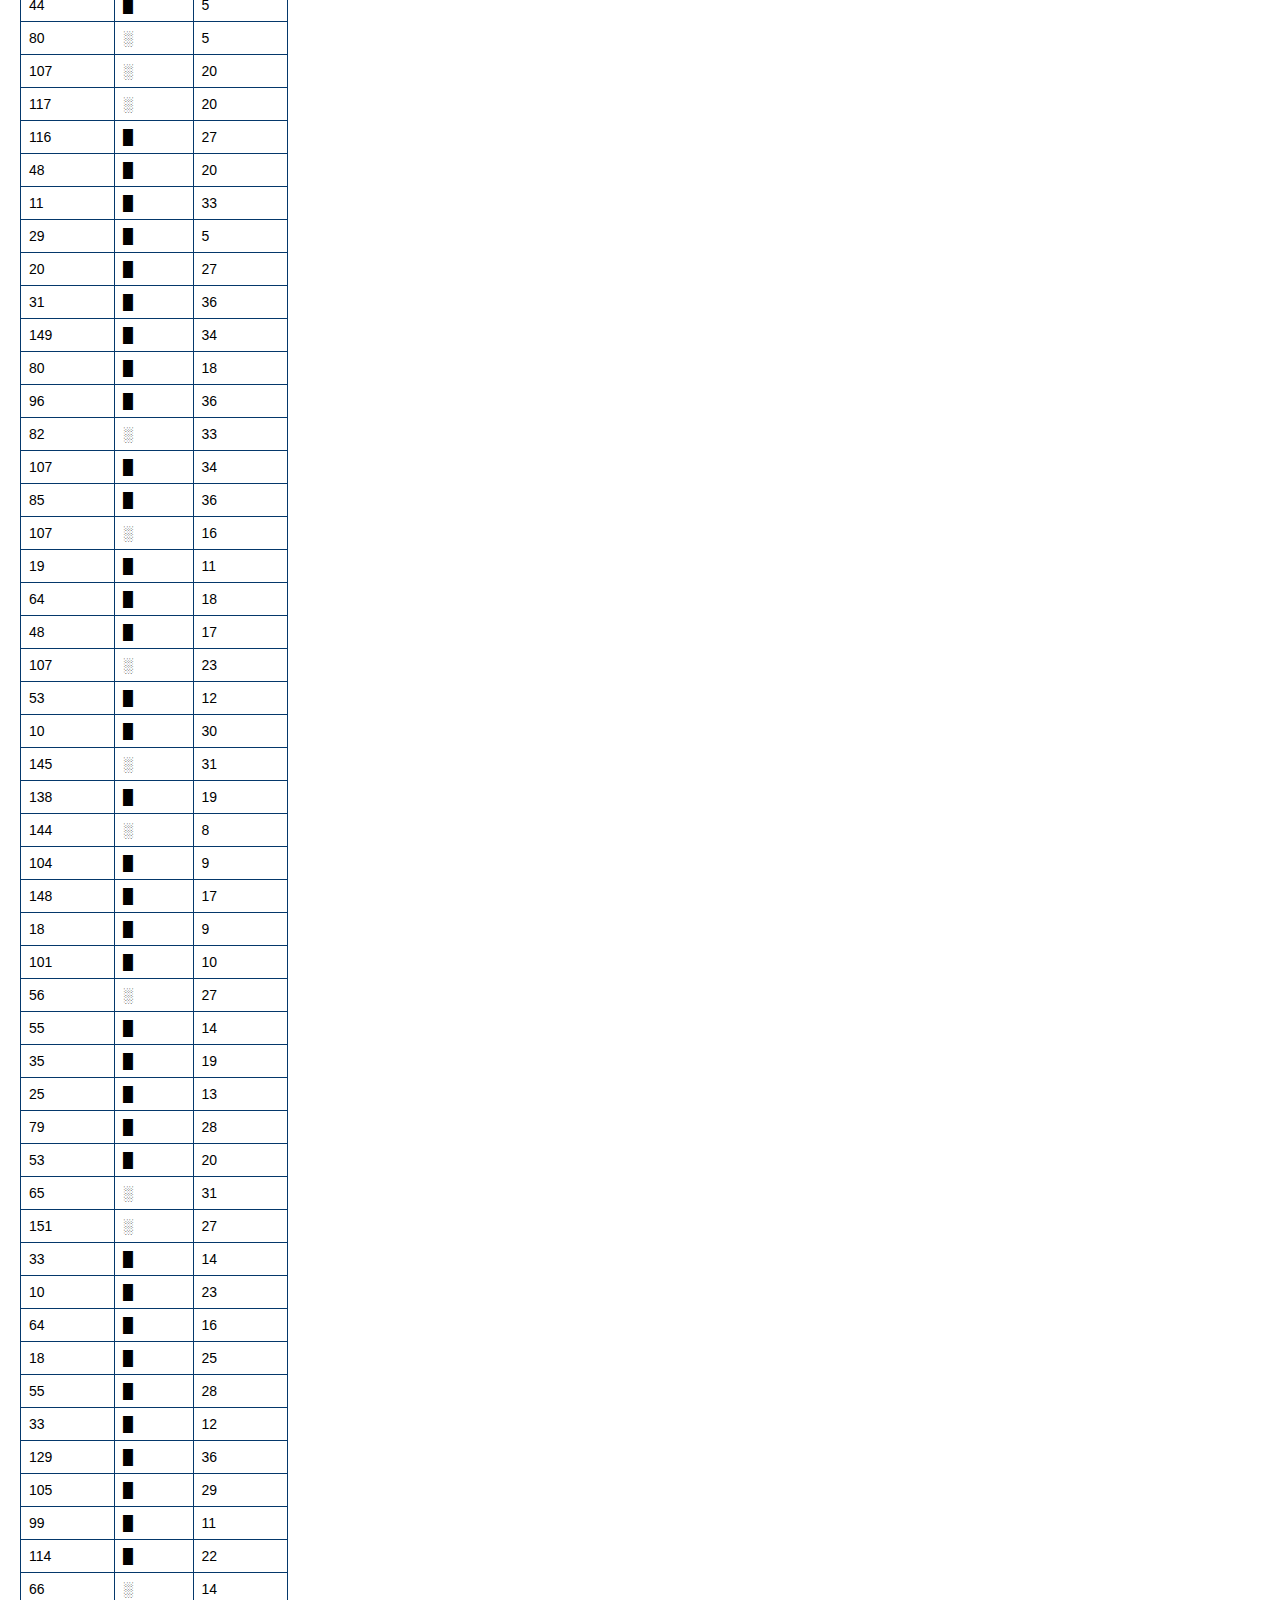
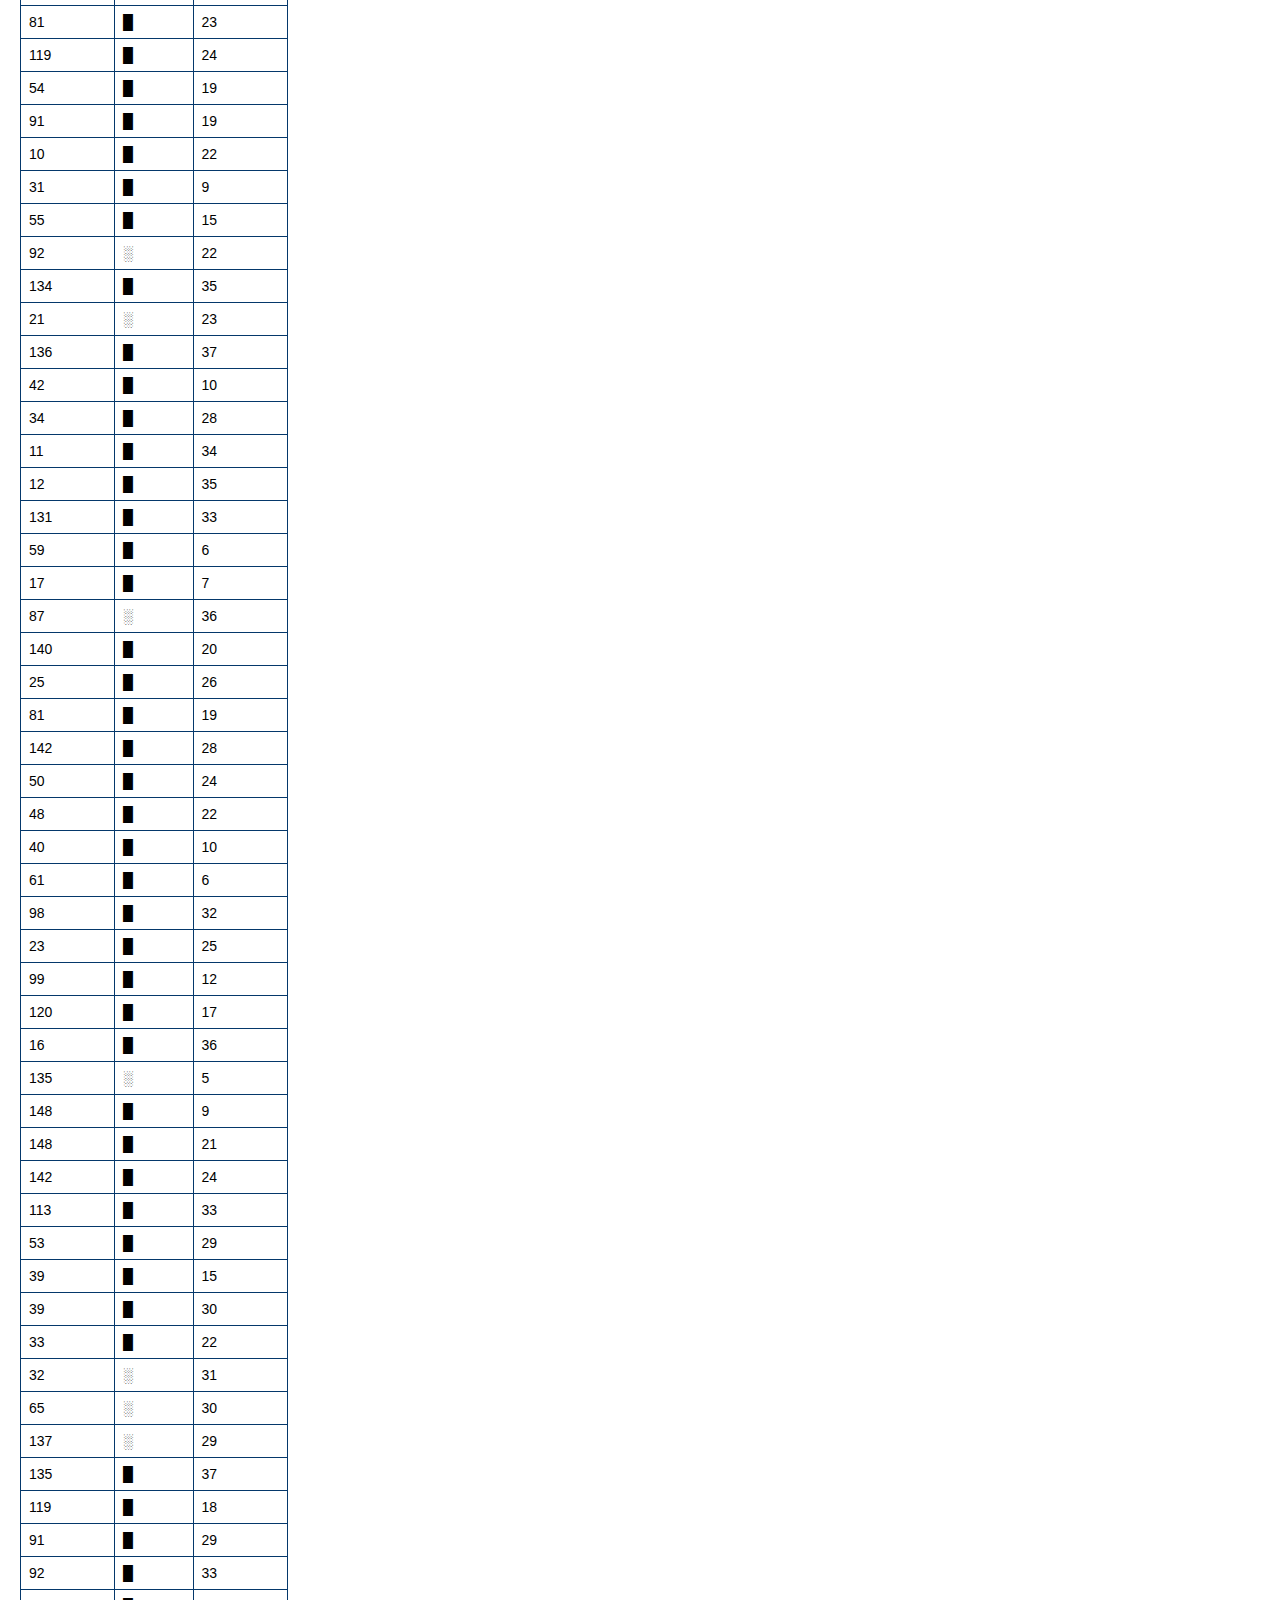
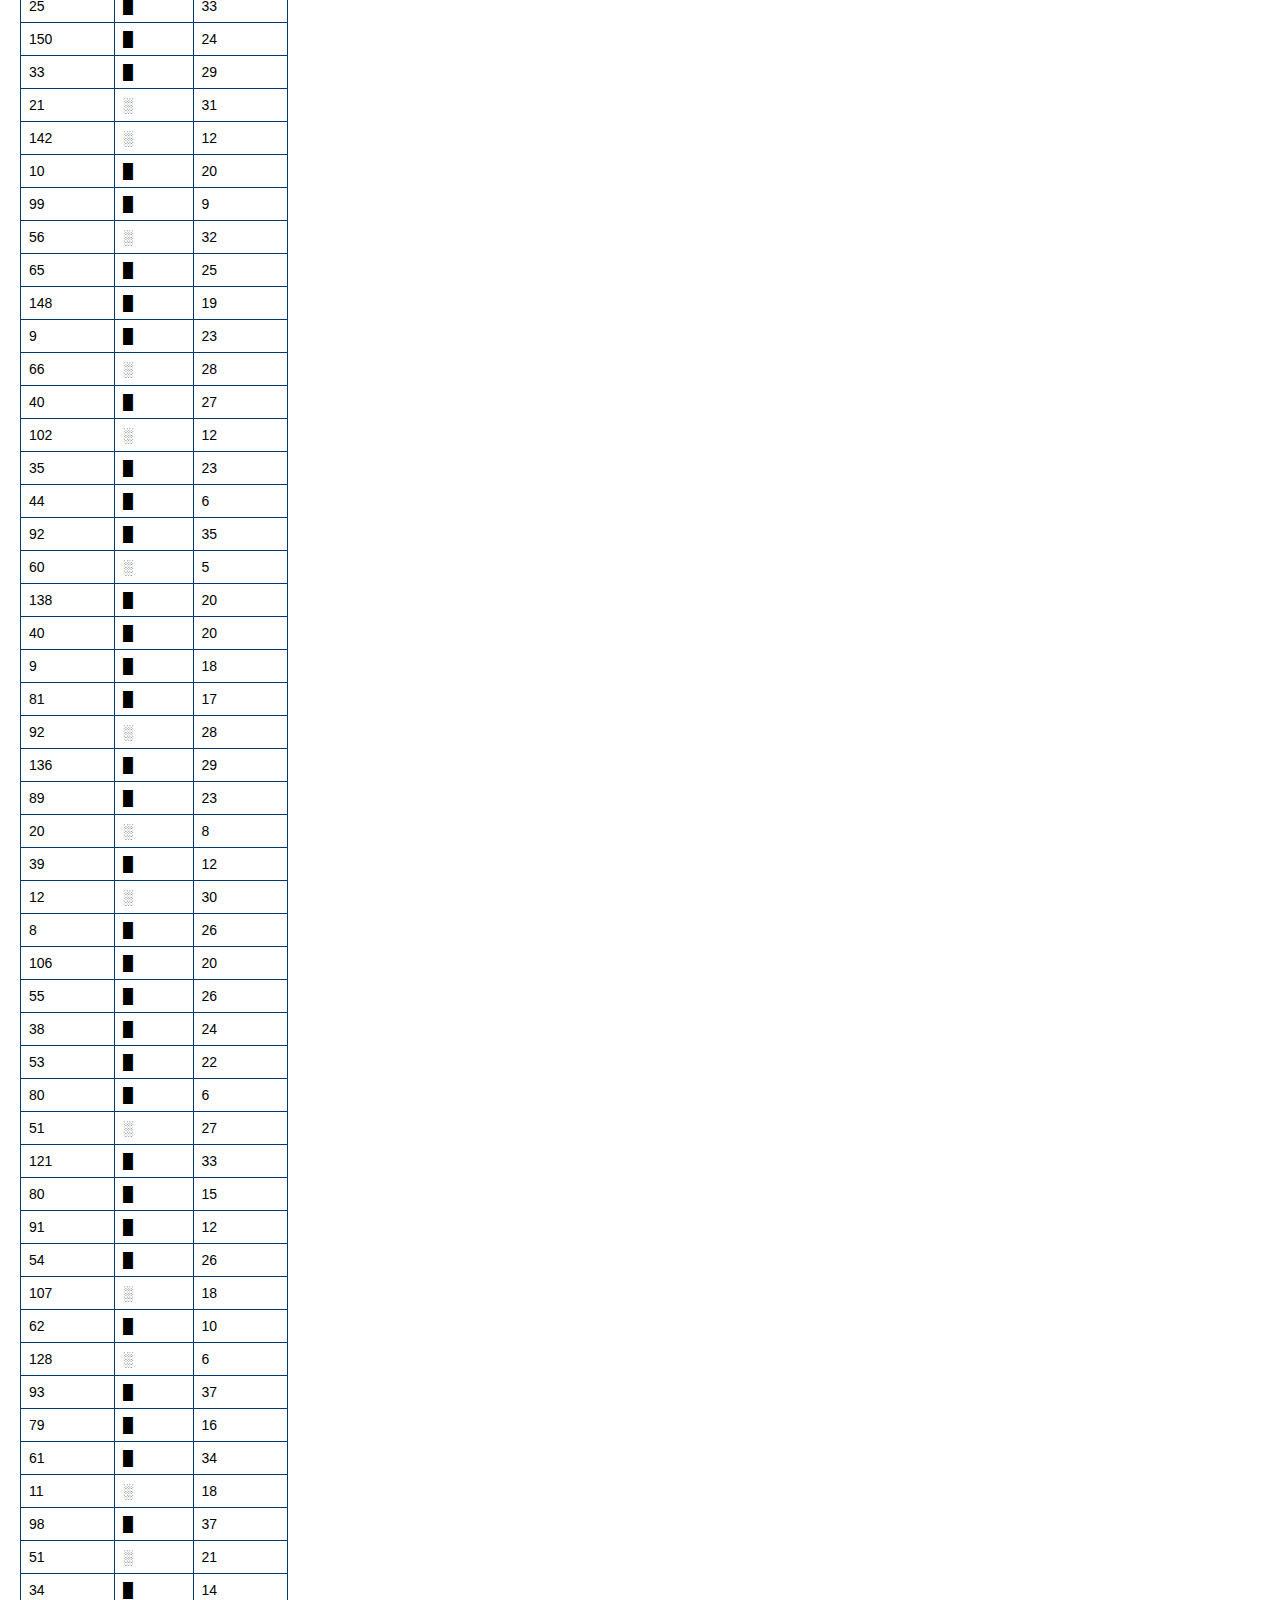
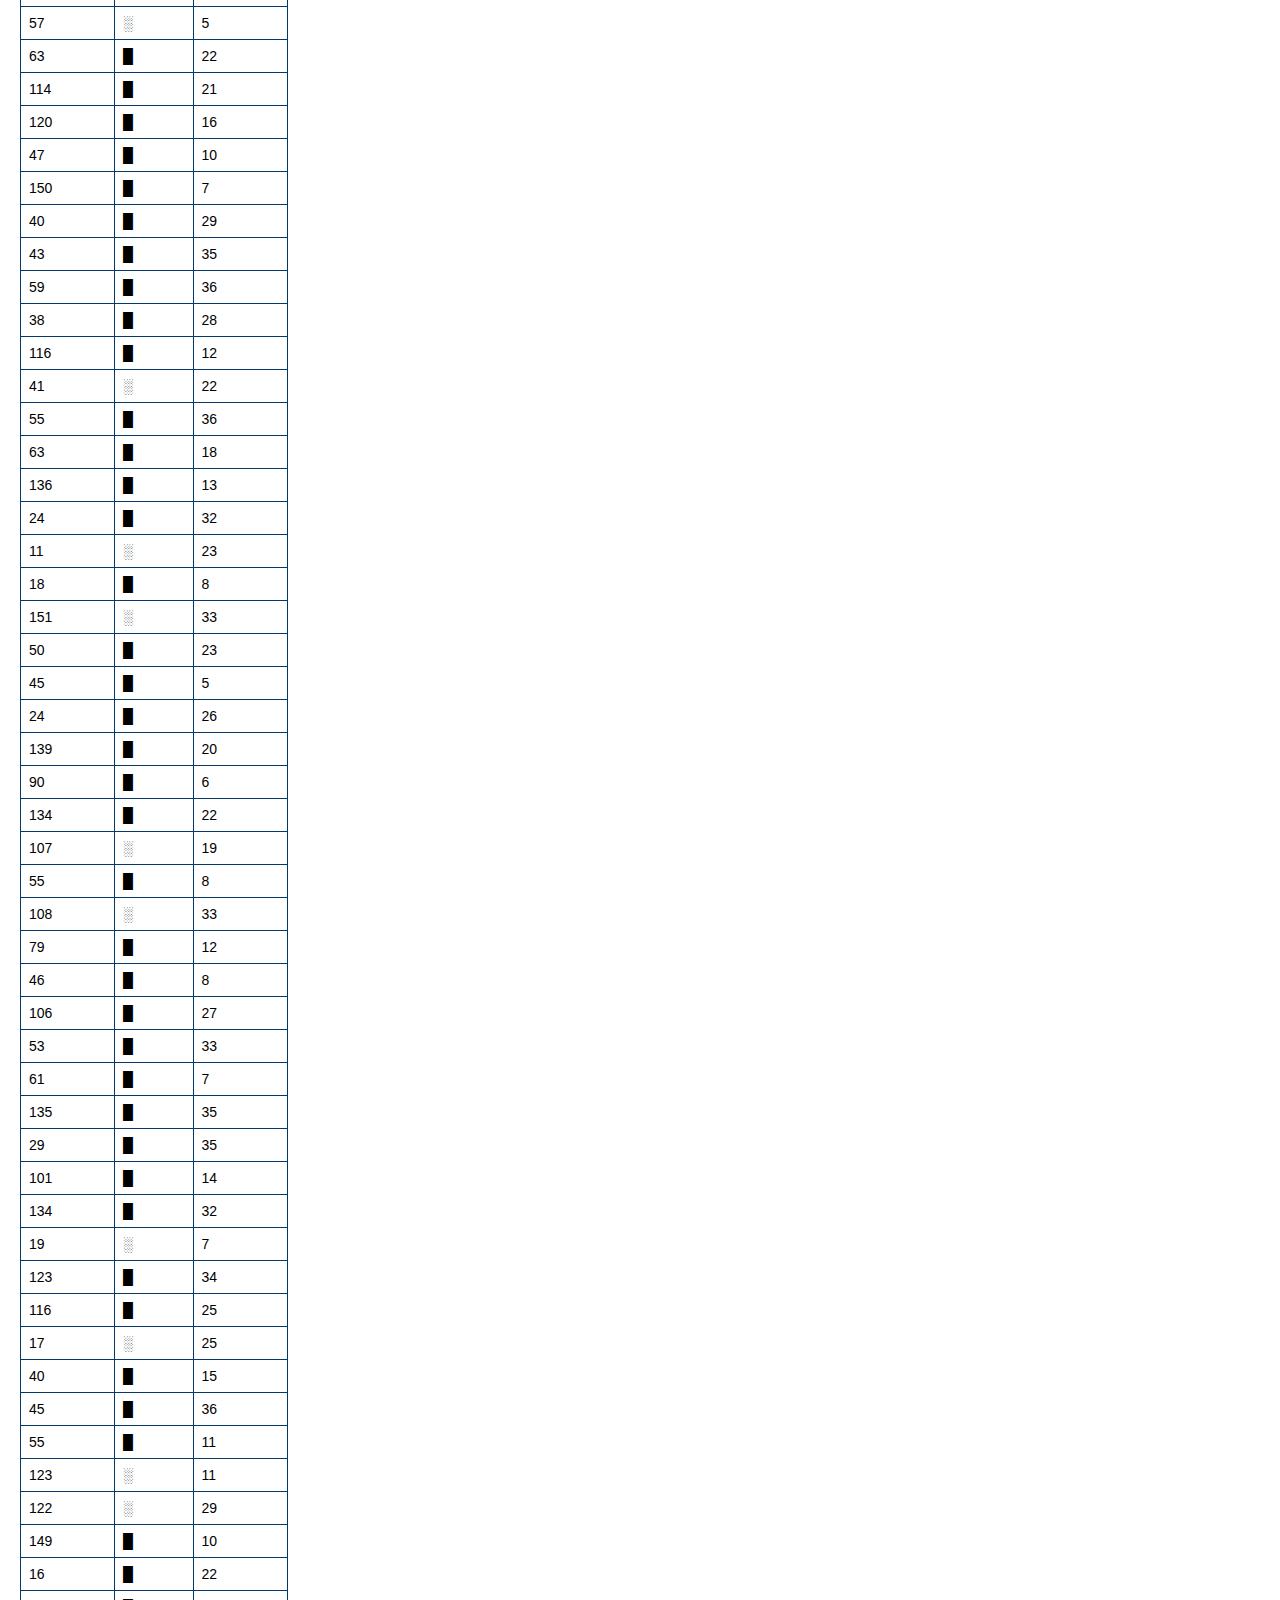
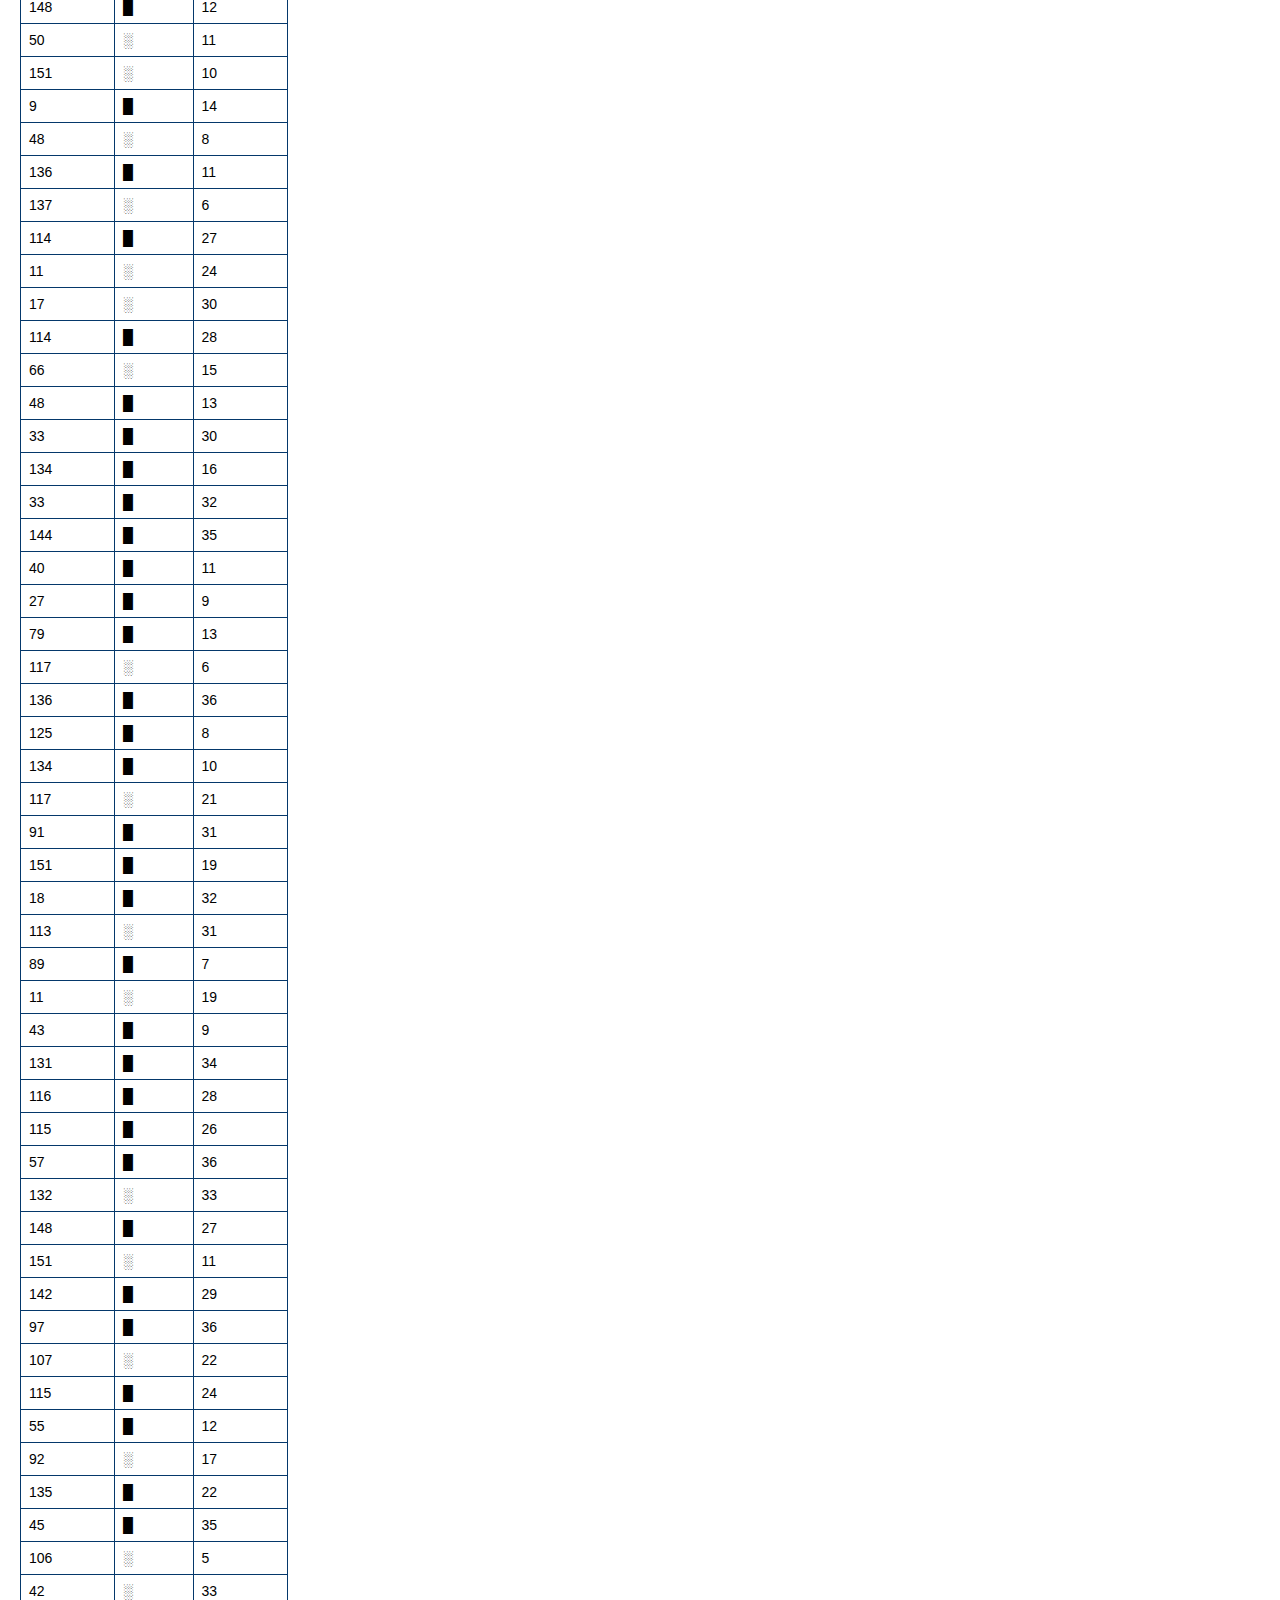
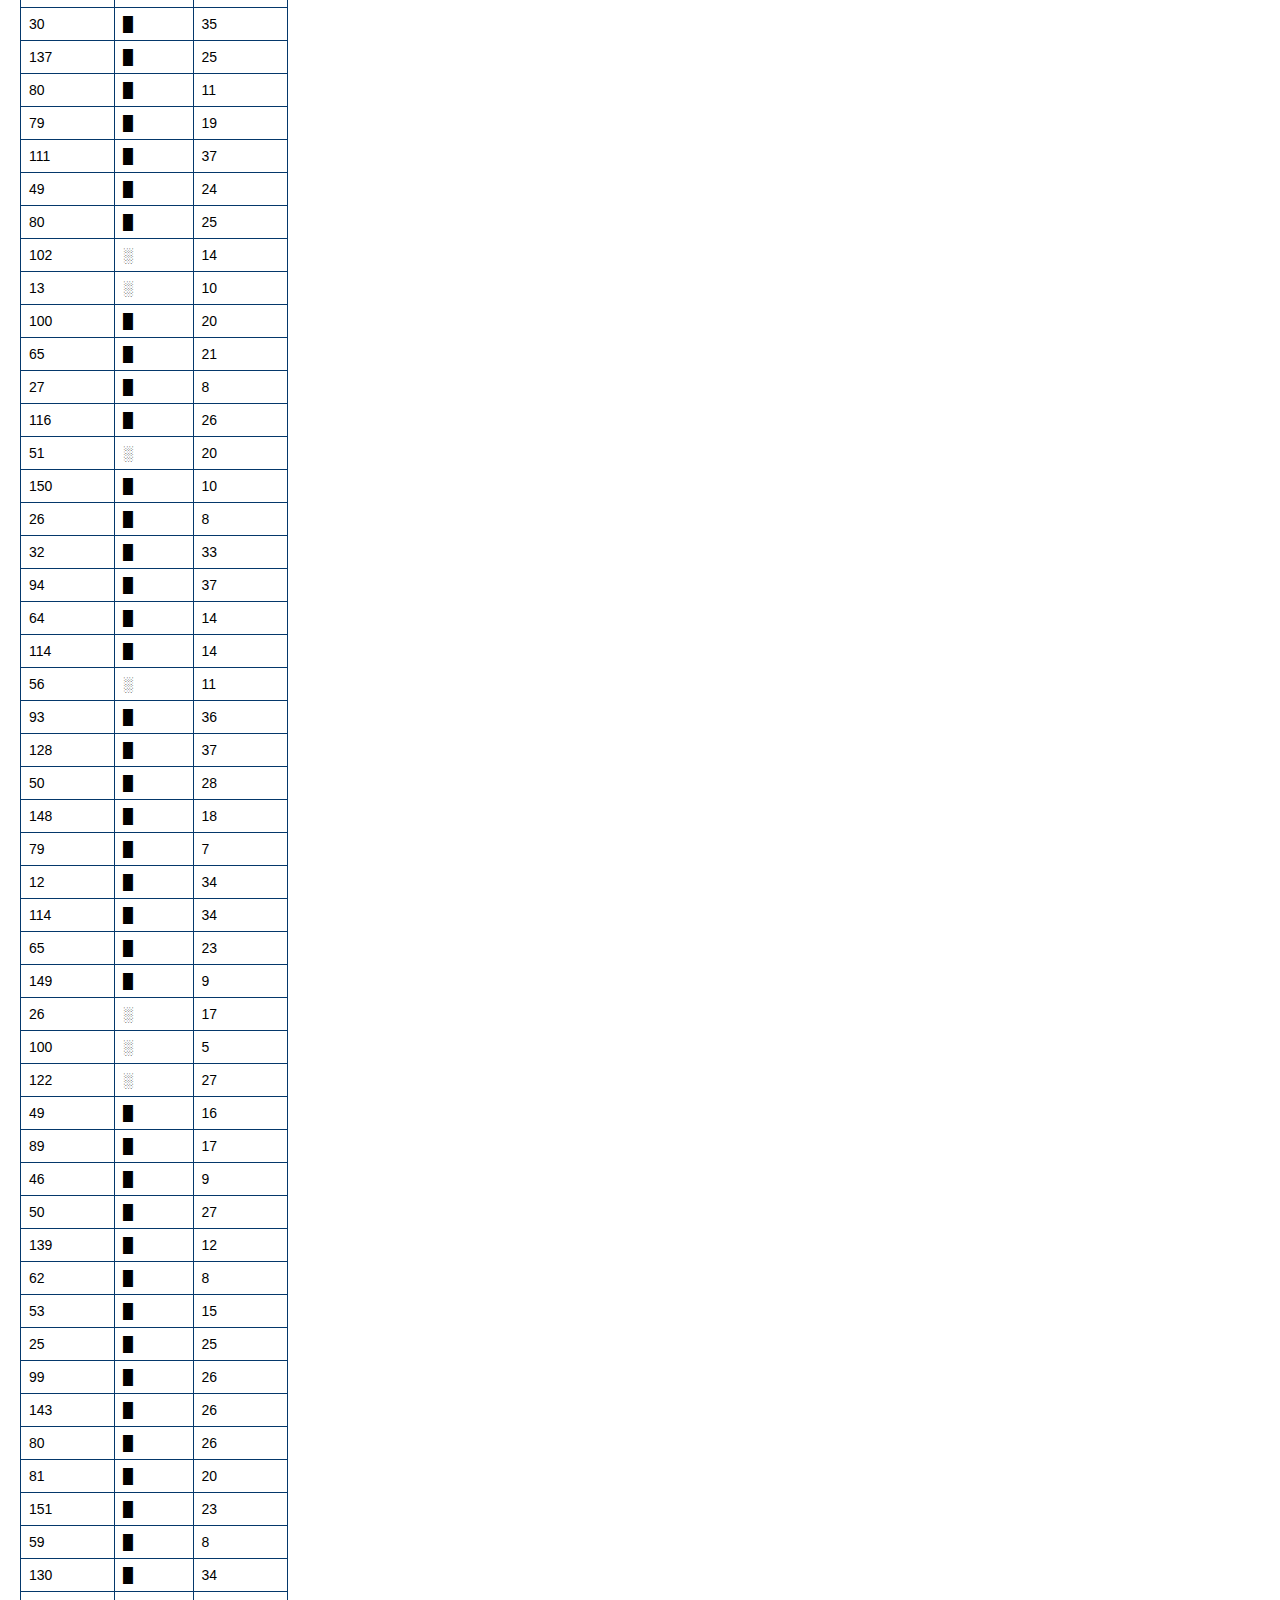
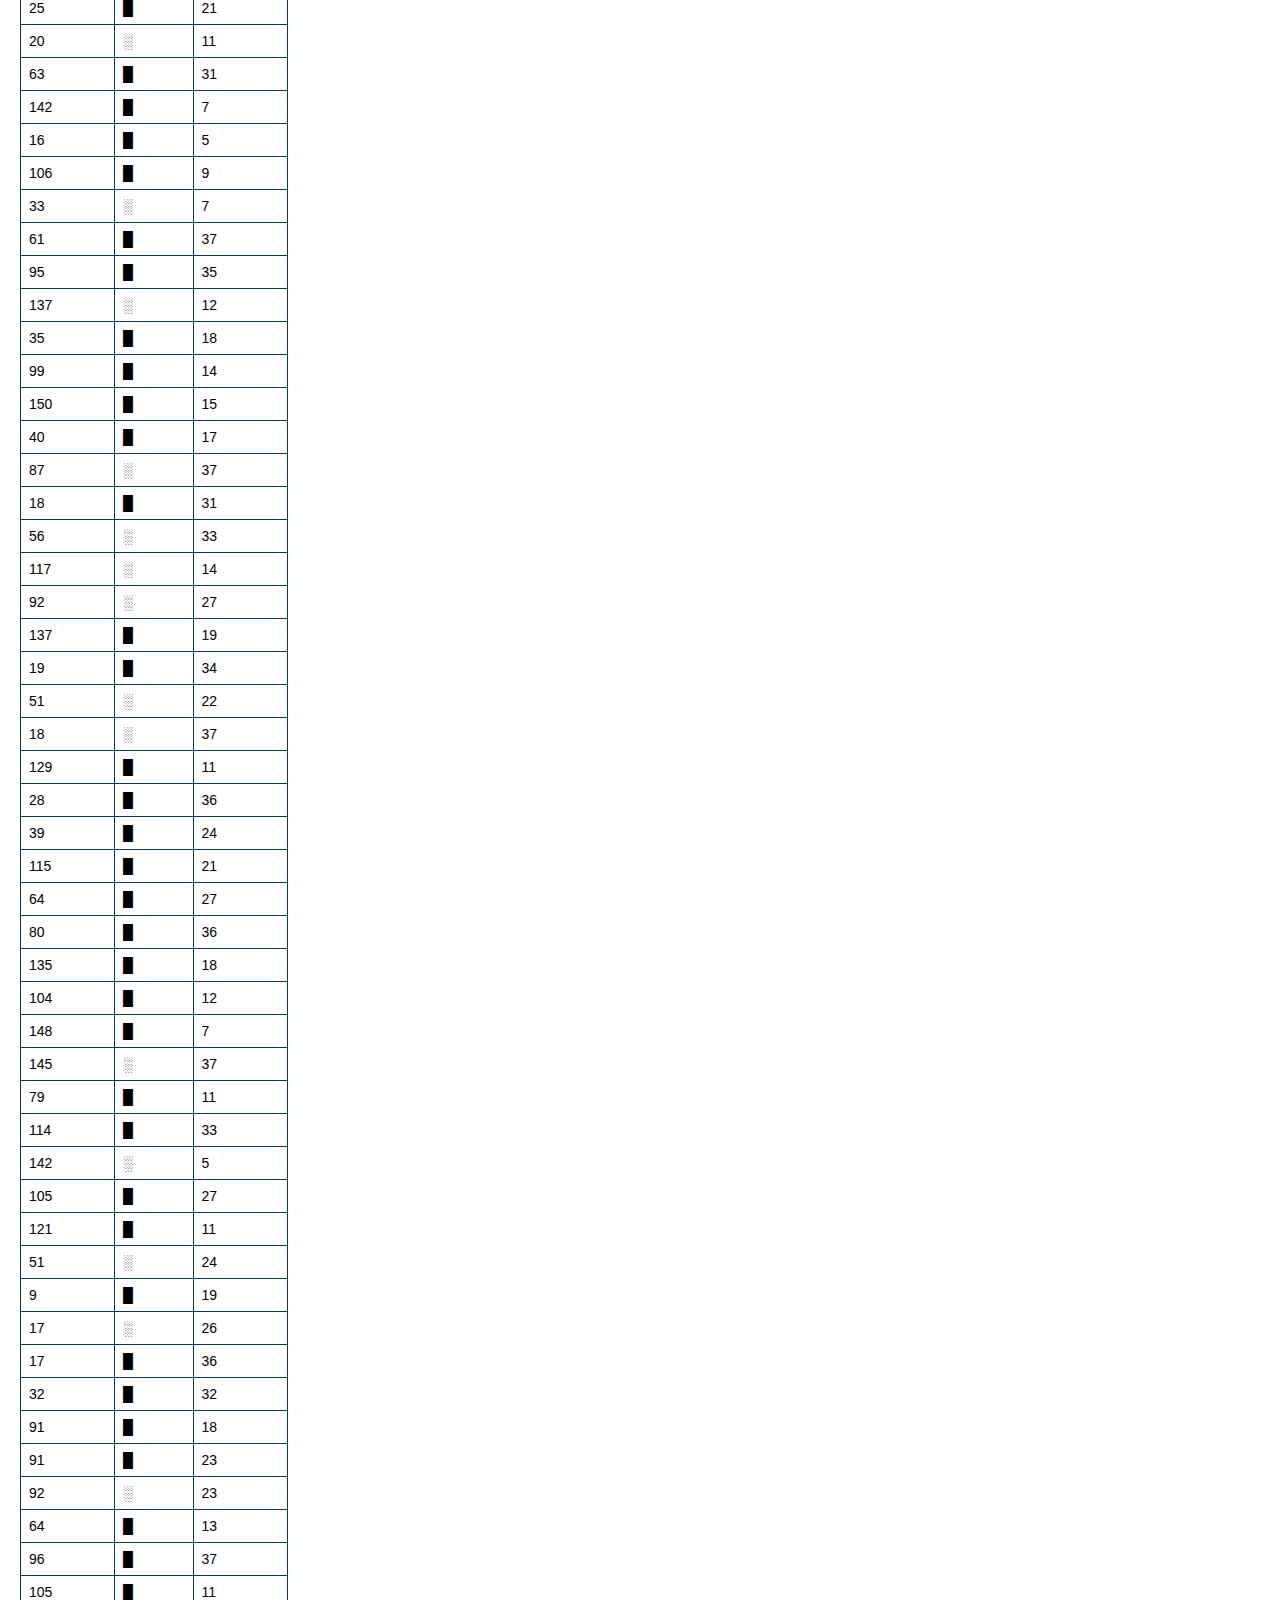
<file: src/exercises/exercise_4/task_2.html>
<!DOCTYPE html>
<html lang="en">
  <head>
    <meta charset="UTF-8" />
    <meta name="viewport" content="width=device-width, initial-scale=1.0" />
    <title>JavaScript - Training Exercises</title>
    <link
      rel="icon"
      href="../../../assets/image/JavaScript-logo.png"
      type="image/x-icon"
    />
    <link rel="stylesheet" href="../../index.css" />
  </head>
  <style>
    table,
    td {
      border-collapse: collapse;
      border: 1px solid #05386b;
    }
    td {
      padding: 8px;
    }
  </style>
  <body>
    <div class="content">
      <p>
        The table below contains the input data needed to solve the coding
        assessment exercise.
      </p>
      <table>
        <thead>
          <tr>
            <td>
              <span>x-coordinate</span>
            </td>
            <td>
              <span>Character</span>
            </td>
            <td>
              <span>y-coordinate</span>
            </td>
          </tr>
        </thead>
        <tbody>
          <tr>
            <td><span>24</span></td>
            <td><span>█</span></td>
            <td><span>16</span></td>
          </tr>
          <tr>
            <td><span>122</span></td>
            <td><span>░</span></td>
            <td><span>18</span></td>
          </tr>
          <tr>
            <td><span>129</span></td>
            <td><span>█</span></td>
            <td><span>35</span></td>
          </tr>
          <tr>
            <td><span>112</span></td>
            <td><span>█</span></td>
            <td><span>35</span></td>
          </tr>
          <tr>
            <td><span>92</span></td>
            <td><span>░</span></td>
            <td><span>29</span></td>
          </tr>
          <tr>
            <td><span>18</span></td>
            <td><span>█</span></td>
            <td><span>7</span></td>
          </tr>
          <tr>
            <td><span>26</span></td>
            <td><span>░</span></td>
            <td><span>28</span></td>
          </tr>
          <tr>
            <td><span>91</span></td>
            <td><span>█</span></td>
            <td><span>15</span></td>
          </tr>
          <tr>
            <td><span>100</span></td>
            <td><span>█</span></td>
            <td><span>22</span></td>
          </tr>
          <tr>
            <td><span>58</span></td>
            <td><span>█</span></td>
            <td><span>8</span></td>
          </tr>
          <tr>
            <td><span>65</span></td>
            <td><span>█</span></td>
            <td><span>24</span></td>
          </tr>
          <tr>
            <td><span>98</span></td>
            <td><span>█</span></td>
            <td><span>33</span></td>
          </tr>
          <tr>
            <td><span>33</span></td>
            <td><span>█</span></td>
            <td><span>15</span></td>
          </tr>
          <tr>
            <td><span>64</span></td>
            <td><span>░</span></td>
            <td><span>33</span></td>
          </tr>
          <tr>
            <td><span>123</span></td>
            <td><span>░</span></td>
            <td><span>30</span></td>
          </tr>
          <tr>
            <td><span>99</span></td>
            <td><span>█</span></td>
            <td><span>19</span></td>
          </tr>
          <tr>
            <td><span>90</span></td>
            <td><span>█</span></td>
            <td><span>19</span></td>
          </tr>
          <tr>
            <td><span>64</span></td>
            <td><span>█</span></td>
            <td><span>17</span></td>
          </tr>
          <tr>
            <td><span>30</span></td>
            <td><span>█</span></td>
            <td><span>5</span></td>
          </tr>
          <tr>
            <td><span>122</span></td>
            <td><span>░</span></td>
            <td><span>15</span></td>
          </tr>
          <tr>
            <td><span>99</span></td>
            <td><span>█</span></td>
            <td><span>28</span></td>
          </tr>
          <tr>
            <td><span>15</span></td>
            <td><span>█</span></td>
            <td><span>22</span></td>
          </tr>
          <tr>
            <td><span>91</span></td>
            <td><span>░</span></td>
            <td><span>5</span></td>
          </tr>
          <tr>
            <td><span>107</span></td>
            <td><span>░</span></td>
            <td><span>6</span></td>
          </tr>
          <tr>
            <td><span>44</span></td>
            <td><span>█</span></td>
            <td><span>36</span></td>
          </tr>
          <tr>
            <td><span>10</span></td>
            <td><span>█</span></td>
            <td><span>12</span></td>
          </tr>
          <tr>
            <td><span>54</span></td>
            <td><span>█</span></td>
            <td><span>18</span></td>
          </tr>
          <tr>
            <td><span>8</span></td>
            <td><span>░</span></td>
            <td><span>27</span></td>
          </tr>
          <tr>
            <td><span>35</span></td>
            <td><span>█</span></td>
            <td><span>25</span></td>
          </tr>
          <tr>
            <td><span>140</span></td>
            <td><span>█</span></td>
            <td><span>13</span></td>
          </tr>
          <tr>
            <td><span>115</span></td>
            <td><span>█</span></td>
            <td><span>20</span></td>
          </tr>
          <tr>
            <td><span>26</span></td>
            <td><span>░</span></td>
            <td><span>20</span></td>
          </tr>
          <tr>
            <td><span>55</span></td>
            <td><span>░</span></td>
            <td><span>5</span></td>
          </tr>
          <tr>
            <td><span>26</span></td>
            <td><span>░</span></td>
            <td><span>31</span></td>
          </tr>
          <tr>
            <td><span>53</span></td>
            <td><span>█</span></td>
            <td><span>11</span></td>
          </tr>
          <tr>
            <td><span>136</span></td>
            <td><span>█</span></td>
            <td><span>23</span></td>
          </tr>
          <tr>
            <td><span>23</span></td>
            <td><span>█</span></td>
            <td><span>17</span></td>
          </tr>
          <tr>
            <td><span>131</span></td>
            <td><span>░</span></td>
            <td><span>11</span></td>
          </tr>
          <tr>
            <td><span>143</span></td>
            <td><span>█</span></td>
            <td><span>31</span></td>
          </tr>
          <tr>
            <td><span>131</span></td>
            <td><span>░</span></td>
            <td><span>9</span></td>
          </tr>
          <tr>
            <td><span>55</span></td>
            <td><span>█</span></td>
            <td><span>24</span></td>
          </tr>
          <tr>
            <td><span>102</span></td>
            <td><span>░</span></td>
            <td><span>21</span></td>
          </tr>
          <tr>
            <td><span>104</span></td>
            <td><span>█</span></td>
            <td><span>18</span></td>
          </tr>
          <tr>
            <td><span>136</span></td>
            <td><span>█</span></td>
            <td><span>31</span></td>
          </tr>
          <tr>
            <td><span>113</span></td>
            <td><span>█</span></td>
            <td><span>37</span></td>
          </tr>
          <tr>
            <td><span>41</span></td>
            <td><span>█</span></td>
            <td><span>35</span></td>
          </tr>
          <tr>
            <td><span>80</span></td>
            <td><span>█</span></td>
            <td><span>28</span></td>
          </tr>
          <tr>
            <td><span>35</span></td>
            <td><span>░</span></td>
            <td><span>11</span></td>
          </tr>
          <tr>
            <td><span>61</span></td>
            <td><span>█</span></td>
            <td><span>36</span></td>
          </tr>
          <tr>
            <td><span>20</span></td>
            <td><span>█</span></td>
            <td><span>24</span></td>
          </tr>
          <tr>
            <td><span>15</span></td>
            <td><span>█</span></td>
            <td><span>6</span></td>
          </tr>
          <tr>
            <td><span>148</span></td>
            <td><span>█</span></td>
            <td><span>37</span></td>
          </tr>
          <tr>
            <td><span>8</span></td>
            <td><span>░</span></td>
            <td><span>14</span></td>
          </tr>
          <tr>
            <td><span>35</span></td>
            <td><span>█</span></td>
            <td><span>16</span></td>
          </tr>
          <tr>
            <td><span>134</span></td>
            <td><span>█</span></td>
            <td><span>11</span></td>
          </tr>
          <tr>
            <td><span>107</span></td>
            <td><span>░</span></td>
            <td><span>12</span></td>
          </tr>
          <tr>
            <td><span>143</span></td>
            <td><span>░</span></td>
            <td><span>5</span></td>
          </tr>
          <tr>
            <td><span>26</span></td>
            <td><span>░</span></td>
            <td><span>16</span></td>
          </tr>
          <tr>
            <td><span>49</span></td>
            <td><span>█</span></td>
            <td><span>22</span></td>
          </tr>
          <tr>
            <td><span>56</span></td>
            <td><span>░</span></td>
            <td><span>20</span></td>
          </tr>
          <tr>
            <td><span>122</span></td>
            <td><span>█</span></td>
            <td><span>35</span></td>
          </tr>
          <tr>
            <td><span>38</span></td>
            <td><span>█</span></td>
            <td><span>22</span></td>
          </tr>
          <tr>
            <td><span>49</span></td>
            <td><span>█</span></td>
            <td><span>21</span></td>
          </tr>
          <tr>
            <td><span>117</span></td>
            <td><span>░</span></td>
            <td><span>17</span></td>
          </tr>
          <tr>
            <td><span>100</span></td>
            <td><span>█</span></td>
            <td><span>31</span></td>
          </tr>
          <tr>
            <td><span>50</span></td>
            <td><span>█</span></td>
            <td><span>21</span></td>
          </tr>
          <tr>
            <td><span>53</span></td>
            <td><span>█</span></td>
            <td><span>25</span></td>
          </tr>
          <tr>
            <td><span>151</span></td>
            <td><span>█</span></td>
            <td><span>20</span></td>
          </tr>
          <tr>
            <td><span>117</span></td>
            <td><span>░</span></td>
            <td><span>15</span></td>
          </tr>
          <tr>
            <td><span>99</span></td>
            <td><span>░</span></td>
            <td><span>36</span></td>
          </tr>
          <tr>
            <td><span>97</span></td>
            <td><span>█</span></td>
            <td><span>35</span></td>
          </tr>
          <tr>
            <td><span>99</span></td>
            <td><span>█</span></td>
            <td><span>18</span></td>
          </tr>
          <tr>
            <td><span>31</span></td>
            <td><span>█</span></td>
            <td><span>35</span></td>
          </tr>
          <tr>
            <td><span>13</span></td>
            <td><span>█</span></td>
            <td><span>6</span></td>
          </tr>
          <tr>
            <td><span>121</span></td>
            <td><span>█</span></td>
            <td><span>21</span></td>
          </tr>
          <tr>
            <td><span>50</span></td>
            <td><span>░</span></td>
            <td><span>30</span></td>
          </tr>
          <tr>
            <td><span>18</span></td>
            <td><span>█</span></td>
            <td><span>29</span></td>
          </tr>
          <tr>
            <td><span>92</span></td>
            <td><span>░</span></td>
            <td><span>10</span></td>
          </tr>
          <tr>
            <td><span>89</span></td>
            <td><span>█</span></td>
            <td><span>8</span></td>
          </tr>
          <tr>
            <td><span>58</span></td>
            <td><span>░</span></td>
            <td><span>5</span></td>
          </tr>
          <tr>
            <td><span>84</span></td>
            <td><span>█</span></td>
            <td><span>36</span></td>
          </tr>
          <tr>
            <td><span>24</span></td>
            <td><span>█</span></td>
            <td><span>29</span></td>
          </tr>
          <tr>
            <td><span>8</span></td>
            <td><span>█</span></td>
            <td><span>22</span></td>
          </tr>
          <tr>
            <td><span>148</span></td>
            <td><span>█</span></td>
            <td><span>11</span></td>
          </tr>
          <tr>
            <td><span>139</span></td>
            <td><span>█</span></td>
            <td><span>23</span></td>
          </tr>
          <tr>
            <td><span>116</span></td>
            <td><span>█</span></td>
            <td><span>17</span></td>
          </tr>
          <tr>
            <td><span>54</span></td>
            <td><span>█</span></td>
            <td><span>12</span></td>
          </tr>
          <tr>
            <td><span>62</span></td>
            <td><span>█</span></td>
            <td><span>34</span></td>
          </tr>
          <tr>
            <td><span>26</span></td>
            <td><span>░</span></td>
            <td><span>14</span></td>
          </tr>
          <tr>
            <td><span>120</span></td>
            <td><span>█</span></td>
            <td><span>21</span></td>
          </tr>
          <tr>
            <td><span>99</span></td>
            <td><span>█</span></td>
            <td><span>10</span></td>
          </tr>
          <tr>
            <td><span>116</span></td>
            <td><span>█</span></td>
            <td><span>11</span></td>
          </tr>
          <tr>
            <td><span>9</span></td>
            <td><span>█</span></td>
            <td><span>20</span></td>
          </tr>
          <tr>
            <td><span>34</span></td>
            <td><span>█</span></td>
            <td><span>22</span></td>
          </tr>
          <tr>
            <td><span>149</span></td>
            <td><span>█</span></td>
            <td><span>18</span></td>
          </tr>
          <tr>
            <td><span>116</span></td>
            <td><span>░</span></td>
            <td><span>31</span></td>
          </tr>
          <tr>
            <td><span>23</span></td>
            <td><span>█</span></td>
            <td><span>26</span></td>
          </tr>
          <tr>
            <td><span>134</span></td>
            <td><span>█</span></td>
            <td><span>21</span></td>
          </tr>
          <tr>
            <td><span>62</span></td>
            <td><span>█</span></td>
            <td><span>36</span></td>
          </tr>
          <tr>
            <td><span>122</span></td>
            <td><span>░</span></td>
            <td><span>28</span></td>
          </tr>
          <tr>
            <td><span>81</span></td>
            <td><span>█</span></td>
            <td><span>35</span></td>
          </tr>
          <tr>
            <td><span>136</span></td>
            <td><span>█</span></td>
            <td><span>10</span></td>
          </tr>
          <tr>
            <td><span>21</span></td>
            <td><span>░</span></td>
            <td><span>22</span></td>
          </tr>
          <tr>
            <td><span>34</span></td>
            <td><span>█</span></td>
            <td><span>25</span></td>
          </tr>
          <tr>
            <td><span>115</span></td>
            <td><span>█</span></td>
            <td><span>6</span></td>
          </tr>
          <tr>
            <td><span>101</span></td>
            <td><span>░</span></td>
            <td><span>31</span></td>
          </tr>
          <tr>
            <td><span>41</span></td>
            <td><span>░</span></td>
            <td><span>14</span></td>
          </tr>
          <tr>
            <td><span>81</span></td>
            <td><span>█</span></td>
            <td><span>10</span></td>
          </tr>
          <tr>
            <td><span>33</span></td>
            <td><span>█</span></td>
            <td><span>17</span></td>
          </tr>
          <tr>
            <td><span>129</span></td>
            <td><span>░</span></td>
            <td><span>37</span></td>
          </tr>
          <tr>
            <td><span>95</span></td>
            <td><span>█</span></td>
            <td><span>37</span></td>
          </tr>
          <tr>
            <td><span>100</span></td>
            <td><span>█</span></td>
            <td><span>9</span></td>
          </tr>
          <tr>
            <td><span>23</span></td>
            <td><span>█</span></td>
            <td><span>18</span></td>
          </tr>
          <tr>
            <td><span>105</span></td>
            <td><span>█</span></td>
            <td><span>16</span></td>
          </tr>
          <tr>
            <td><span>150</span></td>
            <td><span>█</span></td>
            <td><span>11</span></td>
          </tr>
          <tr>
            <td><span>104</span></td>
            <td><span>█</span></td>
            <td><span>14</span></td>
          </tr>
          <tr>
            <td><span>45</span></td>
            <td><span>█</span></td>
            <td><span>7</span></td>
          </tr>
          <tr>
            <td><span>81</span></td>
            <td><span>█</span></td>
            <td><span>11</span></td>
          </tr>
          <tr>
            <td><span>35</span></td>
            <td><span>█</span></td>
            <td><span>27</span></td>
          </tr>
          <tr>
            <td><span>34</span></td>
            <td><span>█</span></td>
            <td><span>30</span></td>
          </tr>
          <tr>
            <td><span>25</span></td>
            <td><span>█</span></td>
            <td><span>22</span></td>
          </tr>
          <tr>
            <td><span>20</span></td>
            <td><span>░</span></td>
            <td><span>9</span></td>
          </tr>
          <tr>
            <td><span>101</span></td>
            <td><span>█</span></td>
            <td><span>6</span></td>
          </tr>
          <tr>
            <td><span>50</span></td>
            <td><span>░</span></td>
            <td><span>31</span></td>
          </tr>
          <tr>
            <td><span>148</span></td>
            <td><span>█</span></td>
            <td><span>14</span></td>
          </tr>
          <tr>
            <td><span>65</span></td>
            <td><span>█</span></td>
            <td><span>19</span></td>
          </tr>
          <tr>
            <td><span>136</span></td>
            <td><span>█</span></td>
            <td><span>35</span></td>
          </tr>
          <tr>
            <td><span>54</span></td>
            <td><span>█</span></td>
            <td><span>21</span></td>
          </tr>
          <tr>
            <td><span>40</span></td>
            <td><span>█</span></td>
            <td><span>31</span></td>
          </tr>
          <tr>
            <td><span>11</span></td>
            <td><span>░</span></td>
            <td><span>15</span></td>
          </tr>
          <tr>
            <td><span>63</span></td>
            <td><span>█</span></td>
            <td><span>35</span></td>
          </tr>
          <tr>
            <td><span>120</span></td>
            <td><span>█</span></td>
            <td><span>28</span></td>
          </tr>
          <tr>
            <td><span>134</span></td>
            <td><span>█</span></td>
            <td><span>17</span></td>
          </tr>
          <tr>
            <td><span>41</span></td>
            <td><span>░</span></td>
            <td><span>15</span></td>
          </tr>
          <tr>
            <td><span>36</span></td>
            <td><span>░</span></td>
            <td><span>17</span></td>
          </tr>
          <tr>
            <td><span>150</span></td>
            <td><span>█</span></td>
            <td><span>23</span></td>
          </tr>
          <tr>
            <td><span>126</span></td>
            <td><span>█</span></td>
            <td><span>36</span></td>
          </tr>
          <tr>
            <td><span>60</span></td>
            <td><span>█</span></td>
            <td><span>7</span></td>
          </tr>
          <tr>
            <td><span>131</span></td>
            <td><span>░</span></td>
            <td><span>8</span></td>
          </tr>
          <tr>
            <td><span>135</span></td>
            <td><span>█</span></td>
            <td><span>12</span></td>
          </tr>
          <tr>
            <td><span>63</span></td>
            <td><span>█</span></td>
            <td><span>34</span></td>
          </tr>
          <tr>
            <td><span>99</span></td>
            <td><span>█</span></td>
            <td><span>7</span></td>
          </tr>
          <tr>
            <td><span>51</span></td>
            <td><span>░</span></td>
            <td><span>28</span></td>
          </tr>
          <tr>
            <td><span>44</span></td>
            <td><span>█</span></td>
            <td><span>5</span></td>
          </tr>
          <tr>
            <td><span>80</span></td>
            <td><span>░</span></td>
            <td><span>5</span></td>
          </tr>
          <tr>
            <td><span>107</span></td>
            <td><span>░</span></td>
            <td><span>20</span></td>
          </tr>
          <tr>
            <td><span>117</span></td>
            <td><span>░</span></td>
            <td><span>20</span></td>
          </tr>
          <tr>
            <td><span>116</span></td>
            <td><span>█</span></td>
            <td><span>27</span></td>
          </tr>
          <tr>
            <td><span>48</span></td>
            <td><span>█</span></td>
            <td><span>20</span></td>
          </tr>
          <tr>
            <td><span>11</span></td>
            <td><span>█</span></td>
            <td><span>33</span></td>
          </tr>
          <tr>
            <td><span>29</span></td>
            <td><span>█</span></td>
            <td><span>5</span></td>
          </tr>
          <tr>
            <td><span>20</span></td>
            <td><span>█</span></td>
            <td><span>27</span></td>
          </tr>
          <tr>
            <td><span>31</span></td>
            <td><span>█</span></td>
            <td><span>36</span></td>
          </tr>
          <tr>
            <td><span>149</span></td>
            <td><span>█</span></td>
            <td><span>34</span></td>
          </tr>
          <tr>
            <td><span>80</span></td>
            <td><span>█</span></td>
            <td><span>18</span></td>
          </tr>
          <tr>
            <td><span>96</span></td>
            <td><span>█</span></td>
            <td><span>36</span></td>
          </tr>
          <tr>
            <td><span>82</span></td>
            <td><span>░</span></td>
            <td><span>33</span></td>
          </tr>
          <tr>
            <td><span>107</span></td>
            <td><span>█</span></td>
            <td><span>34</span></td>
          </tr>
          <tr>
            <td><span>85</span></td>
            <td><span>█</span></td>
            <td><span>36</span></td>
          </tr>
          <tr>
            <td><span>107</span></td>
            <td><span>░</span></td>
            <td><span>16</span></td>
          </tr>
          <tr>
            <td><span>19</span></td>
            <td><span>█</span></td>
            <td><span>11</span></td>
          </tr>
          <tr>
            <td><span>64</span></td>
            <td><span>█</span></td>
            <td><span>18</span></td>
          </tr>
          <tr>
            <td><span>48</span></td>
            <td><span>█</span></td>
            <td><span>17</span></td>
          </tr>
          <tr>
            <td><span>107</span></td>
            <td><span>░</span></td>
            <td><span>23</span></td>
          </tr>
          <tr>
            <td><span>53</span></td>
            <td><span>█</span></td>
            <td><span>12</span></td>
          </tr>
          <tr>
            <td><span>10</span></td>
            <td><span>█</span></td>
            <td><span>30</span></td>
          </tr>
          <tr>
            <td><span>145</span></td>
            <td><span>░</span></td>
            <td><span>31</span></td>
          </tr>
          <tr>
            <td><span>138</span></td>
            <td><span>█</span></td>
            <td><span>19</span></td>
          </tr>
          <tr>
            <td><span>144</span></td>
            <td><span>░</span></td>
            <td><span>8</span></td>
          </tr>
          <tr>
            <td><span>104</span></td>
            <td><span>█</span></td>
            <td><span>9</span></td>
          </tr>
          <tr>
            <td><span>148</span></td>
            <td><span>█</span></td>
            <td><span>17</span></td>
          </tr>
          <tr>
            <td><span>18</span></td>
            <td><span>█</span></td>
            <td><span>9</span></td>
          </tr>
          <tr>
            <td><span>101</span></td>
            <td><span>█</span></td>
            <td><span>10</span></td>
          </tr>
          <tr>
            <td><span>56</span></td>
            <td><span>░</span></td>
            <td><span>27</span></td>
          </tr>
          <tr>
            <td><span>55</span></td>
            <td><span>█</span></td>
            <td><span>14</span></td>
          </tr>
          <tr>
            <td><span>35</span></td>
            <td><span>█</span></td>
            <td><span>19</span></td>
          </tr>
          <tr>
            <td><span>25</span></td>
            <td><span>█</span></td>
            <td><span>13</span></td>
          </tr>
          <tr>
            <td><span>79</span></td>
            <td><span>█</span></td>
            <td><span>28</span></td>
          </tr>
          <tr>
            <td><span>53</span></td>
            <td><span>█</span></td>
            <td><span>20</span></td>
          </tr>
          <tr>
            <td><span>65</span></td>
            <td><span>░</span></td>
            <td><span>31</span></td>
          </tr>
          <tr>
            <td><span>151</span></td>
            <td><span>░</span></td>
            <td><span>27</span></td>
          </tr>
          <tr>
            <td><span>33</span></td>
            <td><span>█</span></td>
            <td><span>14</span></td>
          </tr>
          <tr>
            <td><span>10</span></td>
            <td><span>█</span></td>
            <td><span>23</span></td>
          </tr>
          <tr>
            <td><span>64</span></td>
            <td><span>█</span></td>
            <td><span>16</span></td>
          </tr>
          <tr>
            <td><span>18</span></td>
            <td><span>█</span></td>
            <td><span>25</span></td>
          </tr>
          <tr>
            <td><span>55</span></td>
            <td><span>█</span></td>
            <td><span>28</span></td>
          </tr>
          <tr>
            <td><span>33</span></td>
            <td><span>█</span></td>
            <td><span>12</span></td>
          </tr>
          <tr>
            <td><span>129</span></td>
            <td><span>█</span></td>
            <td><span>36</span></td>
          </tr>
          <tr>
            <td><span>105</span></td>
            <td><span>█</span></td>
            <td><span>29</span></td>
          </tr>
          <tr>
            <td><span>99</span></td>
            <td><span>█</span></td>
            <td><span>11</span></td>
          </tr>
          <tr>
            <td><span>114</span></td>
            <td><span>█</span></td>
            <td><span>22</span></td>
          </tr>
          <tr>
            <td><span>66</span></td>
            <td><span>░</span></td>
            <td><span>14</span></td>
          </tr>
          <tr>
            <td><span>81</span></td>
            <td><span>█</span></td>
            <td><span>23</span></td>
          </tr>
          <tr>
            <td><span>119</span></td>
            <td><span>█</span></td>
            <td><span>24</span></td>
          </tr>
          <tr>
            <td><span>54</span></td>
            <td><span>█</span></td>
            <td><span>19</span></td>
          </tr>
          <tr>
            <td><span>91</span></td>
            <td><span>█</span></td>
            <td><span>19</span></td>
          </tr>
          <tr>
            <td><span>10</span></td>
            <td><span>█</span></td>
            <td><span>22</span></td>
          </tr>
          <tr>
            <td><span>31</span></td>
            <td><span>█</span></td>
            <td><span>9</span></td>
          </tr>
          <tr>
            <td><span>55</span></td>
            <td><span>█</span></td>
            <td><span>15</span></td>
          </tr>
          <tr>
            <td><span>92</span></td>
            <td><span>░</span></td>
            <td><span>22</span></td>
          </tr>
          <tr>
            <td><span>134</span></td>
            <td><span>█</span></td>
            <td><span>35</span></td>
          </tr>
          <tr>
            <td><span>21</span></td>
            <td><span>░</span></td>
            <td><span>23</span></td>
          </tr>
          <tr>
            <td><span>136</span></td>
            <td><span>█</span></td>
            <td><span>37</span></td>
          </tr>
          <tr>
            <td><span>42</span></td>
            <td><span>█</span></td>
            <td><span>10</span></td>
          </tr>
          <tr>
            <td><span>34</span></td>
            <td><span>█</span></td>
            <td><span>28</span></td>
          </tr>
          <tr>
            <td><span>11</span></td>
            <td><span>█</span></td>
            <td><span>34</span></td>
          </tr>
          <tr>
            <td><span>12</span></td>
            <td><span>█</span></td>
            <td><span>35</span></td>
          </tr>
          <tr>
            <td><span>131</span></td>
            <td><span>█</span></td>
            <td><span>33</span></td>
          </tr>
          <tr>
            <td><span>59</span></td>
            <td><span>█</span></td>
            <td><span>6</span></td>
          </tr>
          <tr>
            <td><span>17</span></td>
            <td><span>█</span></td>
            <td><span>7</span></td>
          </tr>
          <tr>
            <td><span>87</span></td>
            <td><span>░</span></td>
            <td><span>36</span></td>
          </tr>
          <tr>
            <td><span>140</span></td>
            <td><span>█</span></td>
            <td><span>20</span></td>
          </tr>
          <tr>
            <td><span>25</span></td>
            <td><span>█</span></td>
            <td><span>26</span></td>
          </tr>
          <tr>
            <td><span>81</span></td>
            <td><span>█</span></td>
            <td><span>19</span></td>
          </tr>
          <tr>
            <td><span>142</span></td>
            <td><span>█</span></td>
            <td><span>28</span></td>
          </tr>
          <tr>
            <td><span>50</span></td>
            <td><span>█</span></td>
            <td><span>24</span></td>
          </tr>
          <tr>
            <td><span>48</span></td>
            <td><span>█</span></td>
            <td><span>22</span></td>
          </tr>
          <tr>
            <td><span>40</span></td>
            <td><span>█</span></td>
            <td><span>10</span></td>
          </tr>
          <tr>
            <td><span>61</span></td>
            <td><span>█</span></td>
            <td><span>6</span></td>
          </tr>
          <tr>
            <td><span>98</span></td>
            <td><span>█</span></td>
            <td><span>32</span></td>
          </tr>
          <tr>
            <td><span>23</span></td>
            <td><span>█</span></td>
            <td><span>25</span></td>
          </tr>
          <tr>
            <td><span>99</span></td>
            <td><span>█</span></td>
            <td><span>12</span></td>
          </tr>
          <tr>
            <td><span>120</span></td>
            <td><span>█</span></td>
            <td><span>17</span></td>
          </tr>
          <tr>
            <td><span>16</span></td>
            <td><span>█</span></td>
            <td><span>36</span></td>
          </tr>
          <tr>
            <td><span>135</span></td>
            <td><span>░</span></td>
            <td><span>5</span></td>
          </tr>
          <tr>
            <td><span>148</span></td>
            <td><span>█</span></td>
            <td><span>9</span></td>
          </tr>
          <tr>
            <td><span>148</span></td>
            <td><span>█</span></td>
            <td><span>21</span></td>
          </tr>
          <tr>
            <td><span>142</span></td>
            <td><span>█</span></td>
            <td><span>24</span></td>
          </tr>
          <tr>
            <td><span>113</span></td>
            <td><span>█</span></td>
            <td><span>33</span></td>
          </tr>
          <tr>
            <td><span>53</span></td>
            <td><span>█</span></td>
            <td><span>29</span></td>
          </tr>
          <tr>
            <td><span>39</span></td>
            <td><span>█</span></td>
            <td><span>15</span></td>
          </tr>
          <tr>
            <td><span>39</span></td>
            <td><span>█</span></td>
            <td><span>30</span></td>
          </tr>
          <tr>
            <td><span>33</span></td>
            <td><span>█</span></td>
            <td><span>22</span></td>
          </tr>
          <tr>
            <td><span>32</span></td>
            <td><span>░</span></td>
            <td><span>31</span></td>
          </tr>
          <tr>
            <td><span>65</span></td>
            <td><span>░</span></td>
            <td><span>30</span></td>
          </tr>
          <tr>
            <td><span>137</span></td>
            <td><span>░</span></td>
            <td><span>29</span></td>
          </tr>
          <tr>
            <td><span>135</span></td>
            <td><span>█</span></td>
            <td><span>37</span></td>
          </tr>
          <tr>
            <td><span>119</span></td>
            <td><span>█</span></td>
            <td><span>18</span></td>
          </tr>
          <tr>
            <td><span>91</span></td>
            <td><span>█</span></td>
            <td><span>29</span></td>
          </tr>
          <tr>
            <td><span>92</span></td>
            <td><span>█</span></td>
            <td><span>33</span></td>
          </tr>
          <tr>
            <td><span>25</span></td>
            <td><span>█</span></td>
            <td><span>33</span></td>
          </tr>
          <tr>
            <td><span>150</span></td>
            <td><span>█</span></td>
            <td><span>24</span></td>
          </tr>
          <tr>
            <td><span>33</span></td>
            <td><span>█</span></td>
            <td><span>29</span></td>
          </tr>
          <tr>
            <td><span>21</span></td>
            <td><span>░</span></td>
            <td><span>31</span></td>
          </tr>
          <tr>
            <td><span>142</span></td>
            <td><span>░</span></td>
            <td><span>12</span></td>
          </tr>
          <tr>
            <td><span>10</span></td>
            <td><span>█</span></td>
            <td><span>20</span></td>
          </tr>
          <tr>
            <td><span>99</span></td>
            <td><span>█</span></td>
            <td><span>9</span></td>
          </tr>
          <tr>
            <td><span>56</span></td>
            <td><span>░</span></td>
            <td><span>32</span></td>
          </tr>
          <tr>
            <td><span>65</span></td>
            <td><span>█</span></td>
            <td><span>25</span></td>
          </tr>
          <tr>
            <td><span>148</span></td>
            <td><span>█</span></td>
            <td><span>19</span></td>
          </tr>
          <tr>
            <td><span>9</span></td>
            <td><span>█</span></td>
            <td><span>23</span></td>
          </tr>
          <tr>
            <td><span>66</span></td>
            <td><span>░</span></td>
            <td><span>28</span></td>
          </tr>
          <tr>
            <td><span>40</span></td>
            <td><span>█</span></td>
            <td><span>27</span></td>
          </tr>
          <tr>
            <td><span>102</span></td>
            <td><span>░</span></td>
            <td><span>12</span></td>
          </tr>
          <tr>
            <td><span>35</span></td>
            <td><span>█</span></td>
            <td><span>23</span></td>
          </tr>
          <tr>
            <td><span>44</span></td>
            <td><span>█</span></td>
            <td><span>6</span></td>
          </tr>
          <tr>
            <td><span>92</span></td>
            <td><span>█</span></td>
            <td><span>35</span></td>
          </tr>
          <tr>
            <td><span>60</span></td>
            <td><span>░</span></td>
            <td><span>5</span></td>
          </tr>
          <tr>
            <td><span>138</span></td>
            <td><span>█</span></td>
            <td><span>20</span></td>
          </tr>
          <tr>
            <td><span>40</span></td>
            <td><span>█</span></td>
            <td><span>20</span></td>
          </tr>
          <tr>
            <td><span>9</span></td>
            <td><span>█</span></td>
            <td><span>18</span></td>
          </tr>
          <tr>
            <td><span>81</span></td>
            <td><span>█</span></td>
            <td><span>17</span></td>
          </tr>
          <tr>
            <td><span>92</span></td>
            <td><span>░</span></td>
            <td><span>28</span></td>
          </tr>
          <tr>
            <td><span>136</span></td>
            <td><span>█</span></td>
            <td><span>29</span></td>
          </tr>
          <tr>
            <td><span>89</span></td>
            <td><span>█</span></td>
            <td><span>23</span></td>
          </tr>
          <tr>
            <td><span>20</span></td>
            <td><span>░</span></td>
            <td><span>8</span></td>
          </tr>
          <tr>
            <td><span>39</span></td>
            <td><span>█</span></td>
            <td><span>12</span></td>
          </tr>
          <tr>
            <td><span>12</span></td>
            <td><span>░</span></td>
            <td><span>30</span></td>
          </tr>
          <tr>
            <td><span>8</span></td>
            <td><span>█</span></td>
            <td><span>26</span></td>
          </tr>
          <tr>
            <td><span>106</span></td>
            <td><span>█</span></td>
            <td><span>20</span></td>
          </tr>
          <tr>
            <td><span>55</span></td>
            <td><span>█</span></td>
            <td><span>26</span></td>
          </tr>
          <tr>
            <td><span>38</span></td>
            <td><span>█</span></td>
            <td><span>24</span></td>
          </tr>
          <tr>
            <td><span>53</span></td>
            <td><span>█</span></td>
            <td><span>22</span></td>
          </tr>
          <tr>
            <td><span>80</span></td>
            <td><span>█</span></td>
            <td><span>6</span></td>
          </tr>
          <tr>
            <td><span>51</span></td>
            <td><span>░</span></td>
            <td><span>27</span></td>
          </tr>
          <tr>
            <td><span>121</span></td>
            <td><span>█</span></td>
            <td><span>33</span></td>
          </tr>
          <tr>
            <td><span>80</span></td>
            <td><span>█</span></td>
            <td><span>15</span></td>
          </tr>
          <tr>
            <td><span>91</span></td>
            <td><span>█</span></td>
            <td><span>12</span></td>
          </tr>
          <tr>
            <td><span>54</span></td>
            <td><span>█</span></td>
            <td><span>26</span></td>
          </tr>
          <tr>
            <td><span>107</span></td>
            <td><span>░</span></td>
            <td><span>18</span></td>
          </tr>
          <tr>
            <td><span>62</span></td>
            <td><span>█</span></td>
            <td><span>10</span></td>
          </tr>
          <tr>
            <td><span>128</span></td>
            <td><span>░</span></td>
            <td><span>6</span></td>
          </tr>
          <tr>
            <td><span>93</span></td>
            <td><span>█</span></td>
            <td><span>37</span></td>
          </tr>
          <tr>
            <td><span>79</span></td>
            <td><span>█</span></td>
            <td><span>16</span></td>
          </tr>
          <tr>
            <td><span>61</span></td>
            <td><span>█</span></td>
            <td><span>34</span></td>
          </tr>
          <tr>
            <td><span>11</span></td>
            <td><span>░</span></td>
            <td><span>18</span></td>
          </tr>
          <tr>
            <td><span>98</span></td>
            <td><span>█</span></td>
            <td><span>37</span></td>
          </tr>
          <tr>
            <td><span>51</span></td>
            <td><span>░</span></td>
            <td><span>21</span></td>
          </tr>
          <tr>
            <td><span>34</span></td>
            <td><span>█</span></td>
            <td><span>14</span></td>
          </tr>
          <tr>
            <td><span>57</span></td>
            <td><span>░</span></td>
            <td><span>5</span></td>
          </tr>
          <tr>
            <td><span>63</span></td>
            <td><span>█</span></td>
            <td><span>22</span></td>
          </tr>
          <tr>
            <td><span>114</span></td>
            <td><span>█</span></td>
            <td><span>21</span></td>
          </tr>
          <tr>
            <td><span>120</span></td>
            <td><span>█</span></td>
            <td><span>16</span></td>
          </tr>
          <tr>
            <td><span>47</span></td>
            <td><span>█</span></td>
            <td><span>10</span></td>
          </tr>
          <tr>
            <td><span>150</span></td>
            <td><span>█</span></td>
            <td><span>7</span></td>
          </tr>
          <tr>
            <td><span>40</span></td>
            <td><span>█</span></td>
            <td><span>29</span></td>
          </tr>
          <tr>
            <td><span>43</span></td>
            <td><span>█</span></td>
            <td><span>35</span></td>
          </tr>
          <tr>
            <td><span>59</span></td>
            <td><span>█</span></td>
            <td><span>36</span></td>
          </tr>
          <tr>
            <td><span>38</span></td>
            <td><span>█</span></td>
            <td><span>28</span></td>
          </tr>
          <tr>
            <td><span>116</span></td>
            <td><span>█</span></td>
            <td><span>12</span></td>
          </tr>
          <tr>
            <td><span>41</span></td>
            <td><span>░</span></td>
            <td><span>22</span></td>
          </tr>
          <tr>
            <td><span>55</span></td>
            <td><span>█</span></td>
            <td><span>36</span></td>
          </tr>
          <tr>
            <td><span>63</span></td>
            <td><span>█</span></td>
            <td><span>18</span></td>
          </tr>
          <tr>
            <td><span>136</span></td>
            <td><span>█</span></td>
            <td><span>13</span></td>
          </tr>
          <tr>
            <td><span>24</span></td>
            <td><span>█</span></td>
            <td><span>32</span></td>
          </tr>
          <tr>
            <td><span>11</span></td>
            <td><span>░</span></td>
            <td><span>23</span></td>
          </tr>
          <tr>
            <td><span>18</span></td>
            <td><span>█</span></td>
            <td><span>8</span></td>
          </tr>
          <tr>
            <td><span>151</span></td>
            <td><span>░</span></td>
            <td><span>33</span></td>
          </tr>
          <tr>
            <td><span>50</span></td>
            <td><span>█</span></td>
            <td><span>23</span></td>
          </tr>
          <tr>
            <td><span>45</span></td>
            <td><span>█</span></td>
            <td><span>5</span></td>
          </tr>
          <tr>
            <td><span>24</span></td>
            <td><span>█</span></td>
            <td><span>26</span></td>
          </tr>
          <tr>
            <td><span>139</span></td>
            <td><span>█</span></td>
            <td><span>20</span></td>
          </tr>
          <tr>
            <td><span>90</span></td>
            <td><span>█</span></td>
            <td><span>6</span></td>
          </tr>
          <tr>
            <td><span>134</span></td>
            <td><span>█</span></td>
            <td><span>22</span></td>
          </tr>
          <tr>
            <td><span>107</span></td>
            <td><span>░</span></td>
            <td><span>19</span></td>
          </tr>
          <tr>
            <td><span>55</span></td>
            <td><span>█</span></td>
            <td><span>8</span></td>
          </tr>
          <tr>
            <td><span>108</span></td>
            <td><span>░</span></td>
            <td><span>33</span></td>
          </tr>
          <tr>
            <td><span>79</span></td>
            <td><span>█</span></td>
            <td><span>12</span></td>
          </tr>
          <tr>
            <td><span>46</span></td>
            <td><span>█</span></td>
            <td><span>8</span></td>
          </tr>
          <tr>
            <td><span>106</span></td>
            <td><span>█</span></td>
            <td><span>27</span></td>
          </tr>
          <tr>
            <td><span>53</span></td>
            <td><span>█</span></td>
            <td><span>33</span></td>
          </tr>
          <tr>
            <td><span>61</span></td>
            <td><span>█</span></td>
            <td><span>7</span></td>
          </tr>
          <tr>
            <td><span>135</span></td>
            <td><span>█</span></td>
            <td><span>35</span></td>
          </tr>
          <tr>
            <td><span>29</span></td>
            <td><span>█</span></td>
            <td><span>35</span></td>
          </tr>
          <tr>
            <td><span>101</span></td>
            <td><span>█</span></td>
            <td><span>14</span></td>
          </tr>
          <tr>
            <td><span>134</span></td>
            <td><span>█</span></td>
            <td><span>32</span></td>
          </tr>
          <tr>
            <td><span>19</span></td>
            <td><span>░</span></td>
            <td><span>7</span></td>
          </tr>
          <tr>
            <td><span>123</span></td>
            <td><span>█</span></td>
            <td><span>34</span></td>
          </tr>
          <tr>
            <td><span>116</span></td>
            <td><span>█</span></td>
            <td><span>25</span></td>
          </tr>
          <tr>
            <td><span>17</span></td>
            <td><span>░</span></td>
            <td><span>25</span></td>
          </tr>
          <tr>
            <td><span>40</span></td>
            <td><span>█</span></td>
            <td><span>15</span></td>
          </tr>
          <tr>
            <td><span>45</span></td>
            <td><span>█</span></td>
            <td><span>36</span></td>
          </tr>
          <tr>
            <td><span>55</span></td>
            <td><span>█</span></td>
            <td><span>11</span></td>
          </tr>
          <tr>
            <td><span>123</span></td>
            <td><span>░</span></td>
            <td><span>11</span></td>
          </tr>
          <tr>
            <td><span>122</span></td>
            <td><span>░</span></td>
            <td><span>29</span></td>
          </tr>
          <tr>
            <td><span>149</span></td>
            <td><span>█</span></td>
            <td><span>10</span></td>
          </tr>
          <tr>
            <td><span>16</span></td>
            <td><span>█</span></td>
            <td><span>22</span></td>
          </tr>
          <tr>
            <td><span>148</span></td>
            <td><span>█</span></td>
            <td><span>12</span></td>
          </tr>
          <tr>
            <td><span>50</span></td>
            <td><span>░</span></td>
            <td><span>11</span></td>
          </tr>
          <tr>
            <td><span>151</span></td>
            <td><span>░</span></td>
            <td><span>10</span></td>
          </tr>
          <tr>
            <td><span>9</span></td>
            <td><span>█</span></td>
            <td><span>14</span></td>
          </tr>
          <tr>
            <td><span>48</span></td>
            <td><span>░</span></td>
            <td><span>8</span></td>
          </tr>
          <tr>
            <td><span>136</span></td>
            <td><span>█</span></td>
            <td><span>11</span></td>
          </tr>
          <tr>
            <td><span>137</span></td>
            <td><span>░</span></td>
            <td><span>6</span></td>
          </tr>
          <tr>
            <td><span>114</span></td>
            <td><span>█</span></td>
            <td><span>27</span></td>
          </tr>
          <tr>
            <td><span>11</span></td>
            <td><span>░</span></td>
            <td><span>24</span></td>
          </tr>
          <tr>
            <td><span>17</span></td>
            <td><span>░</span></td>
            <td><span>30</span></td>
          </tr>
          <tr>
            <td><span>114</span></td>
            <td><span>█</span></td>
            <td><span>28</span></td>
          </tr>
          <tr>
            <td><span>66</span></td>
            <td><span>░</span></td>
            <td><span>15</span></td>
          </tr>
          <tr>
            <td><span>48</span></td>
            <td><span>█</span></td>
            <td><span>13</span></td>
          </tr>
          <tr>
            <td><span>33</span></td>
            <td><span>█</span></td>
            <td><span>30</span></td>
          </tr>
          <tr>
            <td><span>134</span></td>
            <td><span>█</span></td>
            <td><span>16</span></td>
          </tr>
          <tr>
            <td><span>33</span></td>
            <td><span>█</span></td>
            <td><span>32</span></td>
          </tr>
          <tr>
            <td><span>144</span></td>
            <td><span>█</span></td>
            <td><span>35</span></td>
          </tr>
          <tr>
            <td><span>40</span></td>
            <td><span>█</span></td>
            <td><span>11</span></td>
          </tr>
          <tr>
            <td><span>27</span></td>
            <td><span>█</span></td>
            <td><span>9</span></td>
          </tr>
          <tr>
            <td><span>79</span></td>
            <td><span>█</span></td>
            <td><span>13</span></td>
          </tr>
          <tr>
            <td><span>117</span></td>
            <td><span>░</span></td>
            <td><span>6</span></td>
          </tr>
          <tr>
            <td><span>136</span></td>
            <td><span>█</span></td>
            <td><span>36</span></td>
          </tr>
          <tr>
            <td><span>125</span></td>
            <td><span>█</span></td>
            <td><span>8</span></td>
          </tr>
          <tr>
            <td><span>134</span></td>
            <td><span>█</span></td>
            <td><span>10</span></td>
          </tr>
          <tr>
            <td><span>117</span></td>
            <td><span>░</span></td>
            <td><span>21</span></td>
          </tr>
          <tr>
            <td><span>91</span></td>
            <td><span>█</span></td>
            <td><span>31</span></td>
          </tr>
          <tr>
            <td><span>151</span></td>
            <td><span>█</span></td>
            <td><span>19</span></td>
          </tr>
          <tr>
            <td><span>18</span></td>
            <td><span>█</span></td>
            <td><span>32</span></td>
          </tr>
          <tr>
            <td><span>113</span></td>
            <td><span>░</span></td>
            <td><span>31</span></td>
          </tr>
          <tr>
            <td><span>89</span></td>
            <td><span>█</span></td>
            <td><span>7</span></td>
          </tr>
          <tr>
            <td><span>11</span></td>
            <td><span>░</span></td>
            <td><span>19</span></td>
          </tr>
          <tr>
            <td><span>43</span></td>
            <td><span>█</span></td>
            <td><span>9</span></td>
          </tr>
          <tr>
            <td><span>131</span></td>
            <td><span>█</span></td>
            <td><span>34</span></td>
          </tr>
          <tr>
            <td><span>116</span></td>
            <td><span>█</span></td>
            <td><span>28</span></td>
          </tr>
          <tr>
            <td><span>115</span></td>
            <td><span>█</span></td>
            <td><span>26</span></td>
          </tr>
          <tr>
            <td><span>57</span></td>
            <td><span>█</span></td>
            <td><span>36</span></td>
          </tr>
          <tr>
            <td><span>132</span></td>
            <td><span>░</span></td>
            <td><span>33</span></td>
          </tr>
          <tr>
            <td><span>148</span></td>
            <td><span>█</span></td>
            <td><span>27</span></td>
          </tr>
          <tr>
            <td><span>151</span></td>
            <td><span>░</span></td>
            <td><span>11</span></td>
          </tr>
          <tr>
            <td><span>142</span></td>
            <td><span>█</span></td>
            <td><span>29</span></td>
          </tr>
          <tr>
            <td><span>97</span></td>
            <td><span>█</span></td>
            <td><span>36</span></td>
          </tr>
          <tr>
            <td><span>107</span></td>
            <td><span>░</span></td>
            <td><span>22</span></td>
          </tr>
          <tr>
            <td><span>115</span></td>
            <td><span>█</span></td>
            <td><span>24</span></td>
          </tr>
          <tr>
            <td><span>55</span></td>
            <td><span>█</span></td>
            <td><span>12</span></td>
          </tr>
          <tr>
            <td><span>92</span></td>
            <td><span>░</span></td>
            <td><span>17</span></td>
          </tr>
          <tr>
            <td><span>135</span></td>
            <td><span>█</span></td>
            <td><span>22</span></td>
          </tr>
          <tr>
            <td><span>45</span></td>
            <td><span>█</span></td>
            <td><span>35</span></td>
          </tr>
          <tr>
            <td><span>106</span></td>
            <td><span>░</span></td>
            <td><span>5</span></td>
          </tr>
          <tr>
            <td><span>42</span></td>
            <td><span>░</span></td>
            <td><span>33</span></td>
          </tr>
          <tr>
            <td><span>30</span></td>
            <td><span>█</span></td>
            <td><span>35</span></td>
          </tr>
          <tr>
            <td><span>137</span></td>
            <td><span>█</span></td>
            <td><span>25</span></td>
          </tr>
          <tr>
            <td><span>80</span></td>
            <td><span>█</span></td>
            <td><span>11</span></td>
          </tr>
          <tr>
            <td><span>79</span></td>
            <td><span>█</span></td>
            <td><span>19</span></td>
          </tr>
          <tr>
            <td><span>111</span></td>
            <td><span>█</span></td>
            <td><span>37</span></td>
          </tr>
          <tr>
            <td><span>49</span></td>
            <td><span>█</span></td>
            <td><span>24</span></td>
          </tr>
          <tr>
            <td><span>80</span></td>
            <td><span>█</span></td>
            <td><span>25</span></td>
          </tr>
          <tr>
            <td><span>102</span></td>
            <td><span>░</span></td>
            <td><span>14</span></td>
          </tr>
          <tr>
            <td><span>13</span></td>
            <td><span>░</span></td>
            <td><span>10</span></td>
          </tr>
          <tr>
            <td><span>100</span></td>
            <td><span>█</span></td>
            <td><span>20</span></td>
          </tr>
          <tr>
            <td><span>65</span></td>
            <td><span>█</span></td>
            <td><span>21</span></td>
          </tr>
          <tr>
            <td><span>27</span></td>
            <td><span>█</span></td>
            <td><span>8</span></td>
          </tr>
          <tr>
            <td><span>116</span></td>
            <td><span>█</span></td>
            <td><span>26</span></td>
          </tr>
          <tr>
            <td><span>51</span></td>
            <td><span>░</span></td>
            <td><span>20</span></td>
          </tr>
          <tr>
            <td><span>150</span></td>
            <td><span>█</span></td>
            <td><span>10</span></td>
          </tr>
          <tr>
            <td><span>26</span></td>
            <td><span>█</span></td>
            <td><span>8</span></td>
          </tr>
          <tr>
            <td><span>32</span></td>
            <td><span>█</span></td>
            <td><span>33</span></td>
          </tr>
          <tr>
            <td><span>94</span></td>
            <td><span>█</span></td>
            <td><span>37</span></td>
          </tr>
          <tr>
            <td><span>64</span></td>
            <td><span>█</span></td>
            <td><span>14</span></td>
          </tr>
          <tr>
            <td><span>114</span></td>
            <td><span>█</span></td>
            <td><span>14</span></td>
          </tr>
          <tr>
            <td><span>56</span></td>
            <td><span>░</span></td>
            <td><span>11</span></td>
          </tr>
          <tr>
            <td><span>93</span></td>
            <td><span>█</span></td>
            <td><span>36</span></td>
          </tr>
          <tr>
            <td><span>128</span></td>
            <td><span>█</span></td>
            <td><span>37</span></td>
          </tr>
          <tr>
            <td><span>50</span></td>
            <td><span>█</span></td>
            <td><span>28</span></td>
          </tr>
          <tr>
            <td><span>148</span></td>
            <td><span>█</span></td>
            <td><span>18</span></td>
          </tr>
          <tr>
            <td><span>79</span></td>
            <td><span>█</span></td>
            <td><span>7</span></td>
          </tr>
          <tr>
            <td><span>12</span></td>
            <td><span>█</span></td>
            <td><span>34</span></td>
          </tr>
          <tr>
            <td><span>114</span></td>
            <td><span>█</span></td>
            <td><span>34</span></td>
          </tr>
          <tr>
            <td><span>65</span></td>
            <td><span>█</span></td>
            <td><span>23</span></td>
          </tr>
          <tr>
            <td><span>149</span></td>
            <td><span>█</span></td>
            <td><span>9</span></td>
          </tr>
          <tr>
            <td><span>26</span></td>
            <td><span>░</span></td>
            <td><span>17</span></td>
          </tr>
          <tr>
            <td><span>100</span></td>
            <td><span>░</span></td>
            <td><span>5</span></td>
          </tr>
          <tr>
            <td><span>122</span></td>
            <td><span>░</span></td>
            <td><span>27</span></td>
          </tr>
          <tr>
            <td><span>49</span></td>
            <td><span>█</span></td>
            <td><span>16</span></td>
          </tr>
          <tr>
            <td><span>89</span></td>
            <td><span>█</span></td>
            <td><span>17</span></td>
          </tr>
          <tr>
            <td><span>46</span></td>
            <td><span>█</span></td>
            <td><span>9</span></td>
          </tr>
          <tr>
            <td><span>50</span></td>
            <td><span>█</span></td>
            <td><span>27</span></td>
          </tr>
          <tr>
            <td><span>139</span></td>
            <td><span>█</span></td>
            <td><span>12</span></td>
          </tr>
          <tr>
            <td><span>62</span></td>
            <td><span>█</span></td>
            <td><span>8</span></td>
          </tr>
          <tr>
            <td><span>53</span></td>
            <td><span>█</span></td>
            <td><span>15</span></td>
          </tr>
          <tr>
            <td><span>25</span></td>
            <td><span>█</span></td>
            <td><span>25</span></td>
          </tr>
          <tr>
            <td><span>99</span></td>
            <td><span>█</span></td>
            <td><span>26</span></td>
          </tr>
          <tr>
            <td><span>143</span></td>
            <td><span>█</span></td>
            <td><span>26</span></td>
          </tr>
          <tr>
            <td><span>80</span></td>
            <td><span>█</span></td>
            <td><span>26</span></td>
          </tr>
          <tr>
            <td><span>81</span></td>
            <td><span>█</span></td>
            <td><span>20</span></td>
          </tr>
          <tr>
            <td><span>151</span></td>
            <td><span>█</span></td>
            <td><span>23</span></td>
          </tr>
          <tr>
            <td><span>59</span></td>
            <td><span>█</span></td>
            <td><span>8</span></td>
          </tr>
          <tr>
            <td><span>130</span></td>
            <td><span>█</span></td>
            <td><span>34</span></td>
          </tr>
          <tr>
            <td><span>25</span></td>
            <td><span>█</span></td>
            <td><span>21</span></td>
          </tr>
          <tr>
            <td><span>20</span></td>
            <td><span>░</span></td>
            <td><span>11</span></td>
          </tr>
          <tr>
            <td><span>63</span></td>
            <td><span>█</span></td>
            <td><span>31</span></td>
          </tr>
          <tr>
            <td><span>142</span></td>
            <td><span>█</span></td>
            <td><span>7</span></td>
          </tr>
          <tr>
            <td><span>16</span></td>
            <td><span>█</span></td>
            <td><span>5</span></td>
          </tr>
          <tr>
            <td><span>106</span></td>
            <td><span>█</span></td>
            <td><span>9</span></td>
          </tr>
          <tr>
            <td><span>33</span></td>
            <td><span>░</span></td>
            <td><span>7</span></td>
          </tr>
          <tr>
            <td><span>61</span></td>
            <td><span>█</span></td>
            <td><span>37</span></td>
          </tr>
          <tr>
            <td><span>95</span></td>
            <td><span>█</span></td>
            <td><span>35</span></td>
          </tr>
          <tr>
            <td><span>137</span></td>
            <td><span>░</span></td>
            <td><span>12</span></td>
          </tr>
          <tr>
            <td><span>35</span></td>
            <td><span>█</span></td>
            <td><span>18</span></td>
          </tr>
          <tr>
            <td><span>99</span></td>
            <td><span>█</span></td>
            <td><span>14</span></td>
          </tr>
          <tr>
            <td><span>150</span></td>
            <td><span>█</span></td>
            <td><span>15</span></td>
          </tr>
          <tr>
            <td><span>40</span></td>
            <td><span>█</span></td>
            <td><span>17</span></td>
          </tr>
          <tr>
            <td><span>87</span></td>
            <td><span>░</span></td>
            <td><span>37</span></td>
          </tr>
          <tr>
            <td><span>18</span></td>
            <td><span>█</span></td>
            <td><span>31</span></td>
          </tr>
          <tr>
            <td><span>56</span></td>
            <td><span>░</span></td>
            <td><span>33</span></td>
          </tr>
          <tr>
            <td><span>117</span></td>
            <td><span>░</span></td>
            <td><span>14</span></td>
          </tr>
          <tr>
            <td><span>92</span></td>
            <td><span>░</span></td>
            <td><span>27</span></td>
          </tr>
          <tr>
            <td><span>137</span></td>
            <td><span>█</span></td>
            <td><span>19</span></td>
          </tr>
          <tr>
            <td><span>19</span></td>
            <td><span>█</span></td>
            <td><span>34</span></td>
          </tr>
          <tr>
            <td><span>51</span></td>
            <td><span>░</span></td>
            <td><span>22</span></td>
          </tr>
          <tr>
            <td><span>18</span></td>
            <td><span>░</span></td>
            <td><span>37</span></td>
          </tr>
          <tr>
            <td><span>129</span></td>
            <td><span>█</span></td>
            <td><span>11</span></td>
          </tr>
          <tr>
            <td><span>28</span></td>
            <td><span>█</span></td>
            <td><span>36</span></td>
          </tr>
          <tr>
            <td><span>39</span></td>
            <td><span>█</span></td>
            <td><span>24</span></td>
          </tr>
          <tr>
            <td><span>115</span></td>
            <td><span>█</span></td>
            <td><span>21</span></td>
          </tr>
          <tr>
            <td><span>64</span></td>
            <td><span>█</span></td>
            <td><span>27</span></td>
          </tr>
          <tr>
            <td><span>80</span></td>
            <td><span>█</span></td>
            <td><span>36</span></td>
          </tr>
          <tr>
            <td><span>135</span></td>
            <td><span>█</span></td>
            <td><span>18</span></td>
          </tr>
          <tr>
            <td><span>104</span></td>
            <td><span>█</span></td>
            <td><span>12</span></td>
          </tr>
          <tr>
            <td><span>148</span></td>
            <td><span>█</span></td>
            <td><span>7</span></td>
          </tr>
          <tr>
            <td><span>145</span></td>
            <td><span>░</span></td>
            <td><span>37</span></td>
          </tr>
          <tr>
            <td><span>79</span></td>
            <td><span>█</span></td>
            <td><span>11</span></td>
          </tr>
          <tr>
            <td><span>114</span></td>
            <td><span>█</span></td>
            <td><span>33</span></td>
          </tr>
          <tr>
            <td><span>142</span></td>
            <td><span>░</span></td>
            <td><span>5</span></td>
          </tr>
          <tr>
            <td><span>105</span></td>
            <td><span>█</span></td>
            <td><span>27</span></td>
          </tr>
          <tr>
            <td><span>121</span></td>
            <td><span>█</span></td>
            <td><span>11</span></td>
          </tr>
          <tr>
            <td><span>51</span></td>
            <td><span>░</span></td>
            <td><span>24</span></td>
          </tr>
          <tr>
            <td><span>9</span></td>
            <td><span>█</span></td>
            <td><span>19</span></td>
          </tr>
          <tr>
            <td><span>17</span></td>
            <td><span>░</span></td>
            <td><span>26</span></td>
          </tr>
          <tr>
            <td><span>17</span></td>
            <td><span>█</span></td>
            <td><span>36</span></td>
          </tr>
          <tr>
            <td><span>32</span></td>
            <td><span>█</span></td>
            <td><span>32</span></td>
          </tr>
          <tr>
            <td><span>91</span></td>
            <td><span>█</span></td>
            <td><span>18</span></td>
          </tr>
          <tr>
            <td><span>91</span></td>
            <td><span>█</span></td>
            <td><span>23</span></td>
          </tr>
          <tr>
            <td><span>92</span></td>
            <td><span>░</span></td>
            <td><span>23</span></td>
          </tr>
          <tr>
            <td><span>64</span></td>
            <td><span>█</span></td>
            <td><span>13</span></td>
          </tr>
          <tr>
            <td><span>96</span></td>
            <td><span>█</span></td>
            <td><span>37</span></td>
          </tr>
          <tr>
            <td><span>105</span></td>
            <td><span>█</span></td>
            <td><span>11</span></td>
          </tr>
          <tr>
            <td><span>137</span></td>
            <td><span>░</span></td>
            <td><span>33</span></td>
          </tr>
          <tr>
            <td><span>149</span></td>
            <td><span>█</span></td>
            <td><span>29</span></td>
          </tr>
          <tr>
            <td><span>143</span></td>
            <td><span>█</span></td>
            <td><span>27</span></td>
          </tr>
          <tr>
            <td><span>19</span></td>
            <td><span>█</span></td>
            <td><span>35</span></td>
          </tr>
          <tr>
            <td><span>144</span></td>
            <td><span>░</span></td>
            <td><span>28</span></td>
          </tr>
          <tr>
            <td><span>32</span></td>
            <td><span>█</span></td>
            <td><span>11</span></td>
          </tr>
          <tr>
            <td><span>100</span></td>
            <td><span>█</span></td>
            <td><span>10</span></td>
          </tr>
          <tr>
            <td><span>54</span></td>
            <td><span>░</span></td>
            <td><span>5</span></td>
          </tr>
          <tr>
            <td><span>42</span></td>
            <td><span>█</span></td>
            <td><span>35</span></td>
          </tr>
          <tr>
            <td><span>62</span></td>
            <td><span>█</span></td>
            <td><span>6</span></td>
          </tr>
          <tr>
            <td><span>107</span></td>
            <td><span>█</span></td>
            <td><span>33</span></td>
          </tr>
          <tr>
            <td><span>10</span></td>
            <td><span>█</span></td>
            <td><span>19</span></td>
          </tr>
          <tr>
            <td><span>21</span></td>
            <td><span>░</span></td>
            <td><span>24</span></td>
          </tr>
          <tr>
            <td><span>64</span></td>
            <td><span>█</span></td>
            <td><span>32</span></td>
          </tr>
          <tr>
            <td><span>107</span></td>
            <td><span>░</span></td>
            <td><span>8</span></td>
          </tr>
          <tr>
            <td><span>56</span></td>
            <td><span>░</span></td>
            <td><span>22</span></td>
          </tr>
          <tr>
            <td><span>89</span></td>
            <td><span>█</span></td>
            <td><span>16</span></td>
          </tr>
          <tr>
            <td><span>17</span></td>
            <td><span>░</span></td>
            <td><span>24</span></td>
          </tr>
          <tr>
            <td><span>17</span></td>
            <td><span>█</span></td>
            <td><span>21</span></td>
          </tr>
          <tr>
            <td><span>135</span></td>
            <td><span>█</span></td>
            <td><span>31</span></td>
          </tr>
          <tr>
            <td><span>13</span></td>
            <td><span>░</span></td>
            <td><span>34</span></td>
          </tr>
          <tr>
            <td><span>101</span></td>
            <td><span>█</span></td>
            <td><span>7</span></td>
          </tr>
          <tr>
            <td><span>33</span></td>
            <td><span>█</span></td>
            <td><span>26</span></td>
          </tr>
          <tr>
            <td><span>90</span></td>
            <td><span>█</span></td>
            <td><span>31</span></td>
          </tr>
          <tr>
            <td><span>56</span></td>
            <td><span>░</span></td>
            <td><span>24</span></td>
          </tr>
          <tr>
            <td><span>125</span></td>
            <td><span>█</span></td>
            <td><span>7</span></td>
          </tr>
          <tr>
            <td><span>41</span></td>
            <td><span>░</span></td>
            <td><span>30</span></td>
          </tr>
          <tr>
            <td><span>134</span></td>
            <td><span>█</span></td>
            <td><span>26</span></td>
          </tr>
          <tr>
            <td><span>114</span></td>
            <td><span>█</span></td>
            <td><span>17</span></td>
          </tr>
          <tr>
            <td><span>12</span></td>
            <td><span>█</span></td>
            <td><span>7</span></td>
          </tr>
          <tr>
            <td><span>55</span></td>
            <td><span>█</span></td>
            <td><span>23</span></td>
          </tr>
          <tr>
            <td><span>63</span></td>
            <td><span>█</span></td>
            <td><span>29</span></td>
          </tr>
          <tr>
            <td><span>40</span></td>
            <td><span>█</span></td>
            <td><span>26</span></td>
          </tr>
          <tr>
            <td><span>65</span></td>
            <td><span>█</span></td>
            <td><span>28</span></td>
          </tr>
          <tr>
            <td><span>53</span></td>
            <td><span>█</span></td>
            <td><span>9</span></td>
          </tr>
          <tr>
            <td><span>106</span></td>
            <td><span>█</span></td>
            <td><span>11</span></td>
          </tr>
          <tr>
            <td><span>91</span></td>
            <td><span>█</span></td>
            <td><span>7</span></td>
          </tr>
          <tr>
            <td><span>114</span></td>
            <td><span>█</span></td>
            <td><span>12</span></td>
          </tr>
          <tr>
            <td><span>137</span></td>
            <td><span>░</span></td>
            <td><span>13</span></td>
          </tr>
          <tr>
            <td><span>64</span></td>
            <td><span>█</span></td>
            <td><span>19</span></td>
          </tr>
          <tr>
            <td><span>149</span></td>
            <td><span>█</span></td>
            <td><span>8</span></td>
          </tr>
          <tr>
            <td><span>63</span></td>
            <td><span>█</span></td>
            <td><span>26</span></td>
          </tr>
          <tr>
            <td><span>9</span></td>
            <td><span>█</span></td>
            <td><span>27</span></td>
          </tr>
          <tr>
            <td><span>90</span></td>
            <td><span>█</span></td>
            <td><span>28</span></td>
          </tr>
          <tr>
            <td><span>56</span></td>
            <td><span>█</span></td>
            <td><span>8</span></td>
          </tr>
          <tr>
            <td><span>148</span></td>
            <td><span>█</span></td>
            <td><span>15</span></td>
          </tr>
          <tr>
            <td><span>144</span></td>
            <td><span>█</span></td>
            <td><span>32</span></td>
          </tr>
          <tr>
            <td><span>12</span></td>
            <td><span>█</span></td>
            <td><span>10</span></td>
          </tr>
          <tr>
            <td><span>89</span></td>
            <td><span>█</span></td>
            <td><span>9</span></td>
          </tr>
          <tr>
            <td><span>101</span></td>
            <td><span>█</span></td>
            <td><span>13</span></td>
          </tr>
          <tr>
            <td><span>150</span></td>
            <td><span>█</span></td>
            <td><span>35</span></td>
          </tr>
          <tr>
            <td><span>81</span></td>
            <td><span>█</span></td>
            <td><span>37</span></td>
          </tr>
          <tr>
            <td><span>107</span></td>
            <td><span>░</span></td>
            <td><span>17</span></td>
          </tr>
          <tr>
            <td><span>120</span></td>
            <td><span>█</span></td>
            <td><span>31</span></td>
          </tr>
          <tr>
            <td><span>89</span></td>
            <td><span>█</span></td>
            <td><span>11</span></td>
          </tr>
          <tr>
            <td><span>115</span></td>
            <td><span>█</span></td>
            <td><span>17</span></td>
          </tr>
          <tr>
            <td><span>125</span></td>
            <td><span>█</span></td>
            <td><span>9</span></td>
          </tr>
          <tr>
            <td><span>137</span></td>
            <td><span>░</span></td>
            <td><span>30</span></td>
          </tr>
          <tr>
            <td><span>90</span></td>
            <td><span>█</span></td>
            <td><span>15</span></td>
          </tr>
          <tr>
            <td><span>57</span></td>
            <td><span>█</span></td>
            <td><span>37</span></td>
          </tr>
          <tr>
            <td><span>144</span></td>
            <td><span>█</span></td>
            <td><span>30</span></td>
          </tr>
          <tr>
            <td><span>101</span></td>
            <td><span>█</span></td>
            <td><span>12</span></td>
          </tr>
          <tr>
            <td><span>41</span></td>
            <td><span>█</span></td>
            <td><span>8</span></td>
          </tr>
          <tr>
            <td><span>102</span></td>
            <td><span>░</span></td>
            <td><span>5</span></td>
          </tr>
          <tr>
            <td><span>91</span></td>
            <td><span>█</span></td>
            <td><span>32</span></td>
          </tr>
          <tr>
            <td><span>148</span></td>
            <td><span>█</span></td>
            <td><span>16</span></td>
          </tr>
          <tr>
            <td><span>27</span></td>
            <td><span>█</span></td>
            <td><span>37</span></td>
          </tr>
          <tr>
            <td><span>40</span></td>
            <td><span>█</span></td>
            <td><span>30</span></td>
          </tr>
          <tr>
            <td><span>48</span></td>
            <td><span>█</span></td>
            <td><span>28</span></td>
          </tr>
          <tr>
            <td><span>149</span></td>
            <td><span>█</span></td>
            <td><span>14</span></td>
          </tr>
          <tr>
            <td><span>98</span></td>
            <td><span>░</span></td>
            <td><span>31</span></td>
          </tr>
          <tr>
            <td><span>136</span></td>
            <td><span>█</span></td>
            <td><span>30</span></td>
          </tr>
          <tr>
            <td><span>61</span></td>
            <td><span>█</span></td>
            <td><span>9</span></td>
          </tr>
          <tr>
            <td><span>104</span></td>
            <td><span>█</span></td>
            <td><span>7</span></td>
          </tr>
          <tr>
            <td><span>141</span></td>
            <td><span>█</span></td>
            <td><span>10</span></td>
          </tr>
          <tr>
            <td><span>148</span></td>
            <td><span>█</span></td>
            <td><span>20</span></td>
          </tr>
          <tr>
            <td><span>79</span></td>
            <td><span>█</span></td>
            <td><span>34</span></td>
          </tr>
          <tr>
            <td><span>56</span></td>
            <td><span>░</span></td>
            <td><span>9</span></td>
          </tr>
          <tr>
            <td><span>140</span></td>
            <td><span>█</span></td>
            <td><span>25</span></td>
          </tr>
          <tr>
            <td><span>122</span></td>
            <td><span>█</span></td>
            <td><span>34</span></td>
          </tr>
          <tr>
            <td><span>28</span></td>
            <td><span>█</span></td>
            <td><span>7</span></td>
          </tr>
          <tr>
            <td><span>148</span></td>
            <td><span>█</span></td>
            <td><span>13</span></td>
          </tr>
          <tr>
            <td><span>49</span></td>
            <td><span>█</span></td>
            <td><span>23</span></td>
          </tr>
          <tr>
            <td><span>39</span></td>
            <td><span>█</span></td>
            <td><span>19</span></td>
          </tr>
          <tr>
            <td><span>115</span></td>
            <td><span>█</span></td>
            <td><span>15</span></td>
          </tr>
          <tr>
            <td><span>79</span></td>
            <td><span>█</span></td>
            <td><span>31</span></td>
          </tr>
          <tr>
            <td><span>10</span></td>
            <td><span>█</span></td>
            <td><span>24</span></td>
          </tr>
          <tr>
            <td><span>25</span></td>
            <td><span>█</span></td>
            <td><span>20</span></td>
          </tr>
          <tr>
            <td><span>12</span></td>
            <td><span>█</span></td>
            <td><span>37</span></td>
          </tr>
          <tr>
            <td><span>135</span></td>
            <td><span>█</span></td>
            <td><span>20</span></td>
          </tr>
          <tr>
            <td><span>20</span></td>
            <td><span>█</span></td>
            <td><span>23</span></td>
          </tr>
          <tr>
            <td><span>49</span></td>
            <td><span>█</span></td>
            <td><span>14</span></td>
          </tr>
          <tr>
            <td><span>91</span></td>
            <td><span>█</span></td>
            <td><span>20</span></td>
          </tr>
          <tr>
            <td><span>92</span></td>
            <td><span>░</span></td>
            <td><span>14</span></td>
          </tr>
          <tr>
            <td><span>57</span></td>
            <td><span>█</span></td>
            <td><span>6</span></td>
          </tr>
          <tr>
            <td><span>23</span></td>
            <td><span>█</span></td>
            <td><span>24</span></td>
          </tr>
          <tr>
            <td><span>107</span></td>
            <td><span>█</span></td>
            <td><span>35</span></td>
          </tr>
          <tr>
            <td><span>81</span></td>
            <td><span>█</span></td>
            <td><span>14</span></td>
          </tr>
          <tr>
            <td><span>24</span></td>
            <td><span>█</span></td>
            <td><span>18</span></td>
          </tr>
          <tr>
            <td><span>89</span></td>
            <td><span>█</span></td>
            <td><span>15</span></td>
          </tr>
          <tr>
            <td><span>150</span></td>
            <td><span>█</span></td>
            <td><span>12</span></td>
          </tr>
          <tr>
            <td><span>32</span></td>
            <td><span>█</span></td>
            <td><span>6</span></td>
          </tr>
          <tr>
            <td><span>101</span></td>
            <td><span>░</span></td>
            <td><span>30</span></td>
          </tr>
          <tr>
            <td><span>135</span></td>
            <td><span>█</span></td>
            <td><span>33</span></td>
          </tr>
          <tr>
            <td><span>141</span></td>
            <td><span>█</span></td>
            <td><span>8</span></td>
          </tr>
          <tr>
            <td><span>148</span></td>
            <td><span>█</span></td>
            <td><span>30</span></td>
          </tr>
          <tr>
            <td><span>79</span></td>
            <td><span>█</span></td>
            <td><span>10</span></td>
          </tr>
          <tr>
            <td><span>100</span></td>
            <td><span>█</span></td>
            <td><span>8</span></td>
          </tr>
          <tr>
            <td><span>27</span></td>
            <td><span>█</span></td>
            <td><span>34</span></td>
          </tr>
          <tr>
            <td><span>104</span></td>
            <td><span>█</span></td>
            <td><span>26</span></td>
          </tr>
          <tr>
            <td><span>48</span></td>
            <td><span>█</span></td>
            <td><span>32</span></td>
          </tr>
          <tr>
            <td><span>130</span></td>
            <td><span>█</span></td>
            <td><span>9</span></td>
          </tr>
          <tr>
            <td><span>63</span></td>
            <td><span>█</span></td>
            <td><span>17</span></td>
          </tr>
          <tr>
            <td><span>34</span></td>
            <td><span>█</span></td>
            <td><span>32</span></td>
          </tr>
          <tr>
            <td><span>116</span></td>
            <td><span>█</span></td>
            <td><span>21</span></td>
          </tr>
          <tr>
            <td><span>82</span></td>
            <td><span>░</span></td>
            <td><span>29</span></td>
          </tr>
          <tr>
            <td><span>24</span></td>
            <td><span>█</span></td>
            <td><span>20</span></td>
          </tr>
          <tr>
            <td><span>49</span></td>
            <td><span>█</span></td>
            <td><span>25</span></td>
          </tr>
          <tr>
            <td><span>92</span></td>
            <td><span>░</span></td>
            <td><span>9</span></td>
          </tr>
          <tr>
            <td><span>56</span></td>
            <td><span>░</span></td>
            <td><span>15</span></td>
          </tr>
          <tr>
            <td><span>134</span></td>
            <td><span>█</span></td>
            <td><span>6</span></td>
          </tr>
          <tr>
            <td><span>102</span></td>
            <td><span>░</span></td>
            <td><span>15</span></td>
          </tr>
          <tr>
            <td><span>11</span></td>
            <td><span>░</span></td>
            <td><span>16</span></td>
          </tr>
          <tr>
            <td><span>150</span></td>
            <td><span>█</span></td>
            <td><span>22</span></td>
          </tr>
          <tr>
            <td><span>82</span></td>
            <td><span>░</span></td>
            <td><span>13</span></td>
          </tr>
          <tr>
            <td><span>113</span></td>
            <td><span>█</span></td>
            <td><span>34</span></td>
          </tr>
          <tr>
            <td><span>137</span></td>
            <td><span>█</span></td>
            <td><span>15</span></td>
          </tr>
          <tr>
            <td><span>142</span></td>
            <td><span>█</span></td>
            <td><span>6</span></td>
          </tr>
          <tr>
            <td><span>145</span></td>
            <td><span>░</span></td>
            <td><span>29</span></td>
          </tr>
          <tr>
            <td><span>24</span></td>
            <td><span>█</span></td>
            <td><span>15</span></td>
          </tr>
          <tr>
            <td><span>66</span></td>
            <td><span>░</span></td>
            <td><span>17</span></td>
          </tr>
          <tr>
            <td><span>49</span></td>
            <td><span>█</span></td>
            <td><span>28</span></td>
          </tr>
          <tr>
            <td><span>102</span></td>
            <td><span>░</span></td>
            <td><span>22</span></td>
          </tr>
          <tr>
            <td><span>63</span></td>
            <td><span>█</span></td>
            <td><span>12</span></td>
          </tr>
          <tr>
            <td><span>123</span></td>
            <td><span>░</span></td>
            <td><span>12</span></td>
          </tr>
          <tr>
            <td><span>47</span></td>
            <td><span>█</span></td>
            <td><span>7</span></td>
          </tr>
          <tr>
            <td><span>26</span></td>
            <td><span>█</span></td>
            <td><span>7</span></td>
          </tr>
          <tr>
            <td><span>46</span></td>
            <td><span>█</span></td>
            <td><span>36</span></td>
          </tr>
          <tr>
            <td><span>136</span></td>
            <td><span>█</span></td>
            <td><span>26</span></td>
          </tr>
          <tr>
            <td><span>82</span></td>
            <td><span>░</span></td>
            <td><span>34</span></td>
          </tr>
          <tr>
            <td><span>127</span></td>
            <td><span>█</span></td>
            <td><span>35</span></td>
          </tr>
          <tr>
            <td><span>104</span></td>
            <td><span>█</span></td>
            <td><span>15</span></td>
          </tr>
          <tr>
            <td><span>129</span></td>
            <td><span>█</span></td>
            <td><span>10</span></td>
          </tr>
          <tr>
            <td><span>50</span></td>
            <td><span>█</span></td>
            <td><span>15</span></td>
          </tr>
          <tr>
            <td><span>48</span></td>
            <td><span>█</span></td>
            <td><span>15</span></td>
          </tr>
          <tr>
            <td><span>62</span></td>
            <td><span>█</span></td>
            <td><span>12</span></td>
          </tr>
          <tr>
            <td><span>104</span></td>
            <td><span>█</span></td>
            <td><span>6</span></td>
          </tr>
          <tr>
            <td><span>151</span></td>
            <td><span>░</span></td>
            <td><span>8</span></td>
          </tr>
          <tr>
            <td><span>10</span></td>
            <td><span>█</span></td>
            <td><span>17</span></td>
          </tr>
          <tr>
            <td><span>79</span></td>
            <td><span>█</span></td>
            <td><span>23</span></td>
          </tr>
          <tr>
            <td><span>122</span></td>
            <td><span>░</span></td>
            <td><span>16</span></td>
          </tr>
          <tr>
            <td><span>122</span></td>
            <td><span>█</span></td>
            <td><span>33</span></td>
          </tr>
          <tr>
            <td><span>25</span></td>
            <td><span>█</span></td>
            <td><span>32</span></td>
          </tr>
          <tr>
            <td><span>144</span></td>
            <td><span>█</span></td>
            <td><span>37</span></td>
          </tr>
          <tr>
            <td><span>40</span></td>
            <td><span>█</span></td>
            <td><span>28</span></td>
          </tr>
          <tr>
            <td><span>36</span></td>
            <td><span>░</span></td>
            <td><span>24</span></td>
          </tr>
          <tr>
            <td><span>122</span></td>
            <td><span>░</span></td>
            <td><span>17</span></td>
          </tr>
          <tr>
            <td><span>115</span></td>
            <td><span>█</span></td>
            <td><span>9</span></td>
          </tr>
          <tr>
            <td><span>102</span></td>
            <td><span>░</span></td>
            <td><span>24</span></td>
          </tr>
          <tr>
            <td><span>101</span></td>
            <td><span>█</span></td>
            <td><span>23</span></td>
          </tr>
          <tr>
            <td><span>124</span></td>
            <td><span>░</span></td>
            <td><span>34</span></td>
          </tr>
          <tr>
            <td><span>9</span></td>
            <td><span>█</span></td>
            <td><span>28</span></td>
          </tr>
          <tr>
            <td><span>120</span></td>
            <td><span>█</span></td>
            <td><span>23</span></td>
          </tr>
          <tr>
            <td><span>130</span></td>
            <td><span>█</span></td>
            <td><span>35</span></td>
          </tr>
          <tr>
            <td><span>141</span></td>
            <td><span>█</span></td>
            <td><span>27</span></td>
          </tr>
          <tr>
            <td><span>122</span></td>
            <td><span>░</span></td>
            <td><span>19</span></td>
          </tr>
          <tr>
            <td><span>34</span></td>
            <td><span>█</span></td>
            <td><span>31</span></td>
          </tr>
          <tr>
            <td><span>144</span></td>
            <td><span>█</span></td>
            <td><span>34</span></td>
          </tr>
          <tr>
            <td><span>32</span></td>
            <td><span>█</span></td>
            <td><span>36</span></td>
          </tr>
          <tr>
            <td><span>121</span></td>
            <td><span>█</span></td>
            <td><span>34</span></td>
          </tr>
          <tr>
            <td><span>114</span></td>
            <td><span>█</span></td>
            <td><span>26</span></td>
          </tr>
          <tr>
            <td><span>83</span></td>
            <td><span>█</span></td>
            <td><span>35</span></td>
          </tr>
          <tr>
            <td><span>9</span></td>
            <td><span>█</span></td>
            <td><span>12</span></td>
          </tr>
          <tr>
            <td><span>130</span></td>
            <td><span>█</span></td>
            <td><span>10</span></td>
          </tr>
          <tr>
            <td><span>48</span></td>
            <td><span>░</span></td>
            <td><span>7</span></td>
          </tr>
          <tr>
            <td><span>138</span></td>
            <td><span>█</span></td>
            <td><span>21</span></td>
          </tr>
          <tr>
            <td><span>86</span></td>
            <td><span>█</span></td>
            <td><span>35</span></td>
          </tr>
          <tr>
            <td><span>145</span></td>
            <td><span>░</span></td>
            <td><span>30</span></td>
          </tr>
          <tr>
            <td><span>17</span></td>
            <td><span>█</span></td>
            <td><span>35</span></td>
          </tr>
          <tr>
            <td><span>25</span></td>
            <td><span>█</span></td>
            <td><span>14</span></td>
          </tr>
          <tr>
            <td><span>48</span></td>
            <td><span>█</span></td>
            <td><span>24</span></td>
          </tr>
          <tr>
            <td><span>38</span></td>
            <td><span>█</span></td>
            <td><span>18</span></td>
          </tr>
          <tr>
            <td><span>46</span></td>
            <td><span>█</span></td>
            <td><span>6</span></td>
          </tr>
          <tr>
            <td><span>80</span></td>
            <td><span>█</span></td>
            <td><span>32</span></td>
          </tr>
          <tr>
            <td><span>131</span></td>
            <td><span>░</span></td>
            <td><span>35</span></td>
          </tr>
          <tr>
            <td><span>100</span></td>
            <td><span>█</span></td>
            <td><span>14</span></td>
          </tr>
          <tr>
            <td><span>144</span></td>
            <td><span>░</span></td>
            <td><span>27</span></td>
          </tr>
          <tr>
            <td><span>134</span></td>
            <td><span>█</span></td>
            <td><span>8</span></td>
          </tr>
          <tr>
            <td><span>34</span></td>
            <td><span>█</span></td>
            <td><span>11</span></td>
          </tr>
          <tr>
            <td><span>108</span></td>
            <td><span>░</span></td>
            <td><span>31</span></td>
          </tr>
          <tr>
            <td><span>92</span></td>
            <td><span>░</span></td>
            <td><span>24</span></td>
          </tr>
          <tr>
            <td><span>104</span></td>
            <td><span>█</span></td>
            <td><span>25</span></td>
          </tr>
          <tr>
            <td><span>38</span></td>
            <td><span>█</span></td>
            <td><span>23</span></td>
          </tr>
          <tr>
            <td><span>59</span></td>
            <td><span>░</span></td>
            <td><span>5</span></td>
          </tr>
          <tr>
            <td><span>10</span></td>
            <td><span>█</span></td>
            <td><span>18</span></td>
          </tr>
          <tr>
            <td><span>136</span></td>
            <td><span>█</span></td>
            <td><span>18</span></td>
          </tr>
          <tr>
            <td><span>102</span></td>
            <td><span>░</span></td>
            <td><span>19</span></td>
          </tr>
          <tr>
            <td><span>9</span></td>
            <td><span>█</span></td>
            <td><span>30</span></td>
          </tr>
          <tr>
            <td><span>11</span></td>
            <td><span>█</span></td>
            <td><span>13</span></td>
          </tr>
          <tr>
            <td><span>123</span></td>
            <td><span>░</span></td>
            <td><span>31</span></td>
          </tr>
          <tr>
            <td><span>55</span></td>
            <td><span>█</span></td>
            <td><span>17</span></td>
          </tr>
          <tr>
            <td><span>102</span></td>
            <td><span>░</span></td>
            <td><span>13</span></td>
          </tr>
          <tr>
            <td><span>42</span></td>
            <td><span>░</span></td>
            <td><span>11</span></td>
          </tr>
          <tr>
            <td><span>92</span></td>
            <td><span>░</span></td>
            <td><span>18</span></td>
          </tr>
          <tr>
            <td><span>79</span></td>
            <td><span>█</span></td>
            <td><span>37</span></td>
          </tr>
          <tr>
            <td><span>134</span></td>
            <td><span>█</span></td>
            <td><span>13</span></td>
          </tr>
          <tr>
            <td><span>81</span></td>
            <td><span>█</span></td>
            <td><span>32</span></td>
          </tr>
          <tr>
            <td><span>8</span></td>
            <td><span>█</span></td>
            <td><span>20</span></td>
          </tr>
          <tr>
            <td><span>33</span></td>
            <td><span>█</span></td>
            <td><span>13</span></td>
          </tr>
          <tr>
            <td><span>48</span></td>
            <td><span>█</span></td>
            <td><span>31</span></td>
          </tr>
          <tr>
            <td><span>54</span></td>
            <td><span>█</span></td>
            <td><span>37</span></td>
          </tr>
          <tr>
            <td><span>65</span></td>
            <td><span>░</span></td>
            <td><span>11</span></td>
          </tr>
          <tr>
            <td><span>116</span></td>
            <td><span>█</span></td>
            <td><span>23</span></td>
          </tr>
          <tr>
            <td><span>137</span></td>
            <td><span>░</span></td>
            <td><span>36</span></td>
          </tr>
          <tr>
            <td><span>91</span></td>
            <td><span>█</span></td>
            <td><span>35</span></td>
          </tr>
          <tr>
            <td><span>86</span></td>
            <td><span>█</span></td>
            <td><span>37</span></td>
          </tr>
          <tr>
            <td><span>151</span></td>
            <td><span>█</span></td>
            <td><span>25</span></td>
          </tr>
          <tr>
            <td><span>40</span></td>
            <td><span>█</span></td>
            <td><span>13</span></td>
          </tr>
          <tr>
            <td><span>114</span></td>
            <td><span>█</span></td>
            <td><span>23</span></td>
          </tr>
          <tr>
            <td><span>89</span></td>
            <td><span>█</span></td>
            <td><span>10</span></td>
          </tr>
          <tr>
            <td><span>106</span></td>
            <td><span>█</span></td>
            <td><span>22</span></td>
          </tr>
          <tr>
            <td><span>9</span></td>
            <td><span>█</span></td>
            <td><span>26</span></td>
          </tr>
          <tr>
            <td><span>55</span></td>
            <td><span>█</span></td>
            <td><span>29</span></td>
          </tr>
          <tr>
            <td><span>30</span></td>
            <td><span>█</span></td>
            <td><span>36</span></td>
          </tr>
          <tr>
            <td><span>89</span></td>
            <td><span>█</span></td>
            <td><span>27</span></td>
          </tr>
          <tr>
            <td><span>38</span></td>
            <td><span>█</span></td>
            <td><span>19</span></td>
          </tr>
          <tr>
            <td><span>90</span></td>
            <td><span>█</span></td>
            <td><span>10</span></td>
          </tr>
          <tr>
            <td><span>82</span></td>
            <td><span>░</span></td>
            <td><span>28</span></td>
          </tr>
          <tr>
            <td><span>63</span></td>
            <td><span>█</span></td>
            <td><span>27</span></td>
          </tr>
          <tr>
            <td><span>141</span></td>
            <td><span>█</span></td>
            <td><span>22</span></td>
          </tr>
          <tr>
            <td><span>55</span></td>
            <td><span>█</span></td>
            <td><span>13</span></td>
          </tr>
          <tr>
            <td><span>149</span></td>
            <td><span>█</span></td>
            <td><span>25</span></td>
          </tr>
          <tr>
            <td><span>134</span></td>
            <td><span>█</span></td>
            <td><span>7</span></td>
          </tr>
          <tr>
            <td><span>54</span></td>
            <td><span>█</span></td>
            <td><span>11</span></td>
          </tr>
          <tr>
            <td><span>56</span></td>
            <td><span>░</span></td>
            <td><span>29</span></td>
          </tr>
          <tr>
            <td><span>40</span></td>
            <td><span>█</span></td>
            <td><span>34</span></td>
          </tr>
          <tr>
            <td><span>144</span></td>
            <td><span>░</span></td>
            <td><span>5</span></td>
          </tr>
          <tr>
            <td><span>121</span></td>
            <td><span>█</span></td>
            <td><span>13</span></td>
          </tr>
          <tr>
            <td><span>60</span></td>
            <td><span>█</span></td>
            <td><span>35</span></td>
          </tr>
          <tr>
            <td><span>29</span></td>
            <td><span>█</span></td>
            <td><span>8</span></td>
          </tr>
          <tr>
            <td><span>28</span></td>
            <td><span>█</span></td>
            <td><span>9</span></td>
          </tr>
          <tr>
            <td><span>48</span></td>
            <td><span>█</span></td>
            <td><span>30</span></td>
          </tr>
          <tr>
            <td><span>42</span></td>
            <td><span>█</span></td>
            <td><span>34</span></td>
          </tr>
          <tr>
            <td><span>55</span></td>
            <td><span>█</span></td>
            <td><span>7</span></td>
          </tr>
          <tr>
            <td><span>45</span></td>
            <td><span>█</span></td>
            <td><span>37</span></td>
          </tr>
          <tr>
            <td><span>54</span></td>
            <td><span>█</span></td>
            <td><span>6</span></td>
          </tr>
          <tr>
            <td><span>26</span></td>
            <td><span>░</span></td>
            <td><span>30</span></td>
          </tr>
          <tr>
            <td><span>91</span></td>
            <td><span>█</span></td>
            <td><span>22</span></td>
          </tr>
          <tr>
            <td><span>79</span></td>
            <td><span>█</span></td>
            <td><span>29</span></td>
          </tr>
          <tr>
            <td><span>51</span></td>
            <td><span>░</span></td>
            <td><span>18</span></td>
          </tr>
          <tr>
            <td><span>62</span></td>
            <td><span>█</span></td>
            <td><span>7</span></td>
          </tr>
          <tr>
            <td><span>41</span></td>
            <td><span>█</span></td>
            <td><span>7</span></td>
          </tr>
          <tr>
            <td><span>14</span></td>
            <td><span>█</span></td>
            <td><span>8</span></td>
          </tr>
          <tr>
            <td><span>145</span></td>
            <td><span>░</span></td>
            <td><span>34</span></td>
          </tr>
          <tr>
            <td><span>53</span></td>
            <td><span>█</span></td>
            <td><span>34</span></td>
          </tr>
          <tr>
            <td><span>24</span></td>
            <td><span>█</span></td>
            <td><span>28</span></td>
          </tr>
          <tr>
            <td><span>35</span></td>
            <td><span>█</span></td>
            <td><span>17</span></td>
          </tr>
          <tr>
            <td><span>114</span></td>
            <td><span>█</span></td>
            <td><span>35</span></td>
          </tr>
          <tr>
            <td><span>53</span></td>
            <td><span>█</span></td>
            <td><span>13</span></td>
          </tr>
          <tr>
            <td><span>49</span></td>
            <td><span>█</span></td>
            <td><span>12</span></td>
          </tr>
          <tr>
            <td><span>134</span></td>
            <td><span>█</span></td>
            <td><span>18</span></td>
          </tr>
          <tr>
            <td><span>80</span></td>
            <td><span>█</span></td>
            <td><span>27</span></td>
          </tr>
          <tr>
            <td><span>80</span></td>
            <td><span>█</span></td>
            <td><span>13</span></td>
          </tr>
          <tr>
            <td><span>119</span></td>
            <td><span>█</span></td>
            <td><span>23</span></td>
          </tr>
          <tr>
            <td><span>8</span></td>
            <td><span>░</span></td>
            <td><span>28</span></td>
          </tr>
          <tr>
            <td><span>83</span></td>
            <td><span>░</span></td>
            <td><span>34</span></td>
          </tr>
          <tr>
            <td><span>151</span></td>
            <td><span>░</span></td>
            <td><span>7</span></td>
          </tr>
          <tr>
            <td><span>143</span></td>
            <td><span>░</span></td>
            <td><span>10</span></td>
          </tr>
          <tr>
            <td><span>43</span></td>
            <td><span>█</span></td>
            <td><span>37</span></td>
          </tr>
          <tr>
            <td><span>99</span></td>
            <td><span>█</span></td>
            <td><span>29</span></td>
          </tr>
          <tr>
            <td><span>17</span></td>
            <td><span>░</span></td>
            <td><span>31</span></td>
          </tr>
          <tr>
            <td><span>81</span></td>
            <td><span>█</span></td>
            <td><span>16</span></td>
          </tr>
          <tr>
            <td><span>127</span></td>
            <td><span>█</span></td>
            <td><span>6</span></td>
          </tr>
          <tr>
            <td><span>41</span></td>
            <td><span>░</span></td>
            <td><span>20</span></td>
          </tr>
          <tr>
            <td><span>115</span></td>
            <td><span>█</span></td>
            <td><span>12</span></td>
          </tr>
          <tr>
            <td><span>18</span></td>
            <td><span>█</span></td>
            <td><span>36</span></td>
          </tr>
          <tr>
            <td><span>53</span></td>
            <td><span>█</span></td>
            <td><span>28</span></td>
          </tr>
          <tr>
            <td><span>56</span></td>
            <td><span>░</span></td>
            <td><span>28</span></td>
          </tr>
          <tr>
            <td><span>55</span></td>
            <td><span>█</span></td>
            <td><span>27</span></td>
          </tr>
          <tr>
            <td><span>40</span></td>
            <td><span>█</span></td>
            <td><span>9</span></td>
          </tr>
          <tr>
            <td><span>47</span></td>
            <td><span>█</span></td>
            <td><span>11</span></td>
          </tr>
          <tr>
            <td><span>97</span></td>
            <td><span>█</span></td>
            <td><span>37</span></td>
          </tr>
          <tr>
            <td><span>41</span></td>
            <td><span>░</span></td>
            <td><span>31</span></td>
          </tr>
          <tr>
            <td><span>58</span></td>
            <td><span>█</span></td>
            <td><span>6</span></td>
          </tr>
          <tr>
            <td><span>41</span></td>
            <td><span>█</span></td>
            <td><span>33</span></td>
          </tr>
          <tr>
            <td><span>39</span></td>
            <td><span>█</span></td>
            <td><span>25</span></td>
          </tr>
          <tr>
            <td><span>14</span></td>
            <td><span>█</span></td>
            <td><span>37</span></td>
          </tr>
          <tr>
            <td><span>150</span></td>
            <td><span>█</span></td>
            <td><span>27</span></td>
          </tr>
          <tr>
            <td><span>120</span></td>
            <td><span>█</span></td>
            <td><span>20</span></td>
          </tr>
          <tr>
            <td><span>99</span></td>
            <td><span>█</span></td>
            <td><span>15</span></td>
          </tr>
          <tr>
            <td><span>136</span></td>
            <td><span>█</span></td>
            <td><span>19</span></td>
          </tr>
          <tr>
            <td><span>105</span></td>
            <td><span>█</span></td>
            <td><span>8</span></td>
          </tr>
          <tr>
            <td><span>122</span></td>
            <td><span>█</span></td>
            <td><span>32</span></td>
          </tr>
          <tr>
            <td><span>46</span></td>
            <td><span>█</span></td>
            <td><span>35</span></td>
          </tr>
          <tr>
            <td><span>106</span></td>
            <td><span>█</span></td>
            <td><span>17</span></td>
          </tr>
          <tr>
            <td><span>136</span></td>
            <td><span>░</span></td>
            <td><span>5</span></td>
          </tr>
          <tr>
            <td><span>18</span></td>
            <td><span>█</span></td>
            <td><span>24</span></td>
          </tr>
          <tr>
            <td><span>59</span></td>
            <td><span>█</span></td>
            <td><span>7</span></td>
          </tr>
          <tr>
            <td><span>92</span></td>
            <td><span>░</span></td>
            <td><span>16</span></td>
          </tr>
          <tr>
            <td><span>32</span></td>
            <td><span>█</span></td>
            <td><span>37</span></td>
          </tr>
          <tr>
            <td><span>141</span></td>
            <td><span>█</span></td>
            <td><span>11</span></td>
          </tr>
          <tr>
            <td><span>9</span></td>
            <td><span>█</span></td>
            <td><span>13</span></td>
          </tr>
          <tr>
            <td><span>116</span></td>
            <td><span>█</span></td>
            <td><span>6</span></td>
          </tr>
          <tr>
            <td><span>100</span></td>
            <td><span>█</span></td>
            <td><span>6</span></td>
          </tr>
          <tr>
            <td><span>142</span></td>
            <td><span>█</span></td>
            <td><span>9</span></td>
          </tr>
          <tr>
            <td><span>24</span></td>
            <td><span>█</span></td>
            <td><span>12</span></td>
          </tr>
          <tr>
            <td><span>66</span></td>
            <td><span>░</span></td>
            <td><span>24</span></td>
          </tr>
          <tr>
            <td><span>123</span></td>
            <td><span>░</span></td>
            <td><span>32</span></td>
          </tr>
          <tr>
            <td><span>120</span></td>
            <td><span>█</span></td>
            <td><span>13</span></td>
          </tr>
          <tr>
            <td><span>66</span></td>
            <td><span>░</span></td>
            <td><span>20</span></td>
          </tr>
          <tr>
            <td><span>21</span></td>
            <td><span>░</span></td>
            <td><span>34</span></td>
          </tr>
          <tr>
            <td><span>54</span></td>
            <td><span>█</span></td>
            <td><span>36</span></td>
          </tr>
          <tr>
            <td><span>56</span></td>
            <td><span>░</span></td>
            <td><span>18</span></td>
          </tr>
          <tr>
            <td><span>114</span></td>
            <td><span>█</span></td>
            <td><span>16</span></td>
          </tr>
          <tr>
            <td><span>100</span></td>
            <td><span>█</span></td>
            <td><span>18</span></td>
          </tr>
          <tr>
            <td><span>135</span></td>
            <td><span>█</span></td>
            <td><span>34</span></td>
          </tr>
          <tr>
            <td><span>66</span></td>
            <td><span>░</span></td>
            <td><span>25</span></td>
          </tr>
          <tr>
            <td><span>126</span></td>
            <td><span>█</span></td>
            <td><span>5</span></td>
          </tr>
          <tr>
            <td><span>79</span></td>
            <td><span>█</span></td>
            <td><span>17</span></td>
          </tr>
          <tr>
            <td><span>99</span></td>
            <td><span>█</span></td>
            <td><span>17</span></td>
          </tr>
          <tr>
            <td><span>105</span></td>
            <td><span>█</span></td>
            <td><span>28</span></td>
          </tr>
          <tr>
            <td><span>64</span></td>
            <td><span>█</span></td>
            <td><span>31</span></td>
          </tr>
          <tr>
            <td><span>18</span></td>
            <td><span>█</span></td>
            <td><span>33</span></td>
          </tr>
          <tr>
            <td><span>20</span></td>
            <td><span>█</span></td>
            <td><span>28</span></td>
          </tr>
          <tr>
            <td><span>82</span></td>
            <td><span>░</span></td>
            <td><span>30</span></td>
          </tr>
          <tr>
            <td><span>10</span></td>
            <td><span>█</span></td>
            <td><span>34</span></td>
          </tr>
          <tr>
            <td><span>117</span></td>
            <td><span>░</span></td>
            <td><span>25</span></td>
          </tr>
          <tr>
            <td><span>119</span></td>
            <td><span>█</span></td>
            <td><span>19</span></td>
          </tr>
          <tr>
            <td><span>135</span></td>
            <td><span>█</span></td>
            <td><span>27</span></td>
          </tr>
          <tr>
            <td><span>24</span></td>
            <td><span>█</span></td>
            <td><span>14</span></td>
          </tr>
          <tr>
            <td><span>33</span></td>
            <td><span>█</span></td>
            <td><span>27</span></td>
          </tr>
          <tr>
            <td><span>26</span></td>
            <td><span>░</span></td>
            <td><span>15</span></td>
          </tr>
          <tr>
            <td><span>151</span></td>
            <td><span>░</span></td>
            <td><span>26</span></td>
          </tr>
          <tr>
            <td><span>137</span></td>
            <td><span>█</span></td>
            <td><span>22</span></td>
          </tr>
          <tr>
            <td><span>99</span></td>
            <td><span>█</span></td>
            <td><span>6</span></td>
          </tr>
          <tr>
            <td><span>53</span></td>
            <td><span>█</span></td>
            <td><span>14</span></td>
          </tr>
          <tr>
            <td><span>90</span></td>
            <td><span>░</span></td>
            <td><span>5</span></td>
          </tr>
          <tr>
            <td><span>130</span></td>
            <td><span>░</span></td>
            <td><span>7</span></td>
          </tr>
          <tr>
            <td><span>121</span></td>
            <td><span>█</span></td>
            <td><span>23</span></td>
          </tr>
          <tr>
            <td><span>142</span></td>
            <td><span>█</span></td>
            <td><span>37</span></td>
          </tr>
          <tr>
            <td><span>124</span></td>
            <td><span>█</span></td>
            <td><span>7</span></td>
          </tr>
          <tr>
            <td><span>105</span></td>
            <td><span>█</span></td>
            <td><span>9</span></td>
          </tr>
          <tr>
            <td><span>139</span></td>
            <td><span>█</span></td>
            <td><span>15</span></td>
          </tr>
          <tr>
            <td><span>56</span></td>
            <td><span>█</span></td>
            <td><span>7</span></td>
          </tr>
          <tr>
            <td><span>136</span></td>
            <td><span>█</span></td>
            <td><span>6</span></td>
          </tr>
          <tr>
            <td><span>26</span></td>
            <td><span>█</span></td>
            <td><span>33</span></td>
          </tr>
          <tr>
            <td><span>127</span></td>
            <td><span>█</span></td>
            <td><span>8</span></td>
          </tr>
          <tr>
            <td><span>64</span></td>
            <td><span>█</span></td>
            <td><span>23</span></td>
          </tr>
          <tr>
            <td><span>137</span></td>
            <td><span>░</span></td>
            <td><span>34</span></td>
          </tr>
          <tr>
            <td><span>122</span></td>
            <td><span>█</span></td>
            <td><span>11</span></td>
          </tr>
          <tr>
            <td><span>50</span></td>
            <td><span>█</span></td>
            <td><span>22</span></td>
          </tr>
          <tr>
            <td><span>101</span></td>
            <td><span>░</span></td>
            <td><span>5</span></td>
          </tr>
          <tr>
            <td><span>106</span></td>
            <td><span>█</span></td>
            <td><span>23</span></td>
          </tr>
          <tr>
            <td><span>10</span></td>
            <td><span>█</span></td>
            <td><span>29</span></td>
          </tr>
          <tr>
            <td><span>136</span></td>
            <td><span>█</span></td>
            <td><span>14</span></td>
          </tr>
          <tr>
            <td><span>101</span></td>
            <td><span>█</span></td>
            <td><span>20</span></td>
          </tr>
          <tr>
            <td><span>92</span></td>
            <td><span>░</span></td>
            <td><span>30</span></td>
          </tr>
          <tr>
            <td><span>80</span></td>
            <td><span>█</span></td>
            <td><span>7</span></td>
          </tr>
          <tr>
            <td><span>10</span></td>
            <td><span>█</span></td>
            <td><span>14</span></td>
          </tr>
          <tr>
            <td><span>32</span></td>
            <td><span>█</span></td>
            <td><span>7</span></td>
          </tr>
          <tr>
            <td><span>113</span></td>
            <td><span>█</span></td>
            <td><span>36</span></td>
          </tr>
          <tr>
            <td><span>89</span></td>
            <td><span>█</span></td>
            <td><span>26</span></td>
          </tr>
          <tr>
            <td><span>107</span></td>
            <td><span>░</span></td>
            <td><span>5</span></td>
          </tr>
          <tr>
            <td><span>45</span></td>
            <td><span>█</span></td>
            <td><span>8</span></td>
          </tr>
          <tr>
            <td><span>117</span></td>
            <td><span>░</span></td>
            <td><span>9</span></td>
          </tr>
          <tr>
            <td><span>135</span></td>
            <td><span>█</span></td>
            <td><span>32</span></td>
          </tr>
          <tr>
            <td><span>120</span></td>
            <td><span>█</span></td>
            <td><span>27</span></td>
          </tr>
          <tr>
            <td><span>11</span></td>
            <td><span>░</span></td>
            <td><span>27</span></td>
          </tr>
          <tr>
            <td><span>137</span></td>
            <td><span>░</span></td>
            <td><span>35</span></td>
          </tr>
          <tr>
            <td><span>56</span></td>
            <td><span>░</span></td>
            <td><span>31</span></td>
          </tr>
          <tr>
            <td><span>143</span></td>
            <td><span>█</span></td>
            <td><span>6</span></td>
          </tr>
          <tr>
            <td><span>149</span></td>
            <td><span>█</span></td>
            <td><span>22</span></td>
          </tr>
          <tr>
            <td><span>54</span></td>
            <td><span>█</span></td>
            <td><span>13</span></td>
          </tr>
          <tr>
            <td><span>151</span></td>
            <td><span>░</span></td>
            <td><span>14</span></td>
          </tr>
          <tr>
            <td><span>26</span></td>
            <td><span>░</span></td>
            <td><span>22</span></td>
          </tr>
          <tr>
            <td><span>120</span></td>
            <td><span>█</span></td>
            <td><span>24</span></td>
          </tr>
          <tr>
            <td><span>101</span></td>
            <td><span>█</span></td>
            <td><span>21</span></td>
          </tr>
          <tr>
            <td><span>148</span></td>
            <td><span>█</span></td>
            <td><span>36</span></td>
          </tr>
          <tr>
            <td><span>122</span></td>
            <td><span>█</span></td>
            <td><span>13</span></td>
          </tr>
          <tr>
            <td><span>102</span></td>
            <td><span>░</span></td>
            <td><span>25</span></td>
          </tr>
          <tr>
            <td><span>81</span></td>
            <td><span>█</span></td>
            <td><span>15</span></td>
          </tr>
          <tr>
            <td><span>130</span></td>
            <td><span>█</span></td>
            <td><span>11</span></td>
          </tr>
          <tr>
            <td><span>122</span></td>
            <td><span>░</span></td>
            <td><span>23</span></td>
          </tr>
          <tr>
            <td><span>89</span></td>
            <td><span>█</span></td>
            <td><span>21</span></td>
          </tr>
          <tr>
            <td><span>140</span></td>
            <td><span>█</span></td>
            <td><span>24</span></td>
          </tr>
          <tr>
            <td><span>148</span></td>
            <td><span>█</span></td>
            <td><span>25</span></td>
          </tr>
          <tr>
            <td><span>89</span></td>
            <td><span>█</span></td>
            <td><span>6</span></td>
          </tr>
          <tr>
            <td><span>25</span></td>
            <td><span>█</span></td>
            <td><span>9</span></td>
          </tr>
          <tr>
            <td><span>10</span></td>
            <td><span>█</span></td>
            <td><span>21</span></td>
          </tr>
          <tr>
            <td><span>151</span></td>
            <td><span>░</span></td>
            <td><span>12</span></td>
          </tr>
          <tr>
            <td><span>56</span></td>
            <td><span>░</span></td>
            <td><span>5</span></td>
          </tr>
          <tr>
            <td><span>33</span></td>
            <td><span>█</span></td>
            <td><span>10</span></td>
          </tr>
          <tr>
            <td><span>34</span></td>
            <td><span>█</span></td>
            <td><span>20</span></td>
          </tr>
          <tr>
            <td><span>89</span></td>
            <td><span>█</span></td>
            <td><span>24</span></td>
          </tr>
          <tr>
            <td><span>107</span></td>
            <td><span>░</span></td>
            <td><span>29</span></td>
          </tr>
          <tr>
            <td><span>106</span></td>
            <td><span>█</span></td>
            <td><span>29</span></td>
          </tr>
          <tr>
            <td><span>134</span></td>
            <td><span>█</span></td>
            <td><span>30</span></td>
          </tr>
          <tr>
            <td><span>151</span></td>
            <td><span>█</span></td>
            <td><span>15</span></td>
          </tr>
          <tr>
            <td><span>135</span></td>
            <td><span>█</span></td>
            <td><span>23</span></td>
          </tr>
          <tr>
            <td><span>80</span></td>
            <td><span>█</span></td>
            <td><span>29</span></td>
          </tr>
          <tr>
            <td><span>122</span></td>
            <td><span>█</span></td>
            <td><span>30</span></td>
          </tr>
          <tr>
            <td><span>35</span></td>
            <td><span>█</span></td>
            <td><span>15</span></td>
          </tr>
          <tr>
            <td><span>92</span></td>
            <td><span>░</span></td>
            <td><span>21</span></td>
          </tr>
          <tr>
            <td><span>64</span></td>
            <td><span>█</span></td>
            <td><span>22</span></td>
          </tr>
          <tr>
            <td><span>120</span></td>
            <td><span>█</span></td>
            <td><span>29</span></td>
          </tr>
          <tr>
            <td><span>21</span></td>
            <td><span>░</span></td>
            <td><span>32</span></td>
          </tr>
          <tr>
            <td><span>55</span></td>
            <td><span>█</span></td>
            <td><span>32</span></td>
          </tr>
          <tr>
            <td><span>35</span></td>
            <td><span>█</span></td>
            <td><span>20</span></td>
          </tr>
          <tr>
            <td><span>116</span></td>
            <td><span>█</span></td>
            <td><span>7</span></td>
          </tr>
          <tr>
            <td><span>122</span></td>
            <td><span>░</span></td>
            <td><span>26</span></td>
          </tr>
          <tr>
            <td><span>141</span></td>
            <td><span>█</span></td>
            <td><span>24</span></td>
          </tr>
          <tr>
            <td><span>54</span></td>
            <td><span>█</span></td>
            <td><span>20</span></td>
          </tr>
          <tr>
            <td><span>123</span></td>
            <td><span>█</span></td>
            <td><span>9</span></td>
          </tr>
          <tr>
            <td><span>36</span></td>
            <td><span>░</span></td>
            <td><span>26</span></td>
          </tr>
          <tr>
            <td><span>9</span></td>
            <td><span>█</span></td>
            <td><span>15</span></td>
          </tr>
          <tr>
            <td><span>35</span></td>
            <td><span>░</span></td>
            <td><span>31</span></td>
          </tr>
          <tr>
            <td><span>120</span></td>
            <td><span>█</span></td>
            <td><span>14</span></td>
          </tr>
          <tr>
            <td><span>145</span></td>
            <td><span>░</span></td>
            <td><span>33</span></td>
          </tr>
          <tr>
            <td><span>17</span></td>
            <td><span>░</span></td>
            <td><span>32</span></td>
          </tr>
          <tr>
            <td><span>12</span></td>
            <td><span>░</span></td>
            <td><span>11</span></td>
          </tr>
          <tr>
            <td><span>34</span></td>
            <td><span>█</span></td>
            <td><span>15</span></td>
          </tr>
          <tr>
            <td><span>24</span></td>
            <td><span>█</span></td>
            <td><span>31</span></td>
          </tr>
          <tr>
            <td><span>30</span></td>
            <td><span>█</span></td>
            <td><span>7</span></td>
          </tr>
          <tr>
            <td><span>89</span></td>
            <td><span>█</span></td>
            <td><span>19</span></td>
          </tr>
          <tr>
            <td><span>28</span></td>
            <td><span>█</span></td>
            <td><span>35</span></td>
          </tr>
          <tr>
            <td><span>108</span></td>
            <td><span>░</span></td>
            <td><span>32</span></td>
          </tr>
          <tr>
            <td><span>54</span></td>
            <td><span>█</span></td>
            <td><span>17</span></td>
          </tr>
          <tr>
            <td><span>25</span></td>
            <td><span>█</span></td>
            <td><span>17</span></td>
          </tr>
          <tr>
            <td><span>38</span></td>
            <td><span>█</span></td>
            <td><span>26</span></td>
          </tr>
          <tr>
            <td><span>33</span></td>
            <td><span>░</span></td>
            <td><span>8</span></td>
          </tr>
          <tr>
            <td><span>148</span></td>
            <td><span>█</span></td>
            <td><span>29</span></td>
          </tr>
          <tr>
            <td><span>63</span></td>
            <td><span>█</span></td>
            <td><span>9</span></td>
          </tr>
          <tr>
            <td><span>114</span></td>
            <td><span>█</span></td>
            <td><span>15</span></td>
          </tr>
          <tr>
            <td><span>149</span></td>
            <td><span>░</span></td>
            <td><span>33</span></td>
          </tr>
          <tr>
            <td><span>56</span></td>
            <td><span>░</span></td>
            <td><span>19</span></td>
          </tr>
          <tr>
            <td><span>25</span></td>
            <td><span>█</span></td>
            <td><span>16</span></td>
          </tr>
          <tr>
            <td><span>101</span></td>
            <td><span>█</span></td>
            <td><span>27</span></td>
          </tr>
          <tr>
            <td><span>149</span></td>
            <td><span>█</span></td>
            <td><span>16</span></td>
          </tr>
          <tr>
            <td><span>92</span></td>
            <td><span>█</span></td>
            <td><span>32</span></td>
          </tr>
          <tr>
            <td><span>53</span></td>
            <td><span>█</span></td>
            <td><span>6</span></td>
          </tr>
          <tr>
            <td><span>49</span></td>
            <td><span>█</span></td>
            <td><span>29</span></td>
          </tr>
          <tr>
            <td><span>92</span></td>
            <td><span>░</span></td>
            <td><span>12</span></td>
          </tr>
          <tr>
            <td><span>102</span></td>
            <td><span>░</span></td>
            <td><span>17</span></td>
          </tr>
          <tr>
            <td><span>151</span></td>
            <td><span>█</span></td>
            <td><span>22</span></td>
          </tr>
          <tr>
            <td><span>41</span></td>
            <td><span>░</span></td>
            <td><span>16</span></td>
          </tr>
          <tr>
            <td><span>87</span></td>
            <td><span>░</span></td>
            <td><span>35</span></td>
          </tr>
          <tr>
            <td><span>121</span></td>
            <td><span>█</span></td>
            <td><span>14</span></td>
          </tr>
          <tr>
            <td><span>41</span></td>
            <td><span>░</span></td>
            <td><span>26</span></td>
          </tr>
          <tr>
            <td><span>141</span></td>
            <td><span>█</span></td>
            <td><span>26</span></td>
          </tr>
          <tr>
            <td><span>42</span></td>
            <td><span>█</span></td>
            <td><span>7</span></td>
          </tr>
          <tr>
            <td><span>33</span></td>
            <td><span>█</span></td>
            <td><span>18</span></td>
          </tr>
          <tr>
            <td><span>36</span></td>
            <td><span>░</span></td>
            <td><span>28</span></td>
          </tr>
          <tr>
            <td><span>64</span></td>
            <td><span>█</span></td>
            <td><span>12</span></td>
          </tr>
          <tr>
            <td><span>109</span></td>
            <td><span>█</span></td>
            <td><span>37</span></td>
          </tr>
          <tr>
            <td><span>62</span></td>
            <td><span>█</span></td>
            <td><span>33</span></td>
          </tr>
          <tr>
            <td><span>41</span></td>
            <td><span>░</span></td>
            <td><span>24</span></td>
          </tr>
          <tr>
            <td><span>54</span></td>
            <td><span>█</span></td>
            <td><span>22</span></td>
          </tr>
          <tr>
            <td><span>19</span></td>
            <td><span>█</span></td>
            <td><span>10</span></td>
          </tr>
          <tr>
            <td><span>107</span></td>
            <td><span>░</span></td>
            <td><span>14</span></td>
          </tr>
          <tr>
            <td><span>24</span></td>
            <td><span>█</span></td>
            <td><span>13</span></td>
          </tr>
          <tr>
            <td><span>64</span></td>
            <td><span>█</span></td>
            <td><span>20</span></td>
          </tr>
          <tr>
            <td><span>120</span></td>
            <td><span>█</span></td>
            <td><span>26</span></td>
          </tr>
          <tr>
            <td><span>115</span></td>
            <td><span>█</span></td>
            <td><span>14</span></td>
          </tr>
          <tr>
            <td><span>138</span></td>
            <td><span>█</span></td>
            <td><span>17</span></td>
          </tr>
          <tr>
            <td><span>135</span></td>
            <td><span>█</span></td>
            <td><span>6</span></td>
          </tr>
          <tr>
            <td><span>39</span></td>
            <td><span>█</span></td>
            <td><span>22</span></td>
          </tr>
          <tr>
            <td><span>145</span></td>
            <td><span>░</span></td>
            <td><span>28</span></td>
          </tr>
          <tr>
            <td><span>115</span></td>
            <td><span>█</span></td>
            <td><span>25</span></td>
          </tr>
          <tr>
            <td><span>64</span></td>
            <td><span>░</span></td>
            <td><span>10</span></td>
          </tr>
          <tr>
            <td><span>17</span></td>
            <td><span>█</span></td>
            <td><span>8</span></td>
          </tr>
          <tr>
            <td><span>106</span></td>
            <td><span>█</span></td>
            <td><span>33</span></td>
          </tr>
          <tr>
            <td><span>63</span></td>
            <td><span>█</span></td>
            <td><span>33</span></td>
          </tr>
          <tr>
            <td><span>21</span></td>
            <td><span>░</span></td>
            <td><span>25</span></td>
          </tr>
          <tr>
            <td><span>57</span></td>
            <td><span>█</span></td>
            <td><span>7</span></td>
          </tr>
          <tr>
            <td><span>82</span></td>
            <td><span>█</span></td>
            <td><span>35</span></td>
          </tr>
          <tr>
            <td><span>150</span></td>
            <td><span>█</span></td>
            <td><span>21</span></td>
          </tr>
          <tr>
            <td><span>27</span></td>
            <td><span>█</span></td>
            <td><span>6</span></td>
          </tr>
          <tr>
            <td><span>65</span></td>
            <td><span>█</span></td>
            <td><span>20</span></td>
          </tr>
          <tr>
            <td><span>20</span></td>
            <td><span>█</span></td>
            <td><span>25</span></td>
          </tr>
          <tr>
            <td><span>110</span></td>
            <td><span>█</span></td>
            <td><span>35</span></td>
          </tr>
          <tr>
            <td><span>121</span></td>
            <td><span>█</span></td>
            <td><span>30</span></td>
          </tr>
          <tr>
            <td><span>65</span></td>
            <td><span>█</span></td>
            <td><span>26</span></td>
          </tr>
          <tr>
            <td><span>36</span></td>
            <td><span>░</span></td>
            <td><span>25</span></td>
          </tr>
          <tr>
            <td><span>63</span></td>
            <td><span>█</span></td>
            <td><span>10</span></td>
          </tr>
          <tr>
            <td><span>48</span></td>
            <td><span>█</span></td>
            <td><span>16</span></td>
          </tr>
          <tr>
            <td><span>18</span></td>
            <td><span>█</span></td>
            <td><span>30</span></td>
          </tr>
          <tr>
            <td><span>33</span></td>
            <td><span>█</span></td>
            <td><span>34</span></td>
          </tr>
          <tr>
            <td><span>34</span></td>
            <td><span>█</span></td>
            <td><span>29</span></td>
          </tr>
          <tr>
            <td><span>145</span></td>
            <td><span>░</span></td>
            <td><span>32</span></td>
          </tr>
          <tr>
            <td><span>101</span></td>
            <td><span>█</span></td>
            <td><span>18</span></td>
          </tr>
          <tr>
            <td><span>136</span></td>
            <td><span>█</span></td>
            <td><span>20</span></td>
          </tr>
          <tr>
            <td><span>107</span></td>
            <td><span>░</span></td>
            <td><span>7</span></td>
          </tr>
          <tr>
            <td><span>53</span></td>
            <td><span>█</span></td>
            <td><span>18</span></td>
          </tr>
          <tr>
            <td><span>63</span></td>
            <td><span>█</span></td>
            <td><span>32</span></td>
          </tr>
          <tr>
            <td><span>149</span></td>
            <td><span>█</span></td>
            <td><span>17</span></td>
          </tr>
          <tr>
            <td><span>115</span></td>
            <td><span>█</span></td>
            <td><span>30</span></td>
          </tr>
          <tr>
            <td><span>143</span></td>
            <td><span>█</span></td>
            <td><span>32</span></td>
          </tr>
          <tr>
            <td><span>92</span></td>
            <td><span>░</span></td>
            <td><span>11</span></td>
          </tr>
          <tr>
            <td><span>11</span></td>
            <td><span>█</span></td>
            <td><span>7</span></td>
          </tr>
          <tr>
            <td><span>137</span></td>
            <td><span>░</span></td>
            <td><span>27</span></td>
          </tr>
          <tr>
            <td><span>63</span></td>
            <td><span>█</span></td>
            <td><span>15</span></td>
          </tr>
          <tr>
            <td><span>20</span></td>
            <td><span>█</span></td>
            <td><span>31</span></td>
          </tr>
          <tr>
            <td><span>81</span></td>
            <td><span>░</span></td>
            <td><span>5</span></td>
          </tr>
          <tr>
            <td><span>151</span></td>
            <td><span>░</span></td>
            <td><span>37</span></td>
          </tr>
          <tr>
            <td><span>51</span></td>
            <td><span>░</span></td>
            <td><span>23</span></td>
          </tr>
          <tr>
            <td><span>25</span></td>
            <td><span>█</span></td>
            <td><span>35</span></td>
          </tr>
          <tr>
            <td><span>61</span></td>
            <td><span>█</span></td>
            <td><span>8</span></td>
          </tr>
          <tr>
            <td><span>142</span></td>
            <td><span>█</span></td>
            <td><span>31</span></td>
          </tr>
          <tr>
            <td><span>24</span></td>
            <td><span>█</span></td>
            <td><span>24</span></td>
          </tr>
          <tr>
            <td><span>66</span></td>
            <td><span>░</span></td>
            <td><span>21</span></td>
          </tr>
          <tr>
            <td><span>8</span></td>
            <td><span>░</span></td>
            <td><span>15</span></td>
          </tr>
          <tr>
            <td><span>24</span></td>
            <td><span>█</span></td>
            <td><span>27</span></td>
          </tr>
          <tr>
            <td><span>79</span></td>
            <td><span>█</span></td>
            <td><span>9</span></td>
          </tr>
          <tr>
            <td><span>143</span></td>
            <td><span>█</span></td>
            <td><span>30</span></td>
          </tr>
          <tr>
            <td><span>19</span></td>
            <td><span>█</span></td>
            <td><span>12</span></td>
          </tr>
          <tr>
            <td><span>149</span></td>
            <td><span>█</span></td>
            <td><span>30</span></td>
          </tr>
          <tr>
            <td><span>60</span></td>
            <td><span>█</span></td>
            <td><span>36</span></td>
          </tr>
          <tr>
            <td><span>107</span></td>
            <td><span>░</span></td>
            <td><span>31</span></td>
          </tr>
          <tr>
            <td><span>136</span></td>
            <td><span>█</span></td>
            <td><span>16</span></td>
          </tr>
          <tr>
            <td><span>82</span></td>
            <td><span>░</span></td>
            <td><span>21</span></td>
          </tr>
          <tr>
            <td><span>15</span></td>
            <td><span>█</span></td>
            <td><span>21</span></td>
          </tr>
          <tr>
            <td><span>120</span></td>
            <td><span>█</span></td>
            <td><span>11</span></td>
          </tr>
          <tr>
            <td><span>151</span></td>
            <td><span>█</span></td>
            <td><span>17</span></td>
          </tr>
          <tr>
            <td><span>105</span></td>
            <td><span>█</span></td>
            <td><span>7</span></td>
          </tr>
          <tr>
            <td><span>151</span></td>
            <td><span>░</span></td>
            <td><span>28</span></td>
          </tr>
          <tr>
            <td><span>62</span></td>
            <td><span>█</span></td>
            <td><span>9</span></td>
          </tr>
          <tr>
            <td><span>148</span></td>
            <td><span>█</span></td>
            <td><span>8</span></td>
          </tr>
          <tr>
            <td><span>91</span></td>
            <td><span>█</span></td>
            <td><span>13</span></td>
          </tr>
          <tr>
            <td><span>55</span></td>
            <td><span>█</span></td>
            <td><span>10</span></td>
          </tr>
          <tr>
            <td><span>53</span></td>
            <td><span>█</span></td>
            <td><span>21</span></td>
          </tr>
          <tr>
            <td><span>114</span></td>
            <td><span>█</span></td>
            <td><span>20</span></td>
          </tr>
          <tr>
            <td><span>117</span></td>
            <td><span>░</span></td>
            <td><span>10</span></td>
          </tr>
          <tr>
            <td><span>56</span></td>
            <td><span>░</span></td>
            <td><span>13</span></td>
          </tr>
          <tr>
            <td><span>135</span></td>
            <td><span>█</span></td>
            <td><span>28</span></td>
          </tr>
          <tr>
            <td><span>114</span></td>
            <td><span>█</span></td>
            <td><span>9</span></td>
          </tr>
          <tr>
            <td><span>41</span></td>
            <td><span>█</span></td>
            <td><span>10</span></td>
          </tr>
          <tr>
            <td><span>80</span></td>
            <td><span>█</span></td>
            <td><span>12</span></td>
          </tr>
          <tr>
            <td><span>114</span></td>
            <td><span>█</span></td>
            <td><span>19</span></td>
          </tr>
          <tr>
            <td><span>79</span></td>
            <td><span>█</span></td>
            <td><span>6</span></td>
          </tr>
          <tr>
            <td><span>150</span></td>
            <td><span>█</span></td>
            <td><span>8</span></td>
          </tr>
          <tr>
            <td><span>143</span></td>
            <td><span>█</span></td>
            <td><span>25</span></td>
          </tr>
          <tr>
            <td><span>104</span></td>
            <td><span>█</span></td>
            <td><span>22</span></td>
          </tr>
          <tr>
            <td><span>48</span></td>
            <td><span>█</span></td>
            <td><span>33</span></td>
          </tr>
          <tr>
            <td><span>124</span></td>
            <td><span>░</span></td>
            <td><span>33</span></td>
          </tr>
          <tr>
            <td><span>64</span></td>
            <td><span>█</span></td>
            <td><span>24</span></td>
          </tr>
          <tr>
            <td><span>40</span></td>
            <td><span>█</span></td>
            <td><span>25</span></td>
          </tr>
          <tr>
            <td><span>41</span></td>
            <td><span>░</span></td>
            <td><span>29</span></td>
          </tr>
          <tr>
            <td><span>114</span></td>
            <td><span>█</span></td>
            <td><span>7</span></td>
          </tr>
          <tr>
            <td><span>127</span></td>
            <td><span>█</span></td>
            <td><span>5</span></td>
          </tr>
          <tr>
            <td><span>91</span></td>
            <td><span>█</span></td>
            <td><span>8</span></td>
          </tr>
          <tr>
            <td><span>93</span></td>
            <td><span>░</span></td>
            <td><span>32</span></td>
          </tr>
          <tr>
            <td><span>26</span></td>
            <td><span>█</span></td>
            <td><span>6</span></td>
          </tr>
          <tr>
            <td><span>151</span></td>
            <td><span>░</span></td>
            <td><span>13</span></td>
          </tr>
          <tr>
            <td><span>42</span></td>
            <td><span>█</span></td>
            <td><span>36</span></td>
          </tr>
          <tr>
            <td><span>81</span></td>
            <td><span>█</span></td>
            <td><span>9</span></td>
          </tr>
          <tr>
            <td><span>121</span></td>
            <td><span>█</span></td>
            <td><span>32</span></td>
          </tr>
          <tr>
            <td><span>14</span></td>
            <td><span>█</span></td>
            <td><span>7</span></td>
          </tr>
          <tr>
            <td><span>19</span></td>
            <td><span>█</span></td>
            <td><span>23</span></td>
          </tr>
          <tr>
            <td><span>81</span></td>
            <td><span>█</span></td>
            <td><span>27</span></td>
          </tr>
          <tr>
            <td><span>64</span></td>
            <td><span>█</span></td>
            <td><span>26</span></td>
          </tr>
          <tr>
            <td><span>92</span></td>
            <td><span>░</span></td>
            <td><span>5</span></td>
          </tr>
          <tr>
            <td><span>49</span></td>
            <td><span>░</span></td>
            <td><span>9</span></td>
          </tr>
          <tr>
            <td><span>9</span></td>
            <td><span>█</span></td>
            <td><span>16</span></td>
          </tr>
          <tr>
            <td><span>49</span></td>
            <td><span>█</span></td>
            <td><span>18</span></td>
          </tr>
          <tr>
            <td><span>105</span></td>
            <td><span>█</span></td>
            <td><span>6</span></td>
          </tr>
          <tr>
            <td><span>11</span></td>
            <td><span>░</span></td>
            <td><span>29</span></td>
          </tr>
          <tr>
            <td><span>56</span></td>
            <td><span>░</span></td>
            <td><span>12</span></td>
          </tr>
          <tr>
            <td><span>30</span></td>
            <td><span>█</span></td>
            <td><span>37</span></td>
          </tr>
          <tr>
            <td><span>104</span></td>
            <td><span>█</span></td>
            <td><span>11</span></td>
          </tr>
          <tr>
            <td><span>54</span></td>
            <td><span>█</span></td>
            <td><span>30</span></td>
          </tr>
          <tr>
            <td><span>56</span></td>
            <td><span>░</span></td>
            <td><span>25</span></td>
          </tr>
          <tr>
            <td><span>18</span></td>
            <td><span>█</span></td>
            <td><span>34</span></td>
          </tr>
          <tr>
            <td><span>32</span></td>
            <td><span>█</span></td>
            <td><span>12</span></td>
          </tr>
          <tr>
            <td><span>121</span></td>
            <td><span>█</span></td>
            <td><span>28</span></td>
          </tr>
          <tr>
            <td><span>32</span></td>
            <td><span>█</span></td>
            <td><span>10</span></td>
          </tr>
          <tr>
            <td><span>116</span></td>
            <td><span>█</span></td>
            <td><span>14</span></td>
          </tr>
          <tr>
            <td><span>122</span></td>
            <td><span>█</span></td>
            <td><span>12</span></td>
          </tr>
          <tr>
            <td><span>56</span></td>
            <td><span>█</span></td>
            <td><span>37</span></td>
          </tr>
          <tr>
            <td><span>105</span></td>
            <td><span>█</span></td>
            <td><span>25</span></td>
          </tr>
          <tr>
            <td><span>55</span></td>
            <td><span>█</span></td>
            <td><span>30</span></td>
          </tr>
          <tr>
            <td><span>49</span></td>
            <td><span>█</span></td>
            <td><span>13</span></td>
          </tr>
          <tr>
            <td><span>101</span></td>
            <td><span>█</span></td>
            <td><span>29</span></td>
          </tr>
          <tr>
            <td><span>101</span></td>
            <td><span>█</span></td>
            <td><span>24</span></td>
          </tr>
          <tr>
            <td><span>15</span></td>
            <td><span>█</span></td>
            <td><span>5</span></td>
          </tr>
          <tr>
            <td><span>59</span></td>
            <td><span>█</span></td>
            <td><span>37</span></td>
          </tr>
          <tr>
            <td><span>31</span></td>
            <td><span>█</span></td>
            <td><span>34</span></td>
          </tr>
          <tr>
            <td><span>56</span></td>
            <td><span>█</span></td>
            <td><span>35</span></td>
          </tr>
          <tr>
            <td><span>82</span></td>
            <td><span>░</span></td>
            <td><span>24</span></td>
          </tr>
          <tr>
            <td><span>56</span></td>
            <td><span>░</span></td>
            <td><span>17</span></td>
          </tr>
          <tr>
            <td><span>79</span></td>
            <td><span>█</span></td>
            <td><span>27</span></td>
          </tr>
          <tr>
            <td><span>98</span></td>
            <td><span>█</span></td>
            <td><span>36</span></td>
          </tr>
          <tr>
            <td><span>19</span></td>
            <td><span>█</span></td>
            <td><span>26</span></td>
          </tr>
          <tr>
            <td><span>49</span></td>
            <td><span>█</span></td>
            <td><span>17</span></td>
          </tr>
          <tr>
            <td><span>109</span></td>
            <td><span>█</span></td>
            <td><span>36</span></td>
          </tr>
          <tr>
            <td><span>91</span></td>
            <td><span>█</span></td>
            <td><span>14</span></td>
          </tr>
          <tr>
            <td><span>114</span></td>
            <td><span>█</span></td>
            <td><span>8</span></td>
          </tr>
          <tr>
            <td><span>38</span></td>
            <td><span>█</span></td>
            <td><span>16</span></td>
          </tr>
          <tr>
            <td><span>100</span></td>
            <td><span>█</span></td>
            <td><span>27</span></td>
          </tr>
          <tr>
            <td><span>48</span></td>
            <td><span>█</span></td>
            <td><span>14</span></td>
          </tr>
          <tr>
            <td><span>25</span></td>
            <td><span>█</span></td>
            <td><span>28</span></td>
          </tr>
          <tr>
            <td><span>16</span></td>
            <td><span>█</span></td>
            <td><span>8</span></td>
          </tr>
          <tr>
            <td><span>137</span></td>
            <td><span>█</span></td>
            <td><span>18</span></td>
          </tr>
          <tr>
            <td><span>82</span></td>
            <td><span>░</span></td>
            <td><span>8</span></td>
          </tr>
          <tr>
            <td><span>23</span></td>
            <td><span>█</span></td>
            <td><span>21</span></td>
          </tr>
          <tr>
            <td><span>114</span></td>
            <td><span>█</span></td>
            <td><span>18</span></td>
          </tr>
          <tr>
            <td><span>10</span></td>
            <td><span>█</span></td>
            <td><span>16</span></td>
          </tr>
          <tr>
            <td><span>136</span></td>
            <td><span>█</span></td>
            <td><span>9</span></td>
          </tr>
          <tr>
            <td><span>60</span></td>
            <td><span>█</span></td>
            <td><span>6</span></td>
          </tr>
          <tr>
            <td><span>143</span></td>
            <td><span>░</span></td>
            <td><span>9</span></td>
          </tr>
          <tr>
            <td><span>140</span></td>
            <td><span>█</span></td>
            <td><span>23</span></td>
          </tr>
          <tr>
            <td><span>64</span></td>
            <td><span>█</span></td>
            <td><span>30</span></td>
          </tr>
          <tr>
            <td><span>66</span></td>
            <td><span>░</span></td>
            <td><span>16</span></td>
          </tr>
          <tr>
            <td><span>137</span></td>
            <td><span>░</span></td>
            <td><span>26</span></td>
          </tr>
          <tr>
            <td><span>135</span></td>
            <td><span>█</span></td>
            <td><span>9</span></td>
          </tr>
          <tr>
            <td><span>142</span></td>
            <td><span>█</span></td>
            <td><span>36</span></td>
          </tr>
          <tr>
            <td><span>49</span></td>
            <td><span>░</span></td>
            <td><span>33</span></td>
          </tr>
          <tr>
            <td><span>36</span></td>
            <td><span>░</span></td>
            <td><span>27</span></td>
          </tr>
          <tr>
            <td><span>24</span></td>
            <td><span>█</span></td>
            <td><span>23</span></td>
          </tr>
          <tr>
            <td><span>136</span></td>
            <td><span>█</span></td>
            <td><span>27</span></td>
          </tr>
          <tr>
            <td><span>36</span></td>
            <td><span>░</span></td>
            <td><span>23</span></td>
          </tr>
          <tr>
            <td><span>80</span></td>
            <td><span>█</span></td>
            <td><span>34</span></td>
          </tr>
          <tr>
            <td><span>149</span></td>
            <td><span>█</span></td>
            <td><span>28</span></td>
          </tr>
          <tr>
            <td><span>49</span></td>
            <td><span>█</span></td>
            <td><span>19</span></td>
          </tr>
          <tr>
            <td><span>17</span></td>
            <td><span>█</span></td>
            <td><span>22</span></td>
          </tr>
          <tr>
            <td><span>145</span></td>
            <td><span>░</span></td>
            <td><span>35</span></td>
          </tr>
          <tr>
            <td><span>34</span></td>
            <td><span>█</span></td>
            <td><span>17</span></td>
          </tr>
          <tr>
            <td><span>90</span></td>
            <td><span>█</span></td>
            <td><span>26</span></td>
          </tr>
          <tr>
            <td><span>63</span></td>
            <td><span>█</span></td>
            <td><span>11</span></td>
          </tr>
          <tr>
            <td><span>47</span></td>
            <td><span>█</span></td>
            <td><span>36</span></td>
          </tr>
          <tr>
            <td><span>14</span></td>
            <td><span>█</span></td>
            <td><span>9</span></td>
          </tr>
          <tr>
            <td><span>106</span></td>
            <td><span>█</span></td>
            <td><span>6</span></td>
          </tr>
          <tr>
            <td><span>10</span></td>
            <td><span>█</span></td>
            <td><span>27</span></td>
          </tr>
          <tr>
            <td><span>42</span></td>
            <td><span>█</span></td>
            <td><span>9</span></td>
          </tr>
          <tr>
            <td><span>108</span></td>
            <td><span>█</span></td>
            <td><span>34</span></td>
          </tr>
          <tr>
            <td><span>106</span></td>
            <td><span>█</span></td>
            <td><span>16</span></td>
          </tr>
          <tr>
            <td><span>54</span></td>
            <td><span>█</span></td>
            <td><span>33</span></td>
          </tr>
          <tr>
            <td><span>150</span></td>
            <td><span>█</span></td>
            <td><span>18</span></td>
          </tr>
          <tr>
            <td><span>41</span></td>
            <td><span>░</span></td>
            <td><span>18</span></td>
          </tr>
          <tr>
            <td><span>113</span></td>
            <td><span>█</span></td>
            <td><span>32</span></td>
          </tr>
          <tr>
            <td><span>64</span></td>
            <td><span>█</span></td>
            <td><span>11</span></td>
          </tr>
          <tr>
            <td><span>10</span></td>
            <td><span>█</span></td>
            <td><span>15</span></td>
          </tr>
          <tr>
            <td><span>63</span></td>
            <td><span>█</span></td>
            <td><span>25</span></td>
          </tr>
          <tr>
            <td><span>130</span></td>
            <td><span>█</span></td>
            <td><span>12</span></td>
          </tr>
          <tr>
            <td><span>19</span></td>
            <td><span>█</span></td>
            <td><span>31</span></td>
          </tr>
          <tr>
            <td><span>92</span></td>
            <td><span>░</span></td>
            <td><span>26</span></td>
          </tr>
          <tr>
            <td><span>26</span></td>
            <td><span>█</span></td>
            <td><span>10</span></td>
          </tr>
          <tr>
            <td><span>17</span></td>
            <td><span>█</span></td>
            <td><span>37</span></td>
          </tr>
          <tr>
            <td><span>86</span></td>
            <td><span>░</span></td>
            <td><span>34</span></td>
          </tr>
          <tr>
            <td><span>114</span></td>
            <td><span>█</span></td>
            <td><span>13</span></td>
          </tr>
          <tr>
            <td><span>90</span></td>
            <td><span>█</span></td>
            <td><span>21</span></td>
          </tr>
          <tr>
            <td><span>91</span></td>
            <td><span>█</span></td>
            <td><span>28</span></td>
          </tr>
          <tr>
            <td><span>44</span></td>
            <td><span>█</span></td>
            <td><span>35</span></td>
          </tr>
          <tr>
            <td><span>47</span></td>
            <td><span>░</span></td>
            <td><span>31</span></td>
          </tr>
          <tr>
            <td><span>117</span></td>
            <td><span>░</span></td>
            <td><span>19</span></td>
          </tr>
          <tr>
            <td><span>82</span></td>
            <td><span>░</span></td>
            <td><span>9</span></td>
          </tr>
          <tr>
            <td><span>19</span></td>
            <td><span>█</span></td>
            <td><span>32</span></td>
          </tr>
          <tr>
            <td><span>100</span></td>
            <td><span>█</span></td>
            <td><span>30</span></td>
          </tr>
          <tr>
            <td><span>101</span></td>
            <td><span>█</span></td>
            <td><span>17</span></td>
          </tr>
          <tr>
            <td><span>114</span></td>
            <td><span>█</span></td>
            <td><span>24</span></td>
          </tr>
          <tr>
            <td><span>134</span></td>
            <td><span>█</span></td>
            <td><span>9</span></td>
          </tr>
          <tr>
            <td><span>91</span></td>
            <td><span>█</span></td>
            <td><span>6</span></td>
          </tr>
          <tr>
            <td><span>137</span></td>
            <td><span>░</span></td>
            <td><span>28</span></td>
          </tr>
          <tr>
            <td><span>122</span></td>
            <td><span>█</span></td>
            <td><span>31</span></td>
          </tr>
          <tr>
            <td><span>114</span></td>
            <td><span>█</span></td>
            <td><span>29</span></td>
          </tr>
          <tr>
            <td><span>63</span></td>
            <td><span>█</span></td>
            <td><span>16</span></td>
          </tr>
          <tr>
            <td><span>127</span></td>
            <td><span>█</span></td>
            <td><span>36</span></td>
          </tr>
          <tr>
            <td><span>18</span></td>
            <td><span>█</span></td>
            <td><span>27</span></td>
          </tr>
          <tr>
            <td><span>25</span></td>
            <td><span>█</span></td>
            <td><span>18</span></td>
          </tr>
          <tr>
            <td><span>11</span></td>
            <td><span>░</span></td>
            <td><span>17</span></td>
          </tr>
          <tr>
            <td><span>55</span></td>
            <td><span>█</span></td>
            <td><span>18</span></td>
          </tr>
          <tr>
            <td><span>134</span></td>
            <td><span>█</span></td>
            <td><span>19</span></td>
          </tr>
          <tr>
            <td><span>131</span></td>
            <td><span>░</span></td>
            <td><span>32</span></td>
          </tr>
          <tr>
            <td><span>36</span></td>
            <td><span>░</span></td>
            <td><span>18</span></td>
          </tr>
          <tr>
            <td><span>8</span></td>
            <td><span>░</span></td>
            <td><span>17</span></td>
          </tr>
          <tr>
            <td><span>139</span></td>
            <td><span>█</span></td>
            <td><span>21</span></td>
          </tr>
          <tr>
            <td><span>82</span></td>
            <td><span>░</span></td>
            <td><span>23</span></td>
          </tr>
          <tr>
            <td><span>79</span></td>
            <td><span>█</span></td>
            <td><span>8</span></td>
          </tr>
          <tr>
            <td><span>55</span></td>
            <td><span>█</span></td>
            <td><span>31</span></td>
          </tr>
          <tr>
            <td><span>115</span></td>
            <td><span>█</span></td>
            <td><span>27</span></td>
          </tr>
          <tr>
            <td><span>122</span></td>
            <td><span>░</span></td>
            <td><span>24</span></td>
          </tr>
          <tr>
            <td><span>31</span></td>
            <td><span>█</span></td>
            <td><span>8</span></td>
          </tr>
          <tr>
            <td><span>65</span></td>
            <td><span>░</span></td>
            <td><span>13</span></td>
          </tr>
          <tr>
            <td><span>47</span></td>
            <td><span>█</span></td>
            <td><span>9</span></td>
          </tr>
          <tr>
            <td><span>89</span></td>
            <td><span>█</span></td>
            <td><span>18</span></td>
          </tr>
          <tr>
            <td><span>149</span></td>
            <td><span>█</span></td>
            <td><span>6</span></td>
          </tr>
          <tr>
            <td><span>46</span></td>
            <td><span>█</span></td>
            <td><span>5</span></td>
          </tr>
          <tr>
            <td><span>41</span></td>
            <td><span>░</span></td>
            <td><span>13</span></td>
          </tr>
          <tr>
            <td><span>11</span></td>
            <td><span>░</span></td>
            <td><span>26</span></td>
          </tr>
          <tr>
            <td><span>27</span></td>
            <td><span>░</span></td>
            <td><span>5</span></td>
          </tr>
          <tr>
            <td><span>34</span></td>
            <td><span>█</span></td>
            <td><span>16</span></td>
          </tr>
          <tr>
            <td><span>39</span></td>
            <td><span>█</span></td>
            <td><span>11</span></td>
          </tr>
          <tr>
            <td><span>32</span></td>
            <td><span>█</span></td>
            <td><span>35</span></td>
          </tr>
          <tr>
            <td><span>31</span></td>
            <td><span>█</span></td>
            <td><span>37</span></td>
          </tr>
          <tr>
            <td><span>116</span></td>
            <td><span>█</span></td>
            <td><span>19</span></td>
          </tr>
          <tr>
            <td><span>142</span></td>
            <td><span>█</span></td>
            <td><span>8</span></td>
          </tr>
          <tr>
            <td><span>63</span></td>
            <td><span>█</span></td>
            <td><span>30</span></td>
          </tr>
          <tr>
            <td><span>140</span></td>
            <td><span>█</span></td>
            <td><span>15</span></td>
          </tr>
          <tr>
            <td><span>122</span></td>
            <td><span>░</span></td>
            <td><span>21</span></td>
          </tr>
          <tr>
            <td><span>27</span></td>
            <td><span>░</span></td>
            <td><span>33</span></td>
          </tr>
          <tr>
            <td><span>42</span></td>
            <td><span>░</span></td>
            <td><span>5</span></td>
          </tr>
          <tr>
            <td><span>136</span></td>
            <td><span>█</span></td>
            <td><span>25</span></td>
          </tr>
          <tr>
            <td><span>100</span></td>
            <td><span>█</span></td>
            <td><span>19</span></td>
          </tr>
          <tr>
            <td><span>116</span></td>
            <td><span>█</span></td>
            <td><span>22</span></td>
          </tr>
          <tr>
            <td><span>115</span></td>
            <td><span>█</span></td>
            <td><span>11</span></td>
          </tr>
          <tr>
            <td><span>79</span></td>
            <td><span>█</span></td>
            <td><span>20</span></td>
          </tr>
          <tr>
            <td><span>116</span></td>
            <td><span>█</span></td>
            <td><span>20</span></td>
          </tr>
          <tr>
            <td><span>105</span></td>
            <td><span>█</span></td>
            <td><span>22</span></td>
          </tr>
          <tr>
            <td><span>120</span></td>
            <td><span>█</span></td>
            <td><span>30</span></td>
          </tr>
          <tr>
            <td><span>144</span></td>
            <td><span>░</span></td>
            <td><span>26</span></td>
          </tr>
          <tr>
            <td><span>105</span></td>
            <td><span>█</span></td>
            <td><span>17</span></td>
          </tr>
          <tr>
            <td><span>16</span></td>
            <td><span>█</span></td>
            <td><span>6</span></td>
          </tr>
          <tr>
            <td><span>112</span></td>
            <td><span>█</span></td>
            <td><span>36</span></td>
          </tr>
          <tr>
            <td><span>24</span></td>
            <td><span>█</span></td>
            <td><span>22</span></td>
          </tr>
          <tr>
            <td><span>81</span></td>
            <td><span>█</span></td>
            <td><span>18</span></td>
          </tr>
          <tr>
            <td><span>56</span></td>
            <td><span>░</span></td>
            <td><span>26</span></td>
          </tr>
          <tr>
            <td><span>79</span></td>
            <td><span>█</span></td>
            <td><span>32</span></td>
          </tr>
          <tr>
            <td><span>41</span></td>
            <td><span>░</span></td>
            <td><span>12</span></td>
          </tr>
          <tr>
            <td><span>104</span></td>
            <td><span>█</span></td>
            <td><span>10</span></td>
          </tr>
          <tr>
            <td><span>30</span></td>
            <td><span>█</span></td>
            <td><span>8</span></td>
          </tr>
          <tr>
            <td><span>125</span></td>
            <td><span>█</span></td>
            <td><span>5</span></td>
          </tr>
          <tr>
            <td><span>13</span></td>
            <td><span>░</span></td>
            <td><span>33</span></td>
          </tr>
          <tr>
            <td><span>56</span></td>
            <td><span>░</span></td>
            <td><span>14</span></td>
          </tr>
          <tr>
            <td><span>136</span></td>
            <td><span>█</span></td>
            <td><span>8</span></td>
          </tr>
          <tr>
            <td><span>19</span></td>
            <td><span>█</span></td>
            <td><span>21</span></td>
          </tr>
          <tr>
            <td><span>108</span></td>
            <td><span>█</span></td>
            <td><span>36</span></td>
          </tr>
          <tr>
            <td><span>141</span></td>
            <td><span>█</span></td>
            <td><span>21</span></td>
          </tr>
          <tr>
            <td><span>126</span></td>
            <td><span>░</span></td>
            <td><span>9</span></td>
          </tr>
          <tr>
            <td><span>49</span></td>
            <td><span>█</span></td>
            <td><span>32</span></td>
          </tr>
          <tr>
            <td><span>50</span></td>
            <td><span>█</span></td>
            <td><span>25</span></td>
          </tr>
          <tr>
            <td><span>63</span></td>
            <td><span>█</span></td>
            <td><span>24</span></td>
          </tr>
          <tr>
            <td><span>117</span></td>
            <td><span>░</span></td>
            <td><span>5</span></td>
          </tr>
          <tr>
            <td><span>33</span></td>
            <td><span>█</span></td>
            <td><span>25</span></td>
          </tr>
          <tr>
            <td><span>49</span></td>
            <td><span>█</span></td>
            <td><span>11</span></td>
          </tr>
          <tr>
            <td><span>119</span></td>
            <td><span>█</span></td>
            <td><span>26</span></td>
          </tr>
          <tr>
            <td><span>65</span></td>
            <td><span>█</span></td>
            <td><span>18</span></td>
          </tr>
          <tr>
            <td><span>39</span></td>
            <td><span>█</span></td>
            <td><span>16</span></td>
          </tr>
          <tr>
            <td><span>111</span></td>
            <td><span>█</span></td>
            <td><span>36</span></td>
          </tr>
          <tr>
            <td><span>50</span></td>
            <td><span>█</span></td>
            <td><span>16</span></td>
          </tr>
          <tr>
            <td><span>104</span></td>
            <td><span>█</span></td>
            <td><span>23</span></td>
          </tr>
          <tr>
            <td><span>124</span></td>
            <td><span>█</span></td>
            <td><span>8</span></td>
          </tr>
          <tr>
            <td><span>106</span></td>
            <td><span>█</span></td>
            <td><span>25</span></td>
          </tr>
          <tr>
            <td><span>122</span></td>
            <td><span>█</span></td>
            <td><span>9</span></td>
          </tr>
          <tr>
            <td><span>149</span></td>
            <td><span>█</span></td>
            <td><span>35</span></td>
          </tr>
          <tr>
            <td><span>139</span></td>
            <td><span>█</span></td>
            <td><span>14</span></td>
          </tr>
          <tr>
            <td><span>134</span></td>
            <td><span>█</span></td>
            <td><span>25</span></td>
          </tr>
          <tr>
            <td><span>51</span></td>
            <td><span>░</span></td>
            <td><span>25</span></td>
          </tr>
          <tr>
            <td><span>43</span></td>
            <td><span>█</span></td>
            <td><span>8</span></td>
          </tr>
          <tr>
            <td><span>100</span></td>
            <td><span>█</span></td>
            <td><span>29</span></td>
          </tr>
          <tr>
            <td><span>121</span></td>
            <td><span>█</span></td>
            <td><span>18</span></td>
          </tr>
          <tr>
            <td><span>25</span></td>
            <td><span>█</span></td>
            <td><span>23</span></td>
          </tr>
          <tr>
            <td><span>46</span></td>
            <td><span>█</span></td>
            <td><span>34</span></td>
          </tr>
          <tr>
            <td><span>81</span></td>
            <td><span>█</span></td>
            <td><span>26</span></td>
          </tr>
          <tr>
            <td><span>107</span></td>
            <td><span>░</span></td>
            <td><span>21</span></td>
          </tr>
          <tr>
            <td><span>139</span></td>
            <td><span>█</span></td>
            <td><span>16</span></td>
          </tr>
          <tr>
            <td><span>125</span></td>
            <td><span>░</span></td>
            <td><span>34</span></td>
          </tr>
          <tr>
            <td><span>43</span></td>
            <td><span>█</span></td>
            <td><span>36</span></td>
          </tr>
          <tr>
            <td><span>91</span></td>
            <td><span>█</span></td>
            <td><span>17</span></td>
          </tr>
          <tr>
            <td><span>24</span></td>
            <td><span>█</span></td>
            <td><span>11</span></td>
          </tr>
          <tr>
            <td><span>15</span></td>
            <td><span>█</span></td>
            <td><span>36</span></td>
          </tr>
          <tr>
            <td><span>14</span></td>
            <td><span>░</span></td>
            <td><span>34</span></td>
          </tr>
          <tr>
            <td><span>115</span></td>
            <td><span>█</span></td>
            <td><span>28</span></td>
          </tr>
          <tr>
            <td><span>102</span></td>
            <td><span>░</span></td>
            <td><span>9</span></td>
          </tr>
          <tr>
            <td><span>144</span></td>
            <td><span>░</span></td>
            <td><span>7</span></td>
          </tr>
          <tr>
            <td><span>90</span></td>
            <td><span>█</span></td>
            <td><span>12</span></td>
          </tr>
          <tr>
            <td><span>107</span></td>
            <td><span>░</span></td>
            <td><span>26</span></td>
          </tr>
          <tr>
            <td><span>65</span></td>
            <td><span>█</span></td>
            <td><span>22</span></td>
          </tr>
          <tr>
            <td><span>66</span></td>
            <td><span>░</span></td>
            <td><span>19</span></td>
          </tr>
          <tr>
            <td><span>39</span></td>
            <td><span>█</span></td>
            <td><span>26</span></td>
          </tr>
          <tr>
            <td><span>31</span></td>
            <td><span>█</span></td>
            <td><span>6</span></td>
          </tr>
          <tr>
            <td><span>35</span></td>
            <td><span>░</span></td>
            <td><span>13</span></td>
          </tr>
          <tr>
            <td><span>101</span></td>
            <td><span>█</span></td>
            <td><span>25</span></td>
          </tr>
          <tr>
            <td><span>42</span></td>
            <td><span>█</span></td>
            <td><span>6</span></td>
          </tr>
          <tr>
            <td><span>26</span></td>
            <td><span>░</span></td>
            <td><span>24</span></td>
          </tr>
          <tr>
            <td><span>80</span></td>
            <td><span>█</span></td>
            <td><span>23</span></td>
          </tr>
          <tr>
            <td><span>11</span></td>
            <td><span>█</span></td>
            <td><span>12</span></td>
          </tr>
          <tr>
            <td><span>96</span></td>
            <td><span>█</span></td>
            <td><span>35</span></td>
          </tr>
          <tr>
            <td><span>89</span></td>
            <td><span>█</span></td>
            <td><span>22</span></td>
          </tr>
          <tr>
            <td><span>21</span></td>
            <td><span>░</span></td>
            <td><span>21</span></td>
          </tr>
          <tr>
            <td><span>106</span></td>
            <td><span>█</span></td>
            <td><span>34</span></td>
          </tr>
          <tr>
            <td><span>40</span></td>
            <td><span>█</span></td>
            <td><span>33</span></td>
          </tr>
          <tr>
            <td><span>23</span></td>
            <td><span>█</span></td>
            <td><span>28</span></td>
          </tr>
          <tr>
            <td><span>27</span></td>
            <td><span>█</span></td>
            <td><span>36</span></td>
          </tr>
          <tr>
            <td><span>124</span></td>
            <td><span>█</span></td>
            <td><span>35</span></td>
          </tr>
          <tr>
            <td><span>115</span></td>
            <td><span>█</span></td>
            <td><span>31</span></td>
          </tr>
          <tr>
            <td><span>99</span></td>
            <td><span>█</span></td>
            <td><span>23</span></td>
          </tr>
          <tr>
            <td><span>21</span></td>
            <td><span>░</span></td>
            <td><span>26</span></td>
          </tr>
          <tr>
            <td><span>116</span></td>
            <td><span>█</span></td>
            <td><span>24</span></td>
          </tr>
          <tr>
            <td><span>25</span></td>
            <td><span>█</span></td>
            <td><span>15</span></td>
          </tr>
          <tr>
            <td><span>128</span></td>
            <td><span>█</span></td>
            <td><span>9</span></td>
          </tr>
          <tr>
            <td><span>19</span></td>
            <td><span>█</span></td>
            <td><span>36</span></td>
          </tr>
          <tr>
            <td><span>35</span></td>
            <td><span>█</span></td>
            <td><span>24</span></td>
          </tr>
          <tr>
            <td><span>19</span></td>
            <td><span>█</span></td>
            <td><span>24</span></td>
          </tr>
          <tr>
            <td><span>119</span></td>
            <td><span>█</span></td>
            <td><span>22</span></td>
          </tr>
          <tr>
            <td><span>33</span></td>
            <td><span>█</span></td>
            <td><span>33</span></td>
          </tr>
          <tr>
            <td><span>105</span></td>
            <td><span>█</span></td>
            <td><span>15</span></td>
          </tr>
          <tr>
            <td><span>107</span></td>
            <td><span>░</span></td>
            <td><span>13</span></td>
          </tr>
          <tr>
            <td><span>106</span></td>
            <td><span>█</span></td>
            <td><span>24</span></td>
          </tr>
          <tr>
            <td><span>127</span></td>
            <td><span>█</span></td>
            <td><span>37</span></td>
          </tr>
          <tr>
            <td><span>105</span></td>
            <td><span>░</span></td>
            <td><span>5</span></td>
          </tr>
          <tr>
            <td><span>91</span></td>
            <td><span>█</span></td>
            <td><span>11</span></td>
          </tr>
          <tr>
            <td><span>10</span></td>
            <td><span>█</span></td>
            <td><span>33</span></td>
          </tr>
          <tr>
            <td><span>80</span></td>
            <td><span>█</span></td>
            <td><span>24</span></td>
          </tr>
          <tr>
            <td><span>149</span></td>
            <td><span>█</span></td>
            <td><span>7</span></td>
          </tr>
          <tr>
            <td><span>56</span></td>
            <td><span>░</span></td>
            <td><span>23</span></td>
          </tr>
          <tr>
            <td><span>134</span></td>
            <td><span>█</span></td>
            <td><span>31</span></td>
          </tr>
          <tr>
            <td><span>120</span></td>
            <td><span>█</span></td>
            <td><span>18</span></td>
          </tr>
          <tr>
            <td><span>117</span></td>
            <td><span>░</span></td>
            <td><span>26</span></td>
          </tr>
          <tr>
            <td><span>136</span></td>
            <td><span>█</span></td>
            <td><span>12</span></td>
          </tr>
          <tr>
            <td><span>21</span></td>
            <td><span>░</span></td>
            <td><span>27</span></td>
          </tr>
          <tr>
            <td><span>41</span></td>
            <td><span>█</span></td>
            <td><span>34</span></td>
          </tr>
          <tr>
            <td><span>82</span></td>
            <td><span>░</span></td>
            <td><span>20</span></td>
          </tr>
          <tr>
            <td><span>105</span></td>
            <td><span>█</span></td>
            <td><span>14</span></td>
          </tr>
          <tr>
            <td><span>45</span></td>
            <td><span>█</span></td>
            <td><span>6</span></td>
          </tr>
          <tr>
            <td><span>126</span></td>
            <td><span>█</span></td>
            <td><span>37</span></td>
          </tr>
          <tr>
            <td><span>137</span></td>
            <td><span>░</span></td>
            <td><span>5</span></td>
          </tr>
          <tr>
            <td><span>100</span></td>
            <td><span>█</span></td>
            <td><span>15</span></td>
          </tr>
          <tr>
            <td><span>82</span></td>
            <td><span>░</span></td>
            <td><span>19</span></td>
          </tr>
          <tr>
            <td><span>51</span></td>
            <td><span>░</span></td>
            <td><span>17</span></td>
          </tr>
          <tr>
            <td><span>117</span></td>
            <td><span>░</span></td>
            <td><span>12</span></td>
          </tr>
          <tr>
            <td><span>117</span></td>
            <td><span>░</span></td>
            <td><span>22</span></td>
          </tr>
          <tr>
            <td><span>102</span></td>
            <td><span>░</span></td>
            <td><span>11</span></td>
          </tr>
          <tr>
            <td><span>149</span></td>
            <td><span>█</span></td>
            <td><span>37</span></td>
          </tr>
          <tr>
            <td><span>82</span></td>
            <td><span>█</span></td>
            <td><span>37</span></td>
          </tr>
          <tr>
            <td><span>29</span></td>
            <td><span>█</span></td>
            <td><span>37</span></td>
          </tr>
          <tr>
            <td><span>82</span></td>
            <td><span>░</span></td>
            <td><span>32</span></td>
          </tr>
          <tr>
            <td><span>106</span></td>
            <td><span>█</span></td>
            <td><span>26</span></td>
          </tr>
          <tr>
            <td><span>89</span></td>
            <td><span>█</span></td>
            <td><span>14</span></td>
          </tr>
          <tr>
            <td><span>116</span></td>
            <td><span>█</span></td>
            <td><span>16</span></td>
          </tr>
          <tr>
            <td><span>117</span></td>
            <td><span>░</span></td>
            <td><span>8</span></td>
          </tr>
          <tr>
            <td><span>120</span></td>
            <td><span>█</span></td>
            <td><span>12</span></td>
          </tr>
          <tr>
            <td><span>26</span></td>
            <td><span>░</span></td>
            <td><span>13</span></td>
          </tr>
          <tr>
            <td><span>100</span></td>
            <td><span>█</span></td>
            <td><span>25</span></td>
          </tr>
          <tr>
            <td><span>16</span></td>
            <td><span>█</span></td>
            <td><span>21</span></td>
          </tr>
          <tr>
            <td><span>53</span></td>
            <td><span>█</span></td>
            <td><span>35</span></td>
          </tr>
          <tr>
            <td><span>102</span></td>
            <td><span>░</span></td>
            <td><span>16</span></td>
          </tr>
          <tr>
            <td><span>151</span></td>
            <td><span>░</span></td>
            <td><span>34</span></td>
          </tr>
          <tr>
            <td><span>104</span></td>
            <td><span>█</span></td>
            <td><span>20</span></td>
          </tr>
          <tr>
            <td><span>120</span></td>
            <td><span>█</span></td>
            <td><span>22</span></td>
          </tr>
          <tr>
            <td><span>47</span></td>
            <td><span>█</span></td>
            <td><span>34</span></td>
          </tr>
          <tr>
            <td><span>19</span></td>
            <td><span>█</span></td>
            <td><span>27</span></td>
          </tr>
          <tr>
            <td><span>143</span></td>
            <td><span>█</span></td>
            <td><span>36</span></td>
          </tr>
          <tr>
            <td><span>26</span></td>
            <td><span>█</span></td>
            <td><span>32</span></td>
          </tr>
          <tr>
            <td><span>41</span></td>
            <td><span>░</span></td>
            <td><span>21</span></td>
          </tr>
          <tr>
            <td><span>137</span></td>
            <td><span>█</span></td>
            <td><span>16</span></td>
          </tr>
          <tr>
            <td><span>26</span></td>
            <td><span>░</span></td>
            <td><span>23</span></td>
          </tr>
          <tr>
            <td><span>8</span></td>
            <td><span>█</span></td>
            <td><span>19</span></td>
          </tr>
          <tr>
            <td><span>21</span></td>
            <td><span>░</span></td>
            <td><span>29</span></td>
          </tr>
          <tr>
            <td><span>48</span></td>
            <td><span>█</span></td>
            <td><span>34</span></td>
          </tr>
          <tr>
            <td><span>9</span></td>
            <td><span>█</span></td>
            <td><span>22</span></td>
          </tr>
          <tr>
            <td><span>39</span></td>
            <td><span>█</span></td>
            <td><span>13</span></td>
          </tr>
          <tr>
            <td><span>149</span></td>
            <td><span>█</span></td>
            <td><span>12</span></td>
          </tr>
          <tr>
            <td><span>19</span></td>
            <td><span>█</span></td>
            <td><span>33</span></td>
          </tr>
          <tr>
            <td><span>13</span></td>
            <td><span>█</span></td>
            <td><span>7</span></td>
          </tr>
          <tr>
            <td><span>54</span></td>
            <td><span>█</span></td>
            <td><span>25</span></td>
          </tr>
          <tr>
            <td><span>115</span></td>
            <td><span>█</span></td>
            <td><span>32</span></td>
          </tr>
          <tr>
            <td><span>130</span></td>
            <td><span>█</span></td>
            <td><span>36</span></td>
          </tr>
          <tr>
            <td><span>115</span></td>
            <td><span>█</span></td>
            <td><span>19</span></td>
          </tr>
          <tr>
            <td><span>20</span></td>
            <td><span>█</span></td>
            <td><span>29</span></td>
          </tr>
          <tr>
            <td><span>35</span></td>
            <td><span>█</span></td>
            <td><span>14</span></td>
          </tr>
          <tr>
            <td><span>26</span></td>
            <td><span>░</span></td>
            <td><span>12</span></td>
          </tr>
          <tr>
            <td><span>150</span></td>
            <td><span>█</span></td>
            <td><span>20</span></td>
          </tr>
          <tr>
            <td><span>9</span></td>
            <td><span>█</span></td>
            <td><span>31</span></td>
          </tr>
          <tr>
            <td><span>105</span></td>
            <td><span>█</span></td>
            <td><span>18</span></td>
          </tr>
          <tr>
            <td><span>41</span></td>
            <td><span>█</span></td>
            <td><span>11</span></td>
          </tr>
          <tr>
            <td><span>107</span></td>
            <td><span>░</span></td>
            <td><span>27</span></td>
          </tr>
          <tr>
            <td><span>135</span></td>
            <td><span>█</span></td>
            <td><span>26</span></td>
          </tr>
          <tr>
            <td><span>63</span></td>
            <td><span>░</span></td>
            <td><span>8</span></td>
          </tr>
          <tr>
            <td><span>91</span></td>
            <td><span>█</span></td>
            <td><span>25</span></td>
          </tr>
          <tr>
            <td><span>102</span></td>
            <td><span>░</span></td>
            <td><span>10</span></td>
          </tr>
          <tr>
            <td><span>89</span></td>
            <td><span>█</span></td>
            <td><span>13</span></td>
          </tr>
          <tr>
            <td><span>50</span></td>
            <td><span>█</span></td>
            <td><span>20</span></td>
          </tr>
          <tr>
            <td><span>56</span></td>
            <td><span>█</span></td>
            <td><span>6</span></td>
          </tr>
          <tr>
            <td><span>142</span></td>
            <td><span>█</span></td>
            <td><span>26</span></td>
          </tr>
          <tr>
            <td><span>150</span></td>
            <td><span>█</span></td>
            <td><span>19</span></td>
          </tr>
          <tr>
            <td><span>82</span></td>
            <td><span>░</span></td>
            <td><span>11</span></td>
          </tr>
          <tr>
            <td><span>48</span></td>
            <td><span>█</span></td>
            <td><span>23</span></td>
          </tr>
          <tr>
            <td><span>57</span></td>
            <td><span>█</span></td>
            <td><span>35</span></td>
          </tr>
          <tr>
            <td><span>47</span></td>
            <td><span>█</span></td>
            <td><span>12</span></td>
          </tr>
          <tr>
            <td><span>92</span></td>
            <td><span>░</span></td>
            <td><span>15</span></td>
          </tr>
          <tr>
            <td><span>25</span></td>
            <td><span>█</span></td>
            <td><span>29</span></td>
          </tr>
          <tr>
            <td><span>114</span></td>
            <td><span>█</span></td>
            <td><span>25</span></td>
          </tr>
          <tr>
            <td><span>63</span></td>
            <td><span>█</span></td>
            <td><span>28</span></td>
          </tr>
          <tr>
            <td><span>90</span></td>
            <td><span>█</span></td>
            <td><span>14</span></td>
          </tr>
          <tr>
            <td><span>33</span></td>
            <td><span>█</span></td>
            <td><span>21</span></td>
          </tr>
          <tr>
            <td><span>124</span></td>
            <td><span>█</span></td>
            <td><span>36</span></td>
          </tr>
          <tr>
            <td><span>90</span></td>
            <td><span>█</span></td>
            <td><span>17</span></td>
          </tr>
          <tr>
            <td><span>102</span></td>
            <td><span>░</span></td>
            <td><span>26</span></td>
          </tr>
          <tr>
            <td><span>135</span></td>
            <td><span>█</span></td>
            <td><span>16</span></td>
          </tr>
          <tr>
            <td><span>117</span></td>
            <td><span>░</span></td>
            <td><span>18</span></td>
          </tr>
          <tr>
            <td><span>150</span></td>
            <td><span>█</span></td>
            <td><span>26</span></td>
          </tr>
          <tr>
            <td><span>17</span></td>
            <td><span>█</span></td>
            <td><span>23</span></td>
          </tr>
          <tr>
            <td><span>8</span></td>
            <td><span>█</span></td>
            <td><span>21</span></td>
          </tr>
          <tr>
            <td><span>141</span></td>
            <td><span>█</span></td>
            <td><span>9</span></td>
          </tr>
          <tr>
            <td><span>108</span></td>
            <td><span>█</span></td>
            <td><span>35</span></td>
          </tr>
          <tr>
            <td><span>124</span></td>
            <td><span>█</span></td>
            <td><span>9</span></td>
          </tr>
          <tr>
            <td><span>125</span></td>
            <td><span>█</span></td>
            <td><span>36</span></td>
          </tr>
          <tr>
            <td><span>50</span></td>
            <td><span>░</span></td>
            <td><span>12</span></td>
          </tr>
          <tr>
            <td><span>25</span></td>
            <td><span>█</span></td>
            <td><span>30</span></td>
          </tr>
          <tr>
            <td><span>117</span></td>
            <td><span>░</span></td>
            <td><span>16</span></td>
          </tr>
          <tr>
            <td><span>28</span></td>
            <td><span>█</span></td>
            <td><span>8</span></td>
          </tr>
          <tr>
            <td><span>115</span></td>
            <td><span>█</span></td>
            <td><span>8</span></td>
          </tr>
          <tr>
            <td><span>81</span></td>
            <td><span>█</span></td>
            <td><span>30</span></td>
          </tr>
          <tr>
            <td><span>8</span></td>
            <td><span>░</span></td>
            <td><span>16</span></td>
          </tr>
          <tr>
            <td><span>11</span></td>
            <td><span>█</span></td>
            <td><span>8</span></td>
          </tr>
          <tr>
            <td><span>14</span></td>
            <td><span>█</span></td>
            <td><span>35</span></td>
          </tr>
          <tr>
            <td><span>51</span></td>
            <td><span>░</span></td>
            <td><span>16</span></td>
          </tr>
          <tr>
            <td><span>48</span></td>
            <td><span>█</span></td>
            <td><span>9</span></td>
          </tr>
          <tr>
            <td><span>54</span></td>
            <td><span>█</span></td>
            <td><span>32</span></td>
          </tr>
          <tr>
            <td><span>115</span></td>
            <td><span>█</span></td>
            <td><span>13</span></td>
          </tr>
          <tr>
            <td><span>15</span></td>
            <td><span>█</span></td>
            <td><span>8</span></td>
          </tr>
          <tr>
            <td><span>55</span></td>
            <td><span>█</span></td>
            <td><span>25</span></td>
          </tr>
          <tr>
            <td><span>34</span></td>
            <td><span>█</span></td>
            <td><span>26</span></td>
          </tr>
          <tr>
            <td><span>99</span></td>
            <td><span>█</span></td>
            <td><span>32</span></td>
          </tr>
          <tr>
            <td><span>26</span></td>
            <td><span>░</span></td>
            <td><span>26</span></td>
          </tr>
          <tr>
            <td><span>50</span></td>
            <td><span>█</span></td>
            <td><span>14</span></td>
          </tr>
          <tr>
            <td><span>125</span></td>
            <td><span>█</span></td>
            <td><span>35</span></td>
          </tr>
          <tr>
            <td><span>64</span></td>
            <td><span>░</span></td>
            <td><span>9</span></td>
          </tr>
          <tr>
            <td><span>137</span></td>
            <td><span>░</span></td>
            <td><span>14</span></td>
          </tr>
          <tr>
            <td><span>53</span></td>
            <td><span>█</span></td>
            <td><span>23</span></td>
          </tr>
          <tr>
            <td><span>82</span></td>
            <td><span>░</span></td>
            <td><span>22</span></td>
          </tr>
          <tr>
            <td><span>66</span></td>
            <td><span>░</span></td>
            <td><span>27</span></td>
          </tr>
          <tr>
            <td><span>33</span></td>
            <td><span>░</span></td>
            <td><span>36</span></td>
          </tr>
          <tr>
            <td><span>140</span></td>
            <td><span>█</span></td>
            <td><span>10</span></td>
          </tr>
          <tr>
            <td><span>24</span></td>
            <td><span>█</span></td>
            <td><span>30</span></td>
          </tr>
          <tr>
            <td><span>13</span></td>
            <td><span>█</span></td>
            <td><span>35</span></td>
          </tr>
          <tr>
            <td><span>53</span></td>
            <td><span>█</span></td>
            <td><span>7</span></td>
          </tr>
          <tr>
            <td><span>40</span></td>
            <td><span>█</span></td>
            <td><span>18</span></td>
          </tr>
          <tr>
            <td><span>139</span></td>
            <td><span>█</span></td>
            <td><span>19</span></td>
          </tr>
          <tr>
            <td><span>136</span></td>
            <td><span>█</span></td>
            <td><span>33</span></td>
          </tr>
          <tr>
            <td><span>23</span></td>
            <td><span>█</span></td>
            <td><span>16</span></td>
          </tr>
          <tr>
            <td><span>138</span></td>
            <td><span>█</span></td>
            <td><span>18</span></td>
          </tr>
          <tr>
            <td><span>19</span></td>
            <td><span>█</span></td>
            <td><span>30</span></td>
          </tr>
          <tr>
            <td><span>121</span></td>
            <td><span>█</span></td>
            <td><span>27</span></td>
          </tr>
          <tr>
            <td><span>11</span></td>
            <td><span>█</span></td>
            <td><span>10</span></td>
          </tr>
          <tr>
            <td><span>29</span></td>
            <td><span>█</span></td>
            <td><span>7</span></td>
          </tr>
          <tr>
            <td><span>126</span></td>
            <td><span>█</span></td>
            <td><span>6</span></td>
          </tr>
          <tr>
            <td><span>149</span></td>
            <td><span>█</span></td>
            <td><span>19</span></td>
          </tr>
          <tr>
            <td><span>54</span></td>
            <td><span>█</span></td>
            <td><span>9</span></td>
          </tr>
          <tr>
            <td><span>40</span></td>
            <td><span>█</span></td>
            <td><span>14</span></td>
          </tr>
          <tr>
            <td><span>40</span></td>
            <td><span>█</span></td>
            <td><span>22</span></td>
          </tr>
          <tr>
            <td><span>136</span></td>
            <td><span>█</span></td>
            <td><span>28</span></td>
          </tr>
          <tr>
            <td><span>137</span></td>
            <td><span>░</span></td>
            <td><span>7</span></td>
          </tr>
          <tr>
            <td><span>151</span></td>
            <td><span>░</span></td>
            <td><span>29</span></td>
          </tr>
          <tr>
            <td><span>116</span></td>
            <td><span>█</span></td>
            <td><span>18</span></td>
          </tr>
          <tr>
            <td><span>143</span></td>
            <td><span>█</span></td>
            <td><span>29</span></td>
          </tr>
          <tr>
            <td><span>47</span></td>
            <td><span>█</span></td>
            <td><span>8</span></td>
          </tr>
          <tr>
            <td><span>134</span></td>
            <td><span>█</span></td>
            <td><span>37</span></td>
          </tr>
          <tr>
            <td><span>105</span></td>
            <td><span>█</span></td>
            <td><span>30</span></td>
          </tr>
          <tr>
            <td><span>28</span></td>
            <td><span>█</span></td>
            <td><span>37</span></td>
          </tr>
          <tr>
            <td><span>82</span></td>
            <td><span>█</span></td>
            <td><span>36</span></td>
          </tr>
          <tr>
            <td><span>99</span></td>
            <td><span>█</span></td>
            <td><span>25</span></td>
          </tr>
          <tr>
            <td><span>140</span></td>
            <td><span>█</span></td>
            <td><span>22</span></td>
          </tr>
          <tr>
            <td><span>27</span></td>
            <td><span>░</span></td>
            <td><span>32</span></td>
          </tr>
          <tr>
            <td><span>36</span></td>
            <td><span>░</span></td>
            <td><span>15</span></td>
          </tr>
          <tr>
            <td><span>18</span></td>
            <td><span>█</span></td>
            <td><span>28</span></td>
          </tr>
          <tr>
            <td><span>65</span></td>
            <td><span>█</span></td>
            <td><span>15</span></td>
          </tr>
          <tr>
            <td><span>11</span></td>
            <td><span>█</span></td>
            <td><span>11</span></td>
          </tr>
          <tr>
            <td><span>41</span></td>
            <td><span>░</span></td>
            <td><span>23</span></td>
          </tr>
          <tr>
            <td><span>53</span></td>
            <td><span>█</span></td>
            <td><span>17</span></td>
          </tr>
          <tr>
            <td><span>129</span></td>
            <td><span>█</span></td>
            <td><span>7</span></td>
          </tr>
          <tr>
            <td><span>56</span></td>
            <td><span>░</span></td>
            <td><span>34</span></td>
          </tr>
          <tr>
            <td><span>121</span></td>
            <td><span>█</span></td>
            <td><span>26</span></td>
          </tr>
          <tr>
            <td><span>55</span></td>
            <td><span>█</span></td>
            <td><span>34</span></td>
          </tr>
          <tr>
            <td><span>33</span></td>
            <td><span>█</span></td>
            <td><span>16</span></td>
          </tr>
          <tr>
            <td><span>79</span></td>
            <td><span>█</span></td>
            <td><span>30</span></td>
          </tr>
          <tr>
            <td><span>53</span></td>
            <td><span>█</span></td>
            <td><span>24</span></td>
          </tr>
          <tr>
            <td><span>47</span></td>
            <td><span>█</span></td>
            <td><span>6</span></td>
          </tr>
          <tr>
            <td><span>136</span></td>
            <td><span>█</span></td>
            <td><span>24</span></td>
          </tr>
          <tr>
            <td><span>81</span></td>
            <td><span>█</span></td>
            <td><span>28</span></td>
          </tr>
          <tr>
            <td><span>34</span></td>
            <td><span>░</span></td>
            <td><span>10</span></td>
          </tr>
          <tr>
            <td><span>138</span></td>
            <td><span>█</span></td>
            <td><span>16</span></td>
          </tr>
          <tr>
            <td><span>80</span></td>
            <td><span>█</span></td>
            <td><span>16</span></td>
          </tr>
          <tr>
            <td><span>56</span></td>
            <td><span>█</span></td>
            <td><span>36</span></td>
          </tr>
          <tr>
            <td><span>19</span></td>
            <td><span>█</span></td>
            <td><span>22</span></td>
          </tr>
          <tr>
            <td><span>15</span></td>
            <td><span>█</span></td>
            <td><span>24</span></td>
          </tr>
          <tr>
            <td><span>86</span></td>
            <td><span>█</span></td>
            <td><span>36</span></td>
          </tr>
          <tr>
            <td><span>80</span></td>
            <td><span>█</span></td>
            <td><span>14</span></td>
          </tr>
          <tr>
            <td><span>32</span></td>
            <td><span>█</span></td>
            <td><span>9</span></td>
          </tr>
          <tr>
            <td><span>151</span></td>
            <td><span>█</span></td>
            <td><span>24</span></td>
          </tr>
          <tr>
            <td><span>135</span></td>
            <td><span>█</span></td>
            <td><span>8</span></td>
          </tr>
          <tr>
            <td><span>101</span></td>
            <td><span>█</span></td>
            <td><span>15</span></td>
          </tr>
          <tr>
            <td><span>18</span></td>
            <td><span>█</span></td>
            <td><span>22</span></td>
          </tr>
          <tr>
            <td><span>92</span></td>
            <td><span>░</span></td>
            <td><span>31</span></td>
          </tr>
          <tr>
            <td><span>141</span></td>
            <td><span>█</span></td>
            <td><span>23</span></td>
          </tr>
          <tr>
            <td><span>26</span></td>
            <td><span>░</span></td>
            <td><span>27</span></td>
          </tr>
          <tr>
            <td><span>26</span></td>
            <td><span>█</span></td>
            <td><span>34</span></td>
          </tr>
          <tr>
            <td><span>102</span></td>
            <td><span>░</span></td>
            <td><span>20</span></td>
          </tr>
          <tr>
            <td><span>126</span></td>
            <td><span>█</span></td>
            <td><span>8</span></td>
          </tr>
          <tr>
            <td><span>81</span></td>
            <td><span>█</span></td>
            <td><span>29</span></td>
          </tr>
          <tr>
            <td><span>135</span></td>
            <td><span>█</span></td>
            <td><span>17</span></td>
          </tr>
          <tr>
            <td><span>40</span></td>
            <td><span>█</span></td>
            <td><span>35</span></td>
          </tr>
          <tr>
            <td><span>137</span></td>
            <td><span>█</span></td>
            <td><span>23</span></td>
          </tr>
          <tr>
            <td><span>117</span></td>
            <td><span>░</span></td>
            <td><span>7</span></td>
          </tr>
          <tr>
            <td><span>12</span></td>
            <td><span>░</span></td>
            <td><span>31</span></td>
          </tr>
          <tr>
            <td><span>40</span></td>
            <td><span>█</span></td>
            <td><span>16</span></td>
          </tr>
          <tr>
            <td><span>39</span></td>
            <td><span>█</span></td>
            <td><span>17</span></td>
          </tr>
          <tr>
            <td><span>140</span></td>
            <td><span>░</span></td>
            <td><span>16</span></td>
          </tr>
          <tr>
            <td><span>98</span></td>
            <td><span>█</span></td>
            <td><span>34</span></td>
          </tr>
          <tr>
            <td><span>141</span></td>
            <td><span>█</span></td>
            <td><span>6</span></td>
          </tr>
          <tr>
            <td><span>128</span></td>
            <td><span>█</span></td>
            <td><span>7</span></td>
          </tr>
          <tr>
            <td><span>105</span></td>
            <td><span>█</span></td>
            <td><span>20</span></td>
          </tr>
          <tr>
            <td><span>149</span></td>
            <td><span>█</span></td>
            <td><span>21</span></td>
          </tr>
          <tr>
            <td><span>150</span></td>
            <td><span>█</span></td>
            <td><span>25</span></td>
          </tr>
          <tr>
            <td><span>53</span></td>
            <td><span>█</span></td>
            <td><span>36</span></td>
          </tr>
          <tr>
            <td><span>114</span></td>
            <td><span>█</span></td>
            <td><span>11</span></td>
          </tr>
          <tr>
            <td><span>43</span></td>
            <td><span>█</span></td>
            <td><span>7</span></td>
          </tr>
          <tr>
            <td><span>9</span></td>
            <td><span>█</span></td>
            <td><span>21</span></td>
          </tr>
          <tr>
            <td><span>50</span></td>
            <td><span>░</span></td>
            <td><span>13</span></td>
          </tr>
          <tr>
            <td><span>150</span></td>
            <td><span>█</span></td>
            <td><span>36</span></td>
          </tr>
          <tr>
            <td><span>34</span></td>
            <td><span>█</span></td>
            <td><span>27</span></td>
          </tr>
          <tr>
            <td><span>51</span></td>
            <td><span>░</span></td>
            <td><span>26</span></td>
          </tr>
          <tr>
            <td><span>89</span></td>
            <td><span>█</span></td>
            <td><span>28</span></td>
          </tr>
          <tr>
            <td><span>99</span></td>
            <td><span>█</span></td>
            <td><span>34</span></td>
          </tr>
          <tr>
            <td><span>92</span></td>
            <td><span>░</span></td>
            <td><span>6</span></td>
          </tr>
          <tr>
            <td><span>82</span></td>
            <td><span>░</span></td>
            <td><span>27</span></td>
          </tr>
          <tr>
            <td><span>104</span></td>
            <td><span>█</span></td>
            <td><span>13</span></td>
          </tr>
          <tr>
            <td><span>151</span></td>
            <td><span>░</span></td>
            <td><span>30</span></td>
          </tr>
          <tr>
            <td><span>17</span></td>
            <td><span>░</span></td>
            <td><span>6</span></td>
          </tr>
          <tr>
            <td><span>18</span></td>
            <td><span>█</span></td>
            <td><span>11</span></td>
          </tr>
          <tr>
            <td><span>135</span></td>
            <td><span>█</span></td>
            <td><span>15</span></td>
          </tr>
          <tr>
            <td><span>54</span></td>
            <td><span>█</span></td>
            <td><span>34</span></td>
          </tr>
          <tr>
            <td><span>149</span></td>
            <td><span>█</span></td>
            <td><span>11</span></td>
          </tr>
          <tr>
            <td><span>136</span></td>
            <td><span>█</span></td>
            <td><span>17</span></td>
          </tr>
          <tr>
            <td><span>107</span></td>
            <td><span>█</span></td>
            <td><span>32</span></td>
          </tr>
          <tr>
            <td><span>139</span></td>
            <td><span>█</span></td>
            <td><span>22</span></td>
          </tr>
          <tr>
            <td><span>18</span></td>
            <td><span>█</span></td>
            <td><span>26</span></td>
          </tr>
          <tr>
            <td><span>64</span></td>
            <td><span>█</span></td>
            <td><span>28</span></td>
          </tr>
          <tr>
            <td><span>9</span></td>
            <td><span>█</span></td>
            <td><span>29</span></td>
          </tr>
          <tr>
            <td><span>150</span></td>
            <td><span>█</span></td>
            <td><span>9</span></td>
          </tr>
          <tr>
            <td><span>23</span></td>
            <td><span>█</span></td>
            <td><span>22</span></td>
          </tr>
          <tr>
            <td><span>91</span></td>
            <td><span>█</span></td>
            <td><span>27</span></td>
          </tr>
          <tr>
            <td><span>64</span></td>
            <td><span>█</span></td>
            <td><span>21</span></td>
          </tr>
          <tr>
            <td><span>33</span></td>
            <td><span>█</span></td>
            <td><span>19</span></td>
          </tr>
          <tr>
            <td><span>121</span></td>
            <td><span>█</span></td>
            <td><span>15</span></td>
          </tr>
          <tr>
            <td><span>105</span></td>
            <td><span>█</span></td>
            <td><span>23</span></td>
          </tr>
          <tr>
            <td><span>39</span></td>
            <td><span>█</span></td>
            <td><span>14</span></td>
          </tr>
          <tr>
            <td><span>24</span></td>
            <td><span>█</span></td>
            <td><span>19</span></td>
          </tr>
          <tr>
            <td><span>53</span></td>
            <td><span>█</span></td>
            <td><span>19</span></td>
          </tr>
          <tr>
            <td><span>101</span></td>
            <td><span>█</span></td>
            <td><span>8</span></td>
          </tr>
          <tr>
            <td><span>41</span></td>
            <td><span>░</span></td>
            <td><span>27</span></td>
          </tr>
          <tr>
            <td><span>38</span></td>
            <td><span>█</span></td>
            <td><span>25</span></td>
          </tr>
          <tr>
            <td><span>91</span></td>
            <td><span>█</span></td>
            <td><span>33</span></td>
          </tr>
          <tr>
            <td><span>11</span></td>
            <td><span>░</span></td>
            <td><span>28</span></td>
          </tr>
          <tr>
            <td><span>107</span></td>
            <td><span>░</span></td>
            <td><span>25</span></td>
          </tr>
          <tr>
            <td><span>136</span></td>
            <td><span>█</span></td>
            <td><span>21</span></td>
          </tr>
          <tr>
            <td><span>80</span></td>
            <td><span>█</span></td>
            <td><span>21</span></td>
          </tr>
          <tr>
            <td><span>123</span></td>
            <td><span>█</span></td>
            <td><span>7</span></td>
          </tr>
          <tr>
            <td><span>114</span></td>
            <td><span>█</span></td>
            <td><span>6</span></td>
          </tr>
          <tr>
            <td><span>106</span></td>
            <td><span>█</span></td>
            <td><span>19</span></td>
          </tr>
          <tr>
            <td><span>34</span></td>
            <td><span>█</span></td>
            <td><span>19</span></td>
          </tr>
          <tr>
            <td><span>39</span></td>
            <td><span>█</span></td>
            <td><span>29</span></td>
          </tr>
          <tr>
            <td><span>46</span></td>
            <td><span>█</span></td>
            <td><span>7</span></td>
          </tr>
          <tr>
            <td><span>9</span></td>
            <td><span>█</span></td>
            <td><span>24</span></td>
          </tr>
          <tr>
            <td><span>26</span></td>
            <td><span>░</span></td>
            <td><span>19</span></td>
          </tr>
          <tr>
            <td><span>135</span></td>
            <td><span>█</span></td>
            <td><span>11</span></td>
          </tr>
          <tr>
            <td><span>39</span></td>
            <td><span>█</span></td>
            <td><span>28</span></td>
          </tr>
          <tr>
            <td><span>58</span></td>
            <td><span>█</span></td>
            <td><span>7</span></td>
          </tr>
          <tr>
            <td><span>115</span></td>
            <td><span>█</span></td>
            <td><span>16</span></td>
          </tr>
          <tr>
            <td><span>136</span></td>
            <td><span>█</span></td>
            <td><span>34</span></td>
          </tr>
          <tr>
            <td><span>102</span></td>
            <td><span>░</span></td>
            <td><span>27</span></td>
          </tr>
          <tr>
            <td><span>142</span></td>
            <td><span>█</span></td>
            <td><span>33</span></td>
          </tr>
          <tr>
            <td><span>149</span></td>
            <td><span>█</span></td>
            <td><span>24</span></td>
          </tr>
          <tr>
            <td><span>104</span></td>
            <td><span>█</span></td>
            <td><span>21</span></td>
          </tr>
          <tr>
            <td><span>99</span></td>
            <td><span>█</span></td>
            <td><span>16</span></td>
          </tr>
          <tr>
            <td><span>80</span></td>
            <td><span>█</span></td>
            <td><span>30</span></td>
          </tr>
          <tr>
            <td><span>91</span></td>
            <td><span>█</span></td>
            <td><span>9</span></td>
          </tr>
          <tr>
            <td><span>35</span></td>
            <td><span>█</span></td>
            <td><span>28</span></td>
          </tr>
          <tr>
            <td><span>20</span></td>
            <td><span>█</span></td>
            <td><span>30</span></td>
          </tr>
          <tr>
            <td><span>82</span></td>
            <td><span>░</span></td>
            <td><span>17</span></td>
          </tr>
          <tr>
            <td><span>135</span></td>
            <td><span>█</span></td>
            <td><span>36</span></td>
          </tr>
          <tr>
            <td><span>89</span></td>
            <td><span>█</span></td>
            <td><span>12</span></td>
          </tr>
          <tr>
            <td><span>97</span></td>
            <td><span>█</span></td>
            <td><span>34</span></td>
          </tr>
          <tr>
            <td><span>42</span></td>
            <td><span>█</span></td>
            <td><span>8</span></td>
          </tr>
          <tr>
            <td><span>49</span></td>
            <td><span>█</span></td>
            <td><span>27</span></td>
          </tr>
          <tr>
            <td><span>44</span></td>
            <td><span>█</span></td>
            <td><span>8</span></td>
          </tr>
          <tr>
            <td><span>49</span></td>
            <td><span>█</span></td>
            <td><span>30</span></td>
          </tr>
          <tr>
            <td><span>15</span></td>
            <td><span>█</span></td>
            <td><span>35</span></td>
          </tr>
          <tr>
            <td><span>79</span></td>
            <td><span>█</span></td>
            <td><span>14</span></td>
          </tr>
          <tr>
            <td><span>121</span></td>
            <td><span>█</span></td>
            <td><span>25</span></td>
          </tr>
          <tr>
            <td><span>8</span></td>
            <td><span>█</span></td>
            <td><span>18</span></td>
          </tr>
          <tr>
            <td><span>135</span></td>
            <td><span>█</span></td>
            <td><span>14</span></td>
          </tr>
          <tr>
            <td><span>117</span></td>
            <td><span>░</span></td>
            <td><span>28</span></td>
          </tr>
          <tr>
            <td><span>10</span></td>
            <td><span>█</span></td>
            <td><span>11</span></td>
          </tr>
          <tr>
            <td><span>39</span></td>
            <td><span>█</span></td>
            <td><span>21</span></td>
          </tr>
          <tr>
            <td><span>48</span></td>
            <td><span>█</span></td>
            <td><span>21</span></td>
          </tr>
          <tr>
            <td><span>134</span></td>
            <td><span>█</span></td>
            <td><span>33</span></td>
          </tr>
          <tr>
            <td><span>90</span></td>
            <td><span>█</span></td>
            <td><span>24</span></td>
          </tr>
          <tr>
            <td><span>59</span></td>
            <td><span>█</span></td>
            <td><span>35</span></td>
          </tr>
          <tr>
            <td><span>23</span></td>
            <td><span>█</span></td>
            <td><span>19</span></td>
          </tr>
          <tr>
            <td><span>100</span></td>
            <td><span>█</span></td>
            <td><span>32</span></td>
          </tr>
          <tr>
            <td><span>137</span></td>
            <td><span>█</span></td>
            <td><span>24</span></td>
          </tr>
          <tr>
            <td><span>100</span></td>
            <td><span>█</span></td>
            <td><span>13</span></td>
          </tr>
          <tr>
            <td><span>115</span></td>
            <td><span>█</span></td>
            <td><span>22</span></td>
          </tr>
          <tr>
            <td><span>116</span></td>
            <td><span>░</span></td>
            <td><span>30</span></td>
          </tr>
          <tr>
            <td><span>122</span></td>
            <td><span>█</span></td>
            <td><span>10</span></td>
          </tr>
          <tr>
            <td><span>90</span></td>
            <td><span>█</span></td>
            <td><span>29</span></td>
          </tr>
          <tr>
            <td><span>64</span></td>
            <td><span>█</span></td>
            <td><span>25</span></td>
          </tr>
          <tr>
            <td><span>30</span></td>
            <td><span>█</span></td>
            <td><span>6</span></td>
          </tr>
          <tr>
            <td><span>151</span></td>
            <td><span>░</span></td>
            <td><span>6</span></td>
          </tr>
          <tr>
            <td><span>15</span></td>
            <td><span>█</span></td>
            <td><span>23</span></td>
          </tr>
          <tr>
            <td><span>82</span></td>
            <td><span>░</span></td>
            <td><span>12</span></td>
          </tr>
          <tr>
            <td><span>144</span></td>
            <td><span>█</span></td>
            <td><span>33</span></td>
          </tr>
          <tr>
            <td><span>99</span></td>
            <td><span>█</span></td>
            <td><span>33</span></td>
          </tr>
          <tr>
            <td><span>80</span></td>
            <td><span>█</span></td>
            <td><span>17</span></td>
          </tr>
          <tr>
            <td><span>124</span></td>
            <td><span>░</span></td>
            <td><span>10</span></td>
          </tr>
          <tr>
            <td><span>116</span></td>
            <td><span>█</span></td>
            <td><span>10</span></td>
          </tr>
          <tr>
            <td><span>54</span></td>
            <td><span>█</span></td>
            <td><span>7</span></td>
          </tr>
          <tr>
            <td><span>90</span></td>
            <td><span>█</span></td>
            <td><span>25</span></td>
          </tr>
          <tr>
            <td><span>10</span></td>
            <td><span>█</span></td>
            <td><span>32</span></td>
          </tr>
          <tr>
            <td><span>12</span></td>
            <td><span>░</span></td>
            <td><span>12</span></td>
          </tr>
          <tr>
            <td><span>19</span></td>
            <td><span>█</span></td>
            <td><span>29</span></td>
          </tr>
          <tr>
            <td><span>79</span></td>
            <td><span>█</span></td>
            <td><span>21</span></td>
          </tr>
          <tr>
            <td><span>130</span></td>
            <td><span>█</span></td>
            <td><span>8</span></td>
          </tr>
          <tr>
            <td><span>9</span></td>
            <td><span>█</span></td>
            <td><span>11</span></td>
          </tr>
          <tr>
            <td><span>101</span></td>
            <td><span>█</span></td>
            <td><span>11</span></td>
          </tr>
          <tr>
            <td><span>148</span></td>
            <td><span>█</span></td>
            <td><span>22</span></td>
          </tr>
          <tr>
            <td><span>29</span></td>
            <td><span>░</span></td>
            <td><span>9</span></td>
          </tr>
          <tr>
            <td><span>47</span></td>
            <td><span>█</span></td>
            <td><span>35</span></td>
          </tr>
          <tr>
            <td><span>8</span></td>
            <td><span>█</span></td>
            <td><span>23</span></td>
          </tr>
          <tr>
            <td><span>143</span></td>
            <td><span>█</span></td>
            <td><span>7</span></td>
          </tr>
          <tr>
            <td><span>26</span></td>
            <td><span>░</span></td>
            <td><span>25</span></td>
          </tr>
          <tr>
            <td><span>149</span></td>
            <td><span>█</span></td>
            <td><span>23</span></td>
          </tr>
          <tr>
            <td><span>10</span></td>
            <td><span>█</span></td>
            <td><span>10</span></td>
          </tr>
          <tr>
            <td><span>120</span></td>
            <td><span>█</span></td>
            <td><span>25</span></td>
          </tr>
          <tr>
            <td><span>149</span></td>
            <td><span>░</span></td>
            <td><span>5</span></td>
          </tr>
          <tr>
            <td><span>63</span></td>
            <td><span>█</span></td>
            <td><span>23</span></td>
          </tr>
          <tr>
            <td><span>141</span></td>
            <td><span>█</span></td>
            <td><span>13</span></td>
          </tr>
          <tr>
            <td><span>120</span></td>
            <td><span>█</span></td>
            <td><span>15</span></td>
          </tr>
          <tr>
            <td><span>38</span></td>
            <td><span>█</span></td>
            <td><span>27</span></td>
          </tr>
          <tr>
            <td><span>141</span></td>
            <td><span>█</span></td>
            <td><span>7</span></td>
          </tr>
          <tr>
            <td><span>129</span></td>
            <td><span>█</span></td>
            <td><span>9</span></td>
          </tr>
          <tr>
            <td><span>107</span></td>
            <td><span>░</span></td>
            <td><span>10</span></td>
          </tr>
          <tr>
            <td><span>150</span></td>
            <td><span>█</span></td>
            <td><span>13</span></td>
          </tr>
          <tr>
            <td><span>128</span></td>
            <td><span>█</span></td>
            <td><span>8</span></td>
          </tr>
          <tr>
            <td><span>104</span></td>
            <td><span>█</span></td>
            <td><span>17</span></td>
          </tr>
          <tr>
            <td><span>148</span></td>
            <td><span>█</span></td>
            <td><span>26</span></td>
          </tr>
          <tr>
            <td><span>11</span></td>
            <td><span>█</span></td>
            <td><span>31</span></td>
          </tr>
          <tr>
            <td><span>116</span></td>
            <td><span>█</span></td>
            <td><span>9</span></td>
          </tr>
          <tr>
            <td><span>90</span></td>
            <td><span>█</span></td>
            <td><span>23</span></td>
          </tr>
          <tr>
            <td><span>38</span></td>
            <td><span>█</span></td>
            <td><span>20</span></td>
          </tr>
          <tr>
            <td><span>106</span></td>
            <td><span>█</span></td>
            <td><span>15</span></td>
          </tr>
          <tr>
            <td><span>99</span></td>
            <td><span>█</span></td>
            <td><span>22</span></td>
          </tr>
          <tr>
            <td><span>119</span></td>
            <td><span>█</span></td>
            <td><span>20</span></td>
          </tr>
          <tr>
            <td><span>142</span></td>
            <td><span>█</span></td>
            <td><span>10</span></td>
          </tr>
          <tr>
            <td><span>99</span></td>
            <td><span>█</span></td>
            <td><span>30</span></td>
          </tr>
          <tr>
            <td><span>150</span></td>
            <td><span>█</span></td>
            <td><span>30</span></td>
          </tr>
          <tr>
            <td><span>79</span></td>
            <td><span>█</span></td>
            <td><span>26</span></td>
          </tr>
          <tr>
            <td><span>99</span></td>
            <td><span>█</span></td>
            <td><span>24</span></td>
          </tr>
          <tr>
            <td><span>144</span></td>
            <td><span>█</span></td>
            <td><span>36</span></td>
          </tr>
          <tr>
            <td><span>134</span></td>
            <td><span>█</span></td>
            <td><span>27</span></td>
          </tr>
          <tr>
            <td><span>130</span></td>
            <td><span>█</span></td>
            <td><span>33</span></td>
          </tr>
          <tr>
            <td><span>81</span></td>
            <td><span>█</span></td>
            <td><span>6</span></td>
          </tr>
          <tr>
            <td><span>54</span></td>
            <td><span>█</span></td>
            <td><span>10</span></td>
          </tr>
          <tr>
            <td><span>82</span></td>
            <td><span>░</span></td>
            <td><span>18</span></td>
          </tr>
          <tr>
            <td><span>80</span></td>
            <td><span>█</span></td>
            <td><span>22</span></td>
          </tr>
          <tr>
            <td><span>93</span></td>
            <td><span>█</span></td>
            <td><span>34</span></td>
          </tr>
          <tr>
            <td><span>134</span></td>
            <td><span>█</span></td>
            <td><span>29</span></td>
          </tr>
          <tr>
            <td><span>140</span></td>
            <td><span>█</span></td>
            <td><span>11</span></td>
          </tr>
          <tr>
            <td><span>102</span></td>
            <td><span>░</span></td>
            <td><span>28</span></td>
          </tr>
          <tr>
            <td><span>81</span></td>
            <td><span>█</span></td>
            <td><span>22</span></td>
          </tr>
          <tr>
            <td><span>93</span></td>
            <td><span>█</span></td>
            <td><span>35</span></td>
          </tr>
          <tr>
            <td><span>106</span></td>
            <td><span>█</span></td>
            <td><span>18</span></td>
          </tr>
          <tr>
            <td><span>48</span></td>
            <td><span>█</span></td>
            <td><span>11</span></td>
          </tr>
          <tr>
            <td><span>16</span></td>
            <td><span>█</span></td>
            <td><span>9</span></td>
          </tr>
          <tr>
            <td><span>48</span></td>
            <td><span>█</span></td>
            <td><span>10</span></td>
          </tr>
          <tr>
            <td><span>13</span></td>
            <td><span>█</span></td>
            <td><span>36</span></td>
          </tr>
          <tr>
            <td><span>60</span></td>
            <td><span>█</span></td>
            <td><span>37</span></td>
          </tr>
          <tr>
            <td><span>100</span></td>
            <td><span>█</span></td>
            <td><span>11</span></td>
          </tr>
          <tr>
            <td><span>34</span></td>
            <td><span>░</span></td>
            <td><span>9</span></td>
          </tr>
          <tr>
            <td><span>54</span></td>
            <td><span>█</span></td>
            <td><span>31</span></td>
          </tr>
          <tr>
            <td><span>150</span></td>
            <td><span>█</span></td>
            <td><span>17</span></td>
          </tr>
          <tr>
            <td><span>33</span></td>
            <td><span>█</span></td>
            <td><span>31</span></td>
          </tr>
          <tr>
            <td><span>66</span></td>
            <td><span>░</span></td>
            <td><span>18</span></td>
          </tr>
          <tr>
            <td><span>136</span></td>
            <td><span>█</span></td>
            <td><span>32</span></td>
          </tr>
          <tr>
            <td><span>141</span></td>
            <td><span>█</span></td>
            <td><span>25</span></td>
          </tr>
          <tr>
            <td><span>23</span></td>
            <td><span>█</span></td>
            <td><span>20</span></td>
          </tr>
          <tr>
            <td><span>142</span></td>
            <td><span>█</span></td>
            <td><span>11</span></td>
          </tr>
          <tr>
            <td><span>17</span></td>
            <td><span>░</span></td>
            <td><span>27</span></td>
          </tr>
          <tr>
            <td><span>14</span></td>
            <td><span>█</span></td>
            <td><span>6</span></td>
          </tr>
          <tr>
            <td><span>137</span></td>
            <td><span>█</span></td>
            <td><span>17</span></td>
          </tr>
          <tr>
            <td><span>51</span></td>
            <td><span>░</span></td>
            <td><span>19</span></td>
          </tr>
          <tr>
            <td><span>99</span></td>
            <td><span>█</span></td>
            <td><span>21</span></td>
          </tr>
          <tr>
            <td><span>90</span></td>
            <td><span>█</span></td>
            <td><span>30</span></td>
          </tr>
          <tr>
            <td><span>17</span></td>
            <td><span>░</span></td>
            <td><span>28</span></td>
          </tr>
          <tr>
            <td><span>50</span></td>
            <td><span>█</span></td>
            <td><span>19</span></td>
          </tr>
          <tr>
            <td><span>48</span></td>
            <td><span>█</span></td>
            <td><span>19</span></td>
          </tr>
          <tr>
            <td><span>33</span></td>
            <td><span>█</span></td>
            <td><span>20</span></td>
          </tr>
          <tr>
            <td><span>63</span></td>
            <td><span>░</span></td>
            <td><span>7</span></td>
          </tr>
          <tr>
            <td><span>41</span></td>
            <td><span>█</span></td>
            <td><span>6</span></td>
          </tr>
          <tr>
            <td><span>21</span></td>
            <td><span>░</span></td>
            <td><span>33</span></td>
          </tr>
          <tr>
            <td><span>116</span></td>
            <td><span>█</span></td>
            <td><span>13</span></td>
          </tr>
          <tr>
            <td><span>8</span></td>
            <td><span>░</span></td>
            <td><span>13</span></td>
          </tr>
          <tr>
            <td><span>26</span></td>
            <td><span>░</span></td>
            <td><span>21</span></td>
          </tr>
          <tr>
            <td><span>134</span></td>
            <td><span>█</span></td>
            <td><span>28</span></td>
          </tr>
          <tr>
            <td><span>123</span></td>
            <td><span>█</span></td>
            <td><span>35</span></td>
          </tr>
          <tr>
            <td><span>106</span></td>
            <td><span>█</span></td>
            <td><span>14</span></td>
          </tr>
          <tr>
            <td><span>107</span></td>
            <td><span>░</span></td>
            <td><span>28</span></td>
          </tr>
          <tr>
            <td><span>137</span></td>
            <td><span>░</span></td>
            <td><span>31</span></td>
          </tr>
          <tr>
            <td><span>33</span></td>
            <td><span>█</span></td>
            <td><span>28</span></td>
          </tr>
          <tr>
            <td><span>9</span></td>
            <td><span>█</span></td>
            <td><span>17</span></td>
          </tr>
          <tr>
            <td><span>150</span></td>
            <td><span>█</span></td>
            <td><span>6</span></td>
          </tr>
          <tr>
            <td><span>82</span></td>
            <td><span>░</span></td>
            <td><span>26</span></td>
          </tr>
          <tr>
            <td><span>38</span></td>
            <td><span>█</span></td>
            <td><span>17</span></td>
          </tr>
          <tr>
            <td><span>143</span></td>
            <td><span>█</span></td>
            <td><span>8</span></td>
          </tr>
          <tr>
            <td><span>42</span></td>
            <td><span>░</span></td>
            <td><span>32</span></td>
          </tr>
          <tr>
            <td><span>135</span></td>
            <td><span>█</span></td>
            <td><span>19</span></td>
          </tr>
          <tr>
            <td><span>135</span></td>
            <td><span>█</span></td>
            <td><span>29</span></td>
          </tr>
          <tr>
            <td><span>144</span></td>
            <td><span>█</span></td>
            <td><span>29</span></td>
          </tr>
          <tr>
            <td><span>134</span></td>
            <td><span>█</span></td>
            <td><span>20</span></td>
          </tr>
          <tr>
            <td><span>140</span></td>
            <td><span>█</span></td>
            <td><span>14</span></td>
          </tr>
          <tr>
            <td><span>99</span></td>
            <td><span>█</span></td>
            <td><span>13</span></td>
          </tr>
          <tr>
            <td><span>81</span></td>
            <td><span>█</span></td>
            <td><span>25</span></td>
          </tr>
          <tr>
            <td><span>122</span></td>
            <td><span>░</span></td>
            <td><span>14</span></td>
          </tr>
          <tr>
            <td><span>39</span></td>
            <td><span>█</span></td>
            <td><span>32</span></td>
          </tr>
          <tr>
            <td><span>101</span></td>
            <td><span>█</span></td>
            <td><span>28</span></td>
          </tr>
          <tr>
            <td><span>79</span></td>
            <td><span>█</span></td>
            <td><span>18</span></td>
          </tr>
          <tr>
            <td><span>105</span></td>
            <td><span>█</span></td>
            <td><span>13</span></td>
          </tr>
          <tr>
            <td><span>51</span></td>
            <td><span>░</span></td>
            <td><span>15</span></td>
          </tr>
          <tr>
            <td><span>121</span></td>
            <td><span>█</span></td>
            <td><span>20</span></td>
          </tr>
          <tr>
            <td><span>115</span></td>
            <td><span>█</span></td>
            <td><span>23</span></td>
          </tr>
          <tr>
            <td><span>48</span></td>
            <td><span>█</span></td>
            <td><span>26</span></td>
          </tr>
          <tr>
            <td><span>94</span></td>
            <td><span>█</span></td>
            <td><span>36</span></td>
          </tr>
          <tr>
            <td><span>106</span></td>
            <td><span>█</span></td>
            <td><span>13</span></td>
          </tr>
          <tr>
            <td><span>117</span></td>
            <td><span>░</span></td>
            <td><span>13</span></td>
          </tr>
          <tr>
            <td><span>12</span></td>
            <td><span>█</span></td>
            <td><span>8</span></td>
          </tr>
          <tr>
            <td><span>123</span></td>
            <td><span>█</span></td>
            <td><span>10</span></td>
          </tr>
          <tr>
            <td><span>123</span></td>
            <td><span>█</span></td>
            <td><span>37</span></td>
          </tr>
          <tr>
            <td><span>49</span></td>
            <td><span>█</span></td>
            <td><span>20</span></td>
          </tr>
          <tr>
            <td><span>144</span></td>
            <td><span>█</span></td>
            <td><span>31</span></td>
          </tr>
          <tr>
            <td><span>90</span></td>
            <td><span>█</span></td>
            <td><span>8</span></td>
          </tr>
          <tr>
            <td><span>92</span></td>
            <td><span>░</span></td>
            <td><span>20</span></td>
          </tr>
          <tr>
            <td><span>114</span></td>
            <td><span>█</span></td>
            <td><span>31</span></td>
          </tr>
          <tr>
            <td><span>47</span></td>
            <td><span>░</span></td>
            <td><span>5</span></td>
          </tr>
          <tr>
            <td><span>89</span></td>
            <td><span>█</span></td>
            <td><span>20</span></td>
          </tr>
          <tr>
            <td><span>113</span></td>
            <td><span>█</span></td>
            <td><span>35</span></td>
          </tr>
          <tr>
            <td><span>121</span></td>
            <td><span>█</span></td>
            <td><span>16</span></td>
          </tr>
          <tr>
            <td><span>53</span></td>
            <td><span>█</span></td>
            <td><span>26</span></td>
          </tr>
          <tr>
            <td><span>18</span></td>
            <td><span>█</span></td>
            <td><span>10</span></td>
          </tr>
          <tr>
            <td><span>48</span></td>
            <td><span>█</span></td>
            <td><span>12</span></td>
          </tr>
          <tr>
            <td><span>106</span></td>
            <td><span>█</span></td>
            <td><span>8</span></td>
          </tr>
          <tr>
            <td><span>148</span></td>
            <td><span>█</span></td>
            <td><span>23</span></td>
          </tr>
          <tr>
            <td><span>16</span></td>
            <td><span>█</span></td>
            <td><span>35</span></td>
          </tr>
          <tr>
            <td><span>40</span></td>
            <td><span>█</span></td>
            <td><span>21</span></td>
          </tr>
          <tr>
            <td><span>104</span></td>
            <td><span>█</span></td>
            <td><span>8</span></td>
          </tr>
          <tr>
            <td><span>82</span></td>
            <td><span>░</span></td>
            <td><span>10</span></td>
          </tr>
          <tr>
            <td><span>28</span></td>
            <td><span>█</span></td>
            <td><span>5</span></td>
          </tr>
          <tr>
            <td><span>10</span></td>
            <td><span>█</span></td>
            <td><span>28</span></td>
          </tr>
          <tr>
            <td><span>102</span></td>
            <td><span>░</span></td>
            <td><span>8</span></td>
          </tr>
          <tr>
            <td><span>135</span></td>
            <td><span>█</span></td>
            <td><span>24</span></td>
          </tr>
          <tr>
            <td><span>10</span></td>
            <td><span>█</span></td>
            <td><span>13</span></td>
          </tr>
          <tr>
            <td><span>105</span></td>
            <td><span>█</span></td>
            <td><span>32</span></td>
          </tr>
          <tr>
            <td><span>143</span></td>
            <td><span>█</span></td>
            <td><span>34</span></td>
          </tr>
          <tr>
            <td><span>136</span></td>
            <td><span>█</span></td>
            <td><span>22</span></td>
          </tr>
          <tr>
            <td><span>63</span></td>
            <td><span>█</span></td>
            <td><span>19</span></td>
          </tr>
          <tr>
            <td><span>41</span></td>
            <td><span>░</span></td>
            <td><span>28</span></td>
          </tr>
          <tr>
            <td><span>115</span></td>
            <td><span>█</span></td>
            <td><span>7</span></td>
          </tr>
          <tr>
            <td><span>114</span></td>
            <td><span>█</span></td>
            <td><span>30</span></td>
          </tr>
          <tr>
            <td><span>150</span></td>
            <td><span>█</span></td>
            <td><span>29</span></td>
          </tr>
          <tr>
            <td><span>134</span></td>
            <td><span>█</span></td>
            <td><span>15</span></td>
          </tr>
          <tr>
            <td><span>140</span></td>
            <td><span>█</span></td>
            <td><span>21</span></td>
          </tr>
          <tr>
            <td><span>134</span></td>
            <td><span>█</span></td>
            <td><span>14</span></td>
          </tr>
          <tr>
            <td><span>12</span></td>
            <td><span>█</span></td>
            <td><span>9</span></td>
          </tr>
          <tr>
            <td><span>24</span></td>
            <td><span>█</span></td>
            <td><span>25</span></td>
          </tr>
          <tr>
            <td><span>53</span></td>
            <td><span>█</span></td>
            <td><span>27</span></td>
          </tr>
          <tr>
            <td><span>79</span></td>
            <td><span>█</span></td>
            <td><span>35</span></td>
          </tr>
          <tr>
            <td><span>91</span></td>
            <td><span>█</span></td>
            <td><span>16</span></td>
          </tr>
          <tr>
            <td><span>55</span></td>
            <td><span>█</span></td>
            <td><span>33</span></td>
          </tr>
          <tr>
            <td><span>137</span></td>
            <td><span>░</span></td>
            <td><span>37</span></td>
          </tr>
          <tr>
            <td><span>15</span></td>
            <td><span>░</span></td>
            <td><span>9</span></td>
          </tr>
          <tr>
            <td><span>87</span></td>
            <td><span>░</span></td>
            <td><span>34</span></td>
          </tr>
          <tr>
            <td><span>105</span></td>
            <td><span>█</span></td>
            <td><span>10</span></td>
          </tr>
          <tr>
            <td><span>27</span></td>
            <td><span>░</span></td>
            <td><span>31</span></td>
          </tr>
          <tr>
            <td><span>100</span></td>
            <td><span>░</span></td>
            <td><span>33</span></td>
          </tr>
          <tr>
            <td><span>111</span></td>
            <td><span>█</span></td>
            <td><span>35</span></td>
          </tr>
          <tr>
            <td><span>106</span></td>
            <td><span>█</span></td>
            <td><span>30</span></td>
          </tr>
          <tr>
            <td><span>54</span></td>
            <td><span>█</span></td>
            <td><span>27</span></td>
          </tr>
          <tr>
            <td><span>35</span></td>
            <td><span>█</span></td>
            <td><span>26</span></td>
          </tr>
          <tr>
            <td><span>40</span></td>
            <td><span>█</span></td>
            <td><span>12</span></td>
          </tr>
          <tr>
            <td><span>33</span></td>
            <td><span>█</span></td>
            <td><span>9</span></td>
          </tr>
          <tr>
            <td><span>17</span></td>
            <td><span>█</span></td>
            <td><span>34</span></td>
          </tr>
          <tr>
            <td><span>117</span></td>
            <td><span>░</span></td>
            <td><span>27</span></td>
          </tr>
          <tr>
            <td><span>11</span></td>
            <td><span>█</span></td>
            <td><span>32</span></td>
          </tr>
          <tr>
            <td><span>151</span></td>
            <td><span>█</span></td>
            <td><span>18</span></td>
          </tr>
          <tr>
            <td><span>39</span></td>
            <td><span>█</span></td>
            <td><span>23</span></td>
          </tr>
          <tr>
            <td><span>131</span></td>
            <td><span>░</span></td>
            <td><span>10</span></td>
          </tr>
          <tr>
            <td><span>20</span></td>
            <td><span>█</span></td>
            <td><span>33</span></td>
          </tr>
          <tr>
            <td><span>40</span></td>
            <td><span>█</span></td>
            <td><span>23</span></td>
          </tr>
          <tr>
            <td><span>100</span></td>
            <td><span>█</span></td>
            <td><span>12</span></td>
          </tr>
          <tr>
            <td><span>9</span></td>
            <td><span>█</span></td>
            <td><span>32</span></td>
          </tr>
          <tr>
            <td><span>79</span></td>
            <td><span>█</span></td>
            <td><span>24</span></td>
          </tr>
          <tr>
            <td><span>34</span></td>
            <td><span>█</span></td>
            <td><span>12</span></td>
          </tr>
          <tr>
            <td><span>150</span></td>
            <td><span>█</span></td>
            <td><span>37</span></td>
          </tr>
          <tr>
            <td><span>48</span></td>
            <td><span>█</span></td>
            <td><span>35</span></td>
          </tr>
          <tr>
            <td><span>105</span></td>
            <td><span>█</span></td>
            <td><span>31</span></td>
          </tr>
          <tr>
            <td><span>149</span></td>
            <td><span>█</span></td>
            <td><span>27</span></td>
          </tr>
          <tr>
            <td><span>117</span></td>
            <td><span>░</span></td>
            <td><span>11</span></td>
          </tr>
          <tr>
            <td><span>65</span></td>
            <td><span>█</span></td>
            <td><span>17</span></td>
          </tr>
          <tr>
            <td><span>129</span></td>
            <td><span>█</span></td>
            <td><span>8</span></td>
          </tr>
          <tr>
            <td><span>56</span></td>
            <td><span>░</span></td>
            <td><span>30</span></td>
          </tr>
          <tr>
            <td><span>121</span></td>
            <td><span>█</span></td>
            <td><span>31</span></td>
          </tr>
          <tr>
            <td><span>60</span></td>
            <td><span>█</span></td>
            <td><span>8</span></td>
          </tr>
          <tr>
            <td><span>39</span></td>
            <td><span>█</span></td>
            <td><span>18</span></td>
          </tr>
          <tr>
            <td><span>62</span></td>
            <td><span>█</span></td>
            <td><span>11</span></td>
          </tr>
          <tr>
            <td><span>48</span></td>
            <td><span>█</span></td>
            <td><span>18</span></td>
          </tr>
          <tr>
            <td><span>25</span></td>
            <td><span>█</span></td>
            <td><span>12</span></td>
          </tr>
          <tr>
            <td><span>134</span></td>
            <td><span>█</span></td>
            <td><span>12</span></td>
          </tr>
          <tr>
            <td><span>143</span></td>
            <td><span>█</span></td>
            <td><span>37</span></td>
          </tr>
          <tr>
            <td><span>141</span></td>
            <td><span>█</span></td>
            <td><span>12</span></td>
          </tr>
          <tr>
            <td><span>65</span></td>
            <td><span>░</span></td>
            <td><span>12</span></td>
          </tr>
          <tr>
            <td><span>48</span></td>
            <td><span>░</span></td>
            <td><span>36</span></td>
          </tr>
          <tr>
            <td><span>12</span></td>
            <td><span>█</span></td>
            <td><span>33</span></td>
          </tr>
          <tr>
            <td><span>132</span></td>
            <td><span>░</span></td>
            <td><span>32</span></td>
          </tr>
          <tr>
            <td><span>100</span></td>
            <td><span>█</span></td>
            <td><span>26</span></td>
          </tr>
          <tr>
            <td><span>79</span></td>
            <td><span>█</span></td>
            <td><span>15</span></td>
          </tr>
          <tr>
            <td><span>8</span></td>
            <td><span>█</span></td>
            <td><span>25</span></td>
          </tr>
          <tr>
            <td><span>92</span></td>
            <td><span>░</span></td>
            <td><span>25</span></td>
          </tr>
          <tr>
            <td><span>106</span></td>
            <td><span>█</span></td>
            <td><span>7</span></td>
          </tr>
          <tr>
            <td><span>20</span></td>
            <td><span>█</span></td>
            <td><span>21</span></td>
          </tr>
          <tr>
            <td><span>39</span></td>
            <td><span>█</span></td>
            <td><span>27</span></td>
          </tr>
          <tr>
            <td><span>119</span></td>
            <td><span>█</span></td>
            <td><span>25</span></td>
          </tr>
          <tr>
            <td><span>35</span></td>
            <td><span>░</span></td>
            <td><span>30</span></td>
          </tr>
          <tr>
            <td><span>126</span></td>
            <td><span>█</span></td>
            <td><span>35</span></td>
          </tr>
          <tr>
            <td><span>80</span></td>
            <td><span>█</span></td>
            <td><span>35</span></td>
          </tr>
          <tr>
            <td><span>16</span></td>
            <td><span>█</span></td>
            <td><span>7</span></td>
          </tr>
          <tr>
            <td><span>36</span></td>
            <td><span>░</span></td>
            <td><span>22</span></td>
          </tr>
          <tr>
            <td><span>82</span></td>
            <td><span>░</span></td>
            <td><span>5</span></td>
          </tr>
          <tr>
            <td><span>123</span></td>
            <td><span>█</span></td>
            <td><span>8</span></td>
          </tr>
          <tr>
            <td><span>19</span></td>
            <td><span>█</span></td>
            <td><span>25</span></td>
          </tr>
          <tr>
            <td><span>90</span></td>
            <td><span>█</span></td>
            <td><span>18</span></td>
          </tr>
          <tr>
            <td><span>41</span></td>
            <td><span>░</span></td>
            <td><span>25</span></td>
          </tr>
          <tr>
            <td><span>47</span></td>
            <td><span>█</span></td>
            <td><span>37</span></td>
          </tr>
          <tr>
            <td><span>84</span></td>
            <td><span>░</span></td>
            <td><span>34</span></td>
          </tr>
          <tr>
            <td><span>138</span></td>
            <td><span>█</span></td>
            <td><span>14</span></td>
          </tr>
          <tr>
            <td><span>130</span></td>
            <td><span>█</span></td>
            <td><span>32</span></td>
          </tr>
          <tr>
            <td><span>79</span></td>
            <td><span>█</span></td>
            <td><span>22</span></td>
          </tr>
          <tr>
            <td><span>150</span></td>
            <td><span>░</span></td>
            <td><span>5</span></td>
          </tr>
          <tr>
            <td><span>63</span></td>
            <td><span>░</span></td>
            <td><span>36</span></td>
          </tr>
          <tr>
            <td><span>41</span></td>
            <td><span>░</span></td>
            <td><span>19</span></td>
          </tr>
          <tr>
            <td><span>106</span></td>
            <td><span>█</span></td>
            <td><span>28</span></td>
          </tr>
          <tr>
            <td><span>148</span></td>
            <td><span>█</span></td>
            <td><span>6</span></td>
          </tr>
          <tr>
            <td><span>32</span></td>
            <td><span>░</span></td>
            <td><span>5</span></td>
          </tr>
          <tr>
            <td><span>99</span></td>
            <td><span>█</span></td>
            <td><span>31</span></td>
          </tr>
          <tr>
            <td><span>16</span></td>
            <td><span>█</span></td>
            <td><span>24</span></td>
          </tr>
          <tr>
            <td><span>41</span></td>
            <td><span>█</span></td>
            <td><span>9</span></td>
          </tr>
          <tr>
            <td><span>92</span></td>
            <td><span>░</span></td>
            <td><span>19</span></td>
          </tr>
          <tr>
            <td><span>92</span></td>
            <td><span>░</span></td>
            <td><span>13</span></td>
          </tr>
          <tr>
            <td><span>115</span></td>
            <td><span>█</span></td>
            <td><span>29</span></td>
          </tr>
          <tr>
            <td><span>92</span></td>
            <td><span>█</span></td>
            <td><span>34</span></td>
          </tr>
          <tr>
            <td><span>90</span></td>
            <td><span>█</span></td>
            <td><span>13</span></td>
          </tr>
          <tr>
            <td><span>23</span></td>
            <td><span>█</span></td>
            <td><span>23</span></td>
          </tr>
          <tr>
            <td><span>128</span></td>
            <td><span>░</span></td>
            <td><span>33</span></td>
          </tr>
          <tr>
            <td><span>20</span></td>
            <td><span>█</span></td>
            <td><span>26</span></td>
          </tr>
          <tr>
            <td><span>55</span></td>
            <td><span>█</span></td>
            <td><span>9</span></td>
          </tr>
          <tr>
            <td><span>143</span></td>
            <td><span>█</span></td>
            <td><span>28</span></td>
          </tr>
          <tr>
            <td><span>122</span></td>
            <td><span>░</span></td>
            <td><span>25</span></td>
          </tr>
          <tr>
            <td><span>11</span></td>
            <td><span>░</span></td>
            <td><span>22</span></td>
          </tr>
          <tr>
            <td><span>107</span></td>
            <td><span>░</span></td>
            <td><span>11</span></td>
          </tr>
          <tr>
            <td><span>54</span></td>
            <td><span>█</span></td>
            <td><span>8</span></td>
          </tr>
          <tr>
            <td><span>56</span></td>
            <td><span>░</span></td>
            <td><span>10</span></td>
          </tr>
          <tr>
            <td><span>143</span></td>
            <td><span>█</span></td>
            <td><span>33</span></td>
          </tr>
          <tr>
            <td><span>121</span></td>
            <td><span>█</span></td>
            <td><span>19</span></td>
          </tr>
          <tr>
            <td><span>108</span></td>
            <td><span>█</span></td>
            <td><span>37</span></td>
          </tr>
          <tr>
            <td><span>48</span></td>
            <td><span>█</span></td>
            <td><span>29</span></td>
          </tr>
          <tr>
            <td><span>13</span></td>
            <td><span>█</span></td>
            <td><span>8</span></td>
          </tr>
          <tr>
            <td><span>20</span></td>
            <td><span>░</span></td>
            <td><span>10</span></td>
          </tr>
          <tr>
            <td><span>135</span></td>
            <td><span>█</span></td>
            <td><span>30</span></td>
          </tr>
          <tr>
            <td><span>143</span></td>
            <td><span>█</span></td>
            <td><span>35</span></td>
          </tr>
          <tr>
            <td><span>134</span></td>
            <td><span>█</span></td>
            <td><span>23</span></td>
          </tr>
          <tr>
            <td><span>43</span></td>
            <td><span>█</span></td>
            <td><span>6</span></td>
          </tr>
          <tr>
            <td><span>91</span></td>
            <td><span>█</span></td>
            <td><span>26</span></td>
          </tr>
          <tr>
            <td><span>129</span></td>
            <td><span>█</span></td>
            <td><span>34</span></td>
          </tr>
          <tr>
            <td><span>33</span></td>
            <td><span>█</span></td>
            <td><span>35</span></td>
          </tr>
          <tr>
            <td><span>124</span></td>
            <td><span>█</span></td>
            <td><span>37</span></td>
          </tr>
          <tr>
            <td><span>35</span></td>
            <td><span>█</span></td>
            <td><span>22</span></td>
          </tr>
          <tr>
            <td><span>85</span></td>
            <td><span>█</span></td>
            <td><span>35</span></td>
          </tr>
          <tr>
            <td><span>80</span></td>
            <td><span>█</span></td>
            <td><span>33</span></td>
          </tr>
          <tr>
            <td><span>107</span></td>
            <td><span>░</span></td>
            <td><span>30</span></td>
          </tr>
          <tr>
            <td><span>11</span></td>
            <td><span>░</span></td>
            <td><span>14</span></td>
          </tr>
          <tr>
            <td><span>121</span></td>
            <td><span>█</span></td>
            <td><span>22</span></td>
          </tr>
          <tr>
            <td><span>119</span></td>
            <td><span>█</span></td>
            <td><span>21</span></td>
          </tr>
          <tr>
            <td><span>123</span></td>
            <td><span>█</span></td>
            <td><span>36</span></td>
          </tr>
          <tr>
            <td><span>114</span></td>
            <td><span>█</span></td>
            <td><span>32</span></td>
          </tr>
          <tr>
            <td><span>63</span></td>
            <td><span>█</span></td>
            <td><span>14</span></td>
          </tr>
          <tr>
            <td><span>114</span></td>
            <td><span>█</span></td>
            <td><span>10</span></td>
          </tr>
          <tr>
            <td><span>101</span></td>
            <td><span>█</span></td>
            <td><span>16</span></td>
          </tr>
          <tr>
            <td><span>135</span></td>
            <td><span>█</span></td>
            <td><span>13</span></td>
          </tr>
          <tr>
            <td><span>36</span></td>
            <td><span>░</span></td>
            <td><span>16</span></td>
          </tr>
          <tr>
            <td><span>27</span></td>
            <td><span>█</span></td>
            <td><span>7</span></td>
          </tr>
          <tr>
            <td><span>46</span></td>
            <td><span>█</span></td>
            <td><span>37</span></td>
          </tr>
          <tr>
            <td><span>151</span></td>
            <td><span>█</span></td>
            <td><span>21</span></td>
          </tr>
          <tr>
            <td><span>148</span></td>
            <td><span>█</span></td>
            <td><span>10</span></td>
          </tr>
          <tr>
            <td><span>54</span></td>
            <td><span>█</span></td>
            <td><span>15</span></td>
          </tr>
          <tr>
            <td><span>50</span></td>
            <td><span>█</span></td>
            <td><span>29</span></td>
          </tr>
          <tr>
            <td><span>149</span></td>
            <td><span>█</span></td>
            <td><span>36</span></td>
          </tr>
          <tr>
            <td><span>105</span></td>
            <td><span>█</span></td>
            <td><span>26</span></td>
          </tr>
          <tr>
            <td><span>40</span></td>
            <td><span>█</span></td>
            <td><span>32</span></td>
          </tr>
          <tr>
            <td><span>121</span></td>
            <td><span>█</span></td>
            <td><span>29</span></td>
          </tr>
          <tr>
            <td><span>40</span></td>
            <td><span>█</span></td>
            <td><span>19</span></td>
          </tr>
          <tr>
            <td><span>54</span></td>
            <td><span>█</span></td>
            <td><span>35</span></td>
          </tr>
          <tr>
            <td><span>31</span></td>
            <td><span>█</span></td>
            <td><span>7</span></td>
          </tr>
          <tr>
            <td><span>121</span></td>
            <td><span>█</span></td>
            <td><span>17</span></td>
          </tr>
          <tr>
            <td><span>80</span></td>
            <td><span>█</span></td>
            <td><span>31</span></td>
          </tr>
          <tr>
            <td><span>115</span></td>
            <td><span>█</span></td>
            <td><span>10</span></td>
          </tr>
          <tr>
            <td><span>90</span></td>
            <td><span>█</span></td>
            <td><span>16</span></td>
          </tr>
          <tr>
            <td><span>119</span></td>
            <td><span>░</span></td>
            <td><span>27</span></td>
          </tr>
          <tr>
            <td><span>151</span></td>
            <td><span>░</span></td>
            <td><span>5</span></td>
          </tr>
          <tr>
            <td><span>127</span></td>
            <td><span>█</span></td>
            <td><span>9</span></td>
          </tr>
          <tr>
            <td><span>115</span></td>
            <td><span>█</span></td>
            <td><span>18</span></td>
          </tr>
          <tr>
            <td><span>61</span></td>
            <td><span>█</span></td>
            <td><span>35</span></td>
          </tr>
          <tr>
            <td><span>32</span></td>
            <td><span>█</span></td>
            <td><span>34</span></td>
          </tr>
          <tr>
            <td><span>62</span></td>
            <td><span>░</span></td>
            <td><span>31</span></td>
          </tr>
          <tr>
            <td><span>49</span></td>
            <td><span>█</span></td>
            <td><span>26</span></td>
          </tr>
          <tr>
            <td><span>81</span></td>
            <td><span>█</span></td>
            <td><span>34</span></td>
          </tr>
          <tr>
            <td><span>142</span></td>
            <td><span>█</span></td>
            <td><span>35</span></td>
          </tr>
          <tr>
            <td><span>8</span></td>
            <td><span>░</span></td>
            <td><span>29</span></td>
          </tr>
          <tr>
            <td><span>94</span></td>
            <td><span>█</span></td>
            <td><span>35</span></td>
          </tr>
          <tr>
            <td><span>65</span></td>
            <td><span>█</span></td>
            <td><span>27</span></td>
          </tr>
          <tr>
            <td><span>80</span></td>
            <td><span>█</span></td>
            <td><span>20</span></td>
          </tr>
          <tr>
            <td><span>10</span></td>
            <td><span>█</span></td>
            <td><span>31</span></td>
          </tr>
          <tr>
            <td><span>81</span></td>
            <td><span>█</span></td>
            <td><span>33</span></td>
          </tr>
          <tr>
            <td><span>28</span></td>
            <td><span>█</span></td>
            <td><span>6</span></td>
          </tr>
          <tr>
            <td><span>127</span></td>
            <td><span>█</span></td>
            <td><span>7</span></td>
          </tr>
          <tr>
            <td><span>65</span></td>
            <td><span>█</span></td>
            <td><span>14</span></td>
          </tr>
          <tr>
            <td><span>33</span></td>
            <td><span>█</span></td>
            <td><span>11</span></td>
          </tr>
          <tr>
            <td><span>106</span></td>
            <td><span>█</span></td>
            <td><span>12</span></td>
          </tr>
          <tr>
            <td><span>137</span></td>
            <td><span>░</span></td>
            <td><span>10</span></td>
          </tr>
          <tr>
            <td><span>34</span></td>
            <td><span>█</span></td>
            <td><span>24</span></td>
          </tr>
          <tr>
            <td><span>136</span></td>
            <td><span>█</span></td>
            <td><span>15</span></td>
          </tr>
          <tr>
            <td><span>112</span></td>
            <td><span>█</span></td>
            <td><span>37</span></td>
          </tr>
          <tr>
            <td><span>100</span></td>
            <td><span>█</span></td>
            <td><span>17</span></td>
          </tr>
          <tr>
            <td><span>104</span></td>
            <td><span>█</span></td>
            <td><span>16</span></td>
          </tr>
          <tr>
            <td><span>128</span></td>
            <td><span>█</span></td>
            <td><span>36</span></td>
          </tr>
          <tr>
            <td><span>100</span></td>
            <td><span>█</span></td>
            <td><span>7</span></td>
          </tr>
          <tr>
            <td><span>120</span></td>
            <td><span>█</span></td>
            <td><span>19</span></td>
          </tr>
          <tr>
            <td><span>102</span></td>
            <td><span>░</span></td>
            <td><span>23</span></td>
          </tr>
          <tr>
            <td><span>54</span></td>
            <td><span>█</span></td>
            <td><span>23</span></td>
          </tr>
          <tr>
            <td><span>15</span></td>
            <td><span>█</span></td>
            <td><span>37</span></td>
          </tr>
          <tr>
            <td><span>49</span></td>
            <td><span>░</span></td>
            <td><span>10</span></td>
          </tr>
          <tr>
            <td><span>82</span></td>
            <td><span>░</span></td>
            <td><span>14</span></td>
          </tr>
          <tr>
            <td><span>27</span></td>
            <td><span>░</span></td>
            <td><span>11</span></td>
          </tr>
          <tr>
            <td><span>101</span></td>
            <td><span>█</span></td>
            <td><span>9</span></td>
          </tr>
          <tr>
            <td><span>135</span></td>
            <td><span>█</span></td>
            <td><span>7</span></td>
          </tr>
          <tr>
            <td><span>121</span></td>
            <td><span>█</span></td>
            <td><span>10</span></td>
          </tr>
          <tr>
            <td><span>84</span></td>
            <td><span>█</span></td>
            <td><span>35</span></td>
          </tr>
          <tr>
            <td><span>21</span></td>
            <td><span>░</span></td>
            <td><span>28</span></td>
          </tr>
          <tr>
            <td><span>115</span></td>
            <td><span>░</span></td>
            <td><span>33</span></td>
          </tr>
          <tr>
            <td><span>149</span></td>
            <td><span>█</span></td>
            <td><span>20</span></td>
          </tr>
          <tr>
            <td><span>47</span></td>
            <td><span>█</span></td>
            <td><span>32</span></td>
          </tr>
          <tr>
            <td><span>100</span></td>
            <td><span>█</span></td>
            <td><span>16</span></td>
          </tr>
          <tr>
            <td><span>82</span></td>
            <td><span>░</span></td>
            <td><span>7</span></td>
          </tr>
          <tr>
            <td><span>122</span></td>
            <td><span>█</span></td>
            <td><span>7</span></td>
          </tr>
          <tr>
            <td><span>149</span></td>
            <td><span>█</span></td>
            <td><span>26</span></td>
          </tr>
          <tr>
            <td><span>107</span></td>
            <td><span>░</span></td>
            <td><span>9</span></td>
          </tr>
          <tr>
            <td><span>54</span></td>
            <td><span>█</span></td>
            <td><span>16</span></td>
          </tr>
          <tr>
            <td><span>16</span></td>
            <td><span>█</span></td>
            <td><span>37</span></td>
          </tr>
          <tr>
            <td><span>17</span></td>
            <td><span>█</span></td>
            <td><span>9</span></td>
          </tr>
          <tr>
            <td><span>151</span></td>
            <td><span>█</span></td>
            <td><span>16</span></td>
          </tr>
          <tr>
            <td><span>63</span></td>
            <td><span>█</span></td>
            <td><span>20</span></td>
          </tr>
          <tr>
            <td><span>12</span></td>
            <td><span>█</span></td>
            <td><span>36</span></td>
          </tr>
          <tr>
            <td><span>34</span></td>
            <td><span>█</span></td>
            <td><span>18</span></td>
          </tr>
          <tr>
            <td><span>112</span></td>
            <td><span>█</span></td>
            <td><span>34</span></td>
          </tr>
          <tr>
            <td><span>80</span></td>
            <td><span>█</span></td>
            <td><span>19</span></td>
          </tr>
          <tr>
            <td><span>29</span></td>
            <td><span>█</span></td>
            <td><span>6</span></td>
          </tr>
          <tr>
            <td><span>9</span></td>
            <td><span>█</span></td>
            <td><span>25</span></td>
          </tr>
          <tr>
            <td><span>128</span></td>
            <td><span>█</span></td>
            <td><span>35</span></td>
          </tr>
          <tr>
            <td><span>137</span></td>
            <td><span>░</span></td>
            <td><span>9</span></td>
          </tr>
          <tr>
            <td><span>58</span></td>
            <td><span>█</span></td>
            <td><span>35</span></td>
          </tr>
          <tr>
            <td><span>129</span></td>
            <td><span>█</span></td>
            <td><span>33</span></td>
          </tr>
          <tr>
            <td><span>95</span></td>
            <td><span>█</span></td>
            <td><span>36</span></td>
          </tr>
          <tr>
            <td><span>53</span></td>
            <td><span>█</span></td>
            <td><span>37</span></td>
          </tr>
          <tr>
            <td><span>105</span></td>
            <td><span>█</span></td>
            <td><span>19</span></td>
          </tr>
          <tr>
            <td><span>66</span></td>
            <td><span>░</span></td>
            <td><span>22</span></td>
          </tr>
          <tr>
            <td><span>135</span></td>
            <td><span>█</span></td>
            <td><span>10</span></td>
          </tr>
          <tr>
            <td><span>92</span></td>
            <td><span>░</span></td>
            <td><span>8</span></td>
          </tr>
          <tr>
            <td><span>81</span></td>
            <td><span>█</span></td>
            <td><span>36</span></td>
          </tr>
          <tr>
            <td><span>44</span></td>
            <td><span>░</span></td>
            <td><span>9</span></td>
          </tr>
          <tr>
            <td><span>91</span></td>
            <td><span>█</span></td>
            <td><span>30</span></td>
          </tr>
          <tr>
            <td><span>91</span></td>
            <td><span>█</span></td>
            <td><span>34</span></td>
          </tr>
          <tr>
            <td><span>82</span></td>
            <td><span>░</span></td>
            <td><span>16</span></td>
          </tr>
          <tr>
            <td><span>32</span></td>
            <td><span>█</span></td>
            <td><span>8</span></td>
          </tr>
          <tr>
            <td><span>62</span></td>
            <td><span>█</span></td>
            <td><span>32</span></td>
          </tr>
          <tr>
            <td><span>139</span></td>
            <td><span>█</span></td>
            <td><span>13</span></td>
          </tr>
          <tr>
            <td><span>34</span></td>
            <td><span>█</span></td>
            <td><span>23</span></td>
          </tr>
          <tr>
            <td><span>102</span></td>
            <td><span>░</span></td>
            <td><span>18</span></td>
          </tr>
          <tr>
            <td><span>148</span></td>
            <td><span>█</span></td>
            <td><span>34</span></td>
          </tr>
          <tr>
            <td><span>35</span></td>
            <td><span>░</span></td>
            <td><span>12</span></td>
          </tr>
          <tr>
            <td><span>23</span></td>
            <td><span>█</span></td>
            <td><span>27</span></td>
          </tr>
          <tr>
            <td><span>104</span></td>
            <td><span>█</span></td>
            <td><span>19</span></td>
          </tr>
          <tr>
            <td><span>93</span></td>
            <td><span>░</span></td>
            <td><span>31</span></td>
          </tr>
          <tr>
            <td><span>134</span></td>
            <td><span>█</span></td>
            <td><span>34</span></td>
          </tr>
          <tr>
            <td><span>148</span></td>
            <td><span>█</span></td>
            <td><span>28</span></td>
          </tr>
          <tr>
            <td><span>26</span></td>
            <td><span>█</span></td>
            <td><span>9</span></td>
          </tr>
          <tr>
            <td><span>110</span></td>
            <td><span>█</span></td>
            <td><span>37</span></td>
          </tr>
          <tr>
            <td><span>55</span></td>
            <td><span>█</span></td>
            <td><span>6</span></td>
          </tr>
          <tr>
            <td><span>26</span></td>
            <td><span>█</span></td>
            <td><span>35</span></td>
          </tr>
          <tr>
            <td><span>116</span></td>
            <td><span>█</span></td>
            <td><span>29</span></td>
          </tr>
          <tr>
            <td><span>54</span></td>
            <td><span>█</span></td>
            <td><span>14</span></td>
          </tr>
          <tr>
            <td><span>36</span></td>
            <td><span>░</span></td>
            <td><span>20</span></td>
          </tr>
          <tr>
            <td><span>144</span></td>
            <td><span>░</span></td>
            <td><span>6</span></td>
          </tr>
          <tr>
            <td><span>10</span></td>
            <td><span>█</span></td>
            <td><span>26</span></td>
          </tr>
          <tr>
            <td><span>85</span></td>
            <td><span>█</span></td>
            <td><span>37</span></td>
          </tr>
          <tr>
            <td><span>11</span></td>
            <td><span>░</span></td>
            <td><span>25</span></td>
          </tr>
          <tr>
            <td><span>137</span></td>
            <td><span>░</span></td>
            <td><span>32</span></td>
          </tr>
          <tr>
            <td><span>55</span></td>
            <td><span>█</span></td>
            <td><span>19</span></td>
          </tr>
          <tr>
            <td><span>117</span></td>
            <td><span>░</span></td>
            <td><span>24</span></td>
          </tr>
          <tr>
            <td><span>26</span></td>
            <td><span>░</span></td>
            <td><span>29</span></td>
          </tr>
          <tr>
            <td><span>20</span></td>
            <td><span>█</span></td>
            <td><span>22</span></td>
          </tr>
          <tr>
            <td><span>55</span></td>
            <td><span>█</span></td>
            <td><span>16</span></td>
          </tr>
          <tr>
            <td><span>55</span></td>
            <td><span>█</span></td>
            <td><span>22</span></td>
          </tr>
          <tr>
            <td><span>79</span></td>
            <td><span>█</span></td>
            <td><span>33</span></td>
          </tr>
          <tr>
            <td><span>136</span></td>
            <td><span>█</span></td>
            <td><span>7</span></td>
          </tr>
          <tr>
            <td><span>81</span></td>
            <td><span>█</span></td>
            <td><span>12</span></td>
          </tr>
          <tr>
            <td><span>81</span></td>
            <td><span>█</span></td>
            <td><span>7</span></td>
          </tr>
          <tr>
            <td><span>148</span></td>
            <td><span>█</span></td>
            <td><span>24</span></td>
          </tr>
          <tr>
            <td><span>54</span></td>
            <td><span>█</span></td>
            <td><span>28</span></td>
          </tr>
          <tr>
            <td><span>110</span></td>
            <td><span>█</span></td>
            <td><span>36</span></td>
          </tr>
          <tr>
            <td><span>25</span></td>
            <td><span>█</span></td>
            <td><span>31</span></td>
          </tr>
          <tr>
            <td><span>55</span></td>
            <td><span>█</span></td>
            <td><span>37</span></td>
          </tr>
          <tr>
            <td><span>84</span></td>
            <td><span>█</span></td>
            <td><span>37</span></td>
          </tr>
          <tr>
            <td><span>137</span></td>
            <td><span>█</span></td>
            <td><span>20</span></td>
          </tr>
          <tr>
            <td><span>100</span></td>
            <td><span>█</span></td>
            <td><span>21</span></td>
          </tr>
          <tr>
            <td><span>119</span></td>
            <td><span>░</span></td>
            <td><span>17</span></td>
          </tr>
          <tr>
            <td><span>114</span></td>
            <td><span>░</span></td>
            <td><span>36</span></td>
          </tr>
          <tr>
            <td><span>106</span></td>
            <td><span>█</span></td>
            <td><span>10</span></td>
          </tr>
          <tr>
            <td><span>35</span></td>
            <td><span>█</span></td>
            <td><span>29</span></td>
          </tr>
          <tr>
            <td><span>29</span></td>
            <td><span>█</span></td>
            <td><span>36</span></td>
          </tr>
          <tr>
            <td><span>142</span></td>
            <td><span>█</span></td>
            <td><span>32</span></td>
          </tr>
          <tr>
            <td><span>20</span></td>
            <td><span>█</span></td>
            <td><span>32</span></td>
          </tr>
          <tr>
            <td><span>101</span></td>
            <td><span>█</span></td>
            <td><span>22</span></td>
          </tr>
          <tr>
            <td><span>106</span></td>
            <td><span>█</span></td>
            <td><span>32</span></td>
          </tr>
          <tr>
            <td><span>100</span></td>
            <td><span>█</span></td>
            <td><span>24</span></td>
          </tr>
          <tr>
            <td><span>56</span></td>
            <td><span>░</span></td>
            <td><span>21</span></td>
          </tr>
          <tr>
            <td><span>44</span></td>
            <td><span>█</span></td>
            <td><span>7</span></td>
          </tr>
          <tr>
            <td><span>106</span></td>
            <td><span>█</span></td>
            <td><span>35</span></td>
          </tr>
          <tr>
            <td><span>47</span></td>
            <td><span>█</span></td>
            <td><span>33</span></td>
          </tr>
          <tr>
            <td><span>142</span></td>
            <td><span>█</span></td>
            <td><span>30</span></td>
          </tr>
          <tr>
            <td><span>100</span></td>
            <td><span>█</span></td>
            <td><span>28</span></td>
          </tr>
          <tr>
            <td><span>25</span></td>
            <td><span>█</span></td>
            <td><span>19</span></td>
          </tr>
          <tr>
            <td><span>50</span></td>
            <td><span>█</span></td>
            <td><span>17</span></td>
          </tr>
          <tr>
            <td><span>83</span></td>
            <td><span>█</span></td>
            <td><span>37</span></td>
          </tr>
          <tr>
            <td><span>79</span></td>
            <td><span>█</span></td>
            <td><span>25</span></td>
          </tr>
          <tr>
            <td><span>92</span></td>
            <td><span>░</span></td>
            <td><span>7</span></td>
          </tr>
          <tr>
            <td><span>33</span></td>
            <td><span>█</span></td>
            <td><span>23</span></td>
          </tr>
          <tr>
            <td><span>122</span></td>
            <td><span>█</span></td>
            <td><span>8</span></td>
          </tr>
          <tr>
            <td><span>79</span></td>
            <td><span>█</span></td>
            <td><span>36</span></td>
          </tr>
          <tr>
            <td><span>55</span></td>
            <td><span>█</span></td>
            <td><span>35</span></td>
          </tr>
          <tr>
            <td><span>42</span></td>
            <td><span>█</span></td>
            <td><span>37</span></td>
          </tr>
          <tr>
            <td><span>99</span></td>
            <td><span>█</span></td>
            <td><span>27</span></td>
          </tr>
          <tr>
            <td><span>48</span></td>
            <td><span>█</span></td>
            <td><span>25</span></td>
          </tr>
          <tr>
            <td><span>10</span></td>
            <td><span>█</span></td>
            <td><span>25</span></td>
          </tr>
          <tr>
            <td><span>53</span></td>
            <td><span>█</span></td>
            <td><span>8</span></td>
          </tr>
          <tr>
            <td><span>18</span></td>
            <td><span>█</span></td>
            <td><span>21</span></td>
          </tr>
          <tr>
            <td><span>151</span></td>
            <td><span>░</span></td>
            <td><span>36</span></td>
          </tr>
          <tr>
            <td><span>151</span></td>
            <td><span>░</span></td>
            <td><span>9</span></td>
          </tr>
          <tr>
            <td><span>18</span></td>
            <td><span>█</span></td>
            <td><span>23</span></td>
          </tr>
          <tr>
            <td><span>139</span></td>
            <td><span>░</span></td>
            <td><span>17</span></td>
          </tr>
          <tr>
            <td><span>135</span></td>
            <td><span>█</span></td>
            <td><span>25</span></td>
          </tr>
          <tr>
            <td><span>11</span></td>
            <td><span>█</span></td>
            <td><span>30</span></td>
          </tr>
          <tr>
            <td><span>18</span></td>
            <td><span>█</span></td>
            <td><span>35</span></td>
          </tr>
          <tr>
            <td><span>124</span></td>
            <td><span>█</span></td>
            <td><span>6</span></td>
          </tr>
          <tr>
            <td><span>62</span></td>
            <td><span>█</span></td>
            <td><span>35</span></td>
          </tr>
          <tr>
            <td><span>50</span></td>
            <td><span>█</span></td>
            <td><span>26</span></td>
          </tr>
          <tr>
            <td><span>137</span></td>
            <td><span>░</span></td>
            <td><span>11</span></td>
          </tr>
          <tr>
            <td><span>13</span></td>
            <td><span>█</span></td>
            <td><span>37</span></td>
          </tr>
          <tr>
            <td><span>25</span></td>
            <td><span>█</span></td>
            <td><span>34</span></td>
          </tr>
          <tr>
            <td><span>55</span></td>
            <td><span>█</span></td>
            <td><span>20</span></td>
          </tr>
          <tr>
            <td><span>99</span></td>
            <td><span>█</span></td>
            <td><span>35</span></td>
          </tr>
          <tr>
            <td><span>90</span></td>
            <td><span>█</span></td>
            <td><span>22</span></td>
          </tr>
          <tr>
            <td><span>107</span></td>
            <td><span>░</span></td>
            <td><span>24</span></td>
          </tr>
          <tr>
            <td><span>38</span></td>
            <td><span>█</span></td>
            <td><span>21</span></td>
          </tr>
          <tr>
            <td><span>26</span></td>
            <td><span>░</span></td>
            <td><span>18</span></td>
          </tr>
          <tr>
            <td><span>83</span></td>
            <td><span>█</span></td>
            <td><span>36</span></td>
          </tr>
          <tr>
            <td><span>116</span></td>
            <td><span>█</span></td>
            <td><span>15</span></td>
          </tr>
          <tr>
            <td><span>116</span></td>
            <td><span>░</span></td>
            <td><span>5</span></td>
          </tr>
          <tr>
            <td><span>109</span></td>
            <td><span>█</span></td>
            <td><span>35</span></td>
          </tr>
          <tr>
            <td><span>81</span></td>
            <td><span>█</span></td>
            <td><span>8</span></td>
          </tr>
          <tr>
            <td><span>27</span></td>
            <td><span>█</span></td>
            <td><span>35</span></td>
          </tr>
          <tr>
            <td><span>137</span></td>
            <td><span>█</span></td>
            <td><span>21</span></td>
          </tr>
          <tr>
            <td><span>51</span></td>
            <td><span>░</span></td>
            <td><span>14</span></td>
          </tr>
          <tr>
            <td><span>11</span></td>
            <td><span>░</span></td>
            <td><span>21</span></td>
          </tr>
          <tr>
            <td><span>150</span></td>
            <td><span>░</span></td>
            <td><span>33</span></td>
          </tr>
          <tr>
            <td><span>104</span></td>
            <td><span>█</span></td>
            <td><span>27</span></td>
          </tr>
          <tr>
            <td><span>80</span></td>
            <td><span>█</span></td>
            <td><span>37</span></td>
          </tr>
          <tr>
            <td><span>25</span></td>
            <td><span>█</span></td>
            <td><span>24</span></td>
          </tr>
          <tr>
            <td><span>64</span></td>
            <td><span>█</span></td>
            <td><span>29</span></td>
          </tr>
          <tr>
            <td><span>36</span></td>
            <td><span>░</span></td>
            <td><span>21</span></td>
          </tr>
          <tr>
            <td><span>15</span></td>
            <td><span>█</span></td>
            <td><span>7</span></td>
          </tr>
          <tr>
            <td><span>91</span></td>
            <td><span>█</span></td>
            <td><span>10</span></td>
          </tr>
          <tr>
            <td><span>54</span></td>
            <td><span>█</span></td>
            <td><span>29</span></td>
          </tr>
          <tr>
            <td><span>107</span></td>
            <td><span>░</span></td>
            <td><span>15</span></td>
          </tr>
          <tr>
            <td><span>82</span></td>
            <td><span>░</span></td>
            <td><span>31</span></td>
          </tr>
          <tr>
            <td><span>50</span></td>
            <td><span>█</span></td>
            <td><span>18</span></td>
          </tr>
          <tr>
            <td><span>82</span></td>
            <td><span>░</span></td>
            <td><span>25</span></td>
          </tr>
          <tr>
            <td><span>11</span></td>
            <td><span>█</span></td>
            <td><span>9</span></td>
          </tr>
          <tr>
            <td><span>17</span></td>
            <td><span>░</span></td>
            <td><span>33</span></td>
          </tr>
          <tr>
            <td><span>137</span></td>
            <td><span>░</span></td>
            <td><span>8</span></td>
          </tr>
          <tr>
            <td><span>13</span></td>
            <td><span>█</span></td>
            <td><span>9</span></td>
          </tr>
          <tr>
            <td><span>132</span></td>
            <td><span>░</span></td>
            <td><span>34</span></td>
          </tr>
          <tr>
            <td><span>40</span></td>
            <td><span>█</span></td>
            <td><span>24</span></td>
          </tr>
          <tr>
            <td><span>34</span></td>
            <td><span>█</span></td>
            <td><span>21</span></td>
          </tr>
          <tr>
            <td><span>116</span></td>
            <td><span>█</span></td>
            <td><span>8</span></td>
          </tr>
          <tr>
            <td><span>82</span></td>
            <td><span>░</span></td>
            <td><span>6</span></td>
          </tr>
          <tr>
            <td><span>105</span></td>
            <td><span>█</span></td>
            <td><span>24</span></td>
          </tr>
          <tr>
            <td><span>53</span></td>
            <td><span>█</span></td>
            <td><span>31</span></td>
          </tr>
          <tr>
            <td><span>106</span></td>
            <td><span>█</span></td>
            <td><span>21</span></td>
          </tr>
          <tr>
            <td><span>150</span></td>
            <td><span>█</span></td>
            <td><span>28</span></td>
          </tr>
          <tr>
            <td><span>36</span></td>
            <td><span>░</span></td>
            <td><span>19</span></td>
          </tr>
          <tr>
            <td><span>122</span></td>
            <td><span>░</span></td>
            <td><span>22</span></td>
          </tr>
          <tr>
            <td><span>104</span></td>
            <td><span>█</span></td>
            <td><span>24</span></td>
          </tr>
          <tr>
            <td><span>35</span></td>
            <td><span>█</span></td>
            <td><span>21</span></td>
          </tr>
          <tr>
            <td><span>85</span></td>
            <td><span>░</span></td>
            <td><span>34</span></td>
          </tr>
          <tr>
            <td><span>36</span></td>
            <td><span>░</span></td>
            <td><span>14</span></td>
          </tr>
          <tr>
            <td><span>49</span></td>
            <td><span>█</span></td>
            <td><span>31</span></td>
          </tr>
          <tr>
            <td><span>134</span></td>
            <td><span>█</span></td>
            <td><span>24</span></td>
          </tr>
          <tr>
            <td><span>126</span></td>
            <td><span>█</span></td>
            <td><span>7</span></td>
          </tr>
          <tr>
            <td><span>42</span></td>
            <td><span>░</span></td>
            <td><span>31</span></td>
          </tr>
          <tr>
            <td><span>58</span></td>
            <td><span>█</span></td>
            <td><span>36</span></td>
          </tr>
          <tr>
            <td><span>53</span></td>
            <td><span>█</span></td>
            <td><span>30</span></td>
          </tr>
          <tr>
            <td><span>125</span></td>
            <td><span>█</span></td>
            <td><span>6</span></td>
          </tr>
          <tr>
            <td><span>41</span></td>
            <td><span>░</span></td>
            <td><span>17</span></td>
          </tr>
          <tr>
            <td><span>101</span></td>
            <td><span>█</span></td>
            <td><span>26</span></td>
          </tr>
          <tr>
            <td><span>20</span></td>
            <td><span>█</span></td>
            <td><span>34</span></td>
          </tr>
          <tr>
            <td><span>81</span></td>
            <td><span>█</span></td>
            <td><span>21</span></td>
          </tr>
          <tr>
            <td><span>125</span></td>
            <td><span>█</span></td>
            <td><span>37</span></td>
          </tr>
          <tr>
            <td><span>53</span></td>
            <td><span>█</span></td>
            <td><span>32</span></td>
          </tr>
          <tr>
            <td><span>14</span></td>
            <td><span>█</span></td>
            <td><span>5</span></td>
          </tr>
          <tr>
            <td><span>102</span></td>
            <td><span>░</span></td>
            <td><span>7</span></td>
          </tr>
          <tr>
            <td><span>21</span></td>
            <td><span>░</span></td>
            <td><span>30</span></td>
          </tr>
          <tr>
            <td><span>80</span></td>
            <td><span>█</span></td>
            <td><span>8</span></td>
          </tr>
          <tr>
            <td><span>90</span></td>
            <td><span>█</span></td>
            <td><span>7</span></td>
          </tr>
          <tr>
            <td><span>99</span></td>
            <td><span>█</span></td>
            <td><span>20</span></td>
          </tr>
          <tr>
            <td><span>66</span></td>
            <td><span>░</span></td>
            <td><span>26</span></td>
          </tr>
          <tr>
            <td><span>80</span></td>
            <td><span>█</span></td>
            <td><span>9</span></td>
          </tr>
          <tr>
            <td><span>14</span></td>
            <td><span>█</span></td>
            <td><span>36</span></td>
          </tr>
          <tr>
            <td><span>120</span></td>
            <td><span>█</span></td>
            <td><span>32</span></td>
          </tr>
          <tr>
            <td><span>56</span></td>
            <td><span>░</span></td>
            <td><span>16</span></td>
          </tr>
          <tr>
            <td><span>135</span></td>
            <td><span>█</span></td>
            <td><span>21</span></td>
          </tr>
          <tr>
            <td><span>105</span></td>
            <td><span>█</span></td>
            <td><span>21</span></td>
          </tr>
          <tr>
            <td><span>19</span></td>
            <td><span>█</span></td>
            <td><span>8</span></td>
          </tr>
          <tr>
            <td><span>43</span></td>
            <td><span>█</span></td>
            <td><span>5</span></td>
          </tr>
          <tr>
            <td><span>64</span></td>
            <td><span>█</span></td>
            <td><span>15</span></td>
          </tr>
          <tr>
            <td><span>102</span></td>
            <td><span>░</span></td>
            <td><span>6</span></td>
          </tr>
          <tr>
            <td><span>19</span></td>
            <td><span>█</span></td>
            <td><span>28</span></td>
          </tr>
          <tr>
            <td><span>25</span></td>
            <td><span>█</span></td>
            <td><span>11</span></td>
          </tr>
          <tr>
            <td><span>53</span></td>
            <td><span>█</span></td>
            <td><span>16</span></td>
          </tr>
          <tr>
            <td><span>104</span></td>
            <td><span>█</span></td>
            <td><span>28</span></td>
          </tr>
          <tr>
            <td><span>63</span></td>
            <td><span>█</span></td>
            <td><span>13</span></td>
          </tr>
          <tr>
            <td><span>150</span></td>
            <td><span>█</span></td>
            <td><span>34</span></td>
          </tr>
          <tr>
            <td><span>115</span></td>
            <td><span>░</span></td>
            <td><span>5</span></td>
          </tr>
          <tr>
            <td><span>44</span></td>
            <td><span>█</span></td>
            <td><span>37</span></td>
          </tr>
          <tr>
            <td><span>90</span></td>
            <td><span>█</span></td>
            <td><span>32</span></td>
          </tr>
          <tr>
            <td><span>20</span></td>
            <td><span>░</span></td>
            <td><span>35</span></td>
          </tr>
          <tr>
            <td><span>53</span></td>
            <td><span>█</span></td>
            <td><span>10</span></td>
          </tr>
          <tr>
            <td><span>121</span></td>
            <td><span>█</span></td>
            <td><span>12</span></td>
          </tr>
          <tr>
            <td><span>91</span></td>
            <td><span>█</span></td>
            <td><span>21</span></td>
          </tr>
          <tr>
            <td><span>65</span></td>
            <td><span>█</span></td>
            <td><span>16</span></td>
          </tr>
          <tr>
            <td><span>82</span></td>
            <td><span>░</span></td>
            <td><span>15</span></td>
          </tr>
          <tr>
            <td><span>90</span></td>
            <td><span>█</span></td>
            <td><span>27</span></td>
          </tr>
          <tr>
            <td><span>145</span></td>
            <td><span>░</span></td>
            <td><span>36</span></td>
          </tr>
          <tr>
            <td><span>123</span></td>
            <td><span>█</span></td>
            <td><span>33</span></td>
          </tr>
          <tr>
            <td><span>106</span></td>
            <td><span>█</span></td>
            <td><span>31</span></td>
          </tr>
          <tr>
            <td><span>138</span></td>
            <td><span>█</span></td>
            <td><span>15</span></td>
          </tr>
          <tr>
            <td><span>57</span></td>
            <td><span>█</span></td>
            <td><span>8</span></td>
          </tr>
          <tr>
            <td><span>12</span></td>
            <td><span>░</span></td>
            <td><span>32</span></td>
          </tr>
          <tr>
            <td><span>149</span></td>
            <td><span>█</span></td>
            <td><span>15</span></td>
          </tr>
          <tr>
            <td><span>34</span></td>
            <td><span>█</span></td>
            <td><span>13</span></td>
          </tr>
          <tr>
            <td><span>141</span></td>
            <td><span>░</span></td>
            <td><span>14</span></td>
          </tr>
          <tr>
            <td><span>48</span></td>
            <td><span>█</span></td>
            <td><span>27</span></td>
          </tr>
          <tr>
            <td><span>25</span></td>
            <td><span>█</span></td>
            <td><span>27</span></td>
          </tr>
          <tr>
            <td><span>63</span></td>
            <td><span>█</span></td>
            <td><span>21</span></td>
          </tr>
          <tr>
            <td><span>142</span></td>
            <td><span>█</span></td>
            <td><span>27</span></td>
          </tr>
          <tr>
            <td><span>55</span></td>
            <td><span>█</span></td>
            <td><span>21</span></td>
          </tr>
          <tr>
            <td><span>81</span></td>
            <td><span>█</span></td>
            <td><span>31</span></td>
          </tr>
          <tr>
            <td><span>140</span></td>
            <td><span>█</span></td>
            <td><span>12</span></td>
          </tr>
          <tr>
            <td><span>121</span></td>
            <td><span>█</span></td>
            <td><span>24</span></td>
          </tr>
          <tr>
            <td><span>8</span></td>
            <td><span>█</span></td>
            <td><span>24</span></td>
          </tr>
          <tr>
            <td><span>26</span></td>
            <td><span>█</span></td>
            <td><span>11</span></td>
          </tr>
          <tr>
            <td><span>39</span></td>
            <td><span>█</span></td>
            <td><span>31</span></td>
          </tr>
          <tr>
            <td><span>24</span></td>
            <td><span>█</span></td>
            <td><span>17</span></td>
          </tr>
          <tr>
            <td><span>128</span></td>
            <td><span>█</span></td>
            <td><span>34</span></td>
          </tr>
          <tr>
            <td><span>39</span></td>
            <td><span>█</span></td>
            <td><span>20</span></td>
          </tr>
          <tr>
            <td><span>151</span></td>
            <td><span>░</span></td>
            <td><span>35</span></td>
          </tr>
          <tr>
            <td><span>149</span></td>
            <td><span>█</span></td>
            <td><span>13</span></td>
          </tr>
          <tr>
            <td><span>93</span></td>
            <td><span>░</span></td>
            <td><span>33</span></td>
          </tr>
          <tr>
            <td><span>58</span></td>
            <td><span>█</span></td>
            <td><span>37</span></td>
          </tr>
          <tr>
            <td><span>142</span></td>
            <td><span>█</span></td>
            <td><span>25</span></td>
          </tr>
          <tr>
            <td><span>33</span></td>
            <td><span>█</span></td>
            <td><span>24</span></td>
          </tr>
          <tr>
            <td><span>81</span></td>
            <td><span>█</span></td>
            <td><span>13</span></td>
          </tr>
          <tr>
            <td><span>49</span></td>
            <td><span>█</span></td>
            <td><span>15</span></td>
          </tr>
          <tr>
            <td><span>81</span></td>
            <td><span>█</span></td>
            <td><span>24</span></td>
          </tr>
          <tr>
            <td><span>150</span></td>
            <td><span>█</span></td>
            <td><span>14</span></td>
          </tr>
          <tr>
            <td><span>142</span></td>
            <td><span>█</span></td>
            <td><span>34</span></td>
          </tr>
          <tr>
            <td><span>27</span></td>
            <td><span>█</span></td>
            <td><span>10</span></td>
          </tr>
          <tr>
            <td><span>98</span></td>
            <td><span>█</span></td>
            <td><span>35</span></td>
          </tr>
          <tr>
            <td><span>134</span></td>
            <td><span>█</span></td>
            <td><span>36</span></td>
          </tr>
          <tr>
            <td><span>90</span></td>
            <td><span>█</span></td>
            <td><span>9</span></td>
          </tr>
          <tr>
            <td><span>89</span></td>
            <td><span>█</span></td>
            <td><span>25</span></td>
          </tr>
          <tr>
            <td><span>16</span></td>
            <td><span>█</span></td>
            <td><span>23</span></td>
          </tr>
          <tr>
            <td><span>91</span></td>
            <td><span>█</span></td>
            <td><span>24</span></td>
          </tr>
          <tr>
            <td><span>11</span></td>
            <td><span>█</span></td>
            <td><span>35</span></td>
          </tr>
          <tr>
            <td><span>90</span></td>
            <td><span>█</span></td>
            <td><span>20</span></td>
          </tr>
          <tr>
            <td><span>101</span></td>
            <td><span>█</span></td>
            <td><span>19</span></td>
          </tr>
          <tr>
            <td><span>54</span></td>
            <td><span>█</span></td>
            <td><span>24</span></td>
          </tr>
          <tr>
            <td><span>99</span></td>
            <td><span>█</span></td>
            <td><span>8</span></td>
          </tr>
          <tr>
            <td><span>31</span></td>
            <td><span>█</span></td>
            <td><span>5</span></td>
          </tr>
          <tr>
            <td><span>17</span></td>
            <td><span>░</span></td>
            <td><span>29</span></td>
          </tr>
          <tr>
            <td><span>19</span></td>
            <td><span>█</span></td>
            <td><span>9</span></td>
          </tr>
          <tr>
            <td><span>41</span></td>
            <td><span>█</span></td>
            <td><span>32</span></td>
          </tr>
          <tr>
            <td><span>117</span></td>
            <td><span>░</span></td>
            <td><span>23</span></td>
          </tr>
          <tr>
            <td><span>34</span></td>
            <td><span>░</span></td>
            <td><span>33</span></td>
          </tr>
          <tr>
            <td><span>80</span></td>
            <td><span>█</span></td>
            <td><span>10</span></td>
          </tr>
          <tr>
            <td><span>24</span></td>
            <td><span>█</span></td>
            <td><span>21</span></td>
          </tr>
          <tr>
            <td><span>90</span></td>
            <td><span>█</span></td>
            <td><span>11</span></td>
          </tr>
          <tr>
            <td><span>148</span></td>
            <td><span>█</span></td>
            <td><span>35</span></td>
          </tr>
          <tr>
            <td><span>25</span></td>
            <td><span>█</span></td>
            <td><span>10</span></td>
          </tr>
          <tr>
            <td><span>150</span></td>
            <td><span>█</span></td>
            <td><span>16</span></td>
          </tr>
          <tr>
            <td><span>100</span></td>
            <td><span>█</span></td>
            <td><span>23</span></td>
          </tr>
          <tr>
            <td><span>65</span></td>
            <td><span>█</span></td>
            <td><span>29</span></td>
          </tr>
          <tr>
            <td><span>66</span></td>
            <td><span>░</span></td>
            <td><span>23</span></td>
          </tr>
          <tr>
            <td><span>142</span></td>
            <td><span>█</span></td>
            <td><span>23</span></td>
          </tr>
          <tr>
            <td><span>105</span></td>
            <td><span>█</span></td>
            <td><span>12</span></td>
          </tr>
        </tbody>
      </table>
    </div>
  </body>
</html>
</file>
<file: src/index.css>
* {
  font-size: 14px;
  font-family: "Segoe UI", Tahoma, Geneva, Verdana, sans-serif;
}

body,
p {
  margin: 0;
}

a {
  text-decoration: none;
  color: unset;
  font-size: unset;
}

.header {
  display: flex;
  align-items: center;
  justify-content: space-between;
  padding: 20px;
  background-color: #edf5e1;
}

.header-description {
  color: #05386b;
  font-size: 24px;
  font-weight: 700;
}

.header-tool {
  padding: 4px 8px;
  border: 1px solid #05386b;
  border-radius: 4px;
  background-color: #05386b;
  color: #edf5e1;
}

.content {
  padding: 20px;
}

.title {
  color: #05386b;
  font-size: 24px;
  font-weight: 700;
}

.exercise-block {
  display: flex;
  align-items: center;
  gap: 36px;
  background-color: #5cdb94;
  padding: 20px;
  margin-bottom: 10px;
}

.exercise-title {
  font-size: 16px;
  font-weight: 700;
  color: #edf5e1;
}
.exercise-link {
  color: #05396b;
}

.question-block {
  margin-bottom: 20px;
}

.question-title {
  margin-bottom: 10px;
  font-size: 16px;
  font-weight: 700;
  color: #389583;
}

.question-content-block {
  margin-bottom: 8px;
}

.text-title {
  font-weight: 700;
}
</file>
<file: src/exercises/exercise_3/task.css>
* {
  font-family: 'Segoe UI', Tahoma, Geneva, Verdana, sans-serif;
}

.test-heading {
  font-size: 24px;
  font-weight: 700;
  color: #05396b;
}

.test-content {
  padding: 20px;
  width: 50%;
  min-width: 500px;
}

.test-item-heading {
  color: #389583;
}

.question-box {
  position: fixed;
  top: 20px;
  right: 20px;
  width: 300px;
  background-color: #389583;
  border-radius: 8px;
  padding: 10px;
}

.score-box {
  display: flex;
  align-items: center;
  justify-content: center;
  background-color: #f2f7eb;
  border-radius: 4px;
  padding: 10px 0;
  gap: 4px;
  font-size: 24px;
  font-weight: 700;
  margin-bottom: 8px;
  color: #389583;
}

.question-list-box {
  display: grid;
  grid-template-columns: auto auto auto auto;
  background-color: #fff;
  border-radius: 4px;
  padding: 10px;
  max-height: 500px;
  gap: 4px;
  overflow-y: auto;
}
.question-no-item {
  font-size: 16px;
  color: #05396b;
  border: 1px solid #05396b;
  background-color: #e0eefa;
  padding: 4px;
  border-radius: 4px;
  display: flex;
  align-items: center;
  justify-content: center;
  cursor: pointer;
  font-weight: 700;
}
.question-no-item.correct{
    background-color: #b5f5d0;
    color: #5cdb94;
    border-color: #5cdb94;
}
.question-no-item.incorrect{
    background-color: #fcdddd;
    color: #fc4444;
    border-color: #fc4444;
}
</file>
